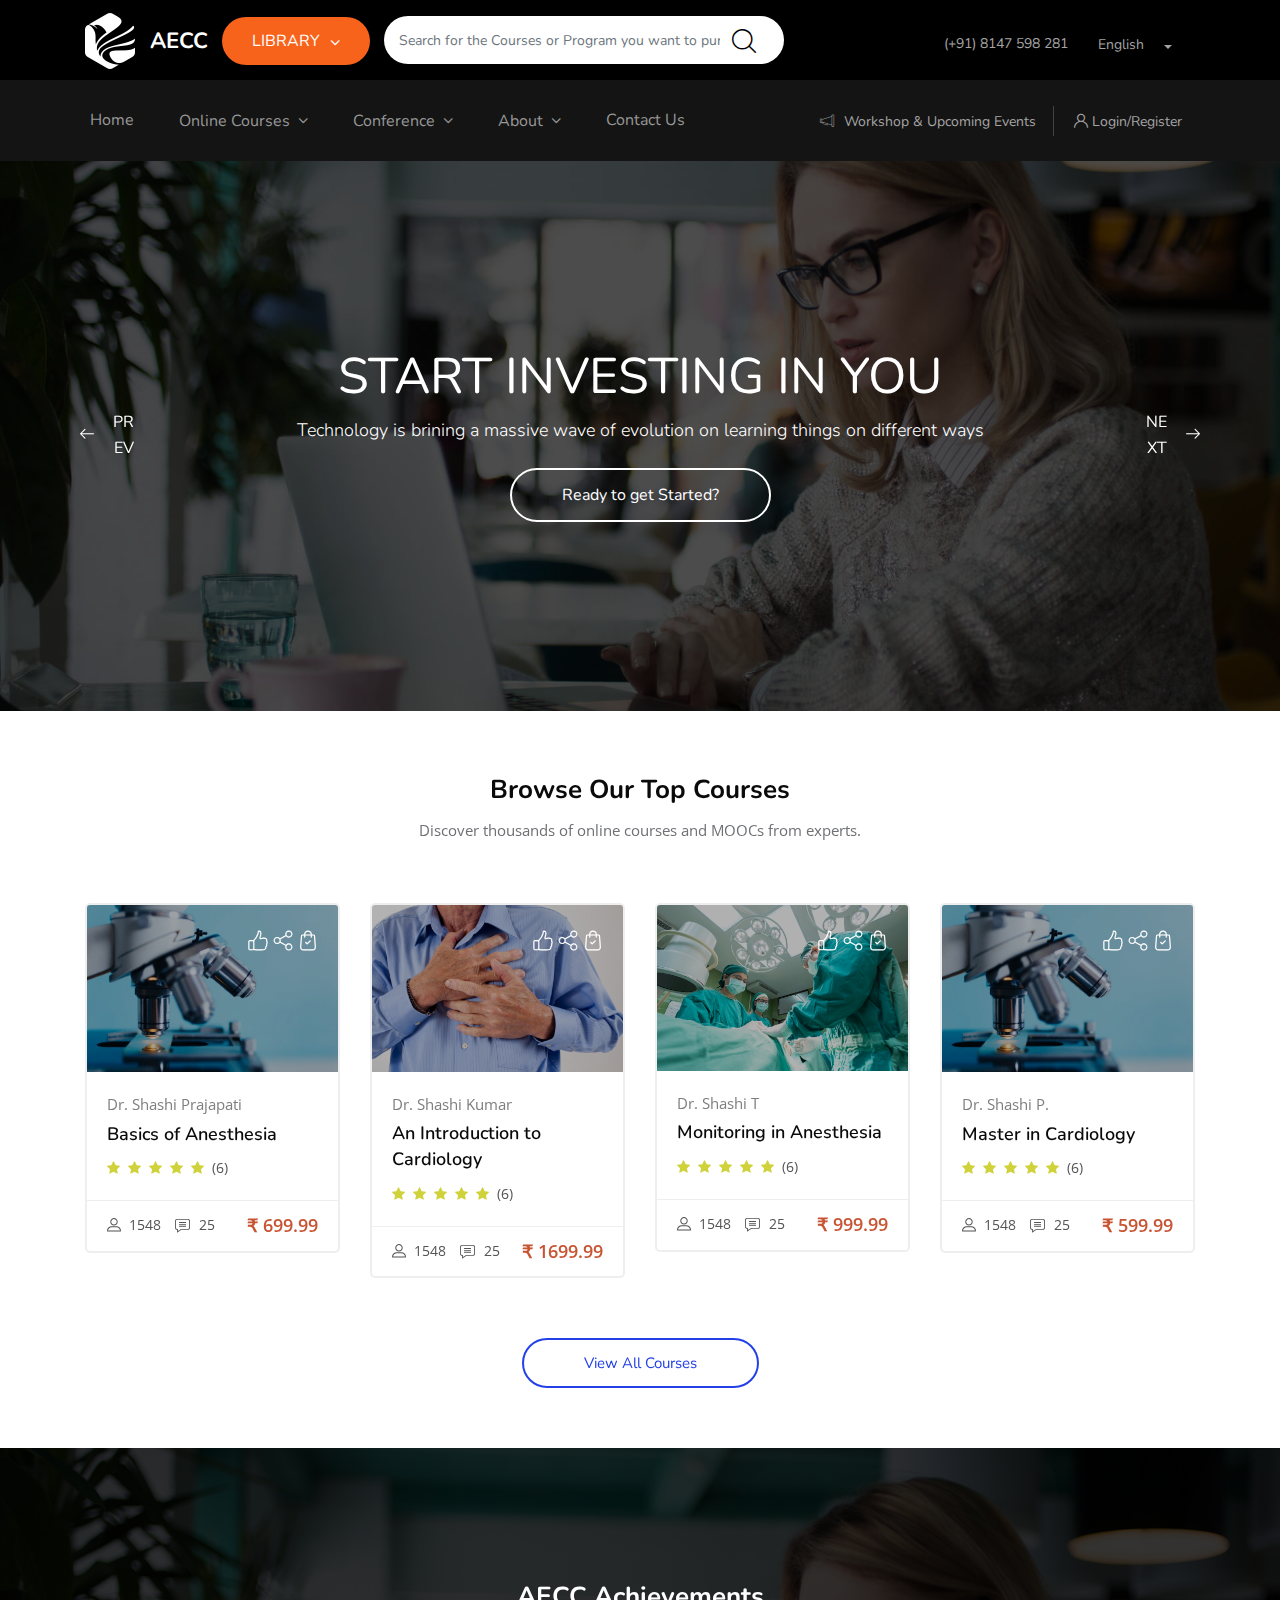
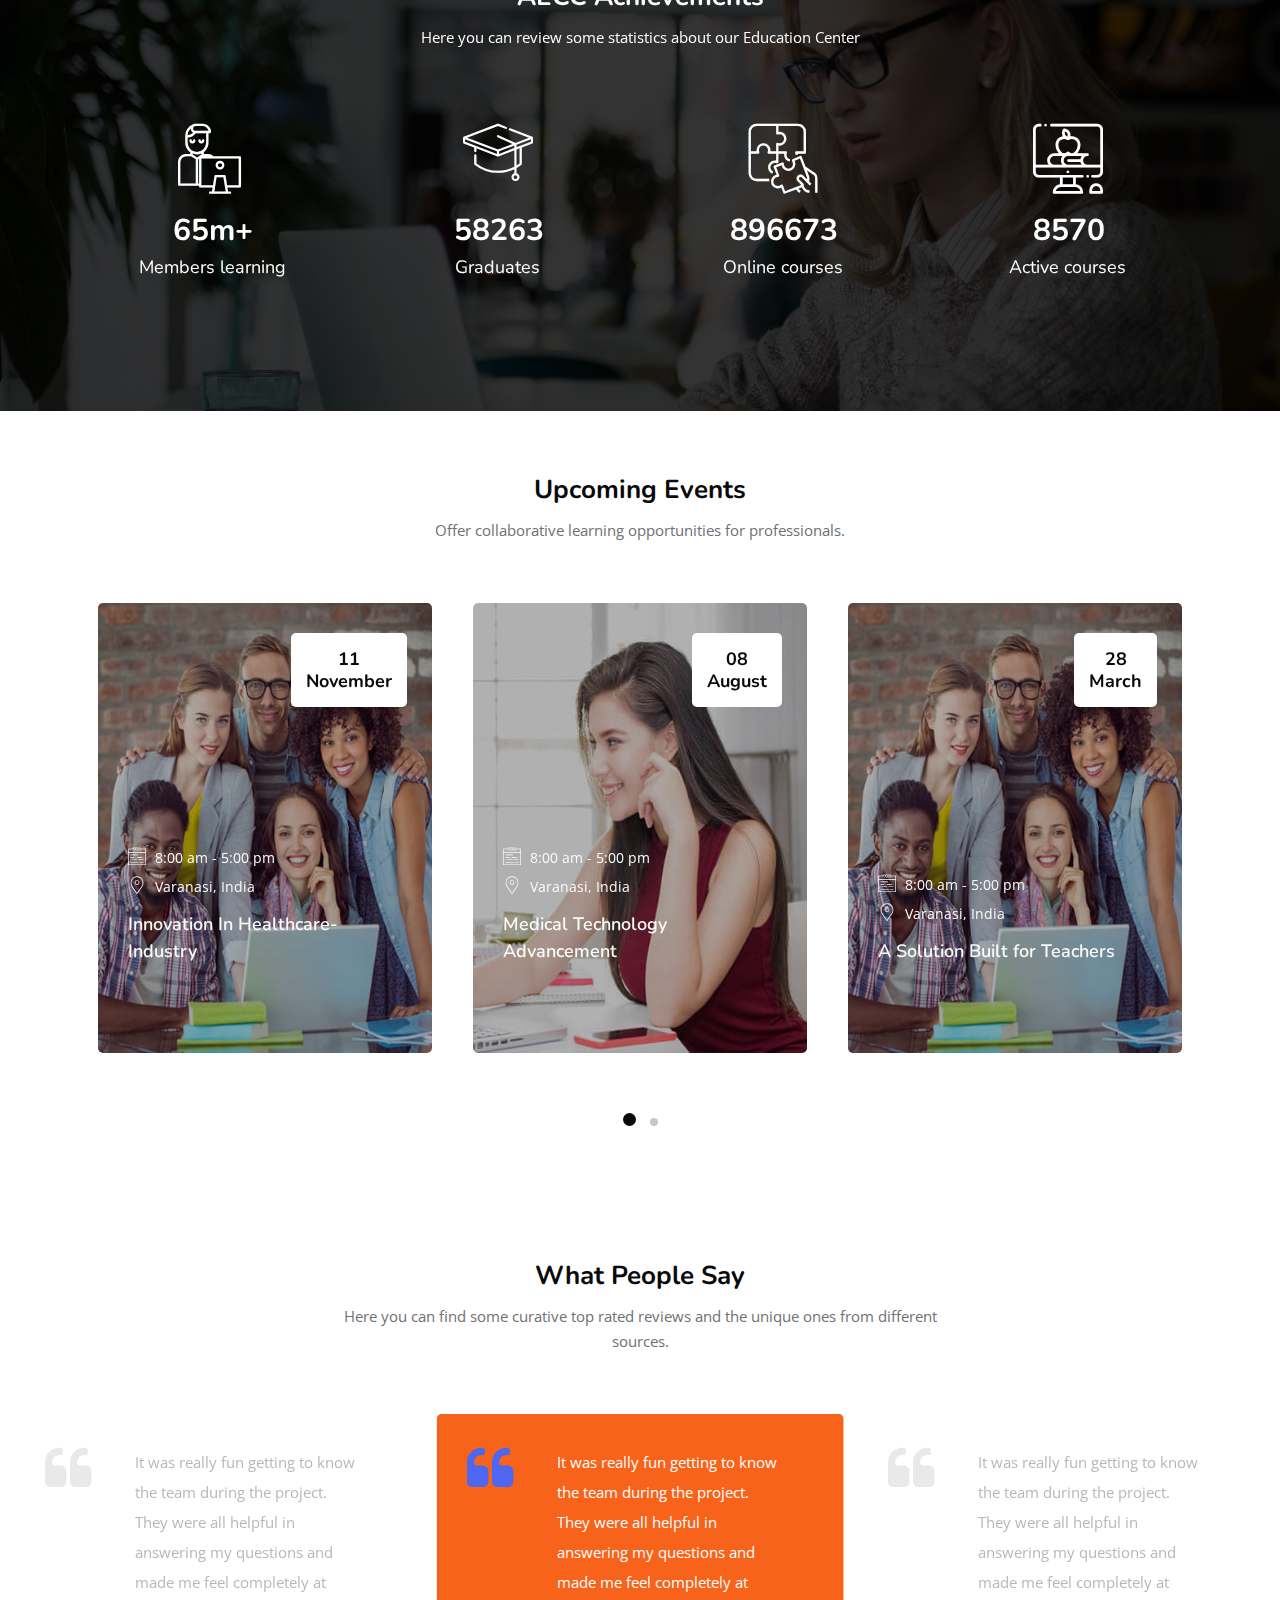
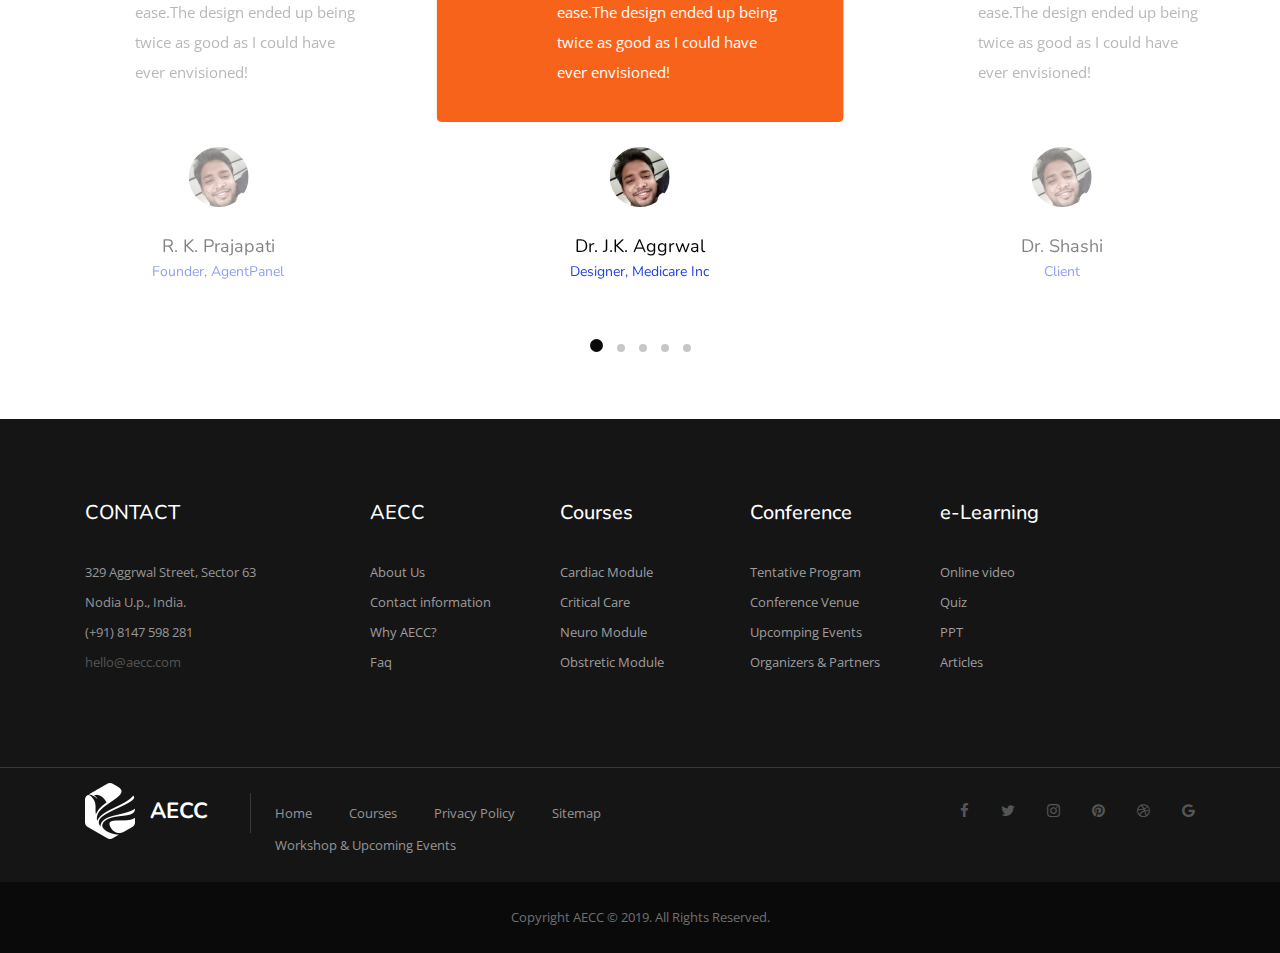
<file: index.html>
﻿<!DOCTYPE html>
<html dir="ltr" lang="en">
<head>
    <meta charset="utf-8">
    <meta http-equiv="X-UA-Compatible" content="IE=edge">
    <meta name="viewport" content="width=device-width, initial-scale=1">
    <meta name="keywords" content="">
    <meta name="description" content="AECC Education - Anaesthesia, Emergency & Critical Care Education">
    <meta name="author" content="agentpanel.co.in">
    <!-- css file -->
    <link rel="stylesheet" href="css/bootstrap.min.css">
    <link rel="stylesheet" href="css/style.css">
    <!-- Responsive stylesheet -->
    <link rel="stylesheet" href="css/responsive.css">
    <!-- Title -->
    <title>AECC Education - Anaesthesia, Emergency &amp; Critical Care Education</title>
    <!-- Favicon -->
    <link href="images/favicon.ico" sizes="128x128" rel="shortcut icon" type="image/x-icon" />
    <link href="images/favicon.ico" sizes="128x128" rel="shortcut icon" />

    <!-- HTML5 shim and Respond.js for IE8 support of HTML5 elements and media queries -->
    <!-- WARNING: Respond.js doesn't work if you view the page via file:// -->
    <!--[if lt IE 9]>
      <script src="https://oss.maxcdn.com/html5shiv/3.7.3/html5shiv.min.js"></script>
      <script src="https://oss.maxcdn.com/respond/1.4.2/respond.min.js"></script>
    <![endif]-->
</head>
<body>
    <div class="wrapper">
        <div class="preloader"></div>
        <div class="header_top home2">
            <div class="container">
                <div class="row">
                    <div class="col-xl-12">
                        <div class="ht_left_widget home2 float-left">
                            <ul>
                                <li class="list-inline-item">
                                    <div class="logo-widget">
                                        <img class="img-fluid" src="images/header-logo.png" alt="header-logo.png">
                                        <span>AECC</span>
                                    </div>
                                </li>
                                <li class="list-inline-item">
                                    <div class="header_top_lang_widget">
                                        <div class="ht-widget-container">
                                            <div class="vertical-wrapper">
                                                <h2 class="title-vertical">
                                                    <span class="text-title">Library</span> <i class="fa fa-angle-down show-down" aria-hidden="true"></i>
                                                </h2>
                                                <div class="content-vertical">
                                                    <ul id="vertical-menu" class="mega-vertical-menu nav navbar-nav">
                                                        <li>
                                                            <a href="#" class="dropdown-toggle" data-hover="dropdown" data-toggle="dropdown">Education + Elearning <b class="caret"></b></a>
                                                            <div class="dropdown-menu vertical-megamenu" style="width: 748px;">
                                                                <div class="dropdown-menu-inner">
                                                                    <div class="element-inner">
                                                                        <div class="element-section-wrap">
                                                                            <div class="element-container">
                                                                                <div class="element-row">
                                                                                    <div class="col-lg-7">
                                                                                        <div class="row">
                                                                                            <div class="col-lg-6">
                                                                                                <div class="element-wrapper">
                                                                                                    <div class="title-wrapper">
                                                                                                        <div class="element-wrapper-title">Topics</div>
                                                                                                    </div>
                                                                                                    <div class="widget-nav-menu">
                                                                                                        <div class="element-list-wrapper wn-menu">
                                                                                                            <ul class="element-menu-list">
                                                                                                                <li><a href="#">Human Anatomy</a></li>
                                                                                                                <li><a href="#">Radiotherapy</a></li>
                                                                                                                <li><a href="#">Orthopaedics</a></li>
                                                                                                            </ul>
                                                                                                        </div>
                                                                                                    </div>
                                                                                                    <div class="element-warapper-btn">
                                                                                                        <a href="#"><div class="element-wrapper-sub-title">See All <i class="flaticon-right-arrow-1"></i></div></a>
                                                                                                    </div>
                                                                                                </div>
                                                                                            </div>
                                                                                            <div class="col-lg-6">
                                                                                                <div class="element-wrapper">
                                                                                                    <div class="title-wrapper">
                                                                                                        <div class="element-wrapper-title">Popular</div>
                                                                                                    </div>
                                                                                                    <div class="widget-nav-menu">
                                                                                                        <div class="element-list-wrapper wn-menu">
                                                                                                            <ul class="element-menu-list">
                                                                                                                <li><a href="#">Lectures</a></li>
                                                                                                                <li><a href="#">Online Assesments & Quiz</a></li>
                                                                                                                <li><a href="#">Illustration</a></li>
                                                                                                            </ul>
                                                                                                        </div>
                                                                                                    </div>
                                                                                                    <div class="element-warapper-btn">
                                                                                                        <a href="#"><div class="element-wrapper-sub-title">See All <i class="flaticon-right-arrow-1"></i></div></a>
                                                                                                    </div>
                                                                                                </div>
                                                                                            </div>
                                                                                        </div>
                                                                                    </div>
                                                                                    <div class="col-lg-5 p0">
                                                                                        <div class="element-img-widget-wrapper">
                                                                                            <div class="element-widget-thumb">
                                                                                                <a href="#"><img class="img-fluid" src="images/resource/1.png" alt="1.png"></a>
                                                                                            </div>
                                                                                        </div>
                                                                                    </div>
                                                                                </div>
                                                                            </div>
                                                                        </div>
                                                                    </div>
                                                                </div>
                                                            </div>
                                                        </li>
                                                    </ul>
                                                </div>
                                            </div>
                                        </div>
                                    </div>
                                </li>
                                <li class="list-inline-item">
                                    <div class="ht_search_widget">
                                        <div class="header_search_widget home2">
                                            <form class="form-inline mailchimp_form">
                                                <input type="email" class="form-control mb-2 mr-sm-2" id="inlineFormInputMail2" placeholder="Search for the Courses or Program you want to pursue">
                                                <button type="submit" class="btn btn-primary mb-2"><span class="flaticon-magnifying-glass"></span></button>
                                            </form>
                                        </div>
                                    </div>
                                </li>
                            </ul>
                        </div>
                        <div class="ht_right_widget float-right">
                            <ul class="text-right">
                                <li class="list-inline-item"><a href="#">(+91) 8147 598 281</a></li>
                                <li class="list-inline-item">
                                    <div class="header_top_lang_widget">
                                        <select class="selectpicker show-tick">
                                            <option>English</option>
                                        </select>
                                    </div>
                                </li>
                            </ul>
                        </div>
                    </div>
                </div>
            </div>
        </div>

        <!-- Main Header Nav -->
        <header class="header-nav home2 style_one navbar-scrolltofixed main-menu">
            <div class="container">
                <!-- Ace Responsive Menu -->
                <nav>
                    <!-- Menu Toggle btn-->
                    <div class="menu-toggle">
                        <button type="button" id="menu-btn">
                            <span class="icon-bar"></span>
                            <span class="icon-bar"></span>
                            <span class="icon-bar"></span>
                        </button>
                    </div>
                    <!-- Responsive Menu Structure-->
                    <!--Note: declare the Menu style in the data-menu-style="horizontal" (options: horizontal, vertical, accordion) -->
                    <ul id="respMenu" class="ace-responsive-menu" data-menu-style="horizontal">
                        <li class="menu-active">
                            <a href="javascript:void(0);"><span class="title">Home</span></a>
                        </li>
                        <li>
                            <a href="javascript:void(0);"><span class="title">Online Courses</span></a>
                            <ul>
                                <li>
                                <a href="javascript:void(0);">Cardiac Module</a>
                                <ul class="sub-menu">
                                    <li><a href="Cardiac-Module-Online-Video.html">Online Video</a></li>
                                    <li><a href="https://docs.google.com/presentation/d/1QSYkgnuS72IpLwDNjX9e1S3ytqtB7jLU/" target="_blank">PPT</a></li>
                                    <li><a href="javascript:void(0);">Quiz</a></li>
                                </ul>
                                </li>

                                <li><a href="javascript:void(0);">Critical Care Medicine Module</a></li>
                                <li><a href="javascript:void(0);">Neuro Module</a></li>
                                <li><a href="javascript:void(0);">Obstretic Module</a></li>
                                <li><a href="javascript:void(0);">Paediatiric Module</a></li>
                                <li><a href="javascript:void(0);">Respiratory Module</a></li>
                            </ul>
                        </li>
                        <li>
                            <a href="javascript:void(0);"><span class="title">Conference</span></a>
                            <ul>
                                <li><a href="javascript:void(0);">Tentative Program</a></li>
                                <li><a href="javascript:void(0);">Conference Code of Conduct</a></li>
                                <li><a href="javascript:void(0);">Conference Venue</a></li>
                                <li><a href="javascript:void(0);">Events, Organizers & Partners</a></li>
                            </ul>
                        </li>
                        <li>
                            <a href="javascript:void(0);"><span class="title">About</span></a>
                            <ul>
                                <li><a href="javascript:void(0);">Contact information</a></li>
                                <li><a href="javascript:void(0);">About Us</a></li>
                                <li><a href="javascript:void(0);">Why AECC?</a></li>
                                <li><a href="javascript:void(0);">Privacy Policy</a></li>
                                <li><a href="javascript:void(0);">Gallery</a></li>
                                <li><a href="javascript:void(0);">Faq</a></li>
                            </ul>
                        </li>
                        <li class="last">
                            <a href="javascript:void(0);"><span class="title">Contact Us</span></a>
                        </li>
                    </ul>
                    <ul class="sign_up_btn pull-right dn-smd mt20">
                        <li class="list-inline-item"><a href="javascript:void(0);" class="btn btn-md"><i class="flaticon-megaphone"></i><span class="dn-md">Workshop & Upcoming Events</span></a></li>
                        <li class="list-inline-item"><a href="javascript:void(0);" class="btn btn-md" data-toggle="modal" data-target="#exampleModalCenter"><i class="flaticon-user"></i> <span class="dn-md">Login/Register</span></a></li>
                    </ul><!-- Button trigger modal -->
                </nav>
                <!-- End of Responsive Menu -->
            </div>
        </header>
        <!-- Modal -->
        <div class="sign_up_modal modal fade" id="exampleModalCenter" tabindex="-1" role="dialog" aria-hidden="true">
            <div class="modal-dialog modal-dialog-centered" role="document">
                <div class="modal-content">
                    <div class="modal-header">
                        <button type="button" class="close" data-dismiss="modal" aria-label="Close"><span aria-hidden="true">&times;</span></button>
                    </div>
                    <ul class="sign_up_tab nav nav-tabs" id="myTab" role="tablist">
                        <li class="nav-item">
                            <a class="nav-link active" id="home-tab" data-toggle="tab" href="#home" role="tab" aria-controls="home" aria-selected="true">Login</a>
                        </li>
                        <li class="nav-item">
                            <a class="nav-link" id="profile-tab" data-toggle="tab" href="#profile" role="tab" aria-controls="profile" aria-selected="false">Register</a>
                        </li>
                    </ul>
                    <div class="tab-content" id="myTabContent">
                        <div class="tab-pane fade show active" id="home" role="tabpanel" aria-labelledby="home-tab">
                            <div class="login_form">
                                <form action="#">
                                    <div class="heading">
                                        <h3 class="text-center">Login to your account</h3>
                                        <p class="text-center">Don't have an account? <a class="text-thm" href="#">Sign Up!</a></p>
                                    </div>
                                    <div class="form-group">
                                        <input type="email" class="form-control" id="exampleInputEmail1" placeholder="Email Address">
                                    </div>
                                    <div class="form-group">
                                        <input type="password" class="form-control" id="exampleInputPassword1" placeholder="Password">
                                    </div>
                                    <div class="form-group form-check">
                                        <input type="checkbox" class="form-check-input" id="exampleCheck1">
                                        <label class="form-check-label" for="exampleCheck1">Remember me</label>
                                        <a class="tdu text-thm float-right" href="#">Forgot Password?</a>
                                    </div>
                                    <button type="submit" class="btn btn-log btn-block btn-thm2">Login</button>
                                    <hr>
                                    <div class="row mt40">
                                        <div class="col-lg">
                                            <button type="submit" class="btn btn-block color-white bgc-fb"><i class="fa fa-facebook float-left mt5"></i> Facebook</button>
                                        </div>
                                        <div class="col-lg">
                                            <button type="submit" class="btn btn-block color-white bgc-gogle"><i class="fa fa-google float-left mt5"></i> Google</button>
                                        </div>
                                    </div>
                                </form>
                            </div>
                        </div>
                        <div class="tab-pane fade" id="profile" role="tabpanel" aria-labelledby="profile-tab">
                            <div class="sign_up_form">
                                <div class="heading">
                                    <h3 class="text-center">Create New Account</h3>
                                    <p class="text-center">Have an account? <a class="text-thm" href="#">Login</a></p>
                                </div>
                                <form action="#">
                                    <div class="form-group">
                                        <input type="text" class="form-control" id="exampleInputName1" placeholder="Username">
                                    </div>
                                    <div class="form-group">
                                        <input type="email" class="form-control" id="exampleInputEmail2" placeholder="Email Address">
                                    </div>
                                    <div class="form-group">
                                        <input type="password" class="form-control" id="exampleInputPassword2" placeholder="Password">
                                    </div>
                                    <div class="form-group">
                                        <input type="password" class="form-control" id="exampleInputPassword3" placeholder="Confirm Password">
                                    </div>
                                    <div class="form-group form-check">
                                        <input type="checkbox" class="form-check-input" id="exampleCheck2">
                                        <label class="form-check-label" for="exampleCheck2">Want to become an instructor?</label>
                                    </div>
                                    <button type="submit" class="btn btn-log btn-block btn-thm2">Register</button>
                                    <hr>
                                    <div class="row mt40">
                                        <div class="col-lg">
                                            <button type="submit" class="btn btn-block color-white bgc-fb"><i class="fa fa-facebook float-left mt5"></i> Facebook</button>
                                        </div>
                                        <div class="col-lg">
                                            <button type="submit" class="btn btn-block color-white bgc-gogle"><i class="fa fa-google float-left mt5"></i> Google</button>
                                        </div>
                                    </div>
                                </form>
                            </div>
                        </div>
                    </div>
                </div>
            </div>
        </div>

        <!-- Main Header Nav For Mobile -->
        <div id="page" class="stylehome1 home2 h0">
            <div class="mobile-menu">
                <div class="header stylehome1">
                    <div class="main_logo_home2">
                        <img class="nav_logo_img img-fluid float-left mt20" src="images/header-logo.png" alt="header-logo.png">
                        <span>AECC</span>
                    </div>
                    <ul class="menu_bar_home2">
                        <li class="list-inline-item">
                            <div class="search_overlay">
                                <a id="search-button-listener" class="mk-search-trigger mk-fullscreen-trigger" href="#">
                                    <div id="search-button"><i class="flaticon-magnifying-glass"></i></div>
                                </a>
                                <div class="mk-fullscreen-search-overlay" id="mk-search-overlay">
                                    <a href="#" class="mk-fullscreen-close" id="mk-fullscreen-close-button"><i class="fa fa-times"></i></a>
                                    <div id="mk-fullscreen-search-wrapper">
                                        <form method="get" id="mk-fullscreen-searchform">
                                            <input type="text" value="" placeholder="Search courses..." id="mk-fullscreen-search-input">
                                            <i class="flaticon-magnifying-glass fullscreen-search-icon"><input value="" type="submit"></i>
                                        </form>
                                    </div>
                                </div>
                            </div>
                        </li>
                        <li class="list-inline-item"><a href="#menu"><span></span></a></li>
                    </ul>
                </div>
            </div><!-- /.mobile-menu -->
            <nav id="menu" class="stylehome1">
                <ul>
                    <li>
                        <span>Home</span>
                        <ul>
                            <li><a href="javascript:void(0);">Home</a></li>
                        </ul>
                    </li>
                    <li>
                        <span>Online Courses</span>
                        <ul>
                            <li><a href="javascript:void(0);">Cardiac Module</a></li>
                            <li><a href="javascript:void(0);">Critical Care Medicine Module</a></li>
                            <li><a href="javascript:void(0);">Neuro Module</a></li>
                            <li><a href="javascript:void(0);">Obstretic Module</a></li>
                            <li><a href="javascript:void(0);">Paediatiric Module</a></li>
                            <li><a href="javascript:void(0);">Respiratory Module</a></li>
                        </ul>
                    </li>
                    <li>
                        <span>Conference</span>
                        <ul>
                            <li><a href="javascript:void(0);">Tentative Program</a></li>
                            <li><a href="javascript:void(0);">Conference Code of Conduct</a></li>
                            <li><a href="javascript:void(0);">Conference Venue</a></li>
                            <li><a href="javascript:void(0);">Events, Organizers & Partners</a></li>
                        </ul>
                    </li>
                    <li>
                        <span>About</span>
                        <ul>
                            <li><a href="javascript:void(0);">Contact information</a></li>
                            <li><a href="javascript:void(0);">About Us</a></li>
                            <li><a href="javascript:void(0);">Why AECC?</a></li>
                            <li><a href="javascript:void(0);">Privacy Policy</a></li>
                            <li><a href="javascript:void(0);">Gallery</a></li>
                            <li><a href="javascript:void(0);">Faq</a></li>
                        </ul>
                    </li>
                    <li><a href="javascript:void(0);">Contact</a></li>
                    <li><a href="javascript:void(0);"><span class="flaticon-user"></span> Login</a></li>
                    <li><a href="javascript:void(0);"><span class="flaticon-edit"></span> Register</a></li>
                </ul>
            </nav>
        </div>

        <!-- 2nd Home Slider -->
        <div class="home2-slider">
            <div class="container-fluid p0">
                <div class="row">
                    <div class="col-lg-12">
                        <div class="main-banner-wrapper">
                            <div class="banner-style-one owl-theme owl-carousel">
                                <div class="slide slide-one sh2" style="background-image: url(images/home/4.jpg);">
                                    <div class="container">
                                        <div class="row">
                                            <div class="col-lg-12 text-center">
                                                <h3 class="banner-title">Start Investing in You</h3>
                                                <p>Technology is brining a massive wave of evolution on learning things on different ways</p>
                                                <div class="btn-block">
                                                    <a href="#" class="banner-btn">Ready to get Started?</a>
                                                </div>
                                            </div>
                                        </div>
                                    </div>
                                </div>
                                <div class="slide slide-one sh2" style="background-image: url(images/home/5.jpg);">
                                    <div class="container">
                                        <div class="row">
                                            <div class="col-lg-12 text-center">
                                                <h3 class="banner-title">Self EducatIon Resources and Infos</h3>
                                                <p>Technology is brining a massive wave of evolution on learning things on different ways</p>
                                                <div class="btn-block">
                                                    <a href="#" class="banner-btn">Ready to get Started?</a>
                                                </div>
                                            </div>
                                        </div>
                                    </div>
                                </div>
                                <div class="slide slide-one sh2" style="background-image: url(images/home/6.jpg);">
                                    <div class="container">
                                        <div class="row">
                                            <div class="col-lg-12 text-center">
                                                <h3 class="banner-title">Start Investing in You</h3>
                                                <p>Technology is brining a massive wave of evolution on learning things on different ways</p>
                                                <div class="btn-block">
                                                    <a href="#" class="banner-btn">Ready to get Started?</a>
                                                </div>
                                            </div>
                                        </div>
                                    </div>
                                </div>
                            </div>
                            <div class="carousel-btn-block banner-carousel-btn">
                                <span class="carousel-btn left-btn"><i class="flaticon-left-arrow left"></i> <span class="left">PR <br> EV</span></span>
                                <span class="carousel-btn right-btn"><span class="right">NE <br> XT</span> <i class="flaticon-right-arrow-1 right"></i></span>
                            </div><!-- /.carousel-btn-block banner-carousel-btn -->
                        </div><!-- /.main-banner-wrapper -->
                    </div>
                </div>
            </div>
        </div>

        <!-- School Category Courses -->
        <section id="our-top-courses" class="our-courses">
            <div class="container">
                <div class="row">
                    <div class="col-lg-6 offset-lg-3">
                        <div class="main-title text-center">
                            <h3 class="mt0">Browse Our Top Courses</h3>
                            <p>Discover thousands of online courses and MOOCs from experts.</p>
                        </div>
                    </div>
                </div>
                <div class="row">
                    <div class="col-md-6 col-lg-4 col-xl-3">
                        <div class="top_courses">
                            <div class="thumb">
                                <img class="img-whp" src="images/courses/analysis.jpg" alt="analysis.jpg">
                                <div class="overlay">
                                    <div class="tag">Best Seller</div>
                                    <div class="icon">
                                        <span title="Like" class="flaticon-like-1"></span>
                                        <span title="Share" class="flaticon-share"></span>
                                        <span title="Cart" class="flaticon-shopping-bag-1"></span>
                                    </div>
                                    <a class="tc_preview_course" href="javascript:void(0);">Preview Course</a>
                                </div>
                            </div>
                            <div class="details">
                                <div class="tc_content">
                                    <p>Dr. Shashi Prajapati</p>
                                    <h5>Basics of Anesthesia</h5>
                                    <ul class="tc_review">
                                        <li class="list-inline-item"><a href="#"><i class="fa fa-star"></i></a></li>
                                        <li class="list-inline-item"><a href="#"><i class="fa fa-star"></i></a></li>
                                        <li class="list-inline-item"><a href="#"><i class="fa fa-star"></i></a></li>
                                        <li class="list-inline-item"><a href="#"><i class="fa fa-star"></i></a></li>
                                        <li class="list-inline-item"><a href="#"><i class="fa fa-star"></i></a></li>
                                        <li class="list-inline-item"><a href="#">(6)</a></li>
                                    </ul>
                                </div>
                                <div class="tc_footer">
                                    <ul class="tc_meta float-left">
                                        <li class="list-inline-item"><a href="#"><i class="flaticon-profile"></i></a></li>
                                        <li class="list-inline-item"><a href="#">1548</a></li>
                                        <li class="list-inline-item"><a href="#"><i class="flaticon-comment"></i></a></li>
                                        <li class="list-inline-item"><a href="#">25</a></li>
                                    </ul>
                                    <div class="tc_price float-right">&#8377; 699.99</div>
                                </div>
                            </div>
                        </div>
                    </div>
                    <div class="col-md-6 col-lg-4 col-xl-3">
                        <div class="top_courses">
                            <div class="thumb">
                                <img class="img-whp" src="images/courses/cardiology.jpg" alt="cardiology.jpg">
                                <div class="overlay">
                                    <div class="tag">Top Seller</div>
                                    <div class="icon">
                                        <span title="Like" class="flaticon-like-1"></span>
                                        <span title="Share" class="flaticon-share"></span>
                                        <span title="Cart" class="flaticon-shopping-bag-1"></span>
                                    </div>
                                    <a class="tc_preview_course" href="#">Preview Course</a>
                                </div>
                            </div>
                            <div class="details">
                                <div class="tc_content">
                                    <p>Dr. Shashi Kumar</p>
                                    <h5>An Introduction to Cardiology</h5>
                                    <ul class="tc_review">
                                        <li class="list-inline-item"><a href="#"><i class="fa fa-star"></i></a></li>
                                        <li class="list-inline-item"><a href="#"><i class="fa fa-star"></i></a></li>
                                        <li class="list-inline-item"><a href="#"><i class="fa fa-star"></i></a></li>
                                        <li class="list-inline-item"><a href="#"><i class="fa fa-star"></i></a></li>
                                        <li class="list-inline-item"><a href="#"><i class="fa fa-star"></i></a></li>
                                        <li class="list-inline-item"><a href="#">(6)</a></li>
                                    </ul>
                                </div>
                                <div class="tc_footer">
                                    <ul class="tc_meta float-left">
                                        <li class="list-inline-item"><a href="#"><i class="flaticon-profile"></i></a></li>
                                        <li class="list-inline-item"><a href="#">1548</a></li>
                                        <li class="list-inline-item"><a href="#"><i class="flaticon-comment"></i></a></li>
                                        <li class="list-inline-item"><a href="#">25</a></li>
                                    </ul>
                                    <div class="tc_price float-right">&#8377; 1699.99</div>
                                </div>
                            </div>
                        </div>
                    </div>
                    <div class="col-md-6 col-lg-4 col-xl-3">
                        <div class="top_courses">
                            <div class="thumb">
                                <img class="img-whp" src="images/courses/surgery.jpg" alt="surgery.jpg">
                                <div class="overlay">
                                    <div class="tag">Top Seller</div>
                                    <div class="icon">
                                        <span title="Like" class="flaticon-like-1"></span>
                                        <span title="Share" class="flaticon-share"></span>
                                        <span title="Cart" class="flaticon-shopping-bag-1"></span>
                                    </div>
                                    <a class="tc_preview_course" href="#">Preview Course</a>
                                </div>
                            </div>
                            <div class="details">
                                <div class="tc_content">
                                    <p>Dr. Shashi T</p>
                                    <h5>Monitoring in Anesthesia</h5>
                                    <ul class="tc_review">
                                        <li class="list-inline-item"><a href="#"><i class="fa fa-star"></i></a></li>
                                        <li class="list-inline-item"><a href="#"><i class="fa fa-star"></i></a></li>
                                        <li class="list-inline-item"><a href="#"><i class="fa fa-star"></i></a></li>
                                        <li class="list-inline-item"><a href="#"><i class="fa fa-star"></i></a></li>
                                        <li class="list-inline-item"><a href="#"><i class="fa fa-star"></i></a></li>
                                        <li class="list-inline-item"><a href="#">(6)</a></li>
                                    </ul>
                                </div>
                                <div class="tc_footer">
                                    <ul class="tc_meta float-left">
                                        <li class="list-inline-item"><a href="#"><i class="flaticon-profile"></i></a></li>
                                        <li class="list-inline-item"><a href="#">1548</a></li>
                                        <li class="list-inline-item"><a href="#"><i class="flaticon-comment"></i></a></li>
                                        <li class="list-inline-item"><a href="#">25</a></li>
                                    </ul>
                                    <div class="tc_price float-right">&#8377; 999.99</div>
                                </div>
                            </div>
                        </div>
                    </div>
                    <div class="col-md-6 col-lg-4 col-xl-3">
                        <div class="top_courses">
                            <div class="thumb">
                                <img class="img-whp" src="images/courses/analysis.jpg" alt="analysis.jpg">
                                <div class="overlay">
                                    <div class="tag">Best Seller</div>
                                    <div class="icon">
                                        <span title="Like" class="flaticon-like-1"></span>
                                        <span title="Share" class="flaticon-share"></span>
                                        <span title="Cart" class="flaticon-shopping-bag-1"></span>
                                    </div>
                                    <a class="tc_preview_course" href="#">Preview Course</a>
                                </div>
                            </div>
                            <div class="details">
                                <div class="tc_content">
                                    <p>Dr. Shashi P.</p>
                                    <h5>Master in Cardiology</h5>
                                    <ul class="tc_review">
                                        <li class="list-inline-item"><a href="#"><i class="fa fa-star"></i></a></li>
                                        <li class="list-inline-item"><a href="#"><i class="fa fa-star"></i></a></li>
                                        <li class="list-inline-item"><a href="#"><i class="fa fa-star"></i></a></li>
                                        <li class="list-inline-item"><a href="#"><i class="fa fa-star"></i></a></li>
                                        <li class="list-inline-item"><a href="#"><i class="fa fa-star"></i></a></li>
                                        <li class="list-inline-item"><a href="#">(6)</a></li>
                                    </ul>
                                </div>
                                <div class="tc_footer">
                                    <ul class="tc_meta float-left">
                                        <li class="list-inline-item"><a href="#"><i class="flaticon-profile"></i></a></li>
                                        <li class="list-inline-item"><a href="#">1548</a></li>
                                        <li class="list-inline-item"><a href="#"><i class="flaticon-comment"></i></a></li>
                                        <li class="list-inline-item"><a href="#">25</a></li>
                                    </ul>
                                    <div class="tc_price float-right">&#8377; 599.99</div>
                                </div>
                            </div>
                        </div>
                    </div>
                    <div class="col-lg-6 offset-lg-3">
                        <div class="courses_all_btn text-center">
                            <a class="btn btn-transparent" href="javascript:void(0);">View All Courses</a>
                        </div>
                    </div>
                </div>
            </div>
        </section>

        <!-- Divider -->
        <section class="divider_home2 parallax bg-img2" data-stellar-background-ratio="0.3">
            <div class="container">
                <div class="row">
                    <div class="col-lg-6 offset-lg-3">
                        <div class="main-title text-center">
                            <h3 class="color-white mt0">AECC Achievements</h3>
                            <p class="color-white">Here you can review some statistics about our Education Center</p>
                        </div>
                    </div>
                </div>
                <div class="row">
                    <div class="col-sm-6 col-lg-3 text-center">
                        <div class="funfact_one">
                            <div class="icon"><span class="flaticon-student-3"></span></div>
                            <div class="details">
                                <ul>
                                    <li class="list-inline-item"><div class="timer">65</div></li>
                                    <li class="list-inline-item"><span>m+</span></li>
                                </ul>
                                <h5>Members learning</h5>
                            </div>
                        </div>
                    </div>
                    <div class="col-sm-6 col-lg-3 text-center">
                        <div class="funfact_one">
                            <div class="icon"><span class="flaticon-cap"></span></div>
                            <div class="details">
                                <div class="timer">58263</div>
                                <h5>Graduates</h5>
                            </div>
                        </div>
                    </div>
                    <div class="col-sm-6 col-lg-3 text-center">
                        <div class="funfact_one">
                            <div class="icon"><span class="flaticon-jigsaw"></span></div>
                            <div class="details">
                                <div class="timer">896673</div>
                                <h5>Online courses</h5>
                            </div>
                        </div>
                    </div>
                    <div class="col-sm-6 col-lg-3 text-center">
                        <div class="funfact_one">
                            <div class="icon"><span class="flaticon-online-learning"></span></div>
                            <div class="details">
                                <div class="timer">8570</div>
                                <h5>Active courses</h5>
                            </div>
                        </div>
                    </div>
                </div>
            </div>
        </section>

        <!-- Our Blog Post -->
        <section class="our-blog">
            <div class="container">
                <div class="row">
                    <div class="col-lg-6 offset-lg-3">
                        <div class="main-title text-center">
                            <h3 class="mt0">Upcoming Events</h3>
                            <p>Offer collaborative learning opportunities for professionals.</p>
                        </div>
                    </div>
                </div>
                <div class="row">
                    <div class="col-lg-12">
                        <div class="blog_post_slider_home2">
                            <div class="item">
                                <div class="blog_post_home2">
                                    <div class="bph2_header">
                                        <img class="img-fluid" src="images/blog/4.jpg" alt="4.jpg">
                                        <a href="#" class="bph2_date_meta">
                                            <span class="year">11 <br> November</span>
                                        </a>
                                    </div>
                                    <div class="details">
                                        <div class="post_meta">
                                            <ul>
                                                <li class="list-inline-item"><a href="#"><i class="flaticon-calendar"></i> 8:00 am - 5:00 pm</a></li>
                                                <li class="list-inline-item"><a href="#"><i class="flaticon-placeholder"></i> Varanasi, India</a></li>
                                            </ul>
                                        </div>
                                        <h4>Innovation In Healthcare-Industry</h4>
                                    </div>
                                </div>
                            </div>
                            <div class="item">
                                <div class="blog_post_home2">
                                    <div class="bph2_header">
                                        <img class="img-fluid" src="images/blog/5.jpg" alt="5.jpg">
                                        <a href="#" class="bph2_date_meta">
                                            <span class="year">08 <br> August</span>
                                        </a>
                                    </div>
                                    <div class="details">
                                        <div class="post_meta">
                                            <ul>
                                                <li class="list-inline-item"><a href="#"><i class="flaticon-calendar"></i> 8:00 am - 5:00 pm</a></li>
                                                <li class="list-inline-item"><a href="#"><i class="flaticon-placeholder"></i> Varanasi, India</a></li>
                                            </ul>
                                        </div>
                                        <h4>Medical Technology Advancement</h4>
                                    </div>
                                </div>
                            </div>
                            <div class="item">
                                <div class="blog_post_home2">
                                    <div class="bph2_header">
                                        <img class="img-fluid" src="images/blog/4.jpg" alt="4.jpg">
                                        <a href="#" class="bph2_date_meta">
                                            <span class="year">28 <br> March</span>
                                        </a>
                                    </div>
                                    <div class="details">
                                        <div class="post_meta">
                                            <ul>
                                                <li class="list-inline-item"><a href="#"><i class="flaticon-calendar"></i> 8:00 am - 5:00 pm</a></li>
                                                <li class="list-inline-item"><a href="#"><i class="flaticon-placeholder"></i> Varanasi, India</a></li>
                                            </ul>
                                        </div>
                                        <h4>A Solution Built for Teachers</h4>
                                    </div>
                                </div>
                            </div>
                            <div class="item">
                                <div class="blog_post_home2">
                                    <div class="bph2_header">
                                        <img class="img-fluid" src="images/blog/5.jpg" alt="5.jpg">
                                        <a href="#" class="bph2_date_meta">
                                            <span class="year">28 <br> March</span>
                                        </a>
                                    </div>
                                    <div class="details">
                                        <div class="post_meta">
                                            <ul>
                                                <li class="list-inline-item"><a href="#"><i class="flaticon-calendar"></i> 8:00 am - 5:00 pm</a></li>
                                                <li class="list-inline-item"><a href="#"><i class="flaticon-placeholder"></i> Varanasi, India</a></li>
                                            </ul>
                                        </div>
                                        <h4>An Overworked Newspaper Editor</h4>
                                    </div>
                                </div>
                            </div>
                            <div class="item">
                                <div class="blog_post_home2">
                                    <div class="bph2_header">
                                        <img class="img-fluid" src="images/blog/4.jpg" alt="4.jpg">
                                        <a href="#" class="bph2_date_meta">
                                            <span class="year">28 <br> March</span>
                                        </a>
                                    </div>
                                    <div class="details">
                                        <div class="post_meta">
                                            <ul>
                                                <li class="list-inline-item"><a href="#"><i class="flaticon-calendar"></i> 8:00 am - 5:00 pm</a></li>
                                                <li class="list-inline-item"><a href="#"><i class="flaticon-placeholder"></i> Varanasi, India</a></li>
                                            </ul>
                                        </div>
                                        <h4>A Solution Built for Teachers</h4>
                                    </div>
                                </div>
                            </div>
                            <div class="item">
                                <div class="blog_post_home2">
                                    <div class="bph2_header">
                                        <img class="img-fluid" src="images/blog/5.jpg" alt="5.jpg">
                                        <a href="#" class="bph2_date_meta">
                                            <span class="year">28 <br> March</span>
                                        </a>
                                    </div>
                                    <div class="details">
                                        <div class="post_meta">
                                            <ul>
                                                <li class="list-inline-item"><a href="#"><i class="flaticon-calendar"></i> 8:00 am - 5:00 pm</a></li>
                                                <li class="list-inline-item"><a href="#"><i class="flaticon-placeholder"></i> Varanasi, India</a></li>
                                            </ul>
                                        </div>
                                        <h4>An Overworked Newspaper Editor</h4>
                                    </div>
                                </div>
                            </div>
                        </div>
                    </div>
                </div>
            </div>
        </section>


        <!-- Our Testimonials -->
        <section id="our-testimonials" class="our-testimonial">
            <div class="container-fluid">
                <div class="row">
                    <div class="col-lg-6 offset-lg-3">
                        <div class="main-title text-center">
                            <h3 class="mt0">What People Say</h3>
                            <p>Here you can find some curative top rated reviews and the unique ones from different sources.</p>
                        </div>
                    </div>
                </div>
                <div class="row">
                    <div class="col-lg-12">
                        <div class="testimonial_slider_home2">
                            <div class="item">
                                <div class="testimonial_item home2">
                                    <div class="details">
                                        <div class="icon"><span class="fa fa-quote-left"></span></div>
                                        <p>It was really fun getting to know the team during the project. They were all helpful in answering my questions and made me feel completely at ease.The design ended up being twice as good as I could have ever envisioned!</p>
                                    </div>
                                    <div class="thumb">
                                        <img class="img-fluid rounded-circle" src="images/testimonial/rk-prajapati.jpg" alt="rk-prajapati.jpg">
                                        <div class="title">Dr. J.K. Aggrwal</div>
                                        <div class="subtitle">Designer, Medicare Inc</div>
                                    </div>
                                </div>
                            </div>
                            <div class="item">
                                <div class="testimonial_item home2">
                                    <div class="details">
                                        <div class="icon"><span class="fa fa-quote-left"></span></div>
                                        <p>It was really fun getting to know the team during the project. They were all helpful in answering my questions and made me feel completely at ease.The design ended up being twice as good as I could have ever envisioned!</p>
                                    </div>
                                    <div class="thumb">
                                        <img class="img-fluid rounded-circle" src="images/testimonial/rk-prajapati.jpg" alt="rk-prajapati.jpg">
                                        <div class="title">Dr. Shashi</div>
                                        <div class="subtitle">Client</div>
                                    </div>
                                </div>
                            </div>
                            <div class="item">
                                <div class="testimonial_item home2">
                                    <div class="details">
                                        <div class="icon"><span class="fa fa-quote-left"></span></div>
                                        <p>It was really fun getting to know the team during the project. They were all helpful in answering my questions and made me feel completely at ease.The design ended up being twice as good as I could have ever envisioned!</p>
                                    </div>
                                    <div class="thumb">
                                        <img class="img-fluid rounded-circle" src="images/testimonial/rk-prajapati.jpg" alt="rk-prajapati.jpg">
                                        <div class="title">Dr. O.P.</div>
                                        <div class="subtitle">Co founder, Medicare Inc</div>
                                    </div>
                                </div>
                            </div>
                            <div class="item">
                                <div class="testimonial_item home2">
                                    <div class="details">
                                        <div class="icon"><span class="fa fa-quote-left"></span></div>
                                        <p>It was really fun getting to know the team during the project. They were all helpful in answering my questions and made me feel completely at ease.The design ended up being twice as good as I could have ever envisioned!</p>
                                    </div>
                                    <div class="thumb">
                                        <img class="img-fluid rounded-circle" src="images/testimonial/rk-prajapati.jpg" alt="rk-prajapati.jpg">
                                        <div class="title">Shashi P.</div>
                                        <div class="subtitle">Client</div>
                                    </div>
                                </div>
                            </div>
                            <div class="item">
                                <div class="testimonial_item home2">
                                    <div class="details">
                                        <div class="icon"><span class="fa fa-quote-left"></span></div>
                                        <p>It was really fun getting to know the team during the project. They were all helpful in answering my questions and made me feel completely at ease.The design ended up being twice as good as I could have ever envisioned!</p>
                                    </div>
                                    <div class="thumb">
                                        <img class="img-fluid rounded-circle" src="images/testimonial/rk-prajapati.jpg" alt="rk-prajapati.jpg">
                                        <div class="title">R. K. Prajapati</div>
                                        <div class="subtitle">Founder, AgentPanel</div>
                                    </div>
                                </div>
                            </div>
                        </div>
                    </div>
                </div>
            </div>
        </section>

        <!-- Our Footer -->
        <section class="footer_one">
            <div class="container">
                <div class="row">
                    <div class="col-sm-6 col-md-4 col-md-3 col-lg-3">
                        <div class="footer_contact_widget">
                            <h4>CONTACT</h4>
                            <p>329 Aggrwal Street, Sector 63</p>
                            <p>Nodia U.p., India.</p>
                            <p>(+91) 8147 598 281</p>
                            <p><a href="mailto:hello@aecc.com" title="email">hello@aecc.com</a></p>
                        </div>
                    </div>
                    <div class="col-sm-6 col-md-4 col-md-3 col-lg-2">
                        <div class="footer_company_widget">
                            <h4>AECC</h4>
                            <ul class="list-unstyled">
                                <li><a href="javascript:void(0);">About Us</a></li>
                                <li><a href="javascript:void(0);">Contact information</a></li>
                                <li><a href="javascript:void(0);">Why AECC?</a></li>
                                <li><a href="javascript:void(0);">Faq</a></li>
                            </ul>
                        </div>
                    </div>
                    <div class="col-sm-6 col-md-4 col-md-3 col-lg-2">
                        <div class="footer_program_widget">
                            <h4>Courses</h4>
                            <ul class="list-unstyled">
                                <li><a href="javascript:void(0);">Cardiac Module</a></li>
                                <li><a href="javascript:void(0);">Critical Care</a></li>
                                <li><a href="javascript:void(0);">Neuro Module</a></li>
                                <li><a href="javascript:void(0);">Obstretic Module</a></li>
                            </ul>
                        </div>
                    </div>
                    <div class="col-sm-6 col-md-4 col-md-3 col-lg-2">
                        <div class="footer_support_widget">
                            <h4>Conference</h4>
                            <ul class="list-unstyled">
                                <li><a href="javascript:void(0);">Tentative Program</a></li>
                                <li><a href="javascript:void(0);">Conference Venue</a></li>
                                <li><a href="javascript:void(0);">Upcomping Events</a></li>
                                <li><a href="javascript:void(0);">Organizers & Partners</a></li>
                            </ul>
                        </div>
                    </div>
                    <div class="col-sm-6 col-md-6 col-md-3 col-lg-3">
                        <div class="footer_support_widget">
                            <h4>e-Learning</h4>
                            <ul class="list-unstyled">
                                <li><a href="javascript:void(0);">Online video</a></li>
                                <li><a href="javascript:void(0);">Quiz</a></li>
                                <li><a href="javascript:void(0);">PPT</a></li>
                                <li><a href="javascript:void(0);">Articles</a></li>
                            </ul>
                        </div>
                    </div>
                    <!--<div class="col-sm-6 col-md-6 col-md-3 col-lg-3">
        <div class="footer_apps_widget">
            <h4>MOBILE</h4>
            <div class="app_grid">
                <button class="apple_btn btn-dark">
                    <span class="icon">
                        <span class="flaticon-apple"></span>
                    </span>
                    <span class="title">App Store</span>
                    <span class="subtitle">Available now on the</span>
                </button>
                <button class="play_store_btn btn-dark">
                    <span class="icon">
                        <span class="flaticon-google-play"></span>
                    </span>
                    <span class="title">Google Play</span>
                    <span class="subtitle">Get in on</span>
                </button>
            </div>
        </div>
    </div>-->
                </div>
            </div>
        </section>

        <!-- Our Footer Middle Area -->
        <section class="footer_middle_area p0">
            <div class="container">
                <div class="row">
                    <div class="col-sm-4 col-md-3 col-lg-3 col-xl-2 pb15 pt15">
                        <div class="logo-widget home2">
                            <img class="img-fluid" src="images/header-logo.png" alt="header-logo.png">
                            <span>AECC</span>
                        </div>
                    </div>
                    <div class="col-sm-8 col-md-5 col-lg-6 col-xl-6 pb25 pt25 brdr_left_right">
                        <div class="footer_menu_widget">
                            <ul>
                                <li class="list-inline-item"><a href="javascript:void(0);">Home</a></li>
                                <li class="list-inline-item"><a href="javascript:void(0);">Courses</a></li>
                                <li class="list-inline-item"><a href="javascript:void(0);">Privacy Policy</a></li>
                                <li class="list-inline-item"><a href="javascript:void(0);">Sitemap</a></li>
                                <li class="list-inline-item"><a href="javascript:void(0);">Workshop &amp; Upcoming Events</a></li>
                            </ul>
                        </div>
                    </div>
                    <div class="col-sm-12 col-md-4 col-lg-3 col-xl-4 pb15 pt15">
                        <div class="footer_social_widget mt15">
                            <ul>
                                <li class="list-inline-item"><a href="javascript:void(0);"><i class="fa fa-facebook"></i></a></li>
                                <li class="list-inline-item"><a href="javascript:void(0);"><i class="fa fa-twitter"></i></a></li>
                                <li class="list-inline-item"><a href="javascript:void(0);"><i class="fa fa-instagram"></i></a></li>
                                <li class="list-inline-item"><a href="javascript:void(0);"><i class="fa fa-pinterest"></i></a></li>
                                <li class="list-inline-item"><a href="javascript:void(0);"><i class="fa fa-dribbble"></i></a></li>
                                <li class="list-inline-item"><a href="javascript:void(0);"><i class="fa fa-google"></i></a></li>
                            </ul>
                        </div>
                    </div>
                </div>
            </div>
        </section>

        <!-- Our Footer Bottom Area -->
        <section class="footer_bottom_area pt25 pb25">
            <div class="container">
                <div class="row">
                    <div class="col-lg-6 offset-lg-3">
                        <div class="copyright-widget text-center">
                            <p>Copyright AECC © 2019. All Rights Reserved.</p>
                        </div>
                    </div>
                </div>
            </div>
        </section>
        <a class="scrollToHome" href="javascript:void(0);"><i class="flaticon-up-arrow-1"></i></a>
    </div>
    <!-- Wrapper End -->
    <script type="text/javascript" src="js/jquery-3.3.1.js"></script>
    <script type="text/javascript" src="js/jquery-migrate-3.0.0.min.js"></script>
    <script type="text/javascript" src="js/popper.min.js"></script>
    <script type="text/javascript" src="js/bootstrap.min.js"></script>
    <script type="text/javascript" src="js/jquery.mmenu.all.js"></script>
    <script type="text/javascript" src="js/ace-responsive-menu.js"></script>
    <script type="text/javascript" src="js/bootstrap-select.min.js"></script>
    <script type="text/javascript" src="js/snackbar.min.js"></script>
    <script type="text/javascript" src="js/simplebar.js"></script>
    <script type="text/javascript" src="js/parallax.js"></script>
    <script type="text/javascript" src="js/scrollto.js"></script>
    <script type="text/javascript" src="js/jquery-scrolltofixed-min.js"></script>
    <script type="text/javascript" src="js/jquery.counterup.js"></script>
    <script type="text/javascript" src="js/wow.min.js"></script>
    <script type="text/javascript" src="js/progressbar.js"></script>
    <script type="text/javascript" src="js/slider.js"></script>
    <script type="text/javascript" src="js/timepicker.js"></script>
    <!-- Custom script for all pages -->
    <script type="text/javascript" src="js/script.js"></script>
</body>
</html>
</file>
<file: css/style.css>
/*******
Project/Template Name:  Edumy - LMS Online Education Course & School HTML Template
Template Url:  
Author: CreativeLayers
Author Url: https://themeforest.net/user/creativelayers/portfolio
Version: 1.0
Description: Edumy - LMS Online Education Course & School HTML Template
Tag:    academy, college, coursera, courses, education, elearning, kindergarten, lms, lynda, online course, online education, school, training, udemy, university

********/
/* CSS Document */
@import url(../css/jquery-ui.min.css);
@import url(../css/font-awesome.min.css);
@import url(../css/font-awesome-animation.min.css);
@import url(../css/menu.css);
@import url(../css/ace-responsive-menu.css);
@import url(../css/megadropdown.css);
@import url(../css/bootstrap-select.min.css);
@import url(../css/simplebar.min.css);
@import url(../css/progressbar.css);
@import url(../css/flaticon.css);
@import url(../css/animate.css);
@import url(../css/slider.css);
@import url(../css/magnific-popup.css);
@import url(../css/timecounter.css);
@import url(https://fonts.googleapis.com/css?family=Nunito:400,500,600,700|Open+Sans);
/* Table of contents */


/*== Typography ==*/
/* Search Overlay */
/*== Header Top Style ==*/
/* Header Top Search Field css home2 */
/*== Menu Style For Home V1 & V2 ==*/
/*== Menu Style For Home V2 ==*/
/*== Menu Style For Home V3 ==*/
/*== Menu Style For Home V4 ==*/
/*== Menu Style For Home V5 ==*/
/*== Menu Style For Home V6 ==*/
/*== Menu Style For Home V7 ==*/
/*== Mobile Menu Css ==*/
/*== Home Css ==*/
/* ==== Home 2 Main Sliders === */
/*== Home Icon Box ==*/
/*== Home Five Overlay Slider ==*/
/*== School Category Courses ==*/
/*== School Category Top Courses ==*/
/*== Popular Job Categories => Icon Hover Image Box ==*/
/*== Funfact Counter ==*/
/*== Footer Social Widget ==*/
/*== 1st Layout Footer ==*/
/*== Footer Widget ==*/
/*== Inner Pages Breadcrumb ==*/
/*== About Page About Content ==*/
/*== About home3 ==*/
/*== Testimonials Grid ==*/
/*== Blog Post Home V1 ==*/
/*== Team Slider Code ==*/
/*== Pricing Table Four ==*/
/*== Our Partners ==*/
/*== Error/404 Page ==*/
/*== Invoice Page ==*/
/*== LogIn Register Page ==*/
/*== SignUP Form ==*/
/* Create a custom checkbox */
/*== Search Widget Faq Page ==*/
/*== Question Widget Faq Page ==*/
/*== Tab Widget UI Page ==*/
/*== Table Widget UI Page ==*/
/*== Message Box Widget UI Page ==*/
/*== Form Input Widget UI Page ==*/
/*== Form Textarea Widget UI Page ==*/
/*== Form Tooltip Widget UI Page ==*/
/*== Select Search Box Widget UI Page ==*/
/*== Radiobox, Checkbox, Switch Widget UI Page ==*/
/*== CheckBox Widget UI Page ==*/
/*== SwithcBox Widget UI Page ==*/
/*== Select Box Widget UI Page ==*/
/*== MultiSelect CheckBox Widget UI Page ==*/
/*== Blog Post Main Page ==*/
/*== Blog Grid Post ==*/
/*== Search Widget Blog Page ==*/
/*== Category Widget Blog Page ==*/
/*== Recent Post Widget Blog Page ==*/
/*== Tag Widget Blog Page ==*/
/*== BlokQuote Blog Sinlge Page ==*/
/*== Next Prev Pagination Blog Sinlge Page ==*/
/*== Commenting Blog Sinlge Page ==*/
/*== Commenting Form Blog Sinlge Page ==*/
/*== Dashbord details Page ==*/
/*== Header User Notification & User ID ==*/
/*== Header User Setting ID ==*/
/*== Candidate Job Review Page Table ==*/
/*== My Resume Page ==*/
/*== Message Page ==*/
/*== DashBoard Pages ==*/
/*== sidebar about widget ==*/
/*== Pricing SLider ==*/
/*== Profile Avatar ==*/
/*== UI Page Elements ==*/
/*== Alpha v2 Page ==*/
/*== Testimonials Slider ==*/
/*== Testimonials Home V3 ==*/
/*== Contact Page ==*/
/*== Maximage_slider ==*/
/*== Color Area ==*/
/*== Button Area ==*/
/*== Fonts Size, Font Weights, Height, Display & Position ==*/
/*== Custome Margin Padding ==*/
/*== BackGround Images ==*/
/*== BackGround Color White Overlay ==*/
/*== Parallax Css ==*/
/*== Divider Css ==*/
/*== Chart Js Css ==*/
/*== Tags Bar Css ==*/
/*== arrow fontawesome icon to the right */
/*== Shop Page Style ==*/
/*== Shop Order Page Style ==*/
/*== Shop Chaeckout Page Style ==*/
/*== Shop Single Page Style ==*/

/*== Typography ==*/
html {
  font-size: 100%; }
html::-webkit-scrollbar{
  margin-top: 15px;
  margin-right: 10px;
  width: 10px;
  z-index: 3;
}
html::-webkit-scrollbar *{
  background:transparent;
}
html::-webkit-scrollbar-track{
  display: none;
}
html::-webkit-scrollbar-thumb{
  background-color: #dfdfdf !important;
  border-radius: 5px;
}
body {
  background-attachment: fixed;
  background-color: #ffffff;
  color: #6f7074;
  font-family: 'Open Sans', sans-serif;
  font-size: 15px;
  font-weight: 400;
  line-height: 1.642;
  overflow-x: hidden;
  transition: inherit;
  -webkit-font-smoothing: antialiased; }
img {
  max-width: 100%; }

p {
  font-size: 15px;
  font-weight: 400; }

ul,
ol {
  list-style: none;
  margin: 0;
  padding: 0; }

iframe {
  border: none;
  width: 100%; }

a {
  color: #555555;
  text-decoration: none;
  -webkit-font-smoothing: antialiased; }
  a:hover, a:focus {
    color: #333333;
    text-decoration: none;
    outline: none; }
  a img {
    border: none; }

iframe {
  border: none; }

::selection {
  background: #222222;
  color: #ffffff;
  text-shadow: none; }

::-moz-selection {
  /* Firefox */
  background: #222222;
  color: #ffffff;
  text-shadow: none; }

::-webkit-selection {
  /* Safari */
  background: #222222;
  color: #ffffff;
  text-shadow: none; }

h1, h2, h3, h4, h5, h6,
.h1, .h2, .h3, .h4, .h5, .h6 {
  font-family: 'Nunito', sans-serif;
  line-height: 1.42857;
  color: #0a0a0a; }
  h1 small,
  h1 .small, h2 small,
  h2 .small, h3 small,
  h3 .small, h4 small,
  h4 .small, h5 small,
  h5 .small, h6 small,
  h6 .small,
  .h1 small,
  .h1 .small, .h2 small,
  .h2 .small, .h3 small,
  .h3 .small, .h4 small,
  .h4 .small, .h5 small,
  .h5 .small, .h6 small,
  .h6 .small {
    font-weight: normal;
    line-height: 1;
    color: #0a0a0a;
    font-weight: 400; }
  h1 a, h2 a, h3 a, h4 a, h5 a, h6 a,
  .h1 a, .h2 a, .h3 a, .h4 a, .h5 a, .h6 a {
    color: #0a0a0a;
    font-weight: 400; }

h1, h2, h3, h4
.h1, .h2, .h3, .h4 {
  font-weight: 700; }

h5, h6,
.h5, .h6 {
  font-weight: 400; }

h1, .h1 {
  font-size: 36px; }

h2, .h2 {
  font-size: 30px; }

h3, .h3 {
  font-size: 24px; }

h4, .h4 {
  font-size: 18px; }

h5, .h5 {
  font-size: 15px; }

h6, .h6 {
  font-size: 12px; }
p,
ul,
ol,
dl,
dt,
dd,
blockquote,
address {
  margin: 0 0 10px; }


.form-control{
  font-size: 14px;
  font-family: 'Nunito', sans-serif;
  padding: 0 20px;
}


.ff-ubuntu {
  font-family: 'Nunito', sans-serif; }

.sign_up_modal:before {
  background-color: rgba(0, 0, 0, .9);
  bottom: 0;
  content: "";
  left: 0;
  position: absolute;
  right: 0;
  top: 0;
}
.modal-backdrop{
  display: none;
}
.sign_up_modal .modal-header {
  background-color: #3452ff;
  border-radius: 50%;
  border: none;
  height: 50px;
  position: absolute;
  right: -20px;
  text-align: center;
  top: -20px;
  width: 50px;
}
.sign_up_modal .modal-header button.close{
  margin-top: -5px;
  margin-right: 0;
  margin-left: 4px;
  opacity: 1;
  padding: 0;
}
.sign_up_modal .modal-header button.close span{
  color: #ffffff;
}
.sign_up_modal .modal-header button.close span:focus{
  border: none;
  outline: none;
  text-shadow: none;
}
.sign_up_tab li.nav-item{
  text-align: center;
  width: 50%;
}
.sign_up_tab li.nav-item .nav-link{
  background-color: #f9fafc;
  height: 70px;
  line-height: 65px;
  margin: 0;
  padding: 0;
}
.sign_up_tab li.nav-item .nav-link{
  border: none;
  color: #0a0a0a;
  font-family: 'Nunito', sans-serif;
  font-size: 18px;
  font-weight: bold;
}
.sign_up_tab li.nav-item .nav-link.active{
  background-color: #ffffff;
  border: none;
}
.cart {
  align-items: center;
  display: flex;
  flex-direction: row;
  margin: 0 auto;
  padding: 0;
  position: relative;
}
.cart > li {
  cursor: pointer;
  font-size: 14px;
  flex-grow: 1;
  flex-shrink: 0;
  position: relative;
}
.cart > li:hover .dropdown_content {
  opacity: 1;
  visibility: visible;
  z-index: 0;
  -webkit-transform: translate(0, 0);
  -moz-transform: translate(0, 0);
  -o-transform: translate(0, 0);
  transform: translate(0, 0);
}
.cart > li:hover .dropdown_content:before{
  background-color: #ffffff;
  content: "";
  height: 17px;
  position: absolute;
  top: -7px;
  width: 17px;
  right: 15px;
  -webkit-transform: rotate(45deg);
  -moz-transform: rotate(45deg);
  -o-transform: rotate(45deg);
  transform: rotate(45deg);
}
.dropdown_content {
  background: #ffffff;
  border-radius: 5px;
  -webkit-box-shadow: 0px 0px 50px 0px rgba(32, 32, 32, 0.15);  /* Safari 3-4, iOS 4.0.2 - 4.2, Android 2.3+ */
  -moz-box-shadow: 0px 0px 50px 0px rgba(32, 32, 32, 0.15);  /* Firefox 3.5 - 3.6 */
  box-shadow: 0px 0px 50px 0px rgba(32, 32, 32, 0.15);
  display: flex;
  flex-direction: column;
  margin: 0;
  opacity: 0;
  padding: 30px 30px 10px 30px;
  position: absolute;
  right: 0;
  top: 50px;
  -webkit-transform: translate(0, -60px);
  -moz-transform: translate(0, -60px);
  -o-transform: translate(0, -60px);
  transform: translate(0, -60px);
  transition: opacity 0.2s, z-index 0s 0.2s, -webkit-transform 0.2s ease-out;
  transition: transform 0.2s ease-out, opacity 0.2s, z-index 0s 0.2s;
  transition: transform 0.2s ease-out, opacity 0.2s, z-index 0s 0.2s, -webkit-transform 0.2s ease-out;
  visibility: hidden;
  width: 414px;
  z-index: -1;
}
.dropdown_content > li:first-child{
  padding-top: 0;
}
.dropdown_content > li {
  border-bottom: 1px solid #dedede;
  cursor: pointer;
  font-size: 14px;
  padding: 20px 0;
}
.dropdown_content > li:last-child{
  border-bottom: none;
}
.dropdown_content .list_content a img{
  border-radius: 50%;
  margin-right: 20px;
}
.dropdown_content .list_content a p{
  color: #0a0a0a;
  font-family: 'Nunito', sans-serif;
  margin: 0;
}
.dropdown_content .list_content a small{
  font-size: 14px;
  margin: 0;
}
.dropdown_content .list_content a .close_icon{
  font-size: 16px;
  margin: -10px 0;
  -webkit-transform: rotate(45deg);
  -moz-transform: rotate(45deg);
  -o-transform: rotate(45deg);
  transform: rotate(45deg);
}
.dropdown_content .list_content h5{
  color: #212121;
  font-weight: bold;
  font-size: 18px;
  margin-bottom: 15px;
}
.dropdown_content .list_content .cart_btns{
  border: 1px solid transparent;
  margin-right: 10px;
}
.dropdown_content .list_content .cart_btns:hover {
  background-color: #2ac4ea;
  border: 1px solid #2ac4ea;
}
.dropdown_content .list_content .cart_btns,
.dropdown_content .list_content .checkout_btns{
  border-radius: 25px;
  color: #ffffff !important;
  height: 50px;
  line-height: 40px;
  width: 170px;
}
.dropdown_content .list_content .checkout_btns:hover{
  background-color: #ff4d7f;
}
/* Search Overlay */
.search_overlay{
  height: 100%;
  width: 100%;
}
.mk-search-trigger {
  margin-left: 15px;
  position: absolute;
  top: 25px;
}
.search_overlay.home3 .mk-search-trigger,
.search_overlay.home5 .mk-search-trigger{
  position: relative;
  top: 0;
}
.search_overlay.home5 .mk-search-trigger{
  margin-left: 0;
}
.mk-fullscreen-search-overlay #mk-fullscreen-search-wrapper #mk-fullscreen-searchform input[type=submit],
.mk-fullscreen-search-overlay #mk-fullscreen-search-wrapper2 #mk-fullscreen-searchform2 input[type=submit] {
  position: absolute;
  width: 100px;
  height: 100%;
  background-color: transparent;
  border: 0;
  right: 0;
  top: 0;
}
#mk-fullscreen-searchform:focus,
#mk-fullscreen-searchform2:focus{
  outline: none;
  border: none;
}
.mk-fullscreen-search-overlay #mk-fullscreen-search-wrapper #mk-fullscreen-searchform .fullscreen-search-icon,
.mk-fullscreen-search-overlay #mk-fullscreen-search-wrapper2 #mk-fullscreen-searchform2 .fullscreen-search-icon {
  font-size: 25px;
  position: absolute;
  right: 15px;
  width: 25px;
  top: 15px;
  color: #0a0a0a;
  -webkit-transition: all .2s ease-out;
  -moz-transition: all .2s ease-out;
  -ms-transition: all .2s ease-out;
  -o-transition: all .2s ease-out;
  transition: all .2s ease-out;
}
.fullscreen-search-icon:hover,
.fullscreen-search-icon:focus{
  border: none;
  outline: none;
  -webkit-transition: transform ease-out .2s;
  -moz-transition: transform ease-out .2s;
  -ms-transition: transform ease-out .2s;
  -o-transition: transform ease-out .2s;
  transition: transform ease-out .2s;
}
#mk-fullscreen-searchform,
#mk-fullscreen-searchform2 {
  position: relative;
  vertical-align: middle;
}
.mk-fullscreen-search-overlay #mk-fullscreen-search-wrapper #mk-fullscreen-searchform #mk-fullscreen-search-input,
.mk-fullscreen-search-overlay #mk-fullscreen-search-wrapper2 #mk-fullscreen-searchform2 #mk-fullscreen-search-input2 {
  background-color: #ffffff;
  border: 0;
  border-radius: 5px;
  color: #262626;
  font-size: 17px;
  padding: 20px;
  width: 800px;
  -webkit-transition: all .3s ease-out;
  -moz-transition: all .3s ease-out;
  -ms-transition: all .3s ease-out;
  -o-transition: all .3s ease-out;
  transition: all .3s ease-out;
}
.mk-fullscreen-search-overlay #mk-fullscreen-search-wrapper #mk-fullscreen-searchform #mk-fullscreen-search-input:focus,
.mk-fullscreen-search-overlay #mk-fullscreen-search-wrapper2 #mk-fullscreen-searchform2 #mk-fullscreen-search-input2:focus{
  border: none;
  outline: none;
}
.mk-fullscreen-search-overlay.mk-fullscreen-search-overlay-show {
  visibility: visible;
  opacity: 1;
}
.mk-fullscreen-search-overlay {
  width: 100%;
  height: 100%;
  position: fixed;
  top: 0;
  left: 0;
  opacity: 0;
  visibility: hidden;
  background-color: rgba(0, 0, 0, .94);
  text-align: center;
  -webkit-transition: all ease-in-out .25s;
  -moz-transition: all ease-in-out .25s;
  -ms-transition: all ease-in-out .25s;
  -o-transition: all ease-in-out .25s;
  transition: all ease-in-out .25s;
}
.mk-animate-element,
.mk-effect-bg-layer,
.mk-fullscreen-search-overlay {
  -webkit-transform: translateZ(0);
  -ms-transform: translateZ(0);
  transform: translateZ(0);
}
.mk-fullscreen-search-overlay {
  z-index: 99999;
}
.mk-fullscreen-search-overlay .mk-fullscreen-close:link,
.mk-fullscreen-search-overlay .mk-fullscreen-close:visited {
  color: #fff;
}
.mk-fullscreen-search-overlay .mk-fullscreen-close {
  position: absolute;
  right: 50px;
  top: 70px;
  font-size: 26px;
  -webkit-transition: transform ease-out .2s;
  -moz-transition: transform ease-out .2s;
  -ms-transition: transform ease-out .2s;
  -o-transition: transform ease-out .2s;
  transition: transform ease-out .2s;
}
.mk-fullscreen-search-overlay.mk-fullscreen-search-overlay-show #mk-fullscreen-search-wrapper,
.mk-fullscreen-search-overlay.mk-fullscreen-search-overlay-show #mk-fullscreen-search-wrapper2 {
  opacity: 1;
  visibility: visible;
  -webkit-transform: scale(1);
  -moz-transform: scale(1);
  -ms-transform: scale(1);
  -o-transform: scale(1);
  transform: scale(1);
  ms-transform: scale(1);
}
.mk-fullscreen-search-overlay #mk-fullscreen-search-wrapper,
.mk-fullscreen-search-overlay #mk-fullscreen-search-wrapper2 {
  display: inline-block;
  max-width: 1000px;
  vertical-align: middle;
  text-align: center;
  font-size: 18px;
  -webkit-transform: scale(0.9);
  -moz-transform: scale(0.9);
  -ms-transform: scale(0.9);
  -o-transform: scale(0.9);
  transform: scale(0.9);
  ms-transform: scale(0.9);
  opacity: 0;
  visibility: hidden;
  -webkit-transition: all ease-in-out .3s;
  -moz-transition: all ease-in-out .3s;
  -ms-transition: all ease-in-out .3s;
  -o-transition: all ease-in-out .3s;
  transition: all ease-in-out .3s;
}
.mk-search-trigger {
  -webkit-transition: color .2s ease-in-out;
  -moz-transition: color .2s ease-in-out;
  -ms-transition: color .2s ease-in-out;
  -o-transition: color .2s ease-in-out;
  transition: color .2s ease-in-out
}
#search-button,
#search-button2 {
  cursor: pointer;
  opacity: 1;
  position: relative;
  vertical-align: middle;
  -webkit-transition: all 400ms;
  -moz-transition: all 400ms;
  -ms-transition: all 400ms;
  -o-transition: all 400ms;
}
#search-button i,
#search-button2 i{
  color: #ffffff;
  font-size: 22px;
}
.search_overlay.home5 #search-button i,
.search_overlay.home5 #search-button2 i{
  color: #0a0a0a;
}
/*== Header Top Style ==*/
.header_top.home2{
  background-color: #000000;
  height: 80px;
  position: relative;
  z-index: 999;
}
.header_top.home3{
  height: 70px;
}
.header_top.home3 .container-fluid{
  padding: 0 70px;
  position: relative;
  z-index: 9;
}
.home3_header_top_contact{
  margin-bottom: 0;
  margin-top: 25px;
}
.home3_header_top_contact li:first-child,
.home4_header_top_contact li:first-child{
  margin-right: 35px;
}
.home3_header_top_contact li a,
.home4_header_top_contact li a{
  color: #ffffff;
}
.home4_header_top_contact li a,
ul.sign_up_btn.home4 li a,
ul.sign_up_btn.home6 a{
  font-family: 'Nunito', sans-serif;
  font-size: 14px;
  line-height: initial;
  border-radius: 0px;
}
.header_top.home4,
.header_top.home6{
  background-color: #3452ff;
  height: 40px;
  position: relative;
}
.home4_header_top_contact{
  margin-bottom: 0;
  margin-top: 5px;
}
.sign_up_btn.home4 .btn{
  height: auto;
  line-height: inherit;
}
.header_top.home6{
  background-color: #192675;
}
.header_top.home7{
  background-color: transparent;
  height: 40px;
  padding: 10px 0;
  position: relative;
  z-index: 1;
}
.header_top.home7 .header_top_lang_widget_home6 button.btn.dropdown-toggle{
  font-size: 14px;
  font-family: "Nunito";
  color: rgba(255, 255, 255, 0.502);
  height: auto;
  line-height: 1.2;
}
.header_top.home7 .header_top_lang_widget_home6 button.btn.dropdown-toggle::after{
  margin-top: 5px;
}
ul.sign_up_btn.home7 a{
  font-size: 14px;
  font-family: "Nunito";
  border-radius: 0px;
}
.light_white,
.light_white:hover{
  color: rgba(255,255,255, 0.5);
}
/* Header Top Search Field css home2 */
.header_search_widget .mailchimp_form .form-control{
  background-color: #ffffff;
  border-radius: 25px;
  font-family: "Nunito";
  font-size: 14px;
  height: 48px;
  padding-left: 30px;
  margin-top: 6px;
  width: 450px;
  border: none;
}
.header_search_widget .mailchimp_form button{
  background-color: #ffffff;
  border: none;
  border-radius: 50%;
  color: #000000;
  font-size: 24px;
  height: 45px;
  margin-left: -72px;
  margin-top: 5px;
}
.header_search_widget .mailchimp_form button:active,
.header_search_widget .mailchimp_form button:focus{
  color: #000000 !important;
  background: #FFF !important;
  border: none;
  box-shadow: none !important;
  outline: none;
}
.ht_left_widget,
.ht_right_widget{
  margin-top: 10px;
}
.ht_left_widget ul,
.ht_right_widget ul{
  margin-bottom: 0;
}
.ht_left_widget ul li{
  position: relative;
  vertical-align: middle;
}
.ht_right_widget ul li.list-inline-item:nth-child(2){
  margin-left: 10px;
  margin-top: 4px;
  padding-right: 15px;
  text-align: center;
}
.ht_left_widget ul li.list-inline-item:first-child{
  margin-right: 25px;
}
.ht_left_widget ul li.list-inline-item:nth-child(2){
  margin-right: 20px;
}
.ht_right_widget ul{
  margin-bottom: 0;
}
.ht_right_widget ul li a,
.ht_right_widget a.btn.cart_btn,
.header_top_lang_widget ul li .btn.cart_btn{
  color: #a4a4a4;
  font-size: 14px;
}
.ht_right_widget ul li a,
.home3_header_top_contact li a{
  font-family: "Nunito";
}
header.header-nav.menu_style_home_three.navbar-scrolltofixed .ht_left_widget.home3 .header_top_lang_widget{
  margin-top: 5px;
}
.ht_left_widget.home3 .cd-dropdown-trigger,
.ht_left_widget.home3 .no-touch .cd-dropdown-trigger.dropdown-is-active:hover,
.ht_left_widget.home3 .no-touch .cd-dropdown-trigger:hover{
  background-color: #ffffff !important;
  color: #0a0a0a;
}
.ht_left_widget.home3 .cd-dropdown-trigger{
  text-transform: capitalize;
}
.ht_left_widget.home3 .cd-dropdown-trigger::before,
.ht_left_widget.home3 .cd-dropdown-trigger::after{
  background-color: #0a0a0a;
}
.ht_right_widget a.btn.cart_btn span{
  background-color: #ffffff;
}
.header_top_lang_widget ul li a{
  color: #a4a4a4;
  font-size: 14px;
  -webkit-transition: all 0.3s ease 0s;
  -moz-transition: all 0.3s ease 0s;
  -o-transition: all 0.3s ease 0s;
  transition: all 0.3s ease 0s;
}
.header_top_lang_widget ul li a.dropdown-item.active,
.header_top_lang_widget ul li a.dropdown-item:active{
  background-color: #2441e7;
  border-radius: 0px;
}
.header_top_lang_widget button.btn.dropdown-toggle{
  background-color: transparent;
  border: none;
  bottom: -8px;
  color: #a4a4a4;
  float: right;
  margin-top: 10px;
  padding: 0 8px;
  width: 90px;
}
.header_top_lang_widget_home4 button.btn.dropdown-toggle,
.header_top_lang_widget_home6 button.btn.dropdown-toggle{
  background-color: transparent;
  border: none;
  color: #ffffff;
  line-height: inherit;
  width: 90px;
  font-size: 14px;
}
.header_top_lang_widget_home6 .dropdown.bootstrap-select.show-tick.show .dropdown-menu{
  display: inline;
  margin-top: -17px;
}
.header_top_lang_widget_home6.home7 .dropdown.bootstrap-select.show-tick.show .dropdown-menu{
  margin-top: 0;
}
.header_top_lang_widget_home6 .dropdown.bootstrap-select.show-tick.show .dropdown-menu .dropdown-item.active,
.header_top_lang_widget_home6 .dropdown.bootstrap-select.show-tick.show .dropdown-menu .dropdown-item:active{
  background-color: #192675;
}
.menu6_search.home6 .mk-search-trigger,
.menu7_search.home7 .mk-search-trigger{
  margin-left: -25px;
  top: 22px;
}
.menu6_search.home6 .mk-search-trigger{
  top: 17px;
}
.header_top_lang_widget_home6 button.btn.dropdown-toggle::after{
  vertical-align: middle;
}
.header_top_lang_widget_home6.home7 button.btn.dropdown-toggle::after{
  vertical-align: top;
}
.header_top_lang_widget_home4 .bootstrap-select:not([class*=col-]):not([class*=form-control]):not(.input-group-btn),
.header_top_lang_widget_home6 .bootstrap-select:not([class*=col-]):not([class*=form-control]):not(.input-group-btn){
  width: auto;
}
.header_top_lang_widget_home4 button .btn-light:not(:disabled):not(.disabled).active:focus,
.header_top_lang_widget_home4 button .btn-light:not(:disabled):not(.disabled):active:focus,
.header_top_lang_widget_home4 button .show>.btn-light.dropdown-toggle:focus,
.header_top_lang_widget_home4 button.btn.dropdown-toggle:active,
.header_top_lang_widget_home4 button.btn.dropdown-toggle:focus{
  background-color: transparent !important;
  outline: none;
  box-shadow: none;
}
.header_top_lang_widget_home4 button.btn.dropdown-toggle:active,
.header_top_lang_widget_home4 button.btn.dropdown-toggle:focus,
.header_top_lang_widget_home6 button.btn.dropdown-toggle:active,
.header_top_lang_widget_home6 button.btn.dropdown-toggle:focus,
.header_top_lang_widget .btn-light:not(:disabled):not(.disabled).active:focus,
.header_top_lang_widget .btn-light:not(:disabled):not(.disabled):active:focus,
.header_top_lang_widget .show>.btn-light.dropdown-toggle:focus,
.header_top_lang_widget button.btn:active,
.header_top_lang_widget button.btn:focus,
.header_top_lang_widget button.btn.dropdown-toggle:focus,
.header_top_lang_widget button.btn.dropdown-toggle .filter-option:focus,
.header_top_lang_widget .dropdown.bootstrap-select.show-tick:focus{
  box-shadow: none !important;
  outline: none !important;
}
.header_top_lang_widget .dropdown.bootstrap-select.show-tick{
  width: auto;
}
.cd-dropdown-content .cd-secondary-dropdown a{
  font-family: 'Nunito', sans-serif;
}
li.has-children a{
  line-height: 51px;
}
/*== Menu Style For Home V1 & V2 ==*/
.menu-style-one nav.transparent,
.menu-style-one nav.transparent .wrap-core-nav-list, 
.menu-style-one nav.transparent .nav-header {
  background-color: transparent;
}
nav .wrap-core-nav-list,
nav .nav-header {
  background: #fff;
}
nav .brand {
  display: block;
  position: relative;
  width: 170px;
  top: 20px;
}
nav .brand img {
  width: 100%;
}
nav .menu li a {
  display: block;
  padding: 20px 25px;
  text-decoration: none;
  color: #3a3a3a;
}
nav .menu li.active > a,
nav .menu li a:hover {
  color: #e74c3c;
}
nav button {
  background: transparent;
  border: none;
  outline: none;
}
header.header-nav {
  padding: 0 50px;
}
header.header-nav.dashbord_pages {
  padding: 0 5px 0 15px;
}
header.header-nav a.navbar_brand {
  display: -webkit-flex;
  display: -moz-flex;
  display: -ms-flex;
  display: -o-flex;
  display: flex;
  margin-right: 37px;
  margin-top: 20px;
  position: relative;
}
header.header-nav a.navbar_brand:before {
  background-color: rgba(255, 255, 255, 0.2);
  bottom: 0;
  content: "";
  height: 50px;
  position: absolute;
  right: -25px;
  top: 0;
  width: 1px;
}
.menu_style_home_one.stricky-fixed{
  background-color: #ffffff;
  -webkit-box-shadow: 0px 0px 30px rgba(0,0,0,0.1);
    -moz-box-shadow: 0px 0px 30px rgba(0,0,0,0.1);
    -ms-box-shadow: 0px 0px 30px rgba(0,0,0,0.1);
    -o-box-shadow: 0px 0px 30px rgba(0,0,0,0.1);
    box-shadow: 0px 0px 30px rgba(0,0,0,0.1);
}
header.header-nav a.navbar_brand .logo2{
  display: none;
}
header.header-nav.menu_style_home_one.dashbord_pages{
  background-image: -moz-linear-gradient( 0deg, rgb(52,82,255) 0%, rgb(255,16,83) 100%);
  background-image: -webkit-linear-gradient( 0deg, rgb(52,82,255) 0%, rgb(255,16,83) 100%);
  background-image: -ms-linear-gradient( 0deg, rgb(52,82,255) 0%, rgb(255,16,83) 100%);
}
header.header-nav.menu_style_home_one{
  border-bottom: 1px solid rgba(255, 255, 255, 0.2);
}
header.header-nav.menu_style_home_one.navbar-scrolltofixed.stricky.animated,
header.header-nav.home2.style_one.navbar-scrolltofixed.stricky.animated,
header.header-nav.menu_style_home_three.navbar-scrolltofixed.stricky.animated,
header.header-nav.menu_style_home_four.navbar-scrolltofixed.stricky.animated,
header.header-nav.menu_style_home_five.navbar-scrolltofixed.stricky.animated,
header.header-nav.menu_style_home_six.navbar-scrolltofixed.stricky.animated,
header.header-nav.menu_style_home_seven.navbar-scrolltofixed.stricky.animated,
header.header-nav.menu_style_home_eight.navbar-scrolltofixed.stricky.animated{
  -webkit-animation-duration: .5s;
  animation-duration: .5s;
  -webkit-animation-delay: 500ms;
  animation-delay: 500ms;
}
header.header-nav.menu_style_home_one  a.navbar_brand{
  margin-top: 15px;
}
header.header-nav.menu_style_home_one.stricky-fixed a.navbar_brand .logo1,
header.header-nav.menu_style_home_four.stricky-fixed a.navbar_brand .logo1{
  display: none;
}
header.header-nav.menu_style_home_one.stricky-fixed a.navbar_brand .logo2,
header.header-nav.menu_style_home_four.stricky-fixed a.navbar_brand .logo2{
  display: inline-block;
}
header.header-nav.menu_style_home_one a.navbar_brand span,
header.header-nav.menu_style_home_three a.navbar_brand span,
header.header-nav.menu_style_home_five a.navbar_brand span{
  color: #ffffff;
  font-weight: bold;
  font-size: 22px;
  margin-top: 10px;
  padding-left: 15px;
  text-transform: uppercase;
  vertical-align: middle;
}
header.header-nav.menu_style_home_one.stricky-fixed a.navbar_brand:before {
  background-color: #dadada;
}
header.header-nav.menu_style_home_one.stricky-fixed .ace-responsive-menu > li > a.active span,
header.header-nav.menu_style_home_one.stricky-fixed .ace-responsive-menu li a.active span,
header.header-nav.menu_style_home_one.stricky-fixed .ace-responsive-menu li a,
header.header-nav.menu_style_home_one.stricky-fixed a.navbar_brand span,
header.header-nav.menu_style_home_one.stricky-fixed .sign_up_btn .btn,
header.header-nav.menu_style_home_one.stricky-fixed #search-button i{
  color: #0a0a0a;
}

header.header-nav.menu_style_home_one.stricky-fixed .sign_up_btn .cart_btn .flaticon-shopping-bag span{
  color: #fff;
}


header.header-nav.menu_style_home_one.dashbord_pages.stricky-fixed a.navbar_brand span,
header.header-nav.menu_style_home_one.dashbord_pages.stricky-fixed li a{
  color: #ffffff;
}

header.header-nav.menu_style_home_one.dashbord_pages.stricky-fixed .user_setting_content a{
  color: #0a0a0a;
}


header.header-nav.menu_style_home_one .ace-responsive-menu li a{
  color: #ffffff;
  font-family: 'Nunito', sans-serif;
}
header.header-nav.menu_style_home_one .ace-responsive-menu li ul.sub-menu,
header.header-nav.menu_style_home_three .ace-responsive-menu li ul.sub-menu,
header.header-nav.menu_style_home_four .ace-responsive-menu li ul.sub-menu,
header.header-nav.menu_style_home_five .ace-responsive-menu li ul.sub-menu,
header.header-nav.menu_style_home_six .ace-responsive-menu li ul.sub-menu,
header.header-nav.menu_style_home_seven .ace-responsive-menu li ul.sub-menu,
header.header-nav.menu_style_home_eight .ace-responsive-menu li ul.sub-menu{
  background-color: #ffffff;
  border-radius: 5px;
  padding: 15px 0;
  -webkit-box-shadow: 0px 0px 50px 0px rgba(32, 32, 32, 0.15);
  -moz-box-shadow: 0px 0px 50px 0px rgba(32, 32, 32, 0.15);
  -o-box-shadow: 0px 0px 50px 0px rgba(32, 32, 32, 0.15);
  box-shadow: 0px 0px 50px 0px rgba(32, 32, 32, 0.15);
}
header.header-nav.menu_style_home_one .ace-responsive-menu > li:first-child ul.sub-menu,
header.header-nav.menu_style_home_one .ace-responsive-menu > li:nth-child(2) ul.sub-menu,
header.header-nav.home2.style_one .ace-responsive-menu > li:first-child ul.sub-menu,
header.header-nav.home2.style_one .ace-responsive-menu > li:nth-child(2) ul.sub-menu{
  margin-left: 0;
}
header.header-nav.menu_style_home_one .ace-responsive-menu > li:first-child ul.sub-menu:before,
header.header-nav.menu_style_home_one .ace-responsive-menu > li:nth-child(2) ul.sub-menu:before,
header.header-nav.home2.style_one .ace-responsive-menu > li:first-child ul.sub-menu:before,
header.header-nav.home2.style_one .ace-responsive-menu > li:nth-child(2) ul.sub-menu:before{
  left: 25px;
}
header.header-nav.menu_style_home_one .ace-responsive-menu li:nth-child(2) ul.sub-menu li ul.sub-menu,
header.header-nav.menu_style_home_one .ace-responsive-menu li:nth-child(3) ul.sub-menu li ul.sub-menu,
header.header-nav.menu_style_home_one .ace-responsive-menu li:nth-child(4) ul.sub-menu li ul.sub-menu,
header.header-nav.menu_style_home_one .ace-responsive-menu li:nth-child(5) ul.sub-menu li ul.sub-menu,
header.header-nav.home2.style_one .ace-responsive-menu li:nth-child(2) ul.sub-menu li ul.sub-menu,
header.header-nav.home2.style_one .ace-responsive-menu li:nth-child(3) ul.sub-menu li ul.sub-menu,
header.header-nav.home2.style_one .ace-responsive-menu li:nth-child(4) ul.sub-menu li ul.sub-menu,
header.header-nav.home2.style_one .ace-responsive-menu li:nth-child(5) ul.sub-menu li ul.sub-menu,
header.header-nav.menu_style_home_three .ace-responsive-menu li:nth-child(4) ul.sub-menu li ul.sub-menu,
header.header-nav.menu_style_home_three .ace-responsive-menu li:nth-child(5) ul.sub-menu li ul.sub-menu,
header.header-nav.menu_style_home_three .ace-responsive-menu li:nth-child(6) ul.sub-menu li ul.sub-menu,
header.header-nav.menu_style_home_four .ace-responsive-menu li:nth-child(4) ul.sub-menu li ul.sub-menu,
header.header-nav.menu_style_home_four .ace-responsive-menu li:nth-child(5) ul.sub-menu li ul.sub-menu,
header.header-nav.menu_style_home_four .ace-responsive-menu li:nth-child(6) ul.sub-menu li ul.sub-menu,
header.header-nav.menu_style_home_five .ace-responsive-menu li:nth-child(4) ul.sub-menu li ul.sub-menu,
header.header-nav.menu_style_home_five .ace-responsive-menu li:nth-child(5) ul.sub-menu li ul.sub-menu,
header.header-nav.menu_style_home_five .ace-responsive-menu li:nth-child(6) ul.sub-menu li ul.sub-menu,
header.header-nav.menu_style_home_six .ace-responsive-menu li:nth-child(4) ul.sub-menu li ul.sub-menu,
header.header-nav.menu_style_home_six .ace-responsive-menu li:nth-child(5) ul.sub-menu li ul.sub-menu,
header.header-nav.menu_style_home_six .ace-responsive-menu li:nth-child(6) ul.sub-menu li ul.sub-menu,
header.header-nav.menu_style_home_seven .ace-responsive-menu li:nth-child(4) ul.sub-menu li ul.sub-menu,
header.header-nav.menu_style_home_seven .ace-responsive-menu li:nth-child(5) ul.sub-menu li ul.sub-menu,
header.header-nav.menu_style_home_seven .ace-responsive-menu li:nth-child(6) ul.sub-menu li ul.sub-menu,
header.header-nav.menu_style_home_eight .ace-responsive-menu li:nth-child(4) ul.sub-menu li ul.sub-menu,
header.header-nav.menu_style_home_eight .ace-responsive-menu li:nth-child(5) ul.sub-menu li ul.sub-menu,
header.header-nav.menu_style_home_eight .ace-responsive-menu li:nth-child(6) ul.sub-menu li ul.sub-menu{
  left: 260px;
}
header.header-nav.menu_style_home_one .ace-responsive-menu > li > ul.sub-menu,
header.header-nav.home2.style_one .ace-responsive-menu > li > ul.sub-menu{
  margin-left: -180px;
}
header.header-nav.menu_style_home_one .ace-responsive-menu li ul.sub-menu,
header.header-nav.home2.style_one .ace-responsive-menu li ul.sub-menu{
  padding-left: 0 !important;
}
header.header-nav.menu_style_home_one .ace-responsive-menu li ul.sub-menu:before,
header.header-nav.home2.style_one .ace-responsive-menu li ul.sub-menu:before,
header.header-nav.menu_style_home_three .ace-responsive-menu li ul.sub-menu:before,
header.header-nav.menu_style_home_four .ace-responsive-menu li ul.sub-menu:before,
header.header-nav.menu_style_home_five .ace-responsive-menu li ul.sub-menu:before,
header.header-nav.menu_style_home_six .ace-responsive-menu li ul.sub-menu:before,
header.header-nav.menu_style_home_seven .ace-responsive-menu li ul.sub-menu:before,
header.header-nav.menu_style_home_eight .ace-responsive-menu li ul.sub-menu:before{
  background-color: #ffffff;
  content: "";
  height: 17px;
  right: 25px;
  position: absolute;
  top: -7px;
  -webkit-transform: rotate(45deg);
  -moz-transform: rotate(45deg);
  -o-transform: rotate(45deg);
  transform: rotate(45deg);
  width: 17px;
  -webkit-transition: all 0.1s ease 0s;
  -moz-transition: all 0.1s ease 0s;
  -o-transition: all 0.1s ease 0s;
  transition: all 0.1s ease 0s;
}
header.header-nav.home2.style_one .ace-responsive-menu li ul.sub-menu:before{
  background-color: #191919;
}
header.header-nav.menu_style_home_three .ace-responsive-menu li ul.sub-menu:before{
  background-color: #051925;
}
header.header-nav.menu_style_home_four .ace-responsive-menu li ul.sub-menu:before{
  background-color: #ffffff;
}
header.header-nav.menu_style_home_five .ace-responsive-menu li ul.sub-menu:before{
  left: 25px;
}
header.header-nav.menu_style_home_three .ace-responsive-menu li:nth-child(2) ul.sub-menu li ul.sub-menu,
header.header-nav.menu_style_home_three .ace-responsive-menu li:nth-child(3) ul.sub-menu li ul.sub-menu,
header.header-nav.menu_style_home_four .ace-responsive-menu li:nth-child(2) ul.sub-menu li ul.sub-menu,
header.header-nav.menu_style_home_four .ace-responsive-menu li:nth-child(3) ul.sub-menu li ul.sub-menu,
header.header-nav.menu_style_home_five .ace-responsive-menu li:nth-child(2) ul.sub-menu li ul.sub-menu,
header.header-nav.menu_style_home_five .ace-responsive-menu li:nth-child(3) ul.sub-menu li ul.sub-menu,
header.header-nav.menu_style_home_six .ace-responsive-menu li:nth-child(2) ul.sub-menu li ul.sub-menu,
header.header-nav.menu_style_home_six .ace-responsive-menu li:nth-child(3) ul.sub-menu li ul.sub-menu,
header.header-nav.menu_style_home_seven .ace-responsive-menu li:nth-child(2) ul.sub-menu li ul.sub-menu,
header.header-nav.menu_style_home_seven .ace-responsive-menu li:nth-child(3) ul.sub-menu li ul.sub-menu,
header.header-nav.menu_style_home_eight .ace-responsive-menu li:nth-child(2) ul.sub-menu li ul.sub-menu,
header.header-nav.menu_style_home_eight .ace-responsive-menu li:nth-child(3) ul.sub-menu li ul.sub-menu{
  margin-left: 0;
}
header.header-nav.menu_style_home_three .ace-responsive-menu li:nth-child(2) ul.sub-menu:before,
header.header-nav.menu_style_home_three .ace-responsive-menu li:nth-child(3) ul.sub-menu:before,
header.header-nav.menu_style_home_three .ace-responsive-menu li:nth-child(4) ul.sub-menu:before,
header.header-nav.menu_style_home_three .ace-responsive-menu li:nth-child(5) ul.sub-menu:before,
header.header-nav.menu_style_home_three .ace-responsive-menu li:nth-child(6) ul.sub-menu:before,
header.header-nav.menu_style_home_four .ace-responsive-menu li:nth-child(2) ul.sub-menu:before,
header.header-nav.menu_style_home_four .ace-responsive-menu li:nth-child(3) ul.sub-menu:before,
header.header-nav.menu_style_home_four .ace-responsive-menu li:nth-child(4) ul.sub-menu:before,
header.header-nav.menu_style_home_four .ace-responsive-menu li:nth-child(5) ul.sub-menu:before,
header.header-nav.menu_style_home_four .ace-responsive-menu li:nth-child(6) ul.sub-menu:before,
header.header-nav.menu_style_home_five .ace-responsive-menu li:nth-child(2) ul.sub-menu:before,
header.header-nav.menu_style_home_five .ace-responsive-menu li:nth-child(3) ul.sub-menu:before,
header.header-nav.menu_style_home_five .ace-responsive-menu li:nth-child(4) ul.sub-menu:before,
header.header-nav.menu_style_home_five .ace-responsive-menu li:nth-child(5) ul.sub-menu:before,
header.header-nav.menu_style_home_five .ace-responsive-menu li:nth-child(6) ul.sub-menu:before,
header.header-nav.menu_style_home_six .ace-responsive-menu li:nth-child(2) ul.sub-menu:before,
header.header-nav.menu_style_home_six .ace-responsive-menu li:nth-child(3) ul.sub-menu:before,
header.header-nav.menu_style_home_six .ace-responsive-menu li:nth-child(4) ul.sub-menu:before,
header.header-nav.menu_style_home_six .ace-responsive-menu li:nth-child(5) ul.sub-menu:before,
header.header-nav.menu_style_home_six .ace-responsive-menu li:nth-child(6) ul.sub-menu:before,
header.header-nav.menu_style_home_seven .ace-responsive-menu li:nth-child(2) ul.sub-menu:before,
header.header-nav.menu_style_home_seven .ace-responsive-menu li:nth-child(3) ul.sub-menu:before,
header.header-nav.menu_style_home_seven .ace-responsive-menu li:nth-child(4) ul.sub-menu:before,
header.header-nav.menu_style_home_seven .ace-responsive-menu li:nth-child(5) ul.sub-menu:before,
header.header-nav.menu_style_home_seven .ace-responsive-menu li:nth-child(6) ul.sub-menu:before,
header.header-nav.menu_style_home_eight .ace-responsive-menu li:nth-child(2) ul.sub-menu:before,
header.header-nav.menu_style_home_eight .ace-responsive-menu li:nth-child(3) ul.sub-menu:before,
header.header-nav.menu_style_home_eight .ace-responsive-menu li:nth-child(4) ul.sub-menu:before,
header.header-nav.menu_style_home_eight .ace-responsive-menu li:nth-child(5) ul.sub-menu:before,
header.header-nav.menu_style_home_eight .ace-responsive-menu li:nth-child(6) ul.sub-menu:before{
  left: 25px;
}
header.header-nav.menu_style_home_three .ace-responsive-menu li:nth-child(2) ul.sub-menu li ul.sub-menu,
header.header-nav.menu_style_home_three .ace-responsive-menu li:nth-child(3) ul.sub-menu li ul.sub-menu,
header.header-nav.menu_style_home_four .ace-responsive-menu li:nth-child(2) ul.sub-menu li ul.sub-menu,
header.header-nav.menu_style_home_four .ace-responsive-menu li:nth-child(3) ul.sub-menu li ul.sub-menu,
header.header-nav.menu_style_home_five .ace-responsive-menu li:nth-child(2) ul.sub-menu li ul.sub-menu,
header.header-nav.menu_style_home_five .ace-responsive-menu li:nth-child(3) ul.sub-menu li ul.sub-menu,
header.header-nav.menu_style_home_six .ace-responsive-menu li:nth-child(2) ul.sub-menu li ul.sub-menu,
header.header-nav.menu_style_home_six .ace-responsive-menu li:nth-child(3) ul.sub-menu li ul.sub-menu,
header.header-nav.menu_style_home_seven .ace-responsive-menu li:nth-child(2) ul.sub-menu li ul.sub-menu,
header.header-nav.menu_style_home_seven .ace-responsive-menu li:nth-child(3) ul.sub-menu li ul.sub-menu,
header.header-nav.menu_style_home_eight .ace-responsive-menu li:nth-child(2) ul.sub-menu li ul.sub-menu,
header.header-nav.menu_style_home_eight .ace-responsive-menu li:nth-child(3) ul.sub-menu li ul.sub-menu{
  margin-left: -445px;
}
header.header-nav.menu_style_home_three .ace-responsive-menu li ul.sub-menu li ul.sub-menu li:hover a,
header.header-nav.menu_style_home_four .ace-responsive-menu li ul.sub-menu li ul.sub-menu li:hover a,
header.header-nav.menu_style_home_five .ace-responsive-menu li ul.sub-menu li ul.sub-menu li:hover a,
header.header-nav.menu_style_home_six .ace-responsive-menu li ul.sub-menu li ul.sub-menu li:hover a,
header.header-nav.menu_style_home_seven .ace-responsive-menu li ul.sub-menu li ul.sub-menu li:hover a,
header.header-nav.menu_style_home_eight .ace-responsive-menu li ul.sub-menu li ul.sub-menu li:hover a{
  padding-left: 30px;
  -webkit-transition: all 0.3s ease 0s;
  -moz-transition: all 0.3s ease 0s;
  -o-transition: all 0.3s ease 0s;
  transition: all 0.3s ease 0s;
}
header.header-nav.menu_style_home_one .ace-responsive-menu li ul.sub-menu li,
header.header-nav.home2.style_one .ace-responsive-menu li ul.sub-menu li,
header.header-nav.menu_style_home_three .ace-responsive-menu li ul.sub-menu li,
header.header-nav.menu_style_home_four .ace-responsive-menu li ul.sub-menu li,
header.header-nav.menu_style_home_five .ace-responsive-menu li ul.sub-menu li,
header.header-nav.menu_style_home_six .ace-responsive-menu li ul.sub-menu li,
header.header-nav.menu_style_home_seven .ace-responsive-menu li ul.sub-menu li,
header.header-nav.menu_style_home_eight .ace-responsive-menu li ul.sub-menu li{
  background-color: #ffffff;
  border-radius: 5px;
  padding: 0 30px;
  width: 260px;
}
header.header-nav.menu_style_home_four .ace-responsive-menu li ul.sub-menu li,
header.header-nav.menu_style_home_five .ace-responsive-menu li ul.sub-menu li,
header.header-nav.menu_style_home_six .ace-responsive-menu li ul.sub-menu li,
header.header-nav.menu_style_home_seven .ace-responsive-menu li ul.sub-menu li,
header.header-nav.menu_style_home_eight .ace-responsive-menu li ul.sub-menu li{
  background-color: transparent;
}
header.header-nav.home2.style_one .ace-responsive-menu li ul.sub-menu li,
header.header-nav.home2.style_one .ace-responsive-menu li ul.sub-menu{
  background-color: #191919;
}
header.header-nav.menu_style_home_three .ace-responsive-menu li ul.sub-menu li,
header.header-nav.menu_style_home_three .ace-responsive-menu li ul.sub-menu{
  background-color: #051925;
}
header.header-nav.menu_style_home_one .ace-responsive-menu li ul.sub-menu li ul.sub-menu:before,
header.header-nav.menu_style_home_three .ace-responsive-menu li ul.sub-menu li ul.sub-menu:before,
header.header-nav.menu_style_home_four .ace-responsive-menu li ul.sub-menu li ul.sub-menu:before,
header.header-nav.menu_style_home_five .ace-responsive-menu li ul.sub-menu li ul.sub-menu:before,
header.header-nav.menu_style_home_six .ace-responsive-menu li ul.sub-menu li ul.sub-menu:before,
header.header-nav.menu_style_home_seven .ace-responsive-menu li ul.sub-menu li ul.sub-menu:before,
header.header-nav.menu_style_home_eight .ace-responsive-menu li ul.sub-menu li ul.sub-menu:before{
  display: none;
}
header.header-nav.menu_style_home_one .ace-responsive-menu li ul.sub-menu li a,
header.header-nav.menu_style_home_four .ace-responsive-menu li ul.sub-menu li a,
header.header-nav.menu_style_home_five .ace-responsive-menu li ul.sub-menu li a,
header.header-nav.menu_style_home_six .ace-responsive-menu li ul.sub-menu li a,
header.header-nav.menu_style_home_seven .ace-responsive-menu li ul.sub-menu li a,
header.header-nav.menu_style_home_eight .ace-responsive-menu li ul.sub-menu li a{
  border-bottom: 1px solid #dedede;
  color: #0a0a0a;
  font-size: 16px;
  -webkit-transition: all 0.3s ease 0s;
  -moz-transition: all 0.3s ease 0s;
  -o-transition: all 0.3s ease 0s;
  transition: all 0.3s ease 0s;
}
header.header-nav.menu_style_home_one .ace-responsive-menu li ul.sub-menu li:last-child a,
header.header-nav.menu_style_home_four .ace-responsive-menu li ul.sub-menu li:last-child a,
header.header-nav.menu_style_home_five .ace-responsive-menu li ul.sub-menu li:last-child a,
header.header-nav.menu_style_home_six .ace-responsive-menu li ul.sub-menu li:last-child a,
header.header-nav.menu_style_home_seven .ace-responsive-menu li ul.sub-menu li:last-child a,
header.header-nav.menu_style_home_eight .ace-responsive-menu li ul.sub-menu li:last-child a{
  border-bottom: none;
}
header.header-nav.menu_style_home_one .ace-responsive-menu li ul.sub-menu li a:hover,
header.header-nav.menu_style_home_one .ace-responsive-menu li ul.sub-menu li ul.sub-menu {
  color: #c75533;
  padding-left: 7px;
  box-shadow: none !important;
}
header.header-nav.menu_style_home_one ul.sign_up_btn{
  margin-right: 35px;
}
header.header-nav.menu_style_home_one .ace-responsive-menu > li > a,
header.header-nav.menu_style_home_three .ace-responsive-menu > li > a,
header.header-nav.menu_style_home_four .ace-responsive-menu > li > a,
header.header-nav.menu_style_home_five .ace-responsive-menu > li > a,
header.header-nav.menu_style_home_six .ace-responsive-menu > li > a,
header.header-nav.menu_style_home_seven .ace-responsive-menu > li > a,
header.header-nav.menu_style_home_eight .ace-responsive-menu > li > a{
  font-family: 'Nunito', sans-serif;
  padding: 30px 35px 30px 10px;
  text-transform: uppercase;
}
header.header-nav.menu_style_home_three .ace-responsive-menu > li > a,
header.header-nav.menu_style_home_four .ace-responsive-menu > li > a,
header.header-nav.menu_style_home_five .ace-responsive-menu > li > a,
header.header-nav.menu_style_home_six .ace-responsive-menu > li > a,
header.header-nav.menu_style_home_seven .ace-responsive-menu > li > a,
header.header-nav.menu_style_home_eight .ace-responsive-menu > li > a{
  padding: 27px 35px 30px 10px;
}
header.header-nav.menu_style_home_five .ace-responsive-menu > li > a{
  padding: 27px 20px 30px 10px;
}
/*== Menu Style For Home V2 ==*/
header.header-nav.home2.style_one {
  display: -webkit-box;
  background-color: #141414;
  position: relative;
  z-index: 99 !important;
}
header.header-nav.home2.style_one .ace-responsive-menu > li > a{
  padding: 27px 40px 27px 5px;
}
header.header-nav.home2.style_one ul.sign_up_btn li{
  position: relative;
  margin-top: 6px;
}
header.header-nav.home2.style_one ul.sign_up_btn li:first-child:before{
  background-color: #434343;
  content: "";
  height: 30px;
  right: -5px;
  position: absolute;
  top: 0px;
  width: 1px;
}
header.header-nav.home2.style_one ul.sign_up_btn li a{
  color: #a4a4a4;
  font-family: "Nunito";
  font-size: 14px;
  line-height: 1.2;
}
header.header-nav.home2.style_one ul.sign_up_btn li a:hover{
  color: #ffffff;
}
header.header-nav.home2.style_one .ace-responsive-menu li ul.sub-menu{
  border-radius: 5px;
  padding: 15px 0;
  -webkit-box-shadow: 0px 0px 50px 0px rgba(32, 32, 32, 0.15);
  -moz-box-shadow: 0px 0px 50px 0px rgba(32, 32, 32, 0.15);
  -o-box-shadow: 0px 0px 50px 0px rgba(32, 32, 32, 0.15);
  box-shadow: 0px 0px 50px 0px rgba(32, 32, 32, 0.15);
}
header.header-nav.home2.style_one .ace-responsive-menu li ul.sub-menu li a{
  border-bottom: 1px solid #dedede;
  color: #a4a4a4;
  font-size: 16px;
  -webkit-transition: all 0.3s ease 0s;
  -moz-transition: all 0.3s ease 0s;
  -o-transition: all 0.3s ease 0s;
  transition: all 0.3s ease 0s;
}
header.header-nav.home2.style_one .ace-responsive-menu li ul.sub-menu li a:hover,
header.header-nav.home2.style_one .ace-responsive-menu li ul.sub-menu li ul.sub-menu {
  color: #ffffff;
  padding-left: 20px;
  box-shadow: none !important;
}
header.header-nav.home2.style_one .ace-responsive-menu li ul.sub-menu li ul.sub-menu:before{
  display: none;
}
header.header-nav.home2.style_one .ace-responsive-menu li ul.sub-menu li a{
  border-bottom: 1px solid #555;
  color: #a4a4a4;
  font-family: "Nunito";
  font-size: 16px;
  -webkit-transition: all 0.3s ease 0s;
  -moz-transition: all 0.3s ease 0s;
  -o-transition: all 0.3s ease 0s;
  transition: all 0.3s ease 0s;
}
header.header-nav.home2.style_one .ace-responsive-menu li ul.sub-menu li:last-child a,
header.header-nav.home2.style_one .ace-responsive-menu li ul.sub-menu li:last-child a{
  border-bottom: none;
}
header.header-nav.home2.style_one .ace-responsive-menu li ul.sub-menu li a:hover,
header.header-nav.home2.style_one .ace-responsive-menu li ul.sub-menu li ul.sub-menu{
  box-shadow: none !important;
  color: #ffffff;
  padding-left: 7px;
}
header.header-nav.menu_style_home_three a.navbar_brand{
  margin-top: 10px;
}
header.header-nav.menu_style_home_three .ht_left_widget.home3 ul li:last-child{
  margin-top: 5px;
}
header.header-nav.menu_style_home_three .header_search_widget .mailchimp_form .form-control{
  margin-top: 10px;
}
header.header-nav.menu_style_home_three .header_search_widget .mailchimp_form button{
  background-color: transparent;
  margin-top: 10px;
}
/*== Menu Style For Home V3 ==*/
header.header-nav.menu_style_home_three{
  background-color: #051925;
  padding: 0;
}
header.header-nav.menu_style_home_three a.navbar_brand:before{
  background-color: #6077dd;
  height: 80px;
}
header.header-nav.menu_style_home_three .ace-responsive-menu > li{
  float: right;
}
header.header-nav.menu_style_home_three .ace-responsive-menu li ul.sub-menu{
  background-color: #051925;
}
header.header-nav.menu_style_home_three .ace-responsive-menu li ul.sub-menu:nth-child(3){
  left: 0;
  margin-left: 0;
}
header.header-nav.menu_style_home_three .ace-responsive-menu li a,
header.header-nav.menu_style_home_three .ace-responsive-menu li ul.sub-menu li a{
  color: #ffffff;
  font-family: 'Nunito', sans-serif;
  -webkit-transition: all 0.3s ease 0s;
  -moz-transition: all 0.3s ease 0s;
  -o-transition: all 0.3s ease 0s;
  transition: all 0.3s ease 0s;
}
header.header-nav.menu_style_home_three .ace-responsive-menu li ul.sub-menu li a{
  border-bottom: 1px solid #2e2e2e;
}
header.header-nav.menu_style_home_three .ace-responsive-menu li ul.sub-menu li:last-child a{
  border-bottom: none;
}
header.header-nav.menu_style_home_three .ace-responsive-menu > li.last a{
  padding-right: 5px;
}
header.header-nav.menu_style_home_three .ace-responsive-menu > li .sub-menu li:hover a,
header.header-nav.menu_style_home_four .ace-responsive-menu > li .sub-menu li:hover a,
header.header-nav.menu_style_home_five .ace-responsive-menu > li .sub-menu li:hover a,
header.header-nav.menu_style_home_six .ace-responsive-menu > li .sub-menu li:hover a{
  padding-left: 20px;
}
header.header-nav.menu_style_home_three .container-fluid{
  padding: 0 70px;
}
header.header-nav.menu_style_home_three a.navbar_brand:before{
  display: none;
}
.sign_up_btn .btn{
  box-shadow: none;
  font-family: 'Nunito', sans-serif;
  border-radius: 4px;
  color: #ffffff;
  height: auto;
  -webkit-transition: all 0.3s ease 0s;
  -moz-transition: all 0.3s ease 0s;
  -o-transition: all 0.3s ease 0s;
  transition: all 0.3s ease 0s;
}
.sign_up_btn.home3 .btn{
  font-family: "Nunito";
  font-size: 14px;
  line-height: 1.2;
}
.sign_up_btn.home3 .btn i{
  font-size: 18px;
  margin-right: 5px;
}
/*
header.header-nav.menu_style_home_one.stricky-fixed .sign_up_btn li{
  border-right: 1px solid #dadada; 
}*/
.sign_up_btn li:first-child .btn span{
  padding-left: 10px;
}
.sign_up_btn a.btn.cart_btn,
.sign_up_btn a.btn.search_btn,
.cart_btnes.home4 a.btn.cart_btn{
  font-size: 24px;
  line-height: normal;
}
.cart_btnes.home4 a.btn.cart_btn{
  color: #ffffff;
  margin-top: 15px;
}
.sign_up_btn a.btn.cart_btn span,
.cart_btnes.home4 a.btn.cart_btn span,
.cart_btn.home5 a.btn.cart_btn span{
  background-color: #192675;
  margin: 0 auto 0 -10px;
}
.sign_up_btn a.btn.cart_btn span sup,
.cart_btnes.home4 a.btn.cart_btn span sup{
  color: #ffffff;
}
.sign_up_btn a.btn.cart_btn span,
.ht_right_widget .cart_btn a.btn span,
.cart_btnes.home4 a.btn.cart_btn span,
.cart_btnes.home4 a.btn.cart_btn span,
.cart_btn.home5 a.btn.cart_btn span{
  border-radius: 50%;
  font-size: 11px;
  height: 17px;
  line-height: 15px;
  position: absolute;
  text-align: center;
  width: 17px;
  padding-left: 0px;
}
.sign_up_btn.home3 a.btn.cart_btn span{
  line-height: 17px;
}
.ht_right_widget .cart_btn a.btn span{
  line-height: 20px;
}
.cart_btn.home5 a.btn.cart_btn span{
  color: #ffffff;
  margin-top: -5px;
  z-index: 9;
}
.cart_btn.home5 a.btn.cart_btn span sup{
  font-size: 10px;
  line-height: 1.7rem;
  margin-left: 0;
}
.ht_right_widget .cart_btn a.btn span{
  margin: -5px auto 0 -5px;
}
.sign_up_btn a.btn.cart_btn span sup,
.cart_btnes.home4 a.btn.cart_btn span sup{
  font-size: 12px;
  margin-left: -10px;
  vertical-align: baseline;
}
.cart_btnes.home4 a.btn.cart_btn span sup{
  margin-left: 0;
  top: 1px;
  font-size: 11px;
}
.ht_right_widget .cart_btn a.btn span sup{
  color: #141414;
  font-size: 10px;
  margin-left: 0;
  vertical-align: sub;
}
header.header-nav.menu_style_home_one .sign_up_btn li.list_s{
  border-right: 1px solid rgba(255, 255, 255, 0.2);
  margin-right: 0 !important;
}
header.header-nav.menu_style_home_one .sign_up_btn li.list_s a.btn.flaticon-user{
  line-height: 30px;
}
header.header-nav.menu_style_home_one.stricky-fixed .sign_up_btn li.list_s{
  border-right: 1px solid #dadada;
}
.sign_up_btn li.list_s:last-child{
  border: none;
}
.sign_up_btn li .btn .cart_btn{
  background-color: #192675;
  font-size: 10px;
  height: 17px;
  width: 17px;
  text-align: center;
}
/*== Menu Style For Home V4 ==*/
header.header-nav.menu_style_home_four{
  background: transparent;
  border-bottom: none;
  padding: 10px 0;
}
header.header-nav.menu_style_home_four a.navbar_brand{
  margin-top: 10px;
}
header.header-nav.menu_style_home_four.stricky-fixed .cart_btnes.home4 a.btn.cart_btn{
  color: #0a0a0a;
}
header.header-nav.menu_style_home_four a.navbar_brand span{
  color: #ffffff;
  font-weight: bold;
  font-size: 22px;
  margin-top: 10px;
  padding-left: 15px;
  text-transform: uppercase;
  vertical-align: middle;
}
header.header-nav.menu_style_home_four.stricky-fixed{
  background-color: #ffffff;
  border-bottom: none;
  padding: 10px 0;
  -webkit-box-shadow: 0px 0px 30px rgba(0,0,0,0.1);
    -moz-box-shadow: 0px 0px 30px rgba(0,0,0,0.1);
    -ms-box-shadow: 0px 0px 30px rgba(0,0,0,0.1);
    -o-box-shadow: 0px 0px 30px rgba(0,0,0,0.1);
    box-shadow: 0px 0px 30px rgba(0,0,0,0.1);
}
}
header.header-nav.menu_style_home_four.stricky-fixed a.navbar_brand span{
  color: #0a0a0a;
}
header.header-nav.menu_style_home_four a.navbar_brand:before{
  background-color: transparent !important;
}
header.header-nav.menu_style_home_four .ace-responsive-menu > li > a{
  color: #ffffff;
}
header.header-nav.menu_style_home_four .ace-responsive-menu li ul.sub-menu,
header.header-nav.menu_style_home_four .ace-responsive-menu li ul.sub-menu li a{
  color: #0a0a0a;
  background-color: #ffffff;
}
header.header-nav.menu_style_home_four .ace-responsive-menu > li{
  float: right;
}
header.header-nav.menu_style_home_four  .ace-responsive-menu li a{
  color: #ffffff;
  font-family: 'Nunito', sans-serif;
}
header.header-nav.menu_style_home_four .sign_up_btn .btn{
  background-color: transparent;
  border: 1px solid #ffffff;
  border-radius: 20px;
  color: #ffffff;
  height: 45px;
  line-height: 30px;
  margin-top: 10px;
}
header.header-nav.menu_style_home_four .sign_up_btn .btn:hover,
.sign_up_btn .btn:hover{
  color: #ffffff;
}
header.header-nav.menu_style_home_four.stricky-fixed .ace-responsive-menu li a{
  color: #0a0a0a;
}

header.header-nav.menu_style_home_four.stricky-fixed a.navbar_brand span{
  color: #0a0a0a;
}

/*== Menu Style For Home V5 ==*/
header.header-nav.menu_style_home_five{
  background-color: #ffffff;
  height: 98px;
  padding: 10px 0;
  -webkit-box-shadow: 0px 0px 10px 0px rgba(0, 0, 0, 0.1);
  -moz-box-shadow: 0px 0px 10px 0px rgba(0, 0, 0, 0.1);
  box-shadow: 0px 0px 10px 0px rgba(0, 0, 0, 0.1);
}
header.header-nav.menu_style_home_five a.navbar_brand{
  margin-top: 8px;
}
header.header-nav.menu_style_home_five a.navbar_brand:before{
  background-color: #6077dd;
  height: 80px;
}
header.header-nav.menu_style_home_five .ace-responsive-menu li ul.cart.sub-menu{
  background-color: transparent;
  box-shadow: none;
  padding: 0;
}
header.header-nav.menu_style_home_five .ace-responsive-menu li ul.sub-menu{
  background-color: #ffffff;
}
header.header-nav.menu_style_home_five .ace-responsive-menu li ul.cart.sub-menu{
  display: block;
}
header.header-nav.menu_style_home_five .ace-responsive-menu li ul.cart.sub-menu li{
  width: auto;
}
header.header-nav.menu_style_home_five .ace-responsive-menu li ul.cart.sub-menu .dropdown_content{
  height: auto;
  right: 10px;
  top: 110%;
}
header.header-nav.menu_style_home_five .ace-responsive-menu li ul.cart.sub-menu .dropdown_content .list_content .cart_btns{
  background-color: #2441e7;
  border: 1px solid #2441e7;
  float: left;
  line-height: 20px;
}
header.header-nav.menu_style_home_five .ace-responsive-menu li ul.cart.sub-menu .dropdown_content .list_content .checkout_btns{
  background-color: #ff1053;
  border: 1px solid #ff1053;
  float: right;
  line-height: 0;
  line-height: 20px;
}
header.header-nav.menu_style_home_five .ace-responsive-menu li ul.cart a.btn.cart_btn{
  font-size: 22px;
  padding-top: 21px;
}
header.header-nav.menu_style_home_five .ace-responsive-menu li ul.cart a.btn.cart_btn span{
  background-color: #192675;
  border-radius: 50%;
  height: 17px;
  line-height: 17px;
  margin: -2px auto 0 -10px;
  position: absolute;
  text-align: center;
  width: 17px;
}
header.header-nav.menu_style_home_five .ace-responsive-menu li ul.cart a.btn.cart_btn span:before{
  display: none;
}
header.header-nav.menu_style_home_five .ace-responsive-menu li ul.cart a.btn.cart_btn span sup{
  color: #ffffff;
  font-size: 10px;
  z-index: 9;
}
header.header-nav.menu_style_home_five a.navbar_brand span,
header.header-nav.menu_style_home_five .ace-responsive-menu li a{
  color: #0a0a0a;
}
header.header-nav.menu_style_home_five .ace-responsive-menu li a{
  padding-top: 27px;
  font-family: 'Nunito', sans-serif;
  text-transform: capitalize;
}
header.header-nav.menu_style_home_five .ace-responsive-menu li ul.sub-menu li a{
  padding: 12px 20px 12px 15px;
}
header.header-nav.menu_style_home_five .ace-responsive-menu > li{
  float: right;
}
header.header-nav.menu_style_home_five .ace-responsive-menu > li:first-child{
  padding-left: 10px;
}
header.header-nav.menu_style_home_five .container-fluid{
  padding: 0 70px;
}
header.header-nav.menu_style_home_five a.navbar_brand:before{
  display: none;
}
header.header-nav.menu_style_home_five .header_search_widget .mailchimp_form button{
  background-color: transparent;
  border: none;
  border-radius: 50%;
  color: #0a0a0a;
  font-size: 24px;
  height: 45px;
  margin-left: -65px;
}
header.header-nav.menu_style_home_five .header_search_widget .mailchimp_form button:active,
header.header-nav.menu_style_home_five .header_search_widget .mailchimp_form button:focus{
  color: #000000 !important;
  border: none;
  box-shadow: none !important;
  outline: none;
}
header.header-nav.menu_style_home_five .sign_up_btn{
  margin-bottom: 0;
}
header.header-nav.menu_style_home_five .sign_up_btn .btn{
  color: #0a0a0a;
  margin-top: 10px;
}
.ht_left_widget.home5 .cd-dropdown-trigger::before,
.ht_left_widget.home5 .cd-dropdown-trigger::after{
  background-color: #ffffff;
}
header.header-nav.menu_style_home_five .header_search_widget .mailchimp_form .form-control{
  background-color: #edeff7;
  border: 1px solid #edeff7;
  border-radius: 25px;
  color: #555555;
  font-size: 14px;
  height: 45px;
  margin-top: 5px;
  padding-left: 30px;
  width: 450px;
}
header.header-nav.menu_style_home_five .header_search_widget .mailchimp_form .form-control:focus{
  border: 1px solid #edeff7;
  box-shadow: none;
  outline: none;
}
header.header-nav.menu_style_home_five .ht_left_widget.home5 .cd-dropdown-trigger{
  background-color: #0a0a0a;
  color: #ffffff;
}
.home5_shop_reg_widget li:first-child{
  margin-right: 0;
}
/*== Menu Style For Home V4 ==*/
header.header-nav.menu_style_home_six {
  display: -webkit-box;
  background: #ffffff;
  height: 80px;
  padding: 10px 0;
  position: relative;
  z-index: 99 !important;
  -webkit-box-shadow: 0px 0px 30px rgba(0,0,0,0.1);
    -moz-box-shadow: 0px 0px 30px rgba(0,0,0,0.1);
    -ms-box-shadow: 0px 0px 30px rgba(0,0,0,0.1);
    -o-box-shadow: 0px 0px 30px rgba(0,0,0,0.1);
    box-shadow: 0px 0px 30px rgba(0,0,0,0.1);
}
header.header-nav.menu_style_home_six a.navbar_brand{
  margin-top: 10px;
}
header.header-nav.menu_style_home_six.stricky-fixed .cart_btnes.home4 a.btn.cart_btn{
  color: #0a0a0a;
}
header.header-nav.menu_style_home_six a.navbar_brand span{
  color: #0a0a0a;
  font-weight: bold;
  font-size: 22px;
  margin-top: 10px;
  padding-left: 15px;
  text-transform: uppercase;
  vertical-align: middle;
}
header.header-nav.menu_style_home_six.stricky-fixed{
  background-color: #ffffff;
  border-bottom: none;
  padding: 10px 0;
}
header.header-nav.menu_style_home_six.stricky-fixed a.navbar_brand span{
  color: #0a0a0a;
}
header.header-nav.menu_style_home_six a.navbar_brand:before{
  background-color: transparent !important;
}
header.header-nav.menu_style_home_six .ace-responsive-menu > li > a{
  color: #ffffff;
}
header.header-nav.menu_style_home_six .ace-responsive-menu li ul.sub-menu,
header.header-nav.menu_style_home_six .ace-responsive-menu li ul.sub-menu li a{
  color: #0a0a0a;
  background-color: #ffffff;
}
header.header-nav.menu_style_home_six .ace-responsive-menu > li{
  float: right;
}
header.header-nav.menu_style_home_six  .ace-responsive-menu li a{
  color: #ffffff;
  font-family: 'Nunito', sans-serif;
}
header.header-nav.menu_style_home_six .sign_up_btn .btn{
  background-color: transparent;
  border: 1px solid #ffffff;
  border-radius: 20px;
  color: #ffffff;
  height: 45px;
  line-height: 30px;
  margin-top: 10px;
}
header.header-nav.menu_style_home_six .sign_up_btn .btn:hover,
.sign_up_btn .btn:hover{
  color: #ffffff;
}
header.header-nav.menu_style_home_six .ace-responsive-menu > li.last{
  margin-right: 40px;
}
header.header-nav.menu_style_home_six.stricky-fixed .ace-responsive-menu li a{
  color: #0a0a0a;
}
.menu6_search.home6 #search-button i{
  color: #0a0a0a;
}
.home7_search.home7 #search-button i{
  color: #ffffff;
}
header.header-nav.menu_style_home_four.home8 .container-fluid{
  padding: 0 70px;
}
header.header-nav.menu_style_home_four.home8.stricky-fixed a.navbar_brand span{
  background: linear-gradient(to right, #835bb4 0%, #d7cf96 100%);
  -webkit-background-clip: text;
  -webkit-text-fill-color: transparent;
}
/*== Menu Style For Home V6 ==*/
header.header-nav.menu_style_home_six{
  background-color: #ffffff;
  border-bottom: none;
  padding: 0;

}
header.header-nav.menu_style_home_six .ace-responsive-menu > li > a{
  padding: 25px 25px 25px 5px;
}
header.header-nav.menu_style_home_six .ace-responsive-menu li ul.sub-menu{
  background-color: #ffffff;
}
header.header-nav.menu_style_home_six  .ace-responsive-menu li a{
  color: #251730;
}
header.header-nav.menu_style_home_six a.navbar_brand:before{
  background-color: transparent;
}
header.header-nav.menu_style_home_six .sign_up_btn .btn{
  border: none;
  color: #ffffff;
  margin-top: 10px;
}
/*== Menu Style For Home V7 ==*/
header.header-nav.menu_style_home_seven {
  display: -webkit-box;
  background-color: transparent;
  height: 80px;
  padding: 10px 0;
  position: relative;
  z-index: 1 !important;
}
header.header-nav.menu_style_home_seven.navbar-scrolltofixed.main-menu.scroll-to-fixed-fixed{
  background-color: #ffffff;
}
header.header-nav.menu_style_home_seven a.navbar_brand{
  margin-top: 0;
  position: relative;
}
header.header-nav.menu_style_home_seven a.navbar_brand:before{
  display: none;
}
header.header-nav.menu_style_home_seven a.navbar_brand .logo1.home7{
  border-radius: 0 0 5px 5px;
  margin-top: -50px;
}
header.header-nav.menu_style_home_seven.stricky-fixed .cart_btnes.home4 a.btn.cart_btn{
  color: #0a0a0a;
}
header.header-nav.menu_style_home_seven .ace-responsive-menu > li > a{
  color: #ffffff;
}
header.header-nav.menu_style_home_seven .ace-responsive-menu li ul.sub-menu,
header.header-nav.menu_style_home_seven .ace-responsive-menu li ul.sub-menu li a{
  color: #0a0a0a;
  background-color: #ffffff;
}
header.header-nav.menu_style_home_seven .ace-responsive-menu > li{
  float: right;
}
header.header-nav.menu_style_home_seven  .ace-responsive-menu li a{
  color: #ffffff;
  font-family: 'Nunito', sans-serif;
  padding: 18px 20px 18px 15px;
}
header.header-nav.menu_style_home_seven .ace-responsive-menu li ul.sub-menu li a:hover{
  padding-left: 20px;
}
header.header-nav.menu_style_home_seven .sign_up_btn .btn{
  background-color: transparent;
  border: 1px solid #ffffff;
  border-radius: 20px;
  color: #ffffff;
  height: 45px;
  line-height: 30px;
  margin-top: 10px;
}
header.header-nav.menu_style_home_seven .sign_up_btn .btn:hover,
.sign_up_btn .btn:hover{
  color: #ffffff;
}
header.header-nav.menu_style_home_seven .ace-responsive-menu > li.last{
  margin-right: 40px;
}
/*== Mobile Menu Css ==*/
.stylehome1 .mm-navbar{
  font-family: 'Nunito', sans-serif;
  color: #fff;
  font-weight: 600;
  font-size: 16px;
  text-transform: uppercase;
}
.stylehome1 .mm-navbar,
.stylehome1 .mm-panel{
  background-color: #0a0a0a;
}
.stylehome1 a.mm-listitem__text,
.stylehome1 a.mm-btn.mm-btn_next.mm-listitem__btn.mm-listitem__text{
  font-family: 'Nunito', sans-serif;
  color: #fff;
  font-weight: 400;
  font-size: 14px;
  text-transform: uppercase;
}
.stylehome1 a.mm-listitem__text:hover,
.stylehome1 a.mm-btn.mm-btn_next.mm-listitem__btn.mm-listitem__text:hover{
  background-color: #1c1c1c;
  color: #ffffff;
}
.stylehome1.home3 a.mm-listitem__text,
.stylehome1.home3 a.mm-btn.mm-btn_next.mm-listitem__btn.mm-listitem__text{
  color: #cecff9;
}
.stylehome1.home3 a.mm-listitem__text:hover,
.stylehome1.home3 a.mm-btn.mm-btn_next.mm-listitem__btn.mm-listitem__text:hover{
  background-color: #1c1c1c;
  color: #ffffff;
}
.stylehome1.home4 .mm-navbar,
.stylehome1.home4 .mm-panel{
  background-color: #201b72;
}
.stylehome1.home4 a.mm-listitem__text,
.stylehome1.home4 a.mm-btn.mm-btn_next.mm-listitem__btn.mm-listitem__text{
  color: #cecff9;
}
.stylehome1.home4 a.mm-listitem__text:hover,
.stylehome1.home4 a.mm-btn.mm-btn_next.mm-listitem__btn.mm-listitem__text:hover{
  background-color: #151156;
  color: #ffffff;
}
.stylehome1.home6 .mm-navbar{
  background-color: #ffffff;
}
.stylehome1.home6 .mm-panel{
  background-color: #ebf9f4;
}
.stylehome1.home6 a.mm-listitem__text,
.stylehome1.home6 a.mm-btn.mm-btn_next.mm-listitem__btn.mm-listitem__text{
  color: #252834;
}
.stylehome1.home6 a.mm-listitem__text:hover,
.stylehome1.home6 a.mm-btn.mm-btn_next.mm-listitem__btn.mm-listitem__text:hover{
  background-color: #43d4b6;
  color: #ffffff;
}
.stylehome1.home6 .mm-navbar{
  color: #252834;
}
.stylehome1.home6 .mm-btn_next::after{
  border-color: #252834;
}
.stylehome1 li.mm-listitem:hover,
.stylehome1 li.mm-listitem:active,
.stylehome1 li.mm-listitem:focus{
  color: #ffffff;
}
.stylehome1 .mm-navbar{
  border-color: #545454;
  background-color: #2d2d2d;
  height: 60px;
  line-height: 40px;
}
.stylehome1 .mm-btn_prev:before,
.stylehome1 .mm-btn_next:after{
  border-color: rgba(255,255,255,.8);
}
/*== Home Css ==*/
.home1-mainslider {
  margin-top: -1px;
  width: 100%;

}
.home1-mainslider .banner-style-one .slide:before,.home1-mainslider .banner-style-two .slide:before{
  background-image: -moz-linear-gradient( 135deg, rgb(255,16,83) 0%, rgb(52,82,255) 100%);
  background-image: -webkit-linear-gradient( 135deg, rgb(255,16,83) 0%, rgb(52,82,255) 100%);
  background-image: -ms-linear-gradient( 135deg, rgb(255,16,83) 0%, rgb(52,82,255) 100%);
  bottom: 0;
  content: "";
  left: 0;
  opacity: 0.8;
  position: absolute;
  right: 0;
  top: 0;
}
.home1-mainslider .banner-style-one .banner-title{
  font-size: 50px;
  font-weight: bold;
  line-height: 1.5;
  text-transform: uppercase;
}
.home1-mainslider .home-content{
  padding-top: 150px;
}
.home_iconbox_container{
  margin-bottom: 120px;
  margin-top: -240px;
}
.home-four{
  margin-top: 77px !important;
}
.home-four:before {
  background-color: rgba(10, 10, 10, .5);
  bottom: 98px;
  content: "";
  left: 0;
  position: absolute;
  top: -98px;
  width: 100%;
}
.animated  {
  -webkit-animation-duration :3s;
  animation-duration :3s;
  -webkit-animation-delay :500ms;
  animation-delay :500ms;
}
.animate-out {
  -webkit-animation-delay : 0ms  ;
  animation-delay : 0ms  ;
}
.search_box_home4 form.form-inline.mailchimp_form{
  display: inline-block;
  margin-top: 25px;
  position: relative;
}
.search_box_home4 .header_search_widget .mailchimp_form .form-control{
  border-radius: 30px;
  border: none;
  height: 60px;
  padding-left: 30px;
  width: 600px;
}
.search_box_home4 .header_search_widget .mailchimp_form button{
  position: absolute;
  right: 20px;
  top: 7px;
}
.home5_slider.owl-carousel.owl-theme .owl-dots .owl-dot span{
  background-color: #e4e3e1;
  display: none;
  height: 8px;
  width: 8px;
}
.home5_slider.owl-carousel.owl-theme .owl-dots .owl-dot.active span{
  background-color: #ffffff;
  height: 15px;
  width: 15px;
}
.home-text h1,
.home-text h2,
.home-text h3 {
  color: #ffffff;
  margin-top: 0;
}
.mouse_scroll {
  position: relative;
}
.mouse_scroll:before {
  border-radius: 50%;
  border: 2px solid #ffffff;
  bottom: 43px;
  content: "";
  height: 92px;
  left: 0;
  margin: 0 auto;
  position: absolute;
  right: 0;
  width: 92px;
  z-index: 0;
}
.mouse_scroll:after {
  border-radius: 50%;
  border: 2px solid #ffffff;
  bottom: 25px;
  content: "";
  height: 129px;
  left: 0;
  margin: 0 auto;
  position: absolute;
  right: 0;
  width: 129px;
  z-index: 9;
}
.mouse_scroll .icon {
  background-color: #ffffff;
  border-radius: 50%;
  cursor: pointer;
  display: block;
  height: 60px;
  left: 50%;
  line-height: 60px;
  margin: 0 auto;
  position: absolute;
  text-align: center;
  top: -90px;
  transform: translate(-50%, -50%);
  width: 60px;
  z-index: 3 !important;
  -webkit-box-shadow:0px 0px 50px 0px rgba(32, 32, 32, 0.15);
  -moz-box-shadow:0px 0px 50px 0px rgba(32, 32, 32, 0.15);
  box-shadow:0px 0px 50px 0px rgba(32, 32, 32, 0.15);
}
.mouse_scroll .icon span{
  color: #ff1053;
  font-size: 16px;
}
.home-seven{
  position: relative;
  margin-top: -120px;
}
.home-seven:before{
  background-color: rgba(0, 0, 0, .7);
  bottom: 10px;
  content: "";
  left: 0;
  position: absolute;
  right: 0;
  top: 0;
  width: 100%;
}
/* ==== Home 2 Main Sliders === */
.main-banner-wrapper {
  position: relative;
}
@media screen and (-ms-high-contrast: active), (-ms-high-contrast: none) {
  .main-banner-wrapper {
    overflow: hidden;
  }
}
.main-banner-wrapper .carousel-btn-block {
  cursor: pointer;
  position: absolute;
  top: 45%;
  width: 100%;
  z-index: 0;
}
.main-banner-wrapper .carousel-btn-block .carousel-btn {
  color: #fff;
  cursor: pointer;
  display: inline-block;
  font-size: 14px;
  text-align: center;
  -webkit-transition: all .4s ease;
  -moz-transition: all .4s ease;
  -o-transition: all .4s ease;
  transition: all .4s ease;
  vertical-align: middle;
  z-index: 9;
}
.main-banner-wrapper .carousel-btn-block .carousel-btn:hover {
  opacity: 1;
}
.main-banner-wrapper .carousel-btn-block .carousel-btn.left-btn {
  margin-left: 10px;
  position: absolute;
  left: 70px;
}
.main-banner-wrapper .carousel-btn-block .carousel-btn.left-btn i {
  margin-right: 15px;
}
.main-banner-wrapper .carousel-btn-block .carousel-btn.right-btn {
  margin-right: 10px;
  position: absolute;
  right: 70px;
}
.main-banner-wrapper .carousel-btn-block .carousel-btn.right-btn i {
  margin-left: 15px;
}
.main-banner-wrapper .carousel-btn-block .carousel-btn span.left,
.main-banner-wrapper .carousel-btn-block .carousel-btn span.right{
  font-size: 16px;
  display: -webkit-inline-box;
  position: relative;
  vertical-align: middle;
      font-family: 'Nunito', sans-serif;
}
.banner-style-one .slide,
.banner-style-two .slide{
  padding: 165px 0;
  background-repeat: no-repeat;
  background-position: center center;
  background-size: cover;
}
.home2-slider .banner-style-one .slide,
.home2-slider .banner-style-two .slide{
  padding: 180px 0;
}
.banner-style-two .slide{
  padding: 430px 0 290px;
}
.banner-style-one .slide:before,
.banner-style-two .slide:before{
  background-color: rgba(0,0,0,.7);
  bottom: 0;
  content: "";
  left: 0;
  position: absolute;
  right: 0;
  top: 0;
}
.banner-style-one .owl-nav,
.banner-style-two .owl-nav{
  display: none;
}
.banner-style-one h3,
.banner-style-one p,
.banner-style-two h3,
.banner-style-two p {
  margin: 0;
}
.banner-style-one .banner-title,
.banner-style-two .banner-title{
  color: #FFFFFF;
  font-size: 50px;
  font-weight: 700;
  -webkit-animation-duration: 2s;
  animation-duration: 2s;
  -webkit-animation-fill-mode: both;
  animation-fill-mode: both;
  -webkit-backface-visibility: visible !important;
  backface-visibility: visible !important;
}
.banner-style-one .banner-title,
.banner-style-two .banner-title{
  font-weight: normal;
  text-transform: uppercase;
}
.main-banner-wrapper.home7 .carousel-btn-block .carousel-btn{
  top: 70px;
}
.banner-style-one p,
.banner-style-two p{
  font-size: 18px;
  line-height: 35px;
  color: #ffffff;
  font-weight: 300;
  -webkit-animation-duration: 2s;
  animation-duration: 2s;
  -webkit-animation-fill-mode: both;
  animation-fill-mode: both;
  -webkit-backface-visibility: visible !important;
  backface-visibility: visible !important;
  font-family: 'Nunito', sans-serif;
}
.banner-style-two p{
  margin: 0 auto;
  max-width: 410px;
}
.banner-style-one .banner-btn{
  display: inline-block;
  vertical-align: middle;
  color: #FFFFFF;
  font-size: 18px;
  padding: 19.5px 50px;
  -webkit-transition: all .4s ease;
  -moz-transition: all .4s ease;
  -o-transition: all .4s ease;
  transition: all .4s ease;
  margin-top: 20px;
  -webkit-animation-duration: 2s;
  animation-duration: 2s;
  -webkit-animation-fill-mode: both;
  animation-fill-mode: both;
  -webkit-backface-visibility: visible !important;
  backface-visibility: visible !important;
}
.banner-style-one .banner-btn:hover{
  background-color: #ffffff;
  color: #2D174F;
}
.banner-style-one .active .banner-title,
.banner-style-two .active .banner-title{
  -webkit-animation-name: fadeInUp;
  animation-name: fadeInUp;
  -webkit-animation-delay: .5s;
  animation-delay: .5s;
}
.banner-style-one .active p,
.banner-style-two .active p{
  -webkit-animation-name: fadeInDown;
  animation-name: fadeInDown;
  -webkit-animation-delay: 1s;
  animation-delay: 1s;
}
.banner-style-one .active .banner-btn{
  border:2px solid #ffffff;
  border-radius:27px;
  color:#ffffff;
  font-family: 'Nunito', sans-serif;
  font-size:16px;
  padding:12px 50px;
  -webkit-transition: all 0.3s ease 0s;
  -moz-transition: all 0.3s ease 0s;
  -o-transition: all 0.3s ease 0s;
  transition: all 0.3s ease 0s;
  -webkit-animation-name: fadeInUp;
  animation-name: fadeInUp;
  -webkit-animation-delay: 1.5s;
  animation-delay: 1.5s;
}
.banner-style-one .active .banner-btn:hover,
.banner-style-one .active .banner-btn:active,
.banner-style-one .active .banner-btn:focus{
  background-color:#ffffff;
  color:#2441e7;
}
.banner-style-one .owl-dots,
.banner-style-two .owl-dots{
  display: none !important;
  margin: 0;
  position: absolute;
  bottom: 110px;
  left: 50%;
  -webkit-transform: translateX(-50%);
  transform: translateX(-50%);
  width: 100%;
  max-width: 1170px;
  text-align: center;
}
.banner-style-one .owl-dots .owl-dot span,
.banner-style-two .owl-dots .owl-dot span{
  background-color: #949493;
  width: 8px;
  height: 8px;
  margin: 0;
  -webkit-transition: all .4s ease;
  -moz-transition: all .4s ease;
  -o-transition: all .4s ease;
  transition: all .4s ease;
}
.banner-style-one .owl-dots .owl-dot + .owl-dot,
.banner-style-two .owl-dots .owl-dot + .owl-dot{
  margin-left: 7px;
}
.banner-style-one .owl-dots .owl-dot.active span,
.banner-style-two .owl-dots .owl-dot.active span{
  height: 13px;
  width: 13px;
  background-color: #ffffff;
}
.banner-style-one.no-dots .owl-dots,
.banner-style-two.no-dots .owl-dots{
  display: none !important;
}
.home-three,
.home-four,
.home-five{
  margin-top: -95px;
  padding: 0;
  position: relative;
  z-index: -1;
}
.home3_bgi6{
  background-image: url(../images/background/6.jpg);
  -webkit-background-size: cover;
  background-size: cover;
  background-position: center center;
  height: 1006px;
}
.home3-overlay:before {
  background-image: -moz-linear-gradient( 135deg, rgb(54,159,219) 0%, rgb(5,25,37) 100%);
  background-image: -webkit-linear-gradient( 135deg, rgb(54,159,219) 0%, rgb(5,25,37) 100%);
  background-image: -ms-linear-gradient( 135deg, rgb(54,159,219) 0%, rgb(5,25,37) 100%);
  content: "";
  left: 0;
  opacity: 0.851;
  position: absolute;
  right: 0;
  top: 0;
  bottom: 0;
}
.home3_wave{
  position: relative;
}
.home3_wave:before {
  background-image: url(../images/home/wave2.png);
  background-position: center center;
  background-size: cover;
  content: "";
  height: 250px;
  left: 0;
  position: absolute;
  right: 0;
  top: -200px;
  width: 100%;
}
.home3_wave:after {
  background-image: url(../images/home/wave3.png);
  background-position: center center;
  background-size: cover;
  content: "";
  height: 400px;
  left: 0;
  position: absolute;
  right: 0;
  top: -300px;
  width: 100%;
}
.home-three .home-text{
  margin: 0 auto;
  left: 0;
  padding: 400px 0;
  position: absolute;
  right: 0;
}
.home-three .home-text a.btn {
  border: 2px solid #ffffff;
  border-radius: 27px;
  font-family: 'Nunito', sans-serif;
  color: #ffffff;
  font-size: 14px;
  margin-top: 15px;
  padding: 10px 50px;
  -webkit-transition: all .4s ease;
  -moz-transition: all .4s ease;
  -o-transition: all .4s ease;
  transition: all .4s ease;
}
.home-three .home-text a.btn:hover {
  background-color: #ffffff;
  color: #2D174F;
}
.row_style {
  bottom: 0;
  width: 100%;
  left: 0;
  position: absolute!important;
  right: 0;
  z-index: 4!important;
}
.row_style svg.waves {
  height: 250px;
}
.row_style svg {
  bottom: -10px;
  fill: #fff;
  height: auto;
  position: absolute!important;
  width: 100%;
}
.row_style.home8{
  bottom: -8px;
  left: -15px;
  width: 105%;
}
.home4_overlay:before{
  background-color: rgba(10,10,10, .5);
  bottom: 97px;
  content: "";
  left: 0;
  position: absolute;
  right: 0;
  top: 0;
}
.home-five{
  margin-top: 0;
}
.home-five .home-text{
  padding: 230px 0 210px;
}
.home-five .home-text h2{
  color: #0a0a0a;
  font-size: 45px;
}
.home-five .home-text p{
  font-family: 'Nunito', sans-serif;
  font-size: 18px;
  line-height: 30px;
  max-width: 495px;
}
.home-five .home-text a.btn {
  border: 2px solid #0a0a0a;
  border-radius: 27px;
  color: #0a0a0a;
  font-size: 18px;
  margin-top: 15px;
  padding: 10px 50px;
  -webkit-transition: all .4s ease;
  -moz-transition: all .4s ease;
  -o-transition: all .4s ease;
  transition: all .4s ease;
}
.home-five .home-text a.btn:hover {
  background-color: #ffffff;
  border: 2px solid #ffffff;
  color: #2D174F;
}
.slide.slide-one.home6{
  height: 730px;
}
.banner-style-one .slide.slide-one.home6 .banner-title{
  font-size: 50px;
  font-weight: normal;
  line-height: initial;
  text-transform: uppercase;
}
.banner-style-one .slide.slide-one.home6 p{
  margin: 0 auto;
  max-width: 450px;
}
.banner-style-one .slide.home6 {
  padding: 295px 0;
}
.banner-style-one .slide.home6:before{
  background-color: rgba(0,0,0,.5);
  bottom: 0;
  content: "";
  left: 0;
  position: absolute;
  right: 0;
  top: 0;
}
.home8_bgi7{
  background-image: url(../images/background/7.jpg);
  -webkit-background-size: cover;
  background-size: cover;
  background-position: center center;
  height: 950px;
}
.home8-overlay{
  position: relative;
}
.home8-overlay:before {
  content: "";
  background-image: -moz-linear-gradient( 105deg, rgb(219,214,92) 0%, rgb(86,20,176) 100%);
  background-image: -webkit-linear-gradient( 105deg, rgb(219,214,92) 0%, rgb(86,20,176) 100%);
  background-image: -ms-linear-gradient( 105deg, rgb(219,214,92) 0%, rgb(86,20,176) 100%);
  opacity: 0.851;
  position: absolute;
  bottom: 0;
  left: 0;
  right: 0;
  top: 0;
  width: 100%;
}
.home8_wave{
  position: relative;
}
.home8_wave:before {
  background-image: url(../images/home/wave4.png);
  background-repeat: no-repeat;
  content: "";
  height: 250px;
  left: -375px;
  opacity: .5;
  position: absolute;
  right: 0;
  top: 25px;
  width: 100%;
  z-index: -1;
}
.home8_wave:after {
  background-image: url(../images/home/wave5.png);
  background-repeat: no-repeat;
  content: "";
  height: 1300px;
  position: absolute;
  right: -70.5%;
  top: 0;
  width: 100%;
  opacity: .3;
  bottom: 0;
  z-index: -1;
}
.header_top.home8{
  height: 25px;
}
/*== Home Icon Box ==*/
.home_icon_box{
  position: relative;
  cursor: pointer;
  opacity: 1;
  -webkit-transition: all 0.3s ease;
    -moz-transition: all 0.3s ease;
    -o-transition: all 0.3s ease;
    transition: all 0.3s ease;
}
.home_icon_box .icon{
  margin-bottom: 10px;
  
}
.home_icon_box:hover {
  opacity: .5;
  margin-top: -10px;
}
.home_icon_box p{
  color: #ffffff;
  font-family: "Nunito";
  font-size: 16px;
  margin-bottom: 0;
}
.row_home4{
  margin-top: -250px;
  margin-bottom: 75px;
}
.home_icon_box.home4 .icon{
  color: #ffffff;
  opacity: 1;
}
.home_icon_box.home4 .icon span{
  float: left;
  font-size: 40px;
  margin-right: 20px;
  opacity: 1;
}
.home_icon_box.home4 .details h4{
  color: #ffffff;
  font-size: 18px;
  line-height: normal;
}
.home_icon_box.home4 .details p{
  line-height: normal;
}
.home_icon_box.home6,
.home_icon_box.home8{
  margin-bottom: 60px;
}
.home_icon_box.home6 .icon {
  font-size: 60px;
}
.home_icon_box.home6 .icon span{
  color: #192675;
}
.home_icon_box.home6:hover .icon span{
  color: #ff1053;
}
.home_icon_box.home6 p{
  color: #0a0a0a;
}
.home_icon_box.home8 .icon{
  font-size: 80px;
  line-height: 1;
  margin-bottom: 15px;
}
.home_icon_box.home8.one .icon span{
  color: #ecd06f;
}
.home_icon_box.home8.one p{
  color: #ecd06f;
}
.home_icon_box.home8.two .icon span{
  color: #df6c4f;
}
.home_icon_box.home8.two p{
  color: #df6c4f;
}
.home_icon_box.home8.three .icon span{
  color: #00a78e;
}
.home_icon_box.home8.three p{
  color: #00a78e;
}
.home_icon_box.home8.four .icon span{
  color: #00bce4;
}
.home_icon_box.home8.four p{
  color: #00bce4;
}
/*== Home Five Overlay Slider ==*/
.divider.home5 {
  padding: 170px 135px;
}
.divider-btn {
  line-height: 40px;
}
.home1-divider2 {
  background-image: url(../images/background/3.jpg);
  -webkit-background-size: cover;
  background-position: center center;
  background-size: cover;
  overflow: hidden;
  padding: 145px 0 145px;
  position: relative;
}
.home1-divider2:before {
  background-color: rgba(36, 65, 231, .7);
  bottom: 0;
  content: "";
  left: 0;
  position: absolute;
  right: 0;
  top: 0;
}
.app_grid h1{
  margin-bottom: 5px;
  font-size: 26px;
}
.app_grid h1,
.app_grid p{
  color: #ffffff;
}
.app_grid p{
  margin-bottom: 40px;
}
.app_grid button:last-child{
  margin-right: 0;
}
.app_grid .apple_btn,
.app_grid .play_store_btn{
  background-color: transparent;
  border-radius: 5px;
  border: 2px solid rgba(255,255,255, .4);
  color: #ffffff;
  height: 75px;
  line-height: normal;
  margin-right: 30px;
  position: relative;
  -ms-text-align-last: auto;
  text-align: left;
  width: 210px;
}
.app_grid .apple_btn{
  width: 230px;
}
.app_grid .apple_btn:hover,
.app_grid .play_store_btn:hover{
  border: 2px solid transparent;
  cursor: pointer;
}
.app_grid .apple_btn .icon,
.app_grid .play_store_btn .icon{
  font-size: 36px;
  float: left;
  margin-right: 20px;
  margin-left: 15px;
}
.app_grid .apple_btn .title,
.play_store_btn .title{
  display: block;
  font-size: 16px;
  font-family: "Nunito";
  margin-top: 3px;
}
.app_grid .apple_btn .subtitle,
.play_store_btn .subtitle{
  font-size: 13px;
  font-family: "Nunito";
}
.phone_img{
  position: absolute;
  right: 0;
  top: -80px;
}
/*== School Category Courses ==*/
.img_hvr_box{
  -webkit-background-size: cover;
  background-size: cover;
  border-radius: 5px;
  overflow: hidden;
  margin-bottom: 30px;
  padding: 60px 30px 55px;
  position: relative;
  text-align: center;
  -webkit-transition: all 0.3s ease;
    -moz-transition: all 0.3s ease;
    -o-transition: all 0.3s ease;
    transition: all 0.3s ease;
}
.img_hvr_box:before {
  background-color: rgba(10, 10, 10, .5);
  bottom: 0;
  content: "";
  left: 0;
  position: absolute;
  right: 0;
  top: 0;
  -webkit-transition: all 0.3s ease;
  -moz-transition: all 0.3s ease;
  -o-transition: all 0.3s ease;
  transition: all 0.3s ease;
}
.img_hvr_box:hover{
  cursor: pointer;
  margin-top: -10px;
}
.img_hvr_box:hover:before {
  background-color: rgba(36, 65, 231, .8);
}
.img_hvr_box.home3:hover:before {
  background-color: rgba(54, 159, 219, .8);
}
.img_hvr_box .overlay .details{
  display: block;
  position: relative;
}
.img_hvr_box .overlay .details h5,
.img_hvr_box .overlay .details p{
  color: #ffffff;
  margin-bottom: 0;
}
.img_hvr_box .overlay .details h5{
  font-size: 18px;
  font-weight: bold;
}
.img_hvr_box .overlay .details p{
  font-size: 15px;
}
.home7_row{
  margin-top: -105px;
}
.img_hvr_box.home7{
  height: 200px;
  -webkit-box-shadow:0px 1px 4px 0px rgba(0, 0, 0, 0.09);
  -moz-box-shadow:0px 1px 4px 0px rgba(0, 0, 0, 0.09);
  -o-box-shadow:0px 1px 4px 0px rgba(0, 0, 0, 0.09);
  box-shadow:0px 1px 4px 0px rgba(0, 0, 0, 0.09);
  width: 307px;
}
.img_hvr_box.home7 .overlay{
  margin-top: 30px;
}
.img_hvr_box.home7 .overlay .details h4{
  color: #ffffff;
  font-size: 20px;
  line-height: 1.2;
  text-transform: uppercase;
}
.img_hvr_box.home7:before {
  background-color: rgba(236, 208, 111, .9);
}
.img_hvr_box.home7.two:before {
  background-color: rgba(255, 16, 83, .9);
}
.img_hvr_box.home7.three:before {
  background-color: rgba(0, 167, 142, .9);
}
.img_hvr_box.home7.four:before {
  background-color: rgba(0, 188, 228, .9);
}
.courses_all_btn .btn{
  border: 2px solid;
  border-radius: 25px;
  font-size: 15px;
  height: 50px;
  line-height: 47px;
  margin-top: 30px;
  padding: 0 60px;
}
.courses_all_btn.home3 .btn{
  border-color: #369fdb;
  color: #369fdb;
}
.courses_all_btn.home3 .btn:hover,
.courses_all_btn.home3 .btn:active,
.courses_all_btn.home3 .btn:focus{
  background-color: #369fdb;
  color: #ffffff;
}
.course-single2{
  background-color: #f9fafc;
}
.courses_single_container{
  position: relative;
  width: 100%;
}
.cs_row_one .cs_instructor{
  clear: both;
  display: inline-block;
  position: relative;
  width: 100%;
}
.cs_row_one .cs_instructor .cs_instrct_list li{
  margin-right: 15px;
}
.cs_row_one .cs_instructor .cs_instrct_list li .thumb{
  height: 50px;
  width: 50px;
}
.cs_row_one .cs_instructor .cs_instrct_list li a{
  font-size: 15px;
  font-family: "Open Sans";
  color: rgb(126, 126, 126);
  line-height: 1.2;
}
.cs_row_one .cs_instructor .cs_instrct_list li a{
  font-size: 15px;
  font-family: "Open Sans";
  color: rgb(126, 126, 126);
  line-height: 1.2;
}
.cs_row_one .cs_instructor .cs_watch_list li a,
.cs_row_one.csv3 .cs_watch_list li a{
  font-size: 15px;
  font-family: "Open Sans";
  color: #0a0a0a;
  line-height: 1.2;
}
.cs_row_one .cs_instructor .cs_watch_list li:first-child a{
  font-size: 20px;
}
.cs_row_one .cs_instructor .cs_watch_list li:last-child a,
.cs_row_one.csv3 .cs_watch_list li:last-child a{
  border-radius: 5px;
  background-color: rgb(36, 65, 231);
  color: #ffffff;
  display: block;
  height: 30px;
  text-align: center;
  width: 90px;
}
.cs_row_one .cs_instructor .cs_watch_list li:last-child a span,
.cs_row_one.csv3 .cs_watch_list li:last-child a span{
  font-size: 13px;
  font-family: "Open Sans";
  color: rgb(255, 255, 255);
  line-height: 2.2;
}
.cs_row_one .cs_title{
  font-size: 26px;
  color: #0a0a0a;
  line-height: 1.2;
}
.cs_row_one .cs_review_seller{
  margin-bottom: 15px;
}
.cs_row_one .cs_review_seller li{
  margin-right: 4px;
}
.cs_row_one .cs_review_seller li a{
  font-size: 13px;
  font-family: "FontAwesome";
  color: rgb(208, 210, 60);
  line-height: 1.2;
}
.cs_row_one .cs_review_seller li:first-child{
  margin-right: 15px;
}
.cs_row_one .cs_review_seller li:first-child a{
  border-radius: 5px;
  background-color: rgb(255, 16, 83);
  color: #ffffff;
  display: block;
  height: 30px;
  text-align: center;
  width: 90px;  
}
.cs_row_one .cs_review_seller li:first-child a span{
  font-size: 13px;
  font-family: "Open Sans";
  color: rgb(255, 255, 255);
  line-height: 2.2;
}
.cs_row_one .cs_review_seller li:last-child a{
  font-size: 14px;
  font-family: "Open Sans";
  color: rgb(126, 126, 126);
  line-height: 1.2;
}
.cs_row_one .cs_review_enroll{
  margin-bottom: 30px;
}
.cs_row_one .cs_review_enroll li{
  margin-right: 15px;
}
.cs_row_one .cs_review_enroll li a{
  font-size: 14px;
  font-family: "Open Sans";
  color: rgb(126, 126, 126);
  line-height: 1.2;
}
.cs_row_one .cs_review_enroll li a span{
  padding-right: 6px;
}
.cs_row_one .courses_big_thumb{
  margin-bottom: 30px;
}
.cs_row_one .courses_big_thumb .thumb{
  display: -webkit-flex;
  display: -moz-flex;
  display: -ms-flex;
  display: -o-flex;
  display: flex;
  overflow: hidden;
  position: relative;
}
.cs_ins_container .courses_big_thumb .iframe_video{
  border-radius: 5px;
  min-height: 540px;
  max-width: 960px;
}
.cs_row_one .courses_big_thumb .thumb img{
  border-radius: 5px;
}
.cs_row_one .courses_big_thumb .thumb .overlay_icon:before{
  bottom: 0;
  background-color: rgba(0,0,0, .3);
  content:"";
  position: absolute;
  left: 0;
  right: 0;
  top: 0;
  width: 100%;
}
.cs_row_one .courses_big_thumb .thumb .overlay_icon a,
.cs_row_one .courses_big_thumb .thumb .overlay_icon .title{
  color: #ffffff;
  left: 0;
  margin: 0 auto;
  position: absolute;
  right: 0;
  text-align: center;
  top: 40%;
}
.cs_row_one .courses_big_thumb .thumb .overlay_icon .title{
  top: 58%;
}
.cs_row_one.csv3 .cs_review_enroll{
  display: inline;
}
.cs_row_two .cs_overview{
  border-style: solid;
  border-width: 2px;
  border-color: rgb(237, 239, 247);
  border-radius: 5px;
  background-color: rgba(42, 53, 59, 0);
  margin-bottom: 30px;
  padding: 30px;
}
.cs_row_two.csv2 .cs_overview,
.cs_row_three.csv2 .course_content,
.cs_row_four.csv2 .about_ins_container,
.cs_row_five.csv2 .student_feedback_container,
.cs_row_six.csv2 .sfeedbacks,
.cs_row_seven.csv2 .sfeedbacks{
  border-radius: 5px;
  background-color: #ffffff;
  box-shadow: 0 1px 4px 0 rgba(0,0,0,.12);
  border-width: 0px;
  margin-top: 30px;
}
.cs_row_two .cs_overview .title{
  font-size: 20px;
  font-weight: 600;
  color: #0a0a0a;
  line-height: 1.2;
  margin-bottom: 22px;
}
.cs_row_two .cs_overview h4{
  font-family: "Nunito";
  font-size: 18px;
  color: rgb(59, 59, 59);
  line-height: 1.333;
  margin-bottom: 10px;
}
.cs_row_two .cs_overview p{
  font-family: "Open Sans";
  font-size: 15px;
  color: rgb(126, 126, 126);
  line-height: 1.6;
}
.cs_row_two .cs_overview ul.cs_course_syslebus{
  margin-bottom: 17px;
  margin-right: 100px;
}
.cs_row_two .cs_overview ul.cs_course_syslebus,
.cs_row_two .cs_overview ul.cs_course_syslebus2{
  display: inline-block;
}
.cs_row_two .cs_overview ul.cs_course_syslebus li p,
.cs_row_two .cs_overview ul.cs_course_syslebus2 li p{
  font-family: "Open Sans";
  font-size: 15px;
  color: rgb(126, 126, 126);
  display: inline;
  line-height: 2.8;
  margin-bottom: 0;
  padding-left: 10px;
}
.cs_row_two .cs_overview ul.list_requiremetn li i{
  font-size: 10px;
  color: rgb(126, 126, 126);
}
.cs_row_two .cs_overview ul.list_requiremetn li p{
  color: rgb(126, 126, 126);
  font-family: "Open Sans";
  font-size: 15px;
  display: inline;
  line-height: 2.667;
  margin-bottom: 0;
  padding-left: 13px;
}
.cs_row_three .course_content{
  border-style: solid;
  border-width: 2px;
  border-color: rgb(237, 239, 247);
  border-radius: 5px;
  background-color: rgba(42, 53, 59, 0);
  margin-bottom: 30px;
  position: relative;
  padding: 30px;
}
.cs_row_three .course_content .cc_headers{
  position: relative;
}
.cs_row_three .course_content h4.title{
  font-size: 20px;
  color: #0a0a0a;
  float: left;
  line-height: 1.2;
  font-weight: 600;
}
.cs_row_three .course_content .details{
  display: inline-block;
  position: relative;
  width: 100%;
}
.cs_row_three .course_content .details .cc_tab{
  margin-top: 10px;
}
.cs_row_three .course_content .details .cc_tab h4.panel-title{
  font-size: 18px;
  font-family: "Nunito";
  color: rgb(59, 59, 59);
  line-height: 1.7;
  border-radius: 5px;
  background-color: rgb(237, 239, 247);
  height: 50px;
  padding: 10px 20px;
}
.cs_row_three .course_content .details .cc_tab .panel-body .cs_list li{
  border-bottom: 1px solid #eeeeee;
  padding: 20px 25px;  
}
.cs_row_three .course_content .details .cc_tab .panel-body .cs_list li:last-child{
  border-bottom: none;
}
.cs_row_three .course_content .details .cc_tab .panel-body .cs_list li a{
  font-size: 15px;
  font-family: "Open Sans";
  color: rgb(79, 79, 79);
  line-height: 1.6;
}
.cs_row_three .course_content .details .cc_tab .panel-body .cs_list li a span{
  padding-right: 4px;
}
.cs_row_three .course_content .details .cc_tab .panel-body .cs_list li a span.cs_preiew{
  float: right;
  margin-right: 50px;
}
.cs_row_three .course_content .details .cc_tab .panel-body .cs_list li:hover a{
  color: #2441e7;
}
.cs_row_three .course_content .details .cc_tab .panel-body .cs_list li a span.cs_time{
  float: right;
}
.cs_row_four .about_ins_container,
.cs_row_five .student_feedback_container,
.cs_row_six .sfeedbacks,
.cs_row_seven .sfeedbacks{
  border-style: solid;
  border-width: 2px;
  border-color: rgb(237, 239, 247);
  border-radius: 5px;
  background-color: rgba(42, 53, 59, 0);
  margin-bottom: 30px;
  padding: 30px;
  position: relative;
}
.cs_row_six .sfeedbacks .sspd_review_liked{
  background-color: rgb(237, 239, 247);
  border-radius: 20px;
  height: 40px;
  text-align: center;
  max-width: 200px;
}
.cs_row_six .sfeedbacks .sspd_review_liked a{
  font-size: 14px;
  font-family: "Open Sans";
  line-height: 2.714;
}
.cs_row_six.csv2.style2{
  overflow: hidden;
}
.cs_row_four .about_ins_container .aii_title,
.cs_row_five .student_feedback_container .aii_title{
  font-size: 20px;
  font-weight: 600;
  color: #0a0a0a;
  margin-bottom: 25px;
  line-height: 1.2;
}
.cs_row_four .about_ins_container .about_ins_info{
  float: left;
}
.cs_row_four .about_ins_container .details{
  padding-left: 160px;
}
.cs_row_four .about_ins_container .details h4{
  font-size: 20px;
  font-family: "Nunito";
  color: #0a0a0a;
  margin-bottom: 0;
  line-height: 1.5;
}
.cs_row_four .about_ins_container .details .subtitle{
  font-size: 14px;
  font-family: "Open Sans";
  color: rgb(137, 137, 137);
  margin-bottom: 15px;
  line-height: 1.714;
}
.cs_row_four .about_ins_container .details p{
  font-size: 15px;
  font-family: "Open Sans";
  color: rgb(79, 79, 79);
  line-height: 1.6;
}
.cs_row_four .about_ins_container .details .about_ins_list li:first-child p{
  font-size: 15px;
  font-family: "Open Sans";
  color: rgb(79, 79, 79);
  margin-bottom: 0;
  line-height: 1.6;
}
.cs_row_four .about_ins_container .details .about_ins_list li a{
  font-size: 15px;
  font-family: "Open Sans";
  color: rgb(79, 79, 79);
  line-height: 1.6;
}
.cs_row_four .about_ins_container .details .review_list{
  float: left;
  margin-right: 80px;
}
.cs_row_four.csv2 .about_ins_container .details .review_list{
  margin-right: 50px;
}
.cs_row_four.csv2 .about_ins_container .details .about_info_list li{
  margin-right: 15px;
}
.cs_row_four .about_ins_container .details .review_list li{
  margin-right: 4px;
}
.cs_row_four .about_ins_container .details .review_list li i{
  font-size: 13px;
  color: rgb(208, 210, 60);
  line-height: 1.2;
}
.cs_row_four .about_ins_container .details .about_info_list li{
  font-size: 14px;
  font-family: "Open Sans";
  color: rgb(126, 126, 126);
  line-height: 1.2;
  margin-right: 30px;
}
.cs_row_four .about_ins_container .details .about_info_list li:last-child{
  margin-right: 0;
}
.cs_row_four .about_ins_container .details .about_info_list li span{
  padding-right: 10px;
}
.cs_row_five .student_feedback_container .s_feeback_content .sonny_progressbar{
  border-radius: 5px;
  max-width: 470px;
  padding-left: 100px;
}
.cs_row_five .student_feedback_container .s_feeback_content ul.skills{
  margin-bottom: 30px;
}
.cs_row_five .student_feedback_container .s_feeback_content ul.skills li{
  color: rgb(79, 79, 79);
  font-size: 14px;
  font-family: "Open Sans";
  float: left;
  line-height: 1.2;
}
.cs_row_five .student_feedback_container .s_feeback_content .sonny_progressbar .bar{
  background-color: #d0d23c !important;
}
.cs_row_five .student_feedback_container .s_feeback_content .sonny_progressbar .bar-container{
  border-radius: 5px;
  height: 10px !important;
  overflow: hidden;
}
.cs_row_five .student_feedback_container .s_feeback_content .sonny_progressbar p.title{
  float: right;
  margin-right: -50px;
  margin-top: -10px;
}
.my_course_content_list .mc_content_list .s_feeback_content .sonny_progressbar{
  border-radius: 5px;
  max-width: 170px;
  padding-left: 100px;
}
.my_course_content_list .mc_content_list .sonny_progressbar .bar-container{
  margin-left: -190px;
  margin-right: 130px;
  margin-top: 10px;
}
.my_course_content_list .mc_content_list .sonny_progressbar p.title{
  float: right;
  margin-bottom: 0;
  margin-right: 0;
  margin-top: -10px;
}
.cs_row_five .student_feedback_container .aii_average_review{
  border-radius: 5px;
  background-color: rgb(237, 239, 247);
  height: 180px;
  position: absolute;
  right: 30px;
  top: 45px;
  width: 230px;
}
.cs_row_five .student_feedback_container .aii_average_review .av_content{
  margin-top: 45px;
}
.cs_row_five .student_feedback_container .aii_average_review .av_content h2{
  font-size: 50px;
  font-family: "Nunito";
  color: #0a0a0a;
  line-height: 0.6;
}
.cs_row_five .student_feedback_container .aii_average_review .av_content .aii_rive_list li{
  font-size: 13px;
  font-family: "FontAwesome5FreeSolid";
  color: rgb(208, 210, 60);
  margin-right: 3px;
  line-height: 1.2;
}
.cs_row_five .student_feedback_container .aii_average_review .av_content p{
  font-size: 15px;
  font-family: "Open Sans";
  color: rgb(79, 79, 79);
  line-height: 1.2;
}
.r_course_title{
  font-size: 26px;
  color: #0a0a0a;
  line-height: 1.2;
  margin-bottom: 30px;
}
.mbp_first.media.csv1.style2{
  position: relative;
}
.mbp_first.media.csv1.style2:before{
  bottom: -30px;
  background-color: #dedede;
  content: "";
  position: absolute;
  height: 1px;
  left: -30px;
  right: -30px;
  width: 105%;
}
/*== School Category Top Courses ==*/
.top_courses {
  background-color: #ffffff;
  border: 2px solid #eeeeee;
  border-radius: 5px;
  margin-bottom: 30px;
  overflow: hidden;
  position: relative;
  -webkit-transition: all 0.3s ease;
  -moz-transition: all 0.3s ease;
  -o-transition: all 0.3s ease;
  transition: all 0.3s ease;
}

.top_courses.home2 {
  
  border:none;
}

.top_courses.home2 .details .tc_content h5{
  height: 46px;
}


.top_courses .thumb{
  display: -webkit-flex;
  display: -moz-flex;
  display: -ms-flex;
  display: -o-flex;
  display: flex;
  position: relative;
}
.top_courses .thumb:before{
  background-color: rgba(0,0,0, .3);
  bottom: 0;
  content: "";
  left: 0;
  position: absolute;
  right: 0;
  top: 0;
}
.top_courses .thumb .overlay{
  bottom: 0;
  left: 0;
  position: absolute;
  right: 0;
  top: 0;
}
.top_courses .thumb .overlay .tag{
  background-color: #c75533;
  border-radius: 5px;
  color: #ffffff;
  font-size: 13px;
  height: 30px;
  line-height: 10px;
  margin-top: 15px;
  margin-left: 20px;
  padding: 10px;
  text-align: center;
  width: 90px;
}
.top_courses .thumb .overlay .icon{
  color: #ffffff;
  font-size: 20px;
  position: absolute;
  right: 20px;
  top: 20px;
}
.top_courses .thumb .overlay .tag,
.top_courses .thumb .overlay a.tc_preview_course{
  -webkit-transform:scale(0);
  -moz-transform:scale(0);
  -ms-transform:scale(0);
  -o-transform:scale(0);
  transform:scale(0);  
  -webkit-transition: all 0.3s ease 0s;
  -moz-transition: all 0.3s ease 0s;
  -o-transition: all 0.3s ease 0s;
  transition: all 0.3s ease 0s;
}
.top_courses:hover{
  cursor: pointer;
  -webkit-box-shadow: 0px 0px 30px 0px rgba(32, 32, 32, 0.15);
  -moz-box-shadow: 0px 0px 30px 0px rgba(32, 32, 32, 0.15);
  -o-box-shadow: 0px 0px 30px 0px rgba(32, 32, 32, 0.15);
  box-shadow: 0px 0px 30px 0px rgba(32, 32, 32, 0.15);
  -webkit-transition: all 0.3s ease;
  -moz-transition: all 0.3s ease;
  -o-transition: all 0.3s ease;
  transition: all 0.3s ease;
}
.top_courses:hover .thumb .overlay:before{
  background-color: rgba(0,0,0,.4);
  bottom: 0;
  content:"";
  left: 0;
  position: absolute;
  right: 0;
  top: 0;
  -webkit-transition: all 0.3s ease;
  -moz-transition: all 0.3s ease;
  -o-transition: all 0.3s ease;
  transition: all 0.3s ease;
}
.top_courses.home8:hover .thumb .overlay:before{
  background-color: rgba(25, 38, 117, .7);
}
.top_courses.home8 .wc_age_seat li a {
  color: #7e7e7e;
  font-size: 13px;
}
.top_courses:hover .thumb .overlay .tag,
.top_courses:hover .thumb .overlay a.tc_preview_course{
  -webkit-transform:scale(1);
  -moz-transform:scale(1);
  -ms-transform:scale(1);
  -o-transform:scale(1);
  transform:scale(1);
  -webkit-transition: all 0.3s ease;
  -moz-transition: all 0.3s ease;
  -o-transition: all 0.3s ease;
  transition: all 0.3s ease;
}
.top_courses .thumb .overlay a.tc_preview_course {
  bottom: 0;
  color: #ffffff;
  left: 0;
  margin: 0 auto;
  position: absolute;
  right: 0;
  text-align: center;
  top: 50%;
}
.top_courses .details{
  position: relative;
}
.top_courses .details .tc_content{
  padding: 20px;
}
.top_courses .details .tc_content p{
  color: #7e7e7e;
  font-size: 15px;
  margin-bottom: 5px;
}
.top_courses .details .tc_content h5{
  font-size: 18px;
  font-weight: 600;
}
.top_courses.home2 .details .tc_content h5{
  color: #0a0a0a;
  font-family: "Nunito";
  line-height: 1.333;
}
.top_courses .details .tc_content .tc_review{
  margin-bottom: 0;
}
.top_courses .details .tc_content .tc_review li a i{
  color: #d0d23c
}
.top_courses .details .tc_content .tc_review li{
  margin-right: 4px;
  font-size: 14px;
}
.top_courses .details .tc_footer {
  border-top: 1px solid #eeeeee;
  display: flow-root;
  padding: 10px 20px;
  position: relative;
}
.top_courses .details .tc_footer .tc_meta{
  margin-bottom: 0;
}
.top_courses .details .tc_footer .tc_meta li {
  margin-right: 4px;
}
.top_courses .details .tc_footer .tc_meta li a {
  font-size: 14px;
}
.top_courses .details .tc_footer .tc_meta li:nth-child(2){
  margin-right: 10px;
}

.top_courses .details .tc_footer .tc_meta li .flaticon-comment{
  position: relative; 
  top: 3px;
  font-size: 16px;
}

.top_courses .details .tc_footer .tc_price{
  color: #c75533;
  font-size: 18px;
  font-weight: 600;
}
.top_courses.home2 .details .tc_footer .tc_price{
  color: #192675;
}
.container-fluid.style2{
  max-width: 1720px;
  width: 90%;
}
.courses-list{
  background-color: #f9fafc;  
}
.my_course_content{
  border-radius: 5px;
  background-color: rgb(255, 255, 255);
  -webkit-box-shadow:0px 1px 4px 0px rgba(0, 0, 0, 0.09);
  -moz-box-shadow:0px 1px 4px 0px rgba(0, 0, 0, 0.09);
  box-shadow:0px 1px 4px 0px rgba(0, 0, 0, 0.09);
  position: relative;
  padding: 20px 0 0;
}
.courses_list_heading,
.my_course_content_header{
  border-bottom: 1px solid #eeeeee;
  padding: 20px;
}
.my_course_content_header{
  box-shadow: none;
  display: -webkit-flex;
  display: -moz-flex;
  display: -ms-flex;
  display: -o-flex;
  display: flex;
  padding: 20px 20px 30px;
}
.my_course_content_list{
  position: relative;
}

.my_course_content_list h5.title{
  font-size: 18px;
    font-weight: 600;
        font-family: 'Nunito', sans-serif;
}

.my_course_content_list .mc_content_list{
  border-bottom: 1px solid #eeeeee;
  display: -webkit-flex;
  display: -moz-flex;
  display: -ms-flex;
  display: -o-flex;
  display: flex;
  padding: 30px;
}
.my_course_content_list .mc_content_list:hover{
  background-color: #f9fafc;
}
.my_course_content_list .mc_content_list:hover .view_edit_delete_list{
  opacity: 1;
}
.my_course_content_list .mc_content_list:last-child{
  border-bottom: none;
}
.my_course_content_list .mc_content_list .thumb{
  display: -webkit-inline-flex;
  display: -moz-inline-flex;
  display: -ms-inline-flex;
  display: -o-inline-flex;
  display: inline-flex;
  margin-right: 20px;
  min-height: 150px;
  min-width: 250px;
  overflow: hidden;
  position: relative;
}
.my_course_content_list .mc_content_list .thumb .overlay{
  background-color: rgba(0,0,0, .5);
  border-radius: 5px;
  bottom: 0;
  position: absolute;
  left: 0;
  right: 0;
  top: 0;
  width: 100%;
  -webkit-transform: scale(0);
  -moz-transform: scale(0);
  -o-transform: scale(0);
  transform: scale(0);
  -webkit-transition: all 0.3s ease 0s;
  -moz-transition: all 0.3s ease 0s;
  -o-transition: all 0.3s ease 0s;
  transition: all 0.3s ease 0s;
}
.my_course_content_list .mc_content_list:hover .thumb .overlay{
  -webkit-transform: scale(1);
  -moz-transform: scale(1);
  -o-transform: scale(1);
  transform: scale(1);
  text-align: center;
}
.my_course_content_list .mc_content_list .thumb .overlay ul{
  margin-top: 110px;
}
.my_course_content_list .mc_content_list .thumb .overlay ul li{
  border-radius: 17.5em;
  border-style: solid;
  border-width: 2px;
  border-color: rgb(255, 255, 255);
  background-color: transparent;
  height: 35px;
  text-align: center;
  width: 100px;
}
.my_course_content_list .mc_content_list .thumb .overlay ul li a{
  color: #ffffff;
  font-size: 14px;
  line-height: 2.2;
}
.my_course_content_list .mc_content_list .thumb img{
  border-radius: 5px;
}
.my_course_content_list .mc_content_list .details .mc_footer ul{
  display: inline;
}
.my_course_content_list .mc_content_list .details .mc_footer ul:first-child{
  margin-right: 25px;
}
.my_course_content_list .mc_content_list .details .mc_footer ul.mc_review li{
  margin-right: 3px;
}
.my_course_content_list .mc_content_list .details .mc_footer ul.mc_review li.tc_price{
  font-size: 18px;
  font-family: "Nunito";
  color: rgb(199, 85, 51);
  font-weight: bold;
  line-height: 1.2;
  margin-left: 15px;
}
.my_course_content_list .mc_content_list .details .mc_footer{
  margin-top: 23px;
}
.my_course_content_list .mc_content_list .details .mc_footer ul.mc_review li.tc_price a{
  color: rgb(199, 85, 51);
}
.my_course_content_list .mc_content_list .details .mc_footer ul.mc_review li:nth-child(6) a{
  font-size: 14px;
  font-family: "Open Sans";
  color: rgb(126, 126, 126);
  line-height: 1.2;
}
.my_course_content_list .mc_content_list .details .mc_footer ul.mc_review li a i{
  color: rgb(208, 210, 60);
  line-height: 1.2;
}
.my_course_content_list .mc_content_list .details .mc_content .subtitle{
  font-size: 15px;
  font-family: "Open Sans";
  color: rgb(126, 126, 126);
  line-height: 1.2;
  margin-bottom: 5px;
}
.my_course_content_list .mc_content_list .details .mc_content .subtitle .title{
  font-size: 18px;
  font-family: "Nunito";
  color: rgb(10, 10, 10);
  line-height: 1.333;
}
.my_course_content_list .mc_content_list .details .mc_content h5.title span{
  border-radius: 5px;
  background-color: rgb(27, 213, 75);
  display: inline-block;
  height: 30px;
  margin-left: 10px;
  text-align: center;
  width: 90px;
}
.my_course_content_list .mc_content_list .details .mc_content h5.title span.style2{
  background-color: #ff1053;
}
.my_course_content_list .mc_content_list .details .mc_content h5.title span .tag{
  color: #ffffff;
  font-size: 13px;
  font-family: "Open Sans";
  line-height: 2.2;
}
.my_course_content_list .mc_content_list .details .mc_content p{
  font-size: 14px;
  font-family: "Open Sans";
  color: rgb(126, 126, 126);
  line-height: 1.714;
}
.my_setting_content{
  border-radius: 5px;
  background-color: rgb(255, 255, 255);
  -webkit-box-shadow:0px 1px 4px 0px rgba(0, 0, 0, 0.09);
  -moz-box-shadow:0px 1px 4px 0px rgba(0, 0, 0, 0.09);
  box-shadow:0px 1px 4px 0px rgba(0, 0, 0, 0.09);
  position: relative;
}
.my_setting_content_header{
  border-bottom: 1px solid #eeeeee;
  padding: 30px;
}
.my_setting_content_details{
  padding: 30px;
}
.my_profile_setting_input label,
.my_profile_setting_input2 label{
  font-size: 14px;
  font-family: "Open Sans";
  color: rgb(10, 10, 10);
  line-height: 1.2;
}
.my_profile_setting_input .form-control,
.my_profile_setting_input2 .form-control{
  border-style: solid;
  border-width: 1px;
  border-color: rgb(221, 221, 221);
  border-radius: 5px;
  background-color: rgba(196, 14, 117, 0);
  box-shadow: 0px 1px 4px 0px rgba(0, 0, 0, 0.09);
  height: 48px;
  margin-bottom: 30px;
}
.my_profile_setting_input .form-control:focus,
.my_profile_setting_input2 .form-control:focus{
  outline: none;
}
.my_setting_savechange_btn{
  border-radius: 5px;
  background-color: rgb(36, 65, 231);
  font-size: 15px;
  font-family: "Open Sans";
  color: rgb(255, 255, 255);
  line-height: 1.2;
  height: 55px;
  width: 150px;
}
.view_edit_delete_list {
  margin-bottom: 0;
  opacity: 0;
  -webkit-transition: all 0.3s ease 0s;
  -moz-transition: all 0.3s ease 0s;
  -o-transition: all 0.3s ease 0s;
  transition: all 0.3s ease 0s;
}
.view_edit_delete_list li:hover{
  cursor: pointer;
}
.view_edit_delete_list li:first-child {
  background-color: #8e9298;
}
.view_edit_delete_list li:nth-child(2) {
  background-color: #2441e7;
}
.view_edit_delete_list li:last-child {
  background-color: #ff1053;
}
.view_edit_delete_list li {
  border-radius: 5px;
  height: 40px;
  line-height: 40px;
  text-align: center;
  width: 40px;
  -webkit-box-shadow:0px 1px 4px 0px rgba(0, 0, 0, 0.09);
  -moz-box-shadow:0px 1px 4px 0px rgba(0, 0, 0, 0.09);
  -o-box-shadow:0px 1px 4px 0px rgba(0, 0, 0, 0.09);
  box-shadow:0px 1px 4px 0px rgba(0, 0, 0, 0.09);
}
.view_edit_delete_list li a span{
  color: #ffffff;
  font-size: 20px;
}
.courses_list_heading.style2{
  box-shadow: none;
}
.courses_container{
  position: relative;
}
.courses_container.style2{
  box-shadow: none;
}
.courses_container .courses_list_content{
  border-bottom: 1px solid #eeeeee;
  padding: 20px;
  position: relative;
}
.courses_container .courses_list_content:hover{
  background-color: #f9fafc;
}
.courses_list_content .top_courses.list{
  border: none;
  display: -webkit-flex;
  display: -moz-flex;
  display: -ms-flex;
  display: -o-flex;
  display: flex;
  margin-bottom: 0;
}
.courses_list_content .top_courses.list{
  background-color: transparent;
}
.courses_list_content .top_courses.list:hover{
  box-shadow: none;
}
.courses_list_content .top_courses.list .details .tc_content p{
  font-size: 14px;
  font-family: "Open Sans";
  color: rgb(126, 126, 126);
  line-height: 1.714;
}
.courses_list_content .top_courses.list:hover .details .tc_content h5{
  color: #2441e7;
}
.original_price{
  font-size: 13px;
  font-family: "Nunito";
  color: rgb(126, 126, 126);
  line-height: 1.2;
}
.courses_list_content .top_courses.list .details .tc_footer ul.tc_review{
  margin-bottom: 0;
  margin-right: 20px;
}
.courses_list_content .top_courses.list .details .tc_footer ul.tc_review li{
  margin-right: 4px;
}
.courses_list_content .top_courses.list .details .tc_footer ul.tc_review li a{
  font-size: 13px;
  color: rgb(208, 210, 60);
  line-height: 1.2;
}
.courses_list_content .top_courses.list .details .tc_footer ul.tc_review li:last-child a{
  color: #7e7e7e;
}
.courses_list_content .top_courses.list .details .tc_content{
  padding: 0px 0px 20px 15px;
}
.courses_list_content .top_courses.list .details .tc_footer{
  padding: 0 20px;
}
.courses_list_content .top_courses.list .thumb{
  border-radius: 5px;
  overflow: hidden;
  width: 450px;
}
.courses_list_content .top_courses.list .details .tc_footer{
  border: none;
}
/*== Popular Job Categories => Icon Hover Image Box ==*/
.hvr_img_box_container{
  -webkit-background-size: cover;
  background-size: cover;
  border-radius: 5px;
  cursor: pointer;
  margin-bottom: 35px;
  overflow: hidden;
  position: relative;
  -webkit-box-shadow: 1px 1px 5px 2px rgba(0, 0, 0, 0.09);
  -moz-box-shadow: 1px 1px 5px 2px rgba(0, 0, 0, 0.09);
  box-shadow: 1px 1px 5px 2px rgba(0, 0, 0, 0.09);
  -webkit-transition: all 0.3s ease;
  -moz-transition: all 0.3s ease;
  -o-transition: all 0.3s ease;
  transition: all 0.3s ease;
  z-index: 0;
}
.hvr_img_box_container:before {
  background-color: #ffffff;
  bottom: 0;
  content: "";
  left: 0;
  position: absolute;
  right: 0;
  top: 0;
  -webkit-transition: all 0.3s ease;
  -moz-transition: all 0.3s ease;
  -o-transition: all 0.3s ease;
  transition: all 0.3s ease;
  z-index: 1;
}
.hvr_img_box_container .hvr_img_box{
  -webkit-transform: scale(1);
  -moz-transform: scale(1);
  -o-transform: scale(1);
  transform: scale(1);
  -webkit-transition: all 0.3s ease;
  -moz-transition: all 0.3s ease;
  -o-transition: all 0.3s ease;
  transition: all 0.3s ease;
}
.hvr_img_box_container:hover .hvr_img_box{
  -webkit-transform: scale(1.2);
  -moz-transform: scale(1.2);
  -o-transform: scale(1.2);
  transform: scale(1.2);
}
.hvr_img_box{
  position: relative;
  padding: 60px 50px;
}
.hvr_img_box.imgs{
  height: 100%;
  position: absolute;
  width: 100%;
}
.hvr_img_box_container:hover:before {
  background-color: rgba(0,0,0, .5);
  -webkit-transition: all 0.3s ease;
  -moz-transition: all 0.3s ease;
  -o-transition: all 0.3s ease;
  transition: all 0.3s ease;
}
.hvr_img_box_container .overlay .details{
  display: block;
  height: 250px;
  padding: 60px 50px;
  position: relative;
  width: 300px;
  z-index: 9;
}
.hvr_img_box_container .overlay .details h5 {
  color: #0a0a0a;
  font-family: "Nunito";
  font-weight: 600;
  font-size: 18px;
  margin-bottom: 20px;
  text-transform: uppercase;
}
.hvr_img_box_container .overlay .details p {
  color: #7e7e7e;
  font-size: 15px;
  line-height: 24px;
  margin-bottom: 20px;
}
.hvr_img_box_container .overlay .details a {
  color: #192675;
  font-size: 14px;
  line-height: 24px;
}
.hvr_img_box_container .overlay .details a span.span{
  padding-left: 15px;
}
.hvr_img_box_container:hover .overlay .details h5,
.hvr_img_box_container:hover .overlay .details p,
.hvr_img_box_container:hover .overlay .details a{
  color: #ffffff;
}
.pjc_all_btn {
  margin-top: 25px;
}
.pjc_all_btn a.btn{
  border-radius: 4px;
  line-height: 45px;
  padding: 5px 40px;
}
.pjc_all_btn.home5 a.btn{
  border: 1px solid #262626; 
  color: #262626;
}
.pjc_all_btn.home5 a.btn:hover{
  border: 1px solid #2441e7; 
  color: #ffffff;
}
/*== Funfact Counter ==*/
.funfact_one .icon{
  color: #ffffff;
  font-size: 70px;
  line-height: initial;
}
.funfact_one .details ul{
  margin-bottom: 0;
}
.funfact_one .details .timer,
.funfact_one .details ul li{
  color: #ffffff;
  font-family: 'Nunito', sans-serif;
  font-size: 30px;
  font-weight: bold;
  margin-right: -2px;
}
.funfact_one .details ul li:last-child{
  margin: 0;
}
.funfact_one .details h5{
  color: #ffffff;
  font-size: 18px;
  margin-bottom: 0;
}
.funfact_two_details li{
  margin-right: 100px !important;
}
.funfact_two .details .timer{
  color: #0a0a0a;
  font-size: 22px;
  font-family: "Nunito";
  font-weight: 600;
  line-height: 1.2;
}
.funfact_two .details h5{
  font-size: 15px;
  font-family: "Open Sans";
  color: rgb(126, 126, 126);
  line-height: 2.667;
}
.about_whoweare h4{
  color: #0a0a0a;
  font-size: 20px;
  font-family: "Nunito";
  font-weight: 600;
  line-height: 1.2;
}
.about_whoweare p{
  margin-bottom: 0;
}
.funfact_one .timer {
  color: #ffffff;
  font-size: 25px;
}
.funfact_one p {
  margin-bottom: 0;
}
.funfact_one.home6 {
  text-align: center;
}
.funfact_one.home6 .icon{
  color: #1fbda5;
  font-size: 60px;
  line-height: normal;
  margin-bottom: 30px;
  margin-top: 6px;
}
.funfact_one.home6 .timer{
  color: #252834;
  font-size: 50px;
  font-weight: bold;
  line-height: normal;
}
.funfact_one.home6:hover .icon{
  color: #252834;
}
.brdr_left_right {
  position: relative;
}
.brdr_left_right:before { 
  background-color: #383838;
  bottom: 0;
  content: "";
  height: 40px;
  left: -30px;
  position: absolute;
  top: 25px;
  width: 1px;
}
.brdr_left_right.home6:before{
  left: -15px;
}
.brdr_left_right.home3:before {
  background-color: #d5d6d8;
}
.footer_middle_area.home6 {
  background-color: #ffffff;
  position: relative;
}
/*== Footer Social Widget ==*/
.footer_social_widget {
  position: relative;
  text-align: right;
}
.footer_middle_area.home3 .footer_social_widget p {
  color: #969ca9;
}
.footer_social_widget ul{
  margin-bottom: 0;
}
.footer_social_widget li{
  color: #969696;
  padding-left: 20px;
  text-align: center;
  -webkit-transition: all 0.3s ease 0s;
  -moz-transition: all 0.3s ease 0s;
  -o-transition: all 0.3s ease 0s;
  transition: all 0.3s ease 0s;
}

.footer_social_widget li a{
  -webkit-transition: all 0.3s ease 0s;
  -moz-transition: all 0.3s ease 0s;
  -o-transition: all 0.3s ease 0s;
  transition: all 0.3s ease 0s;
}

.footer_social_widget li:hover a{
  color: #ffffff;
}
.footer_middle_area.home3 .footer_social_widget li a {
  color: #969696;
}
.footer_middle_area.home3 .footer_social_widget li:hover a,
.footer_middle_area.home4 .footer_social_widget li:hover a {
  color: #0a0a0a;
}
.footer_social_widget.home8 li a{
  color: #969696;
}
.footer_social_widget.home8 li:hover a{
  color: #0a0a0a;
}
/*== 1st Layout Footer ==*/
.footer_one{
  padding: 80px 0;
}
.footer_middle_area {
  border-top: 1px solid #383838;
}
.footer_middle_area,
.footer_one {
  background-color: #151515;
}
.footer_bottom_area {
  background-color: #0a0a0a;
}
.copyright-widget p {
  margin-bottom: 0;
  font-size: 13px;
}
.footer_one.home3,
.footer_one.home4{
  background-color: #f9fafc;
}
.footer_one.home3:before {
  background-image: url(../images/background/1.png);
  bottom: 0;
  content: "";
  left: 0;
  position: absolute;
  right: 0;
  top: -75px;
  z-index: -1;
}
.footer_middle_area.home3{
  border-top: 1px solid #e5e8ef;
  background-color: #f9fafc;
}
.footer_bottom_area.home3{
  background-color: #ebeef4;
}
.footer_bottom_area.home3 .copyright-widget p,
.footer_bottom_area.home4 .copyright-widget p {
  color: #969696;
}
.footer_bottom_area.home4{
  background-color: #fafafa;
}
.footer_middle_area.home4{
  border-top: 1px solid #f0f0f0;
  background-color: #ffffff;
}
.footer_one.home8{
  background-color: transparent;
}
.footer_one.home8:before{
  background-image: url(../images/background/3.png);
  -webkit-background-size: cover;
  background-size: cover;
  background-position: center center;
  bottom: 0;
  content: "";
  left: 0;
  position: absolute;
  right: 0;
  top: -75px;
  z-index: -1;
}
.footer_one.home5{
  background-color: #ffffff;
  border: 1px solid #f0f0f0;
}
/*== Footer Widget ==*/
.footer_contact_widget p{
  color: #969696;
  font-size: 13px;
  line-height: 30px;
  margin-bottom: 0;
}
.footer_contact_widget h4,
.footer_company_widget h4,
.footer_program_widget h4,
.footer_support_widget h4,
.footer_apps_widget h4{
  color: #ffffff;
  font-size: 20px;
  margin-bottom: 30px;
}
.footer_contact_widget li a,
.footer_company_widget li a,
.footer_program_widget li a,
.footer_support_widget li a {
  color: #9e9e9e;
  font-size: 13px;
  line-height: 30px;
  -webkit-transition: all 0.3s ease 0s;
  -moz-transition: all 0.3s ease 0s;
  -o-transition: all 0.3s ease 0s;
  transition: all 0.3s ease 0s;
}
.footer_contact_widget li:hover a,
.footer_company_widget li:hover a,
.footer_program_widget li:hover a,
.footer_support_widget li:hover a {
  color: #ffffff;
  padding-left: 10px;
}
.footer_apps_widget .app_grid .apple_btn,
.footer_apps_widget .app_grid .play_store_btn{
  background-color: #0a0a0a;
  border: none;
  border-radius: 4px;
  height: 75px;
  margin-bottom: 15px;
  margin-right: 0;
  width: 100%;
}
.footer_apps_widget .app_grid .apple_btn:hover,
.footer_apps_widget .app_grid .play_store_btn:hover{
  background-color: #3452ff;
}
.footer_apps_widget .app_grid .play_store_btn{
  margin-bottom: 0;
}
.footer_apps_widget .app_grid .apple_btn span,
.footer_apps_widget .app_grid .play_store_btn span{
  margin-right: 5px;
}
.footer_apps_widget .app_grid .apple_btn span.title,
.footer_apps_widget .app_grid .play_store_btn span.title{
  color: #ffffff;
}
.footer_apps_widget .app_grid .apple_btn span,
.footer_apps_widget .app_grid .apple_btn span.subtitle,
.footer_apps_widget .app_grid .play_store_btn span,
.footer_apps_widget .app_grid .play_store_btn span.subtitle{
  color: #969696;
}
.footer_apps_widget .app_grid .apple_btn:hover span,
.footer_apps_widget .app_grid .apple_btn:hover span.subtitle,
.footer_apps_widget .app_grid .play_store_btn:hover span,
.footer_apps_widget .app_grid .play_store_btn:hover span.subtitle{
  color: #ffffff;
}
.footer_apps_widget.home3 .app_grid .apple_btn:hover,
.footer_apps_widget.home3 .app_grid .play_store_btn:hover{
  background-color: #369fdb;
}
.footer_apps_widget .app_grid .apple_btn:focus,
.footer_apps_widget.home3 .app_grid .apple_btn:active,
.footer_apps_widget.home3 .app_grid .apple_btn:focus,
.footer_apps_widget.home3 .app_grid .play_store_btn:active,
.footer_apps_widget.home3 .app_grid .play_store_btn:focus{
  box-shadow: none;
  outline: none;  
}
.logo-widget{
  position: relative;
  display: -webkit-flex;
  display: -moz-flex;
  display: -ms-flex;
  display: -o-flex;
  display: flex;
}
.logo-widget span{
  color: #ffffff;
  font-family: 'Nunito', sans-serif;
  font-size: 22px;
  font-weight: bold;
  padding-left: 15px;
  margin-top: 10px;
  text-transform: uppercase;
  vertical-align: middle;
}
.logo-widget.home3 span{
  color: #051925;
}
.logo-widget.home8 span{
  background: linear-gradient(to right, #835bb4 0%, #d7cf96 100%);
  -webkit-background-clip: text;
  -webkit-text-fill-color: transparent;
}
.footer_menu_widget ul{
  margin-bottom: 0;
}
.footer_menu_widget ul li{
  padding-right: 25px;
  vertical-align: middle;
  padding-top: 7px;
}
.footer_menu_widget ul li a{
  color: #969696;
  font-size: 13px;
      -webkit-transition: all 0.3s ease 0s;
    -moz-transition: all 0.3s ease 0s;
    -o-transition: all 0.3s ease 0s;
    transition: all 0.3s ease 0s;
}
.footer_menu_widget ul li a:hover{
  color: #ffffff;
}
.footer_menu_widget.home3 ul li a:hover{
  color: #0a0a0a;
}
.footer_contact_widget.home3 h4,
.footer_company_widget.home3 h4,
.footer_program_widget.home3 h4,
.footer_support_widget.home3 h4,
.footer_apps_widget.home3 h4,
.footer_contact_widget.home4 h4,
.footer_company_widget.home4 h4,
.footer_program_widget.home4 h4,
.footer_support_widget.home4 h4,
.footer_apps_widget.home4 h4,
.footer_one.home3 .footer_company_widget li:hover a,
.footer_one.home3 .footer_contact_widget li:hover a,
.footer_one.home3 .footer_program_widget li:hover a,
.footer_one.home3 .footer_support_widget li:hover a,
.footer_one.home4 .footer_company_widget li:hover a,
.footer_one.home4 .footer_contact_widget li:hover a,
.footer_one.home4 .footer_program_widget li:hover a,
.footer_one.home4 .footer_support_widget li:hover a{
  color: #051925;
}
.footer_contact_widget.home8 p{
  line-height: 30px;
  color: #6f7074;
}

.footer_one.home8 .footer_menu_widget ul li a{
  color: #6f7074;
}


.footer_one.home8:after{
  background-color: #e2e9f0;
  bottom: 80px;
  content: "";
  height: 1px;
  left: 0;
  position: absolute;
  right: 0;
  width: 100%;
}
.logo-widget.home8{
  margin-left: 150px;
}
.footer_apps_widget .mailchimp_form .form-control {
  background-color: #1a1a1a;
  border: 1px solid transparent;
  border-radius: 4px;
  box-shadow: none;
  color: #707070;
  height: 52px;
  width: 80%;
}
.footer_apps_widget .mailchimp_form button{
  background-color: #2441e7;
  border: transparent;
  height: 52px;
  width: 52px;
}
.footer_company_widget.home5 h4,
.footer_program_widget.home5 h4,
.footer_apps_widget.home5 h4{ 
  color: #262626;
}
.footer_one.home3 .footer_contact_widget li a,
.footer_one.home3 .footer_company_widget li a {
  color: #969ca9;
}
.footer_one.home3 .footer_apps_widget .mailchimp_form button{
  background-color: #1c327e;
}
.footer_one.home6 .footer_apps_widget .mailchimp_form button{
  background-color: #333745;
}
.mailchimp_form.home5 .form-control {
  background-color: #fafafa;
}
.footer_apps_widget.home6 .mailchimp_form .form-control{
  background-color: #101219;
}
.footer_menu {
  padding-left: 60px;
}
.footer_menu ul li:last-child {
  border-radius: 4px;
}
.footer_menu ul li:last-child a{
  background-color: transparent !important;
  color: #7c7c7c;
  padding-left: 20px;
}
.footer_menu ul li:last-child:hover a{
  color: #7c7c7c;
}
.footer_menu ul li .bootstrap-select>.dropdown-toggle {
  background-color: #2f2b2b;
  box-shadow: none !important;
  border: transparent;
  color: #ffffff;
  height: 45px;
  line-height: 35px;
  margin-left: 15px;
  outline: none !important;
  padding-left: 25px;
  padding-right: 20px;
  position: relative;
  text-align: right;
  white-space: nowrap;
  width: 130px;
  z-index: 1;
}
.btn-light:not(:disabled):not(.disabled).active, 
.btn-light:not(:disabled):not(.disabled):active, 
.show>.btn-light.dropdown-toggle {  
  background-color: transparent;
  box-shadow: none;
  color: #ffffff;
}
.footer_menu ul li .bootstrap-select .dropdown-toggle .filter-option {
  outline: none;
}
.footer_menu ul li .bootstrap-select {
  width: auto !important;
}
.footer_bottom_area.home3 .footer_menu ul li .bootstrap-select>.dropdown-toggle {
  background-color: #1f2532;
}
.footer_bottom_area.home4 .footer_menu ul li .bootstrap-select>.dropdown-toggle{
  background-color: #ededed;
  border-radius: 22.5px;
  color: #8b8b8b;
}
.footer_bottom_area.home5{
  background-color: #ffffff;
}
.footer_bottom_area.home5 .footer_menu ul li .bootstrap-select>.dropdown-toggle{
  background-color: #e6e6e6;
  color: #8b8b8b;
}
.footer_one.home6{
  background-color: #1b1e28;
}
.footer_one.home6{
  border-bottom: 1px solid #363a48;
}
/*== Inner Pages Breadcrumb ==*/
.inner_page_breadcrumb {
  background-image: url(../images/background/inner-pagebg.jpg);
  background-repeat: no-repeat;
  height: 400px;
  margin-top: -1px;
  position: relative;
}
.inner_page_breadcrumb:before{
  content: "";
  background-image: -moz-linear-gradient( 135deg, rgb(255,16,83) 0%, rgb(52,82,255) 100%);
  background-image: -webkit-linear-gradient( 135deg, rgb(255,16,83) 0%, rgb(52,82,255) 100%);
  background-image: -ms-linear-gradient( 135deg, rgb(255,16,83) 0%, rgb(52,82,255) 100%);
  height: 100%;
  left: 0px;
  opacity: 0.8;
  position: absolute;
  right: 0;
  top: 0px;
}
.inner_page_breadcrumb .breadcrumb_content{
  margin-top: 150px;
}
.inner_page_breadcrumb.csv2 .breadcrumb_content,
.inner_page_breadcrumb.csv3 .breadcrumb_content{
  margin-top: 100px;
}
.inner_page_breadcrumb .breadcrumb_content .breadcrumb {
  background-color: transparent;
  display: -webkit-inline-flex;
  display: -moz-inline-flex;
  display: -ms-inline-flex;
  display: -o-inline-flex;
  display: inline-flex;
  padding-top: 5px;
}
.inner_page_breadcrumb .breadcrumb_title {
  color: #ffffff;
  font-size: 35px;
  margin-bottom: 0;
  text-transform: uppercase;
}
.inner_page_breadcrumb .breadcrumb_title li:first-child{
  color: #7f7f7f;
}
.inner_page_breadcrumb .breadcrumb_title li:last-child{
  color: #221f1f;
}
.inner_page_breadcrumb .breadcrumb-item a,
.inner_page_breadcrumb .breadcrumb-item.active,
.inner_page_breadcrumb .breadcrumb-item+.breadcrumb-item::before{
  color: #ffffff;
  text-transform: capitalize;
}
/*== About Page About Content ==*/
.about_content p {
  line-height: 30px
}
.about_content .btn{
  border-radius: 4px;
  font-size: 16px;
  width: 188px;
}
/*== About home3 ==*/
.home3_about,
.home3_about2{
  overflow: hidden;
}
.about_home3{
  margin-top: 100px;
}
.about_home3 h3{
  font-size: 26px;
  margin-bottom: 10px;
}
.about_home3 h5{
  font-size: 16px;
  font-weight: bold;
  margin-bottom: 40px;
}
.about_home3 p{
  margin-bottom: 0;
  max-width: 560px;
}
.about_home3 a.about_btn_home3{
  background-color: #ffffff;
  border: 2px solid #369fdb;
  border-radius: 25px;
  color: #369fdb;
  height: 50px;
  line-height: 35px;
  margin-top: 40px;
  width: 180px;
}
.about_home3 a.about_btn_home3:hover,
.about_home3 a.about_btn_home3:active,
.about_home3 a.about_btn_home3:focus{
  background-color: #369fdb;
  color: #ffffff;
}
.about_home3 .partners_thumb_list {
  margin-bottom: 0;
  margin-top: 50px;
}
.about_home3 .partners_thumb_list li{
  margin-right: 55px;
}
.about_home3 .partners_thumb_list li:last-child{
  margin-right: 0;
}
.home3_about_icon_box{
  border-radius: 5px;
  display: block;
  margin-bottom: 45px;
  padding: 30px 60px 35px 40px;
  position: relative;
  z-index: 1;
}
.home3_about_icon_box.home8{
  padding: 70px 60px 60px 45px;
}
.home3_about_icon_box .icon{
  font-size: 70px;
}
.home3_about_icon_box .icon span{
  color: #ffffff;
}
.home3_about_icon_box h4{
  font-size: 18px;
  margin-bottom: 10px;
}
.home3_about_icon_box h4,
.home3_about_icon_box p {
  color: #ffffff;
  font-weight: 700;
}
.home3_about_icon_box p {
  font-size: 15px;
  line-height: 30px;
  font-weight: 400;
}
.home3_about_icon_box.one{
  background-color: #ecd06f;
  margin-top: -50px;
}
.home3_about_icon_box.two{
  background-color: #ff1053;
  margin-top: -80px;
}
.home3_about_icon_box.three{
  background-color: #00a78e;
  margin-bottom: 0;
}
.home3_about_icon_box.four{
  background-color: #00bce4;
  margin-bottom: 0;
  margin-top: -25px;
}
.home3_about_icon_box.five{
  background-color: #2ac4ea;
  margin-top: -50px;
}
.home3_about_icon_box.six{
  background-color: #3452ff;
  margin-bottom: 0;
}
.home3_about_icon_box.seven{
  background-color: #fbbc05;
  margin-bottom: 0;
  margin-top: -25px;
}
.about_home3_shape_container{
  position: relative;
}
.about_home3_shape {
  bottom: -210px;
  position: absolute;
  right: -306px;
}
.about_home3_shape2 {
  bottom: -500px;
  left: -306px;
  position: absolute;
  z-index: -1;
}
.about_home3_shape3 {
  bottom: -160px;
  position: absolute;
  right: -306px;
  z-index: -1;
}
.about_home4_shape4 {
  bottom: 550px;
  position: absolute;
  left: -225px;
  z-index: -1;
}
.about_home3_shape.home8{
  bottom: 70px;
  z-index: -1;
}
.about_home3_shape2.home8{
  bottom: -300px;
}
.about_home3_shape3.home8{
  bottom: 350px;
}
.about2_home3{
  margin-top: 100px;
}
.about2_home3 h3{
  font-size: 30px;
  margin-bottom: 10px;
}
.about2_home3 p{
  font-size: 16px;
  margin-bottom: 0;
}
.about2_home3 a.about_btn_home3{
  background-color: #ffffff;
  border: 2px solid #051925;
  border-radius: 25px;
  color: #051925;
  height: 50px;
  line-height: 35px;
  margin-top: 30px;
  width: 180px;
}
.about2_home3 a.about_btn_home3:hover,
.about2_home3 a.about_btn_home3:active,
.about2_home3 a.about_btn_home3:focus{
  background-color: #051925;
  color: #ffffff;
}
.instructor_col{
  text-align: center;
  margin-bottom: 40px;
}
.instructor_col .thumb img{
  height: 150px;
  margin: 0 auto;
  width: 150px;
}
.instructor_col .details p{
  font-size: 14px;
  margin-bottom: 0;
}
.instructor_col .details ul {
  margin-top: 10px;
}
.instructor_col .details ul li{
  margin-right: 4px;
}
.instructor_col .details ul li a {
  color: #d0d23c;
}
.instructor_col .details ul li:last-child a {
  color: #7e7e7e;
}
.instructor_personal_infor{
  position: relative;
}
.instructor_personal_infor .instructor_thumb{
  margin-bottom: 70px;
  margin-top: -140px;
}
.instructor_personal_infor .instructor_thumb img{
  border-radius: 50%;
  -webkit-box-shadow:0px 0px 30px 0px rgba(32, 32, 32, 0.15);
  -moz-box-shadow:0px 0px 30px 0px rgba(32, 32, 32, 0.15);
  box-shadow:0px 0px 30px 0px rgba(32, 32, 32, 0.15);
}
.instructor_personal_infor h4{
  font-size: 20px;
  font-weight: 600;
  color: #0a0a0a;
  line-height: 1.2;
  margin-bottom: 20px;
}
.instructor_personal_infor p{
  font-size: 15px;
  font-family: "Open Sans";
  color: rgb(126, 126, 126);
  line-height: 1.6;
  margin-bottom: 20px;
}
.instructor_personal_infor .instructor_estimate{
  margin-bottom: 30px;
}
.instructor_personal_infor .instructor_estimate li{
  font-size: 15px;
  font-family: "Open Sans";
  color: rgb(126, 126, 126);
  line-height: 1.6;
}
.about_box_home6 .details{
  position: relative;
}
.about_box_home6 .details h3{
  font-size: 26px;
  margin-bottom: 20px;
}
.about_box_home6 .details p{
  font-size: 15px;
  line-height: 2;
  margin-bottom: 35px;
  max-width: 540px;
}
.about_box_home6 .details a{
  border-radius: 5px;
  box-shadow: none;
  font-size: 15px;
  height: 50px;
  line-height: 30px;
  width: 200px;
}
.about_box_home6 .thumb,
.about_box_home7 .thumb{
  margin-bottom: 20px;
  position: relative;
  z-index: 9;
}
.about_box_home6 .thumb:before,
.about_box_home7 .thumb:before{
  background-color: #ffffff;
  border-radius: 5px;
  content: "";
  height: 410px;
  left: 20px;
  position: absolute;
  top: 22px;
  width: 630px;
  z-index: -1;
}
.about_box_home7 .thumb:before{
  background-color: #f9f9f9;
}
.smp_icon_box{
  position: relative;
}
.smp_icon_box .icon{
  margin-bottom: 15px;
}
.smp_icon_box .details h4{
  font-size: 18px;
  font-family: "Nunito";
  font-weight: bold;
  line-height: 1.2;
  margin-bottom: 10px;
}
.smp_icon_box .details p{
  color: #131313;
  font-size: 15px;
  line-height: 30px;
}
.smp_icon_box.box1 .details h4{
  color: #f25141;
}
.smp_icon_box.box2 .details h4{
  color: #93c524;
}
.smp_icon_box.box3 .details h4{
  color: #28a8e3;
}
.smp_icon_box.box4 .details h4{
  color: #00a78e;
}
.about_home3.home8{
  margin-top: 30px;
}
.our-team.instructor-page{
  background-color: #f9fafc;
}

.our-team.instructor-page .owl-carousel .owl-stage-outer{
  padding: 30px 0px;
}


.team_member{
  background-color: #ffffff;
  border: 2px solid #edeff7;
  border-radius: 5px;
  padding-top: 20px;
  -webkit-transition: all 0.3s ease 0s;
  -moz-transition: all 0.3s ease 0s;
  -o-transition: all 0.3s ease 0s;
  transition: all 0.3s ease 0s;
}
.team_member.style2{
    box-shadow: 0 1px 4px 0 rgba(0,0,0,.12);
    border: none;
}
.team_member.style3:hover{
  -webkit-box-shadow:0px 0px 30px 0px rgba(32, 32, 32, 0.15);
  -moz-box-shadow:0px 0px 30px 0px rgba(32, 32, 32, 0.15);
  box-shadow:0px 0px 30px 0px rgba(32, 32, 32, 0.15);
}
.team_member .instructor_col{
  margin-bottom: 15px;
}
.team_member .instructor_col .thumb img{
  height: 120px;
  margin: 0 auto 20px;
  width: 120px;
}
.team_member .instructor_col .details p{
  font-size: 15px;
}
.team_member .tm_footer{
  border-top: 1px solid #eeeeee;
}
.team_member .tm_footer ul{
  margin-bottom: 0;
  padding: 10px 0 10px;
}
.team_member .tm_footer ul li:first-child{
  padding-right: 10px;
}
.team_member .tm_footer ul li a{
  font-size: 14px;
}
/*== Testimonials Grid ==*/
.our-testimonials{
  background-color: #f9fafc;
}
.testimonial_item .thumb{
  margin-bottom: 30px;
  text-align: center;
}
.testimonial_item .thumb img{
  height: 60px;
  width: 60px;
}
.testimonial_item .details {
  text-align: center;
}
.testimonial_item .details h5{
  font-size: 18px;
  font-weight: 600;
  margin-bottom: 0;
  text-transform: uppercase;
}
.testimonial_item .details .small{
  font-size: 13px;
}
.testimonial_item .details p {
  font-size: 15px;
  line-height: 30px;
  margin-bottom: 0;
  margin-top: 20px;
}
.testimonialsec {
  float: left;
  width: 100%;
}
.tes-for {
  float: left;
  margin: 0;
  padding-top: 30px;
  position: relative;
  text-align: center;
  width: 100%;
}
.tes-nav {
  float: left;
  width: 100%;
  text-align: center;
  padding: 0;
  margin: 0;
  width: 300px;
  position: relative;
  left: 50%;
  margin-left: -150px;
}
.tes-nav img {
  float: none;
  display: inline-block;    
  -webkit-border-radius: 50%;
  -moz-border-radius: 50%;
  -ms-border-radius: 50%;
  -o-border-radius: 50%;
  border-radius: 50%;
  width: 60px;
  height: 60px;
  margin: 10px 0;
}
.tes-nav .slick-slide.slick-current.slick-active.slick-center img {
  width: 80px;
  height: 80px;
  margin: 0;
  border: 3px solid #ffffff;
  -webkit-transition: all 0.3s ease 0s;
  -moz-transition: all 0.3s ease 0s;
  -o-transition: all 0.3s ease 0s;
  transition: all 0.3s ease 0s;
}
.testimonial_item.home2{
  position: relative;
  text-align: center;
  opacity: .5;
  -webkit-transition: all 0.3s ease 0s;
  -moz-transition: all 0.3s ease 0s;
  -o-transition: all 0.3s ease 0s;
  transition: all 0.3s ease 0s;
}
.testimonial_item.home2 .details{
  border-radius: 5px;
  margin-bottom: 25px;
  padding: 13px 60px 35px;
  padding-left: 120px;
  text-align: left;
  -webkit-transition: all 0.3s ease;
  -moz-transition: all 0.3s ease;
  -o-transition: all 0.3s ease;
  transition: all 0.3s ease;
}
.testimonial_item.home2 .thumb .title{
  color: #060606;
  font-family: 'Nunito', sans-serif;
  font-size: 18px;
}
.testimonial_item.home2 .thumb .subtitle{
  color: #2441e7;
  font-family: 'Nunito', sans-serif;
  font-size: 14px;
  margin-bottom: 40px;
}
.testimonial_slider_home2 .testimonial_item.home2{
  opacity: .5;
}
.testimonial_slider_home2 .owl-item.active.center .testimonial_item.home2 {
  margin: 0 auto;
  max-width: 555px;
  opacity: 1;
}
.testimonial_slider_home2 .owl-item.active.center .testimonial_item.home2 .details {
    /*background-color: #2441e7;*/
    background-color: #f7631b;
}
.testimonial_slider_home2 .owl-item.active.center .testimonial_item.home2 .details .icon{
  color: #4e66f0;
}
.testimonial_slider_home2 .owl-item.active.center .testimonial_item.home2 .details p{
  color: #ffffff;
}
.testimonial_slider_home2.owl-theme .owl-dots .owl-dot span{
  background-color: #c7c7c7;
  border-radius: 50%;
  height: 8px;
  margin-bottom: 0;
  width: 8px;
}
.testimonial_slider_home2.owl-theme .owl-dots .owl-dot.active span{
  background-color: #0a0a0a;
  border-radius: 50%;
  height: 13px;
  width: 13px;
}
.testimonial_slider_home2.home8 .owl-item.active.center .testimonial_item.home2 .details{
  background-color: #debf52;
}
.testimonial_slider_home2.home8 .owl-item.active.center .testimonial_item.home2 .details .icon{
  color: #eacc61;
}
.testimonial_slider_home2.home8.owl-theme .owl-dots .owl-dot.active span{
  background-color: #debf52;
}
.testimonial_slider_home2 .testimonial_item.home2 .details .icon{
  color: #d4d4d4;
  font-size: 50px;
  left: 30px;
  line-height: normal;
  position: absolute;
  top: 20px;
}
.testimonial_item.home2 .details .icon{
  font-size: 40px;
  left: 50px;
  line-height: normal;
  position: absolute;
  top: 70px;
}
.testimonial_item.home2 .thumb img{
  display: inline-block;
  margin-bottom: 25px;
}
.becomea_instructor{
  border-radius: 5px;
  background-color: #f9f9f9;
  padding: 65px 15px 55px 200px;
}
.becomea_instructor.style2{
  background-color: #f9f9f9;
  padding: 65px 200px 55px 15px;
}
.becomea_instructor h3{
  font-size: 26px;
  margin-bottom: 25px;
}
.becomea_instructor p{
  margin-bottom: 30px;
}
.becomea_instructor a{
  border-radius: 5px;
  font-size: 14px;
  padding: 15px 25px 15px 40px;
  -webkit-box-shadow:0px 1px 4px 0px rgba(36, 65, 231, 0.3);
  -moz-box-shadow:0px 1px 4px 0px rgba(36, 65, 231, 0.3);
  box-shadow:0px 1px 4px 0px rgba(36, 65, 231, 0.3);
}
.becomea_instructor a span{
  padding-left: 15px;
}
.becomea_instructor_home3 {
  border-radius: 5px;
  padding: 65px 0 55px 35px;
}
.becomea_instructor_home3 h3 {
  color: #ffffff;
  font-size: 26px;
  margin-bottom: 15px;
}
.becomea_instructor_home3 p {
  color: #ffffff;
  font-size: 16px;
}
.becomea_instructor_home3.style1{
  background-color: #369fdb;
}
.becomea_instructor_home3.style2{
  background-color: #051925;
}
.becomea_instructor_home3 a{
  border: none;
  border-radius: 5px;
  font-size: 14px;
  height: 50px;
  line-height: 35px;
  margin-top: 20px;
  width: 198px;
  -webkit-transition: all 0.3s ease 0s;
  -moz-transition: all 0.3s ease 0s;
  -o-transition: all 0.3s ease 0s;
  transition: all 0.3s ease 0s;
}
.becomea_instructor_home3.style1 a{
  color: #369fdb;
}
.becomea_instructor_home3.style1 a:hover,
.becomea_instructor_home3.style1 a:active,
.becomea_instructor_home3.style1 a:focus{
  background-color: #051925;
  color: #ffffff;
}
.becomea_instructor_home3.style2 a{
  color: #051925;
}
.becomea_instructor_home3.style2 a:hover,
.becomea_instructor_home3.style2 a:active,
.becomea_instructor_home3.style2 a:focus{
  background-color: #369fdb;
  color: #ffffff;
}
.becomea_instructor_home3 a span{
  padding-left: 15px;
}
/*== Blog Post Home V1 ==*/
.blog_post{
  border-radius: 5px;
  overflow: hidden;
  position: relative;
}
.blog_post .thumb{
  display: grid;
  overflow: hidden;
  position: relative;
}
.blog_post .thumb img{
  -webkit-transition: all 0.3s ease;
  -moz-transition: all 0.3s ease;
  -o-transition: all 0.3s ease;
  transition: all 0.3s ease;
}
.blog_post:hover .thumb img{
  -webkit-transform: scale(1.1);
  -moz-transform: scale(1.1);
  -o-transform: scale(1.1);
  transform: scale(1.1);
  z-index: 0;
}
.blog_post.one .thumb .post_title{
  font-size: 5vw;
  color: #ffffff;
  left: 20px;
  opacity: .15;
  position: absolute;
  top: 0;
}
.blog_post_home2 .bph2_header .bph2_date_meta,
.blog_post.one .thumb .post_date{
  background-color: #ffffff;
  border-radius: 5px;
  left: auto;
  padding: 15px;
  right: 30px;
  text-align: center;
}
.blog_post_home2 .bph2_header .bph2_date_meta span,
.blog_post.one .thumb .post_date span{
  color: #0a0a0a;
  font-family: 'Nunito', sans-serif;
  font-size: 18px;
  font-weight: bold;
  display: table-caption;
  line-height: 22px;
}
.blog_post .thumb .post_date{
  color: rgba(255,255,255, .8);
  font-size: 13px;
  left: 30px;
  position: absolute;
  top: 30px;
  z-index: 9;
}
.blog_post.one .thumb:before{
  background-color: rgba(25, 38, 117, .7);
  bottom: 0;
  content: "";
  position: absolute;
  right: 0;
  top: 0;
  left: 0;
}
.blog_post .thumb:before{
  background-color: rgba(0,0,0, .6);
  bottom: 0;
  content: "";
  position: absolute;
  right: 0;
  top: 0;
  left: 0;
  z-index: 1;
}
.blog_post.one .details .post_meta{
  position: relative;
}
.blog_post.one .details .post_meta ul li{
  margin-right: 30px;
}
.blog_post.one .details .post_meta ul li:last-child{
  margin-right: 0;
}
.blog_post.one .details .post_meta ul li a{
  color: #ffffff;
  font-size: 14px;
}
.blog_post.one .details .post_meta ul li a i {
  font-size: 16px;
  margin-right: 10px;
}
.blog_post .details{
  bottom: 20px;
  left: 30px;
  position: absolute;
  z-index: 9;
}
.blog_post .details h4{
  font-size: 18px;
  font-weight: 600;
  margin-top: 8px;
  width: 90%;
}
.blog_post .details h4{
  color: #ffffff;
}
.blog_post .details h5{
  color: rgba(255,255,255, .8);
  font-size: 14px;
}
.blog_slider_home1.owl-carousel.owl-theme.owl-loaded .owl-prev{
  background-color: transparent;
  color: #ffffff;
  font-size: 24px;
  left: 20px;
  position: absolute;
  top: 40%;
}
.blog_slider_home1.owl-carousel.owl-theme.owl-loaded .owl-next{
  background-color: transparent;
  color: #ffffff;
  font-size: 24px;
  right: 20px;
  position: absolute;
  top: 40%;
}
.read_more_home a{
  color: #c75533;
}
.blog_post_home4 {
  position: relative;
}
.blog_post_home4 .bph4_thumb{
  border-radius: 4px;
  -webkit-box-shadow: 0px 3px 10px 0px rgba(0, 214, 100, 0.2);
  -moz-box-shadow: 0px 3px 10px 0px rgba(0, 214, 100, 0.2);
  box-shadow: 0px 3px 10px 0px rgba(0, 214, 100, 0.2);
  display: -webkit-flex;
  display: -moz-flex;
  display: -ms-flex;
  display: -o-flex;
  display: flex;
  overflow: hidden;
  position: relative;
}
.blog_post_home4 .bph4_thumb:before{
  background-color: rgba(0, 0, 0, .4);
  bottom: 0;
  content: "";
  left: 0;
  position: absolute;
  right: 0;
  top: 0;
  width: 100%;
}
.blog_post_home4 .bph4_thumb .bph4_date_meta{
  border-radius: 4px;
  left: 30px;
  overflow: hidden;
  position: absolute;
  top: 30px;
  text-align: center;
}
.blog_post_home4 .bph4_thumb .bph4_date_meta .year {
  background-color: #f8faf9;
  color: #221f1f;
  font-size: 17px;
  font-weight: bold;  
  padding: 5px 20px 3px;
}
.blog_post_home4 .bph4_thumb .bph4_date_meta .year,
.blog_post_home4 .bph4_thumb .bph4_date_meta .date{
  margin-bottom: 0;
}
.blog_post_home4 .bph4_thumb .bph4_date_meta .date{
  background-color: #ffffff;
  color: #221f1f;
  font-size: 15px;
  font-weight: normal;
  padding: 3px 13px 5px;
}
.blog_post_home4.home8 .bph4_thumb{
  box-shadow: none;
}
.blog_post_home4.home8 .bph4_thumb:before{
  background-color: transparent;
}
.blog_post_home4.home8 .bph4_thumb .bph4_date_meta .year{
  background-color: #2441e7;
  color: #ffffff;
}
.blog_post_home4.home8 .bph4_thumb .bph4_date_meta .date{
  background-color: #192675;
  color: #ffffff;
}
.blog_post_home4 .details{
  padding-top: 25px;
}
.blog_post_home4 .details h4{
  font-size: 18px;
  line-height: 30px;
  font-weight: 600;
}
.blog_post_home4 .details p{
  font-size: 15px;
  line-height: 28px;
  max-width: 342px;
}
.blog_post_home6 {
  position: relative;
}
.blog_post_home6 h3.title{
  font-size: 26px;
  margin-bottom: 50px;
}
.blog_post_home6 .thumb h4{
  font-size: 18px;
  line-height: 24px;
  margin-bottom: 5px;
  margin-top: 20px;
}
.blog_post_home6 .thumb a{
  font-size: 15px;
  line-height: 30px;
}
.blog_post_home6_media_objects .title{
  font-size: 15px;
  margin-bottom: 60px;
  padding-top: 5px;
  position: relative;
  text-align: right;
}
.blog_post_home6_media_objects .title a{
  color: #0a0a0a;
  font-size: 15px;
}
.blog_post_home6_date{
  cursor: pointer;
  position: relative;
}
.blog_post_home6_date .title{
  display: -webkit-flex;
  display: -moz-flex;
  display: -ms-flex;
  display: -o-flex;
  display: flex;
}
.blog_post_home6_date .post_grid{
  background-color: #f9f9f9;
  border-radius: 5px;
  display: -webkit-flex;
  display: -moz-flex;
  display: -ms-flex;
  display: -o-flex;
  display: flex;
  padding: 30px 15px 30px 15px;
  position: relative;
}
.blog_post_home6_date .post_grid.home7{
  background-color: #ffffff;
}
.blog_post_home6_date .post_grid:hover .post_date {
  background-color: #192675;
}
.blog_post_home6_media_objects .title a span,
.blog_post_home6_date .title a span{
  padding-left: 15px;
}
.blog_post_home6_date .title h3{
  float: left;
  font-size: 26px;
  margin-bottom: 50px;
}
.blog_post_home6_date .title a{
  font-size: 15px;
  position: absolute;
  right: 0;
  top: 5px;
}
.blog_post_home6_date .post_grid .post_date {
  border-radius: 5px;
  background-color: #ff1053;
  color: #ffffff;
  float: left;
  height: 60px;
  line-height: normal;
  margin-right: 15px;
  padding-top: 7px;
  position: relative;
  text-align: center;
  width: 70px;
  -webkit-transition: all 0.3s ease 0s;
  -moz-transition: all 0.3s ease 0s;
  -o-transition: all 0.3s ease 0s;
  transition: all 0.3s ease 0s;
}
.blog_post_home6_date .post_grid .post_meta ul{
  margin-bottom: 0;
}
.blog_post_home6_date .post_grid .post_meta ul li a{
  font-size: 13px;
}
.blog_post_home6_date .post_grid .post_meta ul li a span{
  font-size: 16px;
  padding-right: 5px;
}
.about_home6 .partners_thumb_list {
  margin-bottom: 0;
  margin-top: 70px;
}
.about_home6 .partners_thumb_list li{
  margin-right: 55px;
}
.about_home6 .partners_thumb_list li:last-child{
  margin-right: 0;
}
.footer_apps_widget_home1.home6 input.form-control{
  margin: 0 45px 0 0;
}
.footer_apps_widget_home1.home6 button.btn,
.footer_apps_widget_home1.home7 button.btn{
  border-radius: 5px;
}
.footer_apps_widget_home1.home7 input.form-control{
  background-color: #f9f9f9;
}
/*== Team Slider Code ==*/
.team_slider.owl-carousel.owl-theme.owl-loaded .owl-prev,
.shop_product_slider.owl-carousel.owl-theme.owl-loaded .owl-prev,
.feature_post_slider.owl-carousel.owl-theme.owl-loaded .owl-prev,
.single_product_slider.owl-carousel.owl-theme.owl-loaded .owl-prev{
  left: -85px;
}
.single_product_slider.owl-carousel.owl-theme.owl-loaded .owl-prev{
  left: 20px;
}
.team_slider.owl-carousel.owl-theme.owl-loaded .owl-next,
.shop_product_slider.owl-carousel.owl-theme.owl-loaded .owl-next,
.feature_post_slider.owl-carousel.owl-theme.owl-loaded .owl-next{
  right: -85px;
}
.single_product_slider.owl-carousel.owl-theme.owl-loaded .owl-next{
  right: 20px;
}
.team_slider.owl-carousel.owl-theme.owl-loaded .owl-prev,
.team_slider.owl-carousel.owl-theme.owl-loaded .owl-next,
.shop_product_slider.owl-carousel.owl-theme.owl-loaded .owl-prev,
.shop_product_slider.owl-carousel.owl-theme.owl-loaded .owl-next,
.feature_post_slider.owl-carousel.owl-theme.owl-loaded .owl-prev,
.feature_post_slider.owl-carousel.owl-theme.owl-loaded .owl-next,
.single_product_slider.owl-carousel.owl-theme.owl-loaded .owl-prev,
.single_product_slider.owl-carousel.owl-theme.owl-loaded .owl-next {
  background-color: #ffffff !important;
  color: #2441e7;
  height: 50px;
  line-height: 45px;
  position: absolute;
  top: 40%;
  width: 50px;
  -webkit-box-shadow: 2px 2px 5px 1px rgba(0, 0, 0, 0.1);  /* Safari 3-4, iOS 4.0.2 - 4.2, Android 2.3+ */
  -moz-box-shadow: 2px 2px 5px 1px rgba(0, 0, 0, 0.1);  /* Firefox 3.5 - 3.6 */
  box-shadow: 2px 2px 5px 1px rgba(0, 0, 0, 0.1);
  -webkit-transition: all 0.3s ease 0s;
  -moz-transition: all 0.3s ease 0s;
  -o-transition: all 0.3s ease 0s;
  transition: all 0.3s ease 0s;
}
.team_slider.owl-carousel.owl-theme.owl-loaded .owl-prev:hover,
.team_slider.owl-carousel.owl-theme.owl-loaded .owl-next:hover,
.shop_product_slider.owl-carousel.owl-theme.owl-loaded .owl-prev:hover,
.shop_product_slider.owl-carousel.owl-theme.owl-loaded .owl-next:hover,
.feature_post_slider.owl-carousel.owl-theme.owl-loaded .owl-prev:hover,
.feature_post_slider.owl-carousel.owl-theme.owl-loaded .owl-next:hover,
.single_product_slider.owl-carousel.owl-theme.owl-loaded .owl-prev:hover,
.single_product_slider.owl-carousel.owl-theme.owl-loaded .owl-next:hover{
  background-color: #2441e7 !important;
  color: #ffffff;
}
.shop_product_slider .shop_grid .thumb img,
.feature_post_slider .shop_grid .thumb img,
.single_product_slider .single_product .single_item .thumb img{
  margin: 0 auto;
  width: auto;
}
/*== Pricing Table Four ==*/
.membership_container{
  position: relative;
  background-color: #ffffff;
  padding: 30px 0;
}
.membership_container ul.mc_parent_list ul.mc_child_list .membership_header{
  border-radius: 5px;
  background-color: rgb(249, 250, 252);
  height: 210px;
  width: 250px;
}
ul.mc_parent_list li{
  margin-right: -3px !important;
}
ul.mc_parent_list ul.mc_child_list.one li{
  padding: 10px 200px 10px 50px;  
}
ul.mc_parent_list ul.mc_child_list.one li,
ul.mc_parent_list ul.mc_child_list.two li,
ul.mc_parent_list ul.mc_child_list.three li,
ul.mc_parent_list ul.mc_child_list.four li{
  border-bottom: 1px solid #eeeeee;
  color: rgb(79, 79, 79);
  font-size: 15px;
  font-family: "Open Sans";
  line-height: 3.333;
}
ul.mc_parent_list ul.mc_child_list.two li,
ul.mc_parent_list ul.mc_child_list.three li,
ul.mc_parent_list ul.mc_child_list.four li{
  padding: 10px 20px;
}
ul.mc_parent_list ul.mc_child_list.one li:first-child,
ul.mc_parent_list ul.mc_child_list.two li:first-child,
ul.mc_parent_list ul.mc_child_list.three li:first-child,
ul.mc_parent_list ul.mc_child_list.four li:first-child,
ul.mc_parent_list ul.mc_child_list.one li:last-child,
ul.mc_parent_list ul.mc_child_list.two li:last-child,
ul.mc_parent_list ul.mc_child_list.three li:last-child,
ul.mc_parent_list ul.mc_child_list.four li:last-child{
  border-bottom: none;
  padding-bottom: 0;
  padding-top: 25px;
}
ul.mc_parent_list ul.mc_child_list .membership_header{
  padding: 60px 50px;
}
ul.mc_parent_list ul.mc_child_list .membership_header .price{
  font-size: 30px;
  font-family: "Nunito";
  color: rgb(199, 85, 51);
  font-weight: bold;
  line-height: 1.2;
  margin-bottom: 12px;
}
ul.mc_parent_list ul.mc_child_list .membership_header h4{
  font-size: 18px;
  font-family: "Nunito";
  color: #0a0a0a;
  line-height: 1.333;
  margin: 0;
}
ul.mc_parent_list ul.mc_child_list .membership_header p{
  font-size: 15px;
  font-family: "Open Sans";
  color: rgb(126, 126, 126);
  line-height: 1.2;
}
ul.mc_parent_list ul.mc_child_list.one:hover .membership_header,
ul.mc_parent_list ul.mc_child_list.two:hover .membership_header,
ul.mc_parent_list ul.mc_child_list.three:hover .membership_header,
ul.mc_parent_list ul.mc_child_list.four:hover .membership_header{
  background-color: #2441e7;
}
ul.mc_parent_list ul.mc_child_list:hover .membership_header .price,
ul.mc_parent_list ul.mc_child_list:hover .membership_header h4,
ul.mc_parent_list ul.mc_child_list:hover .membership_header p{
  background-color: #2441e7;
}
ul.mc_parent_list ul.mc_child_list:hover .membership_header .price,
ul.mc_parent_list ul.mc_child_list:hover .membership_header h4,
ul.mc_parent_list ul.mc_child_list:hover .membership_header p{
  color: #ffffff;
}
ul.mc_parent_list ul.mc_child_list .pricing_btn{
  border-radius: 25px;
  border:1px solid #d0d4dc;
  background-color: #ffffff;
  color: #0a0a0a;
  font-size: 15px;
  font-family: "Open Sans";
  height: 50px;
  line-height: 2.2;
  width: 200px;
}
ul.mc_parent_list ul.mc_child_list:hover .pricing_btn{
  background-color: #2441e7;
  color: #ffffff;
}
/*== Our Partners ==*/
.our-partner {
  padding: 40px 0;
}
.our_partner{
  text-align: center;
}
/*== Our Newslatters ==*/
.our-newslatters{
  background-color: #f9fafc;
}

.footer_apps_widget_home1 input.form-control{
  border: none;
  border-radius: 5px;
  height: 50px;
  margin: 0 auto;
  width: 65%;
  -webkit-box-shadow:0px 1px 4px 0px rgba(0, 0, 0, 0.09);  /* Safari 3-4, iOS 4.0.2 - 4.2, Android 2.3+ */
  -moz-box-shadow:0px 1px 4px 0px rgba(0, 0, 0, 0.09);  /* Firefox 3.5 - 3.6 */
  box-shadow:0px 1px 4px 0px rgba(0, 0, 0, 0.09);
}
.footer_apps_widget_home1 input.form-control:focus{
  border: none;
  -webkit-box-shadow:0px 1px 4px 0px rgba(0, 0, 0, 0.09);  /* Safari 3-4, iOS 4.0.2 - 4.2, Android 2.3+ */
  -moz-box-shadow:0px 1px 4px 0px rgba(0, 0, 0, 0.09);  /* Firefox 3.5 - 3.6 */
  box-shadow:0px 1px 4px 0px rgba(0, 0, 0, 0.09);
}
.footer_apps_widget_home1 button.btn{
  font-size: 14px;
  height: 50px;
  margin-left: -15px;
  width: 150px;
}
.footer_apps_widget_home1 button.btn span{
  margin-left: 10px;
}
.our-newslatters.home7{
  background-color: #ffffff;
}
/*== Error/404 Page ==*/
.our-error{
  position: relative;
  padding: 80px 0 127px;
  height: 100vh !important;
  background-size: cover;
}
.our-error:before{
  background-image: -moz-linear-gradient( 135deg, rgb(255,16,83) 0%, rgb(52,82,255) 100%);
  background-image: -webkit-linear-gradient( 135deg, rgb(255,16,83) 0%, rgb(52,82,255) 100%);
  background-image: -ms-linear-gradient( 135deg, rgb(255,16,83) 0%, rgb(52,82,255) 100%);
  bottom: 0;
  content: "";
  left: 0;
  opacity: 0.851;
  position: absolute;
  right: 0;
  top: 0;
}
.logo-widget.error_paged{
  padding-left: 30px;
}
.erro_code h1{
  color: #ffffff;
  font-family: "Nunito";
  font-weight: 600;
  font-size: 10.450vw;
  line-height: 1.2;
  margin-bottom: -10px;
  text-transform: uppercase;
}
.error_page.footer_apps_widget {
  position: relative;
  margin-bottom: 25px;
  margin-top: 130px;
}
.error_page.footer_apps_widget h4 {
  font-size: 35px;
  font-family: "Nunito";
  font-weight: 600;
  text-transform: uppercase;
  line-height: 1.2;
  margin-bottom: 15px;
}
.error_page.footer_apps_widget p{
  color: #ffffff;
  line-height: 30px;
  margin: 0 auto 50px;
  max-width: 885px;
  font-family: Nunito;
  font-size: 16px;
}
.error_page.footer_apps_widget .form-inline {
  display: inline-block;
}
.error_page.footer_apps_widget .mailchimp_form .form-control {
  background-color: #ffffff;
  width: 400px;
}
/*== LogIn Register Page ==*/
.our-log {
  background-color: #f9fafc;
}
.login_form {
  padding: 40px 40px 0;
}
.sign_up_form .divide,
.login_form .divide{
  position: relative;
}
.sign_up_form .divide .lf_divider,
.login_form .divide .lf_divider{
  background-color: #f9fafc;
  height: 20px;
  left: 0;
  line-height: 20px;
  margin: 0 auto;
  position: absolute;
  right: 0;
  text-align: center;
  top: -10px;
  width: 62px;
}
.sign_up_form.inner_page,
.login_form.inner_page {
  padding: 0 80px 0;
}

.sign_up_form.inner_page .custom-control-label::before,
.login_form.inner_page .custom-control-label::before{
  top: 4px;
}


.modal-content .custom-control-label::before{
  top: 4px;
}


.login_form.inner_page .heading h3{
  font-size: 25px;
  font-weight: bold;
  margin-bottom: 5px;
}
.login_form .heading {
  margin-bottom: 40px;
}
.login_form .heading h3 {
  font-family: 'Nunito', sans-serif;
  font-size: 25px;
  font-weight: bold;
}
.login_form.inner_page .heading p {
  margin-bottom: 0;
}
.login_form.inner_page .form-control{
  border-style: solid;
  border-width: 1px;
  border-color: rgb(221, 221, 221);
  border-radius: 5px;
  background-color: rgb(255, 255, 255);
  
}
.login_form .form-control{
  border: 1px solid #dddddd;
  color: #6f7074;
  border-radius: 5px;
  
  color: #6f7074;
  height: 50px;
  margin-bottom: 20px;
}
.login_form .form-control:focus{
  border: 1px solid #dddddd;
  -webkit-box-shadow:0px 1px 4px 0px rgba(0, 0, 0, 0.09);  /* Safari 3-4, iOS 4.0.2 - 4.2, Android 2.3+ */
  -moz-box-shadow:0px 1px 4px 0px rgba(0, 0, 0, 0.09);  /* Firefox 3.5 - 3.6 */
  box-shadow:0px 1px 4px 0px rgba(0, 0, 0, 0.09);
}
.login_form .form-check-input {
  height: 17px;
  width: 17px;
}
.login_form .form-check-label{
  color: #0a0a0a;
  font-size: 14px;
  padding-left: 8px;
}
.login_form button {
  border-radius: 4px;
  height: 50px;
  margin-bottom: 40px;
}
.login_form .btn-log {
  font-family: 'Nunito', sans-serif;
  font-size: 19px;
  font-weight: bold;
  height: 55px;
}
.login_form .btn-fpswd{
  color: #c75533;
  font-size: 14px;
}
/*== SignUP Form ==*/
.sign_up_form {
  padding: 40px 40px 0;
}
.sign_up_form .heading {
  margin-bottom: 40px;
}
.sign_up_form .form-control{
  border: 1px solid #dddddd;
  border-radius: 4px;
  color: #7f7f7f;
  height: 50px;
  margin-bottom: 20px;
  -webkit-box-shadow:0px 1px 4px 0px rgba(0, 0, 0, 0.09);  /* Safari 3-4, iOS 4.0.2 - 4.2, Android 2.3+ */
  -moz-box-shadow:0px 1px 4px 0px rgba(0, 0, 0, 0.09);  /* Firefox 3.5 - 3.6 */
  box-shadow:0px 1px 4px 0px rgba(0, 0, 0, 0.09);
}
.sign_up_form .form-control:focus{
  outline: none;
}
.sign_up_form.inner_page .form-control{
  border-style: solid;
  border-width: 1px;
  border-color: rgb(221, 221, 221);
  border-radius: 5px;
  background-color: rgb(255, 255, 255);
  -webkit-box-shadow:0px 1px 4px 0px rgba(0, 0, 0, 0.09);  /* Safari 3-4, iOS 4.0.2 - 4.2, Android 2.3+ */
  -moz-box-shadow:0px 1px 4px 0px rgba(0, 0, 0, 0.09);  /* Firefox 3.5 - 3.6 */
  box-shadow:0px 1px 4px 0px rgba(0, 0, 0, 0.09);
}
.sign_up_form .form-check-input {
  border-radius: 2px;
  height: 15px;
  width: 15px;
}
/* Create a custom checkbox */
.sign_up_form .checkmark {
  background-color: #ffffff;
  border: 1px solid #dddddd;
  border-radius: 2px;
  height: 15px;
  position: absolute;
  top: 0;
  left: 0;
  width: 15px;
  -webkit-box-shadow:0px 1px 4px 0px rgba(0, 0, 0, 0.09);  /* Safari 3-4, iOS 4.0.2 - 4.2, Android 2.3+ */
  -moz-box-shadow:0px 1px 4px 0px rgba(0, 0, 0, 0.09);  /* Firefox 3.5 - 3.6 */
  box-shadow:0px 1px 4px 0px rgba(0, 0, 0, 0.09);
}
.sign_up_form .form-check-label{
  color: #0a0a0a;
  font-size: 14px;
  padding-left: 7px;
}
.sign_up_form button {
  border-radius: 4px;
  height: 50px;
  margin-bottom: 40px;
}
.sign_up_form .btn-log {
  font-family: 'Nunito', sans-serif;
  font-size: 19px;
  font-weight: bold;
  height: 55px;
}
/*== Question Widget Faq Page ==*/
.shortcode_widget_accprdons,
.shortcode_widget_tab,
.shortcode_widget_table,
.shortcode_widget_message_box,
.shortcode_widget_buttons{
  margin-bottom: 50px;
}
.shortcode_widget_buttons .ui_kit_button button{
  margin-right: 10px;
}
.shortcode_widget_buttons .ui_kit_button button:last-child{
  margin-right: 0;
}
.shortcode_widget_accprdons h4,
.shortcode_widget_tab h4,
.shortcode_widget_table h4,
.shortcode_widget_message_box h4,
.shortcode_widget_buttons h4,
.shortcode_widget_form h4,
.shortcode_widget_multiselect h4,
.ui_kit_select_box h4,
.shortcode_widget_radiobox h4,
.shortcode_widget_checkbox h4,
.shortcode_widget_switch h4,
.shortcode_widget_form h4,
.shortcode_widget_progressbar h4,
.shortcode_form_title h4{
  font-size: 20px;
  font-weight: bold;
  margin-bottom: 30px;
}
.faq_question_widget {
  background-color: rgba(243, 243, 246, 0);
  border-style: solid;
  border-width: 2px;
  border-color: rgb(237, 239, 247);
  border-radius: 5px;
  padding: 30px 30px 15px 30px;
}
.faq_question_widget .title {
  font-size: 20px;
  font-family: "Nunito";
  font-weight: 600;
  color: #0a0a0a;
  line-height: 1.2;
}
.faq_question_widget ul{
  margin-bottom: 0;
}
.faq_question_widget ul li a {
  font-size: 15px;
  color: rgb(79, 79, 79);
  line-height: 2.667;
  color: #4f4f4f;
  -webkit-transition: all 0.3s ease 0s;
  -moz-transition: all 0.3s ease 0s;
  -o-transition: all 0.3s ease 0s;
  transition: all 0.3s ease 0s;
}
.faq_question_widget ul li:hover a {
  color: #2441e7;
  padding-left: 15px;
}
.faq_according .panel .panel-body{
  padding: 15px 25px;
}
.faq_according .panel .panel-body p{
  font-size: 15px;
  font-family: "Open Sans";
  color: rgb(126, 126, 126);
  line-height: 1.6;
}
.faq_according .panel .panel-body h4{
  font-size: 18px;
  font-family: "Nunito";
  color: rgb(59, 59, 59);
  line-height: 1.333;
}
.faq_according .panel-heading{
  background-color: rgb(237, 239, 247);
  border-radius: 5px;
}
.faq_according .panel-heading .panel-title{
  font-size: 18px;
  font-family: "Nunito";
  color: rgb(59, 59, 59);
  line-height: 1.333;
}
.faq_according .panel-heading .panel-title a{
  padding: 15px 25px;
}
/*== Tab Widget UI Page ==*/
.ui_kit_tab .nav.nav-tabs {
  background-color: #2441e7;
  border-radius: 4px;
}
.ui_kit_tab .nav.nav-tabs {
  padding: 10px 15px;
}
.ui_kit_tab .nav.nav-tabs .nav-link {
  color: #ffffff;
  height: 43px;
  line-height: 27px;
  text-align: center;
  width: 104px;
}
.ui_kit_tab .nav.nav-tabs .nav-link:hover {
  border: 1px solid transparent;
}
.ui_kit_tab .nav.nav-tabs .nav-link.active {
  border-radius: 5px;
  color: #2441e7;
  border: none;
}
.ui_kit_tab .tab-content .tab-pane {
  font-size: 15px;
  padding: 35px 20px;
}
/*== Table Widget UI Page ==*/
.ui_kit_table .table {
  background-color: #ffffff;
  border-radius: 4px 4px 0 0;
  overflow: hidden;
}


.ui_kit_table .table th {
  background-color: #2441e7;
  padding: 20px;
  border-bottom: transparent;
  color: #ffffff;
  font-weight: normal;
}
.ui_kit_table .table th,
.ui_kit_table .table td {
  padding-left: 30px;
}
/*== Message Box Widget UI Page ==*/
.ui_kit_message_box .alert{
  height: 70px;
  line-height: 50px;
}
.ui_kit_button .btn {
  border-radius: 4px;
  height: 55px;
  width: 170px;
}
/*== Form Input Widget UI Page ==*/
.ui_kit_input .form-control {
  padding-left: 20px;
}
.ui_kit_input .form-control:focus {
  box-shadow: none;
  border-color: #dddddd;
}
/*== Form Textarea Widget UI Page ==*/
.ui_kit_textarea h5{
  margin-bottom: 18px;
}
.ui_kit_textarea .form-control:focus {
  box-shadow: none;
  border-color: #dddddd;
}
/*== Form Tooltip Widget UI Page ==*/
.ui_kit_tooltip .btn {
  border-radius: 4px;
  color: #7f7f7f;
  height: 50px;
  margin-right: 5px;
  width: 100px;
}
.ui_kit_tooltip .btn:hover {
  color: 
}
.ui_kit_tooltip .btn:focus {
  box-shadow: none;
  border-color: #dddddd;
}
/*== Select Search Box Widget UI Page ==*/
.ui_kit_select_search button.btn{
  background-color: #ffffff !important;
  border-color: #dddddd !important;
  color: #6d6d6d !important;
  height: 50px;
  line-height: 35px;
  padding-left: 20px;
  -webkit-transition: all 0.3s ease 0s;
  -moz-transition: all 0.3s ease 0s;
  -o-transition: all 0.3s ease 0s;
  transition: all 0.3s ease 0s;
}
.ui_kit_select_search button.btn:focus{
  box-shadow: none !important;
  border-color: #dddddd;
  outline: none !important;
}
.ui_kit_select_search .bs-searchbox .form-control {
  height: 50px;
}
.ui_kit_select_search .bs-searchbox .form-control:focus {
  box-shadow: none;
  border-color: #dddddd;
}
.ui_kit_select_search .bs-searchbox:before {
  color: #d0d1d3;
  content: "\f002";
  font-family: FontAwesome;
  font-size: 20px;
  line-height: 45px;
  position: absolute;
  right: 25px;
  z-index: 999;
}
.ui_kit_select_search .dropdown-item {
  color: #7f7f7f;
  font-size: 14px;
  font-family: 'Nunito', sans-serif;
}
.ui_kit_select_search .dropdown-item:hover {
  background-color: transparent;
  color: #221f1f;
}
.ui_kit_select_search .dropdown-item.active,
.ui_kit_select_search .dropdown-item:active {
  background-color: transparent;
  color: #7f7f7f;

}
/*== Radiobox, Checkbox, Switch Widget UI Page ==*/
.ui_kit_radiobox .radio {
  display: inline-block;
  vertical-align: top;
}
.ui_kit_radiobox .radio input[type=radio] {
  position: absolute;
  opacity: 0;
}
.ui_kit_radiobox input[type=radio] {
  box-shadow: none;
  cursor: pointer;
  width: 16px;
  height: 16px;
}
.ui_kit_radiobox .radio label {
  cursor: pointer;
  line-height: 25px;
  margin: 0px 0 10px;
  padding-left: 29px;
  position: relative;
}
.ui_kit_radiobox label, legend {
  display: block;
  font-size: 16px;
  font-family: 'Nunito', sans-serif;
  margin-bottom: 8px;
}
.ui_kit_radiobox .radio input[type=radio]:checked+label .radio-label {
  background-color: #2441e7;
  box-shadow: inset 0 0 0 5px #fff;
}
.ui_kit_radiobox .radio input[type=radio]+label .radio-label {
  content: '';
  background-color: #fff;
  border-radius: 100%;
  border: 1px solid #dedede;
  display: inline-block;
  width: 18px;
  height: 18px;
  margin-right: 5px;
  vertical-align: top;
  cursor: pointer;
  text-align: center;
  -webkit-transition: all 0.3s ease 0s;
  -moz-transition: all 0.3s ease 0s;
  -o-transition: all 0.3s ease 0s;
  transition: all 0.3s ease 0s;
  box-shadow: inset 0 0 0 8px #fff;
  z-index: 100;
  position: absolute;
  top: 2px;
  left: 0;
}
.ui_kit_radiobox label span, legend span {
  font-weight: 400;
  font-size: 14px;
  color: #444;
}
.ui_kit_radiobox .radio-label:before {
  content: "";
  position: absolute;
  top: 0;
  left: 0;
  height: 100%;
  width: 100%;
  border-radius: 50%;
  background-color: transparent;
  display: block;
}
.ui_kit_radiobox .radio input[type=radio]+label .radio-label:after {
  background-color: #2441e7;
  box-sizing: border-box;
  border-radius: 50%;
  content: "";
  height: 100%;
  left: 0;
  opacity: 1;
  margin: 0 auto;
  position: absolute;
  right: 0;
  top: 0;
  -webkit-transition: all 0.3s ease 0s;
  -moz-transition: all 0.3s ease 0s;
  -o-transition: all 0.3s ease 0s;
  transition: all 0.3s ease 0s;
  transform: scale(0);
  width: 100%;
  z-index: 99;
}
/*== CheckBox Widget UI Page ==*/
.ui_kit_checkbox input[type=checkbox],
.ui_kit_checkbox input[type=radio] {
  height: 17px;
  width: 17px;
}
.ui_kit_checkbox.style2 .custom-control-label::before{
  border-radius: 8.5px;
}
.ui_kit_checkbox .custom-control-label::after{
  top: .5rem;
}
.custom-control-label:focus,
.custom-control:focus{
  outline: none;
}
.custom-control-label::before{
  background-color: #ffffff;
  border: 1px solid #dddddd;
  -webkit-box-shadow:0px 1px 4px 0px rgba(0, 0, 0, 0.09);  /* Safari 3-4, iOS 4.0.2 - 4.2, Android 2.3+ */
  -moz-box-shadow:0px 1px 4px 0px rgba(0, 0, 0, 0.09);  /* Firefox 3.5 - 3.6 */
  box-shadow:0px 1px 4px 0px rgba(0, 0, 0, 0.09);
  top: .50rem;
}
.ui_kit_checkbox .custom-control-input:checked~.custom-control-label::before {
  background-color: #2441e7;
  border-color: #2441e7;
}
.ui_kit_checkbox .custom-control-label {
  color: #4f4f4f;
  font-size: 15px;
  line-height: 33px;
  margin: 0 0 10px;
  outline: none;
  padding-left: 7px;
  padding-right: 15px;
  width: 100%;
}
.ui_kit_checkbox .custom-control-label span{
  color: #c1c1c1;
  font-size: 14px;
}
.ui_kit_checkbox .custom-control-input:focus~.custom-control-label::before {
  box-shadow: none;
}
/*== SwithcBox Widget UI Page ==*/
.ui_kit_whitchbox .custom-control-label {
  line-height: 2;
  margin: 0 0 10px;
  outline: none;
  padding-left: 25px;
}
.ui_kit_whitchbox .custom-control-input:checked~.custom-control-label::before{
  background-color: #2441e7;
}
.ui_kit_whitchbox .custom-switch .custom-control-label::before {
  height: 1.25rem;
  border: 1px solid #dddddd;
  width: 3.15rem;
}
.ui_kit_whitchbox .custom-control-input:focus~.custom-control-label::before {
  box-shadow: none;
}
.ui_kit_whitchbox .custom-switch .custom-control-input:checked~.custom-control-label::after {
  -webkit-transform: translateX(2.0rem);
  transform: translateX(2.0rem);
}
.ui_kit_whitchbox .custom-switch .custom-control-label::after {
  height: 14px;
  top: 11px;
  width: 14px;
}
/*== Select Box Widget UI Page ==*/
.ui_kit_select_box .custom-select:focus{
  box-shadow: none;
  border-color: #dddddd;
}
.ui_kit_select_box .dropdown.bootstrap-select.custom-select-lg {
  padding-left: 0;
  padding-top: 0;
}
.ui_kit_progress_bar .skills li span {
  color: #262626;
}
.ui_kit_select_box .bootstrap-select .dropdown-menu {
  margin-top: 10px;
}
/*== MultiSelect CheckBox Widget UI Page ==*/
.ui_kit_multi_select_box .dropdown-menu {
  margin-top: 10px;
  padding: 20px;
}
.ui_kit_select_box .bootstrap-select:not([class*=col-]):not([class*=form-control]):not(.input-group-btn),
.ui_kit_multi_select_box .bootstrap-select:not([class*=col-]):not([class*=form-control]):not(.input-group-btn) {
  width: 100%;
}
.ui_kit_select_box .bootstrap-select>.dropdown-toggle,
.ui_kit_multi_select_box .bootstrap-select>.dropdown-toggle {
  background-color: #ffffff;
  border: 1px solid #dddddd;
  color: #7f7f7f;
  height: 50px;
  line-height: 40px;
  padding-left: 20px;
}
.ui_kit_select_box .bootstrap-select>.dropdown-toggle:focus,
.ui_kit_multi_select_box .bootstrap-select>.dropdown-toggle:focus {
  box-shadow: none;
  outline: none !important;
}
.ui_kit_select_box .filter-option-inner-inner:focus,
.ui_kit_multi_select_box .filter-option-inner-inner:focus {
  outline: none;
}
.ui_kit_select_box .btn-light:not(:disabled):not(.disabled).active,
.ui_kit_select_box .btn-light:not(:disabled):not(.disabled):active,
.ui_kit_select_box .show>.btn-light.dropdown-toggle,
.ui_kit_multi_select_box .btn-light:not(:disabled):not(.disabled).active,
.ui_kit_multi_select_box .btn-light:not(:disabled):not(.disabled):active,
.ui_kit_multi_select_box .show>.btn-light.dropdown-toggle {
  background-color: #ffffff;
  color: #7f7f7f;
}
/*== Blog Post Main Page ==*/
.mbp_pagination {
  display: inline-block;
  position: relative;
  width: 100%;
}
.mbp_thumb_post .thumb{
  border-radius: 5px;
  overflow: hidden;
  position: relative;
}
.mbp_thumb_post .thumb:before{
  background-color: rgba(0,0,0, .5);
  content: "";
  position: absolute;
  bottom: 0;
  left: 0;
  right: 0;
  top: 0;
  width: 100%;
}
.mbp_thumb_post .thumb .tag{
  font-size: 14px;
  font-family: "Open Sans";
  color: rgb(250, 250, 250);
  line-height: 1.2;
  bottom: 30px;
  left: 30px;
  position: absolute;
}
.mbp_thumb_post .thumb .post_date{
  bottom: 30px;
  font-weight: bold;
  max-width: 95px;
  position: absolute;
  right: 30px;
  text-align: center;
}
.mbp_thumb_post .thumb .post_date h2{
  font-size: 50px;
  font-family: "Nunito";
  color: rgb(255, 255, 255);
  margin-bottom: 0;
}
.mbp_thumb_post .thumb .post_date span{
  font-size: 18px;
  font-family: "Nunito";
  color: rgb(255, 255, 255);
}
.main_blog_post_content .mbp_thumb_post .details {
  padding-top: 20px;
}
.main_blog_post_content .mbp_thumb_post .details p{
  font-size: 15px;
}
.main_blog_post_content .mbp_thumb_post .details ul.post_meta{
  margin-bottom: 20px;
}
.main_blog_post_content .mbp_thumb_post .details h4{
  font-size: 18px;
}
.main_blog_post_content .mbp_thumb_post .details ul.bs_content_list li{
  display: block;
}
.main_blog_post_content .mbp_thumb_post .details ul.bs_content_list li:before{
  content: "\f111";
  font-family: fontawesome;
  font-size: 10px;
  left: 15px;
  margin-top: 12px;
  position: absolute;
}
.main_blog_post_content .mbp_thumb_post .details ul.bs_content_list li p{
  font-size: 15px;
  font-family: "Open Sans";
  color: rgb(126, 126, 126);
  line-height: 2.667;
  margin-bottom: 0;
  padding-left: 20px;
}
.mbp_thumb_post .details h3{
  font-size: 20px;
  font-weight: 600;
  margin-bottom: 12px;
}
.mbp_thumb_post .details h4{
  font-size: 18px;
}
.mbp_thumb_post .details .post_meta li:nth-child(2) {
  margin-right: 20px;
  margin-left: 8px;
}
.mbp_thumb_post .details .post_meta li:nth-child(4) {
  margin-left: 8px;
}
.mbp_thumb_post li {
  display: inline-block;
}
.mbp_pagination ul.page_navigation {
  height: 70px;
  margin-bottom: 0;
  text-align: center;
  width: 100%;
}
.mbp_pagination ul.page_navigation li.page-item {
  display: inline-block;
  margin-top: 12px;
}
.mbp_pagination ul.page_navigation li.page-item:first-child .page-link,
.mbp_pagination ul.page_navigation li.page-item:last-child .page-link {
  border: 2px solid #eeeeee;
  border-radius: 22.5px;
  color: #4f4f4f;
  height: 45px;
  line-height: 25px;
  width: 104px;
      -webkit-transition: all 0.3s ease;
    -moz-transition: all 0.3s ease;
    -o-transition: all 0.3s ease;
    transition: all 0.3s ease;
}

.mbp_pagination ul.page_navigation li.page-item:first-child .page-link:hover {
  border: 2px solid #eeeeee;
  background-color: #eeeeee;
  border-radius: 22.5px;
  color: #4f4f4f;
  height: 45px;
  line-height: 25px;
  width: 104px;
}

.mbp_pagination ul.page_navigation li.page-item:last-child .page-link:hover {
  border: 2px solid #eeeeee;
  background-color: #eeeeee;
  border-radius: 22.5px;
  color: #4f4f4f;
  height: 45px;
  line-height: 25px;
  width: 104px;
}


.mbp_pagination ul.page_navigation li.page-item:first-child .page-link span{
  color: #fb3274;
  padding-right: 5px;
}
.mbp_pagination ul.page_navigation li.page-item:last-child .page-link span{
  color: #fb3274;
  padding-left: 5px;
}
.mbp_pagination ul.page_navigation li.page-item:last-child:focus{
  box-shadow: none;
}
.mbp_pagination ul.page_navigation li .page-link {
  background-color: transparent;
  border-radius: 50%;
  border: none;
  color: #7f7f7f;
  height: 45px;
  line-height: 30px;
  overflow: hidden;
  text-align: center;
  width: 45px;
}
.mbp_pagination ul.page_navigation li.active .page-link {
  background-color: #2441e7;
  color: #ffffff;
}
.event_counter_plugin_container{
  border-radius: 5px;
  background-image: -moz-linear-gradient( 0deg, rgb(52,82,255) 0%, rgb(255,16,83) 100%);
  background-image: -webkit-linear-gradient( 0deg, rgb(52,82,255) 0%, rgb(255,16,83) 100%);
  background-image: -ms-linear-gradient( 0deg, rgb(52,82,255) 0%, rgb(255,16,83) 100%);
  height: 100px;
  margin-bottom: 15px;
  margin-top: 30px;
  position: relative;
}
.event_counter_plugin_content{
  text-align: center;
}
.event_counter_plugin_content ul{
  margin-bottom: 0;
  text-align: center;
}
.event_counter_plugin_content ul li {
  color: #ffffff;
  display: inline-block;
  font-size: 15px;
  font-family: "Open Sans";
  color: rgb(255, 255, 255);
  line-height: 2.667;
  margin-top: 10px;
  text-align: left;
  text-transform: capitalize;
  width: 22%;
}
.event_counter_plugin_content ul li:last-child{
  width: auto;
}
.event_counter_plugin_content ul li span {
  display: block;
  font-size: 26px;
  font-family: "Nunito";
  color: rgb(255, 255, 255);
  line-height: 1.2;
}
/*== Blog Grid Post ==*/
.blog_grid_post{
  background-color: rgb(255, 255, 255);
  overflow: hidden;
  border-radius: 5px;
  
}

.blog_grid_post .thumb{
  position: relative;
  overflow: hidden;
  
}
.blog_grid_post .thumb:before{
  background-color: rgba(0,0,0, .3);
  bottom: 0;
  content: "";
  left: 0;
  position: absolute;
  right: 0;
  top: 0;
  width: 100%;
}
.blog_grid_post .thumb .tag{
  font-size: 14px;
  font-family: "Open Sans";
  color: rgb(250, 250, 250);
  line-height: 1.2;
  left: 30px;
  line-height: 40px;
  position: absolute;
  top: 30px;
}
.blog_grid_post .thumb .post_date{
  bottom: 30px;
  font-weight: bold;
  max-width: 95px;
  position: absolute;
  right: 30px;
  text-align: center;
}
.blog_grid_post .thumb .post_date h2{
  font-size: 50px;
  font-family: "Nunito";
  color: rgb(255, 255, 255);
  margin-bottom: 0;
}
.blog_grid_post .thumb .post_date span{
  font-size: 18px;
  font-family: "Nunito";
  color: rgb(255, 255, 255);
}
.blog_grid_post .details h3{
  font-size: 20px;
  font-family: "Nunito";
  font-weight: 600;
  color: #0a0a0a;
  line-height: 1.2;
  margin-bottom: 15px;
}
.blog_grid_post .details{
  padding: 20px 25px 30px 30px;
}
.blog_grid_post .details ul.post_meta{
  margin-bottom: 18px;
}
.blog_grid_post .details ul.post_meta li a span{
  font-size: 15px;
  font-family: "Open Sans";
  color: rgb(126, 126, 126);
  line-height: 1.6;
}
.blog_grid_post .details p{
  font-size: 15px;
  font-family: "Open Sans";
  color: rgb(126, 126, 126);
  line-height: 1.6;
  margin-bottom: 0;
}
.blog_grid_post.style2 .details{
  border-radius: 0 5px 5px 0;
  padding: 60px 45px 55px 40px;
}
.blog_grid_post.style2 .details p{
  font-size: 15px;
  font-family: "Open Sans";
  color: rgb(126, 126, 126);
  line-height: 1.6;
}
.blog_grid_post .details .post_meta li:nth-child(2){
  margin-right: 20px;
  margin-left: 8px;
}
.blog_grid_post .details .post_meta li:nth-child(4){
  margin-left: 8px;
}
.blog_grid_post li{
  display: inline-block;
}
.blog_grid_post.style2.event_lists{
  border-left: none;
  -webkit-transition: all 0.3s ease 0s;
  -moz-transition: all 0.3s ease 0s;
  -o-transition: all 0.3s ease 0s;
  transition: all 0.3s ease 0s; 
  border-top-left-radius: 0px !important;
  border-bottom-left-radius: 0px !important;
  border-top-right-radius: 5px !important;
  border-bottom-right-radius: 5px !important;
}
.main_blog_post_content .event_lists:hover .blog_grid_post.event_lists{
  -webkit-box-shadow: 0px 0px 30px 0px rgba(32, 32, 32, 0.15);
  -moz-box-shadow: 0px 0px 30px 0px rgba(32, 32, 32, 0.15);
  box-shadow: 0px 0px 30px 0px rgba(32, 32, 32, 0.15);
}
.blog_grid_post.style2.event_lists .thumb img{
  max-width: 600px;
  max-height: 385px;
}
.blog_grid_post.style2.event_lists ul li{
  display: list-item;
}
.blog_grid_post.style2.event_lists .details{
  padding: 59px 75px 60px 50px;
}
.blog_grid_post.style2.event_lists .details h3{
  font-size: 22px;
  font-family: "Nunito";
  color: #0a0a0a;
  line-height: 1.091;
}
.blog_grid_post.style2.event_lists .details p{
  font-size: 15px;
  font-family: "Open Sans";
  color: rgb(126, 126, 126);
  line-height: 1.6;  
}
.blog_grid_post.style2.event_lists .details ul{
  margin-top: 25px;
}
.blog_grid_post.style2.event_lists .details ul li{
  margin-bottom: 20px;
}
.blog_grid_post.style2.event_lists .details ul li:last-child{
  margin-bottom: 0;
}
.blog_grid_post.style2.event_lists .details ul li a{
  font-size: 14px;
  font-family: "Open Sans";
  color: rgb(126, 126, 126);
  line-height: 1.2;
}
.blog_grid_post.style2.event_lists .details ul li a span{
  font-size: 18px;
  padding-right: 10px;
}
.event_participator_tile{
  font-size: 20px;
  font-family: "Nunito";
  font-weight: 600;
  color: #0a0a0a;
  line-height: 1.2;
  margin-bottom: 50px;
}
.participator_team .thumb img{
  height: 100px;
  width: 100px;
}
.participator_team .details h4{
  font-size: 18px;
  font-family: "Nunito";
  color: #0a0a0a;
  line-height: 1.333;
  margin-bottom: 0;
  margin-top: 20px;
}
.participator_team .details p{
  font-size: 15px;
  font-family: "Open Sans";
  color: rgb(126, 126, 126);
  line-height: 1.2;
}
/*== Search Widget Blog Page ==*/
.blog_search_widget{
  margin-bottom: 30px;
}
.blog_search_widget button.btn{
  height: 48px;
}
.blog_search_widget input.form-control{
  border-style: solid;
  border-width: 1px;
  border-color: rgb(221, 221, 221);
  border-radius: 5px;
  background-color: rgb(255, 255, 255);
  flex: 1;
  height: 48px;
  padding-left: 20px;
  width: 100%;
  -webkit-box-shadow:0px 1px 4px 0px rgba(0, 0, 0, 0.09);
  -moz-box-shadow:0px 1px 4px 0px rgba(0, 0, 0, 0.09);
  box-shadow:0px 1px 4px 0px rgba(0, 0, 0, 0.09);
  -webkit-transition: all 0.3s ease 0s;
  -moz-transition: all 0.3s ease 0s;
  -o-transition: all 0.3s ease 0s;
  transition: all 0.3s ease 0s;
}
.blog_search_widget input.form-control:focus{
  border-right: none;
  -webkit-box-shadow:0px 1px 4px 0px rgba(0, 0, 0, 0.09);
  -moz-box-shadow:0px 1px 4px 0px rgba(0, 0, 0, 0.09);
  box-shadow:0px 1px 4px 0px rgba(0, 0, 0, 0.09);
}
.blog_search_widget button#button-addon2{
  background-color: #fff;
  border-bottom: 1px solid #dddddd;
  border-left: transparent !important;
  border-right: 1px solid #dddddd;
  border-top: 1px solid #dddddd;
  -webkit-box-shadow: 1px 2px 1px 0 rgba(0, 0, 0, 0.1);  /* Safari 3-4, iOS 4.0.2 - 4.2, Android 2.3+ */
  -moz-box-shadow: 1px 2px 1px 0 rgba(0, 0, 0, 0.1);  /* Firefox 3.5 - 3.6 */
  box-shadow: 1px 2px 1px 0 rgba(0, 0, 0, 0.1);
}
.blog_search_widget button#button-addon2:focus{
  box-shadow: none;
}
.blog_search_widget button#button-addon2:hover{
  color: #6c757d;
}
/*== Category Widget Blog Page ==*/
.blog_category_widget{
  margin-bottom: 30px;
}
.blog_recent_post_widget .title,
.blog_category_widget .title{
  font-size: 20px;
  font-family: "Nunito";
  font-weight: 600;
  color: #0a0a0a;
  line-height: 1.2;
  margin-bottom: 0;
}
.blog_category_widget ul.list-group{
  border-style: solid;
  border-width: 2px;
  border-color: rgb(238, 238, 238);
  border-radius: 5px;
  background-color: rgba(243, 243, 246, 0);
  padding: 30px;
}
.blog_category_widget ul li.list-group-item{
  background-color: transparent;
  border: none;
  font-size: 15px;
  font-family: "Open Sans";
  color: #0a0a0a;
  padding: 10px 0;
}
.blog_category_widget ul li.list-group-item span{
  font-size: 15px;
  font-family: "Open Sans";
  color: rgb(126, 126, 126);
  font-weight: normal;
}
.event_details_widget{
  border-style: solid;
  border-width: 2px;
  border-color: rgb(238, 238, 238);
  border-radius: 5px;
  background-color: rgba(243, 243, 246, 0);
  margin-bottom: 30px;
  padding: 30px;
}
.event_details_widget .title{
  font-size: 20px;
  font-family: "Nunito";
  font-weight: 600;
  color: #0a0a0a;
  line-height: 1.2;
  margin-bottom: 25px;
}
.event_details_widget ul{
  margin-bottom: 0;
}
.event_details_widget ul li{
  font-size: 14px;
  font-family: "Open Sans";
  color: rgb(126, 126, 126);
  line-height: 1.5;
  margin-bottom: 20px;
}
.event_details_widget ul li:last-child{
  margin-bottom: 0;
}
.event_details_widget ul li span{
  font-size: 18px;
  padding-right: 10px;
}
.category_sidebar_widget{
  position: relative;
}
.category_sidebar_widget .category_list{
  margin-bottom: 0;
}
.category_sidebar_widget .category_list li a{
  font-family: "Open Sans";
  font-size: 15px;
  color: rgb(79, 79, 79);
  line-height: 2.667;
}
.category_sidebar_widget .category_list li a span{
  font-family: "Open Sans";
  font-size: 14px;
  color: rgb(193, 193, 193);
  line-height: 2.857;
}
.feature_course_widget{
  border-style: solid;
  border-width: 2px;
  border-color: rgb(238, 238, 238);
  border-radius: 5px;
  background-color: rgba(243, 243, 246, 0);
  padding: 30px 0 15px;
  margin-bottom: 30px;
}
.feature_course_widget h4{
  font-size: 20px;
  font-weight: 600;
  color: #0a0a0a;
  line-height: 1.2;
  padding-left: 30px;
}
.feature_course_widget ul li{
  border-bottom: 1px solid #eeeeee;
  color: #0a0a0a;
  font-family: "Open Sans";
  font-size: 15px;
  line-height: 2.667;
  padding: 0 30px;
}
.feature_course_widget ul li span{
  font-size: 15px;
  font-family: "Open Sans";
  color: rgb(126, 126, 126);
  line-height: 2.667;
}
.feature_course_widget ul li:last-child{
  border-bottom: none;
  padding: 0 30px;
}
.instructor_pricing_widget{
  border-style: solid;
  border-width: 2px;
  border-color: rgb(237, 239, 247);
  border-radius: 5px;
  background-color: #ffffff;
  margin-bottom: 30px;
  padding: 30px;
  text-align: center;
  
}
.instructor_pricing_widget.csv2{
  margin-top: -300px;
  box-shadow: 0 1px 4px 0 rgba(0,0,0,.12);
  border-width: 0px;
}

.feature_course_widget.csv1,
.blog_tag_widget.csv1{
  box-shadow: 0 1px 4px 0 rgba(0,0,0,.12);
  border-width: 0px;
  background-color: #FFF;
}

.instructor_pricing_widget .price{
  font-size: 30px;
  font-family: "Nunito";
  color: #0a0a0a;
  font-weight: bold;
  line-height: 1.2;
}
.instructor_pricing_widget .price span{
  font-size: 15px;
  font-family: "Open Sans";
  color: rgb(79, 79, 79);
  line-height: 2.667;
}
.instructor_pricing_widget .price small{
  font-size: 14px;
  font-family: "Open Sans";
  color: rgb(193, 193, 193);
  line-height: 2.857;
}
.instructor_pricing_widget h5{
  font-size: 15px;
  font-family: "Open Sans";
  color: rgb(79, 79, 79);
  line-height: 2.667;
}
.instructor_pricing_widget .price_quere_list li a{
  font-size: 15px;
  font-family: "Open Sans";
  color: rgb(126, 126, 126);
  line-height: 2.667;
}
.instructor_pricing_widget .price_quere_list li a span{
  color: #0a0a0a;
  font-size: 18px;
  padding-right: 5px;
}
.cart_btnss{
  border-radius: 27px;
  background-color: rgb(255, 16, 83);
  display: block;
  font-size: 15px;
  font-family: "Open Sans";
  color: rgb(255, 255, 255);
  height: 50px;
  line-height: 3.2;
  margin-bottom: 23px;
  margin-top: 23px;
  max-width: 234px;
  border: 2px solid #ff1053;
  -webkit-transition: all 0.3s ease;
    -moz-transition: all 0.3s ease;
    -o-transition: all 0.3s ease;
    transition: all 0.3s ease;
}
.cart_btnss:hover{
  background-color: #ffffff;
  border: 2px solid #ff1053;
  color: #ff1053;
}
.cart_btnss_white{
  background-color: #ffffff;
  border: 2px solid #ff1053;
  border-radius: 27px;
  color: #ff1053;
  display: block;
  font-size: 15px;
  font-family: "Open Sans";
  line-height: 3.2;
  margin-bottom: 23px;
  height: 50px;
  max-width: 234px;
  -webkit-transition: all 0.3s ease;
    -moz-transition: all 0.3s ease;
    -o-transition: all 0.3s ease;
    transition: all 0.3s ease;
}
.cart_btnss_white:hover{
  background-color: #ff1053;
  color: #ffffff;
}
/*== Recent Post Widget Blog Page ==*/
.blog_recent_post_widget{
  margin-bottom: 30px;
}
.blog_recent_post_widget .title{
  font-size: 20px;
  margin-bottom: 20px;
}
.blog_recent_post_widget.media_widget{
  border-style: solid;
  border-width: 2px;
  border-color: rgb(238, 238, 238);
  border-radius: 5px;
  background-color: rgba(243, 243, 246, 0);
  padding: 30px 20px 30px 30px;
}
.blog_recent_post_widget.media_widget .media{
  margin-bottom: 30px;
}
.blog_recent_post_widget.media_widget .media:last-child{
  margin-bottom: 0;
}
.blog_recent_post_widget.media_widget .media img{
  border-radius: 8px;
  max-width: 90px;
}
.blog_recent_post_widget .media-body .post_title{
  font-size: 16px;
  font-family: "Nunito";
  color: #212121;
  line-height: 1.5;
  margin-bottom: 0;
}
.blog_recent_post_widget .media-body a{
  font-size: 14px;
  font-family: "Open Sans";
  color: rgb(123, 123, 123);
  line-height: 1.2;
}
/*== Tag Widget Blog Page ==*/
.blog_tag_widget {
  border-style: solid;
  border-width: 2px;
  border-color: rgb(237, 239, 247);
  border-radius: 5px;
  background-color: rgba(243, 243, 246, 0);
  margin-bottom: 30px;
  padding: 30px;
}
.blog_tag_widget .title {
  font-size: 20px;
  font-weight: 600;
  color: #0a0a0a;
  line-height: 1.2;
  margin-bottom: 20px;
}
.blog_tag_widget .tag_list li {
  border-radius: 15px;
  background-color: rgb(237, 239, 247);
  height: 30px;
  margin-bottom: 15px;
  padding: 0px 25px;
}
.blog_tag_widget .tag_list li a{
  font-size: 13px;
  font-family: "Open Sans";
  color: rgb(79, 79, 79);
}
.blog_tag_widget .tag_list li:nth-child(3),
.blog_tag_widget .tag_list li:nth-child(4) {
  margin-bottom: 0;
}
/*== BlokQuote Blog Sinlge Page ==*/
.mbp_blockquote{
  padding: 13px 0px 20px 0px;
}
.mbp_blockquote .blockquote{
  position: relative;
}
.mbp_blockquote .blockquote:before{
  background-color: transparent;
}
.mbp_blockquote .blockquote span{
  color: #3b3b3b;
  font-size: 36px;
  float: left;
  line-height: 0.85;
  padding-right: 15px;
}
.mbp_blockquote .blockquote em{
  font-size: 15px;
  font-family: "Open Sans";
  color: rgb(59, 59, 59);
  font-style: italic;
  line-height: 1.6;
}
.blog_post_share li{
  border-radius: 4px;
  height: 40px;
  line-height: 40px;
  text-align: center;
  width: 40px;
  -webkit-transition: all 0.3s ease 0s;
  -moz-transition: all 0.3s ease 0s;
  -o-transition: all 0.3s ease 0s;
  transition: all 0.3s ease 0s;
}
.blog_post_share li:first-child{
  width: auto;
}
.blog_post_share li:first-child:hover{
  background-color: transparent;
}
.blog_post_share li:hover{
  cursor: pointer;
}
.blog_post_share li a{
  font-size: 16px;
  line-height: 1.2;
}
.blog_post_share li:hover a{
  color: rgb(72, 73, 77);
}
.blog_post_share li p{
  font-size: 18px;
  font-family: "Nunito";
  color: rgb(59, 59, 59);
  line-height: 1.333;
}
.blog_post_share li a{
  font-size: 16px;
  font-family: "FontAwesome";
  color: rgb(182, 185, 199);
  line-height: 1.2;
      -webkit-transition: all 0.3s ease;
    -moz-transition: all 0.3s ease;
    -o-transition: all 0.3s ease;
    transition: all 0.3s ease;
}
/*== Next Prev Pagination Blog Sinlge Page ==*/
.mbp_pagination_tab{
  background-color: #ffffff;
  padding: 30px 0;
  position: relative;
}
.mbp_pagination_tab .pag_prev a{
  padding-left: 0;
}
.mbp_pagination_tab .pag_prev a span{
  margin-right: 15px;
}
.mbp_pagination_tab .pag_prev p{
  padding-left: 30px;
}
.mbp_pagination_tab .pag_next a{
  padding-right: 0;
}
.mbp_pagination_tab .pag_next a span{
  margin-left: 15px;
}
.mbp_pagination_tab .pag_next p{
  padding-right: 30px;
}
.mbp_pagination_tab .pag_prev p,
.mbp_pagination_tab .pag_next p{
  font-size: 16px;
  font-family: "Nunito";
  color: #0a0a0a;
  line-height: 1.75;
  margin-bottom: 0;
  margin-top: 10px;
}
.mbp_pagination_tab .pag_prev p:hover,
.mbp_pagination_tab .pag_next p:hover,
.mbp_pagination_tab .pag_prev a:hover,
.mbp_pagination_tab .pag_next a:hover{
  color: #2441e7;
}
/*== Commenting Blog Sinlge Page ==*/
.mbp_pagination_comments{
  position: relative;
  margin-top: 30px;
}
.mbp_pagination_comments .title{
  font-size: 20px;
  margin-bottom: 30px;
}
.mbp_pagination_comments .mbp_first img,
.mbp_pagination_comments .mbp_second img{
  margin-right: 2.16rem !important;
  width: 80px;
}
.mbp_pagination_comments .mbp_first .mbp_sub{
  margin: 55px 0;
}
.mbp_pagination_comments .mbp_first .mbp_sub img{
  margin-right: 1.16rem !important;
}
/*== Commenting Form Blog Sinlge Page ==*/
.mbp_comment_form{
  margin-top: 20px;
}
.mbp_comment_form h4{
  font-size: 20px;
  margin-bottom: 30px;
}
.mbp_comment_form .comments_form{
  background-color: #f1f1f1;
  padding: 30px 50px 50px;
}
.mbp_comment_form .comments_form input{
  border: 1px solid #dddddd;
  height: 50px;
}
.mbp_comment_form .comments_form input:focus,
.mbp_comment_form .comments_form button.btn:focus,
.mbp_comment_form .comments_form textarea:focus{
  box-shadow: none;
}
.mbp_comment_form .comments_form textarea{
  border: 1px solid #dddddd;
  height: auto;
}
.mbp_comment_form .comments_form .form-group label {
  color: #221f1f;
}
.mbp_comment_form .comments_form button.btn {
  border-radius: 4px;
  font-size: 16px;
  height: 55px;
  margin-top: 10px;
  padding: 0 80px;
}
.mbp_comment_form .comments_form button span {
  padding-left: 10px;
}
/*== Dashbord details Page ==*/
.our-dashbord {
  background-color: #f9fafc;
  margin-top: 60px;
  position: relative;
}
.breadcrumb_widgets{
  border-radius: 5px;
  background-color: rgb(225, 230, 239);
  height: 70px;
  margin-bottom: 30px;
  padding: 20px 30px;
  position: relative;
}
.breadcrumb_widgets .title{
  font-size: 22px;
  font-family: "Nunito";
  font-weight: 600;
  color: rgb(10, 10, 10);
  line-height: 1.2;
  margin-bottom: 0;
}
.breadcrumb_widgets .breadcrumb{
  background-color: transparent;
  padding: 0;
  position: relative;
}
.breadcrumb_widgets .breadcrumb .breadcrumb-item{
  font-family: "Open Sans";
  font-size: 15px;
  color: #7e7e7e;
}
.breadcrumb_widgets .breadcrumb .breadcrumb-item.active{
  color: rgb(126, 126, 126);
  line-height: 1.6;
}
.user_board{
  position: relative;
} 
.dashboard_sidebar{
  bottom: 0;
  margin-top: 60px;
  left: 0;
  position: absolute;
  top: 60px;
  width: 280px;
  z-index: 9;
}
.dashboard_sidebar:before{
  background-color: rgb(255, 255, 255);
  bottom: 0;
  content: "";
  left: 0;
  right: 0;
  top:-60px;
  -webkit-box-shadow: 0px 1px 4px 0px rgba(0, 0, 0, 0.09);
  -moz-box-shadow: 0px 1px 4px 0px rgba(0, 0, 0, 0.09);
  box-shadow: 0px 1px 4px 0px rgba(0, 0, 0, 0.09);
  position: absolute;
}
.dashboard_main_content{
  max-width: 100%;
  max-height: 900px;
  padding-left: 17%;
  padding-right: 1.5%;
  position: relative;
  overflow-x: hidden;
  overflow-y: scroll !important;
}
.dashboard_main_content .main_content_container{
  padding: 120px 0 0;
}
.main_content_container::-webkit-scrollbar {
  display: none;
}
.dashboard_main_content::-webkit-scrollbar,
.dashboard_main_content::-webkit-scrollbar{
  display: none;
}
.dashboard_main_content::-webkit-scrollbar *{
  background:transparent;
}
.dashboard_main_content::-webkit-scrollbar-track{
  display: none;
}
.dashboard_main_content::-webkit-scrollbar-thumb{
  background-color: transparent;
}
.user_profile {
  margin-bottom: 10px;
  position: relative;
}
.user_profile .media .media-body h4{
  font-size: 18px;
  font-family: "Nunito";
  color: #0a0a0a;
  line-height: 1.2;
  padding-left: 30px;
}
.user_profile .media .media-body h5,
.user_profile .media .media-body p {
  margin-bottom: 0;
}
.user_profile .media img {
  width: 65px;
}
.dashbord_nav_list h4{
  position: relative;
  padding-left: 30px;
}
.dashbord_nav_list li {
  height: 50px;
  line-height: 45px;
  padding-left: 30px;
  position: relative;
  -webkit-transition: all 0.3s ease 0s;
  -moz-transition: all 0.3s ease 0s;
  -o-transition: all 0.3s ease 0s;
  transition: all 0.3s ease 0s;
}
.dashbord_nav_list li a{
  font-family: "Nunito";
  color: #7f7f7f;
  font-size: 16px;
}
.dashbord_nav_list li:hover a,
.dashbord_nav_list li:hover a span{
  color: #2441e7;
}
.dashbord_nav_list li.active{
  background-color: #f9fafc;
}
.dashbord_nav_list li.active a{
  color: #2441e7;
}
.dashbord_nav_list li.active:before {
  background-color: #2441e7;
  bottom: 0;
  content: "";
  height: 50px;
  position: absolute;
  right: 0px;
  top: 0;
  width: 2px;
}
.dashbord_nav_list li a span {
  font-size: 23px;
  margin-right: 15px;
}
.skill_sidebar_widget {
  margin-top: 40px;
  margin-left: 15px;
  padding-right: 50px;
}
.skill_sidebar_widget h4 {
  font-size: 17px;
  margin-bottom: 20px;
}
.skill_sidebar_widget .sonny_progressbar .bar{
  border-radius: 5px;
  height: 10px;
}
.skill_sidebar_widget .sonny_progressbar .bar-container {
  border-radius: 5px;
  height: 10px !important;
  overflow: hidden;
}
.password_change_form form input {
  border-style: solid;
  border-width: 1px;
  border-color: rgb(221, 221, 221);
  border-radius: 5px;
  background-color: rgba(196, 14, 117, 0);
  height: 48px;
  margin-bottom: 30px;
  padding-left: 20px;
  -webkit-box-shadow:0px 1px 4px 0px rgba(0, 0, 0, 0.09);
  -moz-box-shadow:0px 1px 4px 0px rgba(0, 0, 0, 0.09);
  box-shadow:0px 1px 4px 0px rgba(0, 0, 0, 0.09);
}
.password_change_form form input:focus {
  -webkit-box-shadow:0px 1px 4px 0px rgba(0, 0, 0, 0.09);
  -moz-box-shadow:0px 1px 4px 0px rgba(0, 0, 0, 0.09);
  box-shadow:0px 1px 4px 0px rgba(0, 0, 0, 0.09);
  outline: none;
}
.password_change_form form button {
  border-radius: 4px;
  height: 55px;
  padding: 0 35px;
}
.password_change_form form button:focus {
  box-shadow: none;
  outline: none;  
}
/*== Header User Notification & User ID ==*/
.header_user_notif {
  margin-bottom: 0;
  margin-top: 10px;
  position: relative;
  -webkit-transition: all 0.3s ease 0s;
  -moz-transition: all 0.3s ease 0s;
  -o-transition: all 0.3s ease 0s;
  transition: all 0.3s ease 0s;
}
.header_user_notif li{
  display: inline-block;
  vertical-align: middle;
}
.header_user_notif li:first-child{
  margin-right: 20px;
}
.header_user_notif li:nth-child(2){
  margin-right: 15px;
}
.header_user_notif li span{
  color: #ffffff;
  font-size: 20px;
  line-height: 2;
}
.header_user_notif li .dropdown .notification_icon{
  border-radius: 50%;
  background-color: #e35a9a;
  display: block;
  height: 43px;
  line-height: 40px;
  text-align: center;
  width: 43px;
}
.header_user_notif li img {
  width: 50px;
}
.header_user_notif .user_notif {
  position: relative;
}
.header_user_notif .user_notif .dropdown-menu.notification_dropdown_content.show{
  border: none;
  border-radius: 5px;
  margin-top: 25px;
  margin-left: -270px !important;
  padding: 30px 10px 25px 30px;
  -webkit-box-shadow:0px 0px 50px 0px rgba(32, 32, 32, 0.15);
  -moz-box-shadow:0px 0px 50px 0px rgba(32, 32, 32, 0.15);
  box-shadow:0px 0px 50px 0px rgba(32, 32, 32, 0.15);
  max-width: 340px;
}
.header_user_notif li.user_setting .dropdown-menu.notification_dropdown_content.show:before {
  background-color: #ffffff;
  content: "";
  height: 37px;
  position: absolute;
  right: 40px;
  width: 37px;
  top: -7px;
  -webkit-transform: rotate(45deg);
  -moz-transform: rotate(45deg);
  -o-transform: rotate(45deg);
  transform: rotate(45deg);
}
.header_user_notif .user_notif .dropdown-menu.notification_dropdown_content.show .view_all_noti{
  display: block;
  padding: 20px 0 0;
}
.header_user_notif .user_notif .so_heading:before {
  background-color: #ffffff;
  content: "";
  height: 37px;
  position: absolute;
  right: 30px;
  width: 37px;
  top: -7px;
  -webkit-transform: rotate(45deg);
  -moz-transform: rotate(45deg);
  -o-transform: rotate(45deg);
  transform: rotate(45deg);
}
.header_user_notif .user_notif .so_heading p{
  border-bottom: 1px solid #dedede;
  color: #0a0a0a;
  font-size: 18px;
  font-family: "Nunito";
  line-height: 1.333;
  margin-bottom: 0;
  padding-bottom: 20px;
}
.header_user_notif .user_notif .so_content {
  max-height: 200px;
}
.header_user_notif .user_notif .so_content .simplebar-offset{
  width: auto;
}
.header_user_notif .user_notif .so_content ul{
  margin-bottom: 0;
}
.header_user_notif .user_notif .so_content ul li {
  border-bottom: 1px solid #dedede;
  padding: 20px 0 20px;
}
.header_user_notif .user_notif .so_content ul li h5,
.header_user_notif .user_notif .so_content ul li p{
  font-size: 15px;
  margin-bottom: 0;
}
.header_user_notif .user_notif .so_content ul li p{
  color: #7f7f7f;
}
.header_user_notif .user_notif .so_content ul li:first-child {
  margin-right: 0;
}
.header_user_notif .user_notif .so_content ul li:last-child {
  border-bottom: none;
}
.header_user_notif .user_notif {
  padding: 0;
}
.header_user_notif .user_notif .simplebar-offset:focus {
  outline: none;
}
.header_user_notif .user_notif .simplebar-offset::-webkit-scrollbar {
  margin-top: 15px;
  margin-right: 10px;
  width: 6px;
  z-index: 3;
}
.header_user_notif .user_notif .simplebar-offset::-webkit-scrollbar * {
  background:transparent;
}
.header_user_notif .user_notif .simplebar-offset::-webkit-scrollbar-track {
  display: none;
}
.header_user_notif .user_notif .simplebar-offset::-webkit-scrollbar-thumb {
  background-color: #dfdfdf !important; // manage scrollbar thumb background color here
  border-radius: 6px;
}
.simplebar-placeholder {
  max-height: 355px !important;
  width: 325px !important;
}
/*== Header User Setting ID ==*/
.header_user_notif li.user_setting {
  position: relative;
}
.header_user_notif li.user_setting .btn{
  border: 1px solid transparent;
  color: #ffffff;
}
.header_user_notif li.user_setting a.btn.dropdown-toggle:after{
  display: none;
}
.header_user_notif li.user_setting .btn:focus {
  border: 1px solid transparent;
  box-shadow: none;
}
.header_user_notif li.user_setting .dropdown-menu.show {
  border: none;
  border-radius: 5px;
  margin-top: 19px;
  margin-left: -200px !important;
  padding: 30px 30px 10px;
  -webkit-box-shadow:0px 0px 50px 0px rgba(32, 32, 32, 0.15);
  -moz-box-shadow:0px 0px 50px 0px rgba(32, 32, 32, 0.15);
  box-shadow:0px 0px 50px 0px rgba(32, 32, 32, 0.15);
  width: 300px;
}
.header_user_notif li.user_setting .dropdown-menu.show:before {
  background-color: #ffffff;
  content: "";
  height: 37px;
  position: absolute;
  right: 40px;
  width: 37px;
  top: -7px;
  -webkit-transform: rotate(45deg);
  -moz-transform: rotate(45deg);
  -o-transform: rotate(45deg);
  transform: rotate(45deg);
}
.header_user_notif li.user_setting .dropdown-menu.show .user_set_header{
  padding: 10px 0;
}
.header_user_notif li.user_setting .dropdown-menu.show .user_set_header img{
  margin-right: 15px;
}
.header_user_notif li.user_setting .dropdown-menu .user_set_header p{
  font-size: 16px;
  font-family: "Nunito";
  color: #0a0a0a;
  line-height: 1.2;
}
.header_user_notif li.user_setting .dropdown-menu .user_set_header p span{
  font-size: 14px;
  font-family: "Open Sans";
  color: rgb(126, 126, 126);
  line-height: 1.2;
}
.header_user_notif li.user_setting .dropdown-menu .user_setting_content {
  padding: 15px 0 0;
}
.header_user_notif li.user_setting .dropdown-menu .user_setting_content a {
  border-bottom: 1px solid #dedede;
  color: #0a0a0a;
  font-size: 16px;
  font-family: "Nunito";
  line-height: 3.125;
  padding-left: 0;
  -webkit-transition: all 0.3s ease 0s;
  -moz-transition: all 0.3s ease 0s;
  -o-transition: all 0.3s ease 0s;
  transition: all 0.3s ease 0s;
}
.header_user_notif li.user_setting .dropdown-menu .user_setting_content a:last-child{
  border-bottom: none;
}
.header_user_notif li.user_setting .dropdown-menu .user_setting_content a:hover{
  color: #c75533;
  padding-left: 12px;
}
.header_user_notif li.user_setting .dropdown-menu .user_setting_content a.active,
.header_user_notif li.user_setting .dropdown-menu .user_setting_content a.active span,
.header_user_notif li.user_setting .dropdown-menu .user_setting_content a:hover,
.header_user_notif li.user_setting .dropdown-menu .user_setting_content a:hover span {
  background-color: transparent;
}
.header_user_notif li.user_setting .dropdown-menu .user_setting_content a span {
  margin-right: 10px;
}
/*== Candidate Job Review Page Table ==*/
.candidate_revew_search_box input.form-control{
  background-color: #ffffff;
  border: 1px solid #dddddd;
  border-right: none;
  border-radius: 5px 0px 0px 5px;
  
  height: 48px;
  margin-right: 0 !important;
  padding-left: 20px;
  padding-right: 0;
  width: 258px;
  font-size: 14px;
  font-family: 'Nunito', sans-serif;
}
.candidate_revew_search_box button{
  background-color: #ffffff;
  border: 1px solid #dddddd;
  border-left: none;
  border-radius: 0 5px 5px 0;
  height: 48px;
  padding-top: 8px;
}
.candidate_revew_search_box button:hover{
  color: #eeeeee;
}
.candidate_revew_search_box input.form-control:focus,
.candidate_revew_search_box button:focus{
  box-shadow: none;
  outline: none;
}
.candidate_revew_select .bootstrap-select>.dropdown-toggle{
  background-color: #ffffff;
  border: 1px solid #dddddd;
  border-radius: 4px;
  color: #495057;
  height: 50px;
  line-height: 35px;
}
.candidate_revew_select .bootstrap-select>.dropdown-toggle:hover,
.candidate_revew_select .bootstrap-select>.dropdown-toggle:focus,
.candidate_revew_select .bootstrap-select>.dropdown-toggle:active{
  background-color: #ffffff;
  color: #7f7f7f;
  box-shadow: none;
  outline: none !important;
}
.candidate_revew_select .dropdown-item.active,
.candidate_revew_select .dropdown-item:active{
  background-color: transparent;
  color: #2441e7;
}
/*== My Resume Page ==*/
.my_resume_textarea label{
  color: #221f1f;
}
.my_resume_textarea textarea{
  border: 1px solid #dddddd;
  color: #7f7f7f;
  padding: 20px;
  -webkit-box-shadow: 1px 1px 3px 0px rgba(0, 0, 0, 0.1);  /* Safari 3-4, iOS 4.0.2 - 4.2, Android 2.3+ */
  -moz-box-shadow: 1px 1px 3px 0px rgba(0, 0, 0, 0.1);  /* Firefox 3.5 - 3.6 */
  box-shadow: 1px 1px 3px 0px rgba(0, 0, 0, 0.1);
}
.my_resume_textarea textarea:focus{
  border: 1px solid #dddddd;
  box-shadow: none;
  outline: none;
}
.my_resume_eduarea{
  margin-top: 10px;
}
.my_resume_eduarea .title{
  font-size: 20px;
}
.my_resume_eduarea .title a{
  color: #00d664;
  font-size: 16px;
}
.my_resume_eduarea .title a span{
  margin-left: 10px;
}
.my_resume_eduarea .details{
  padding: 15px 15px 15px 80px;
  position: relative;
}
.my_resume_eduarea .content{
  margin-bottom: 30px;
  padding: 15px 15px 15px 50px;
  position: relative;
  text-align: left;
}
.my_resume_eduarea .content:nth-child(3){
  padding-bottom: 0;
  margin-bottom: 0;
}
.my_resume_eduarea .content:nth-child(3),
.my_resume_eduarea .content:nth-child(4){
  padding-top: 0;
  position: relative;
}
.my_resume_eduarea .content:nth-child(3) .circle,
.my_resume_eduarea .content:nth-child(4) .circle{
  top: 0;
}
.my_resume_eduarea .content:nth-child(3):before,
.my_resume_eduarea .content:nth-child(4):before{
  top: 9px;
}
.my_resume_eduarea .content:nth-child(3):after{
  top: -90px;
}
.my_resume_eduarea .content:nth-child(4):after{
  display: none;
}
.my_resume_eduarea .content.style2:nth-child(3):after{
  display: none;
}
.my_resume_eduarea .content:after {
  background-color: #f9fafc;
  content: "";
  height: 112px;
  left: 8px;
  position: absolute;
  top: 33px;
  width: 4px;
  z-index: -9;
}
.my_resume_eduarea .content.style2:after{
  display: none;
}
.my_resume_eduarea .content .circle {
  background-color: #2441e7;
  border-radius: 50%;
  height: 10px;
  left: 5px;
  position: absolute;
  top: 25px;
  width: 10px;
}
.my_resume_eduarea .content .circle:before{
  background-color: #ffffff;
  border: 2px solid #2441e7;
  border-radius: 50%;
  content: "";
  height: 18px;
  left: -4px;
  position: absolute;
  top: -4px;
  width: 18px;
  z-index: -1;
}
.my_resume_eduarea .content.style2{
  margin-bottom: 45px;
}
.my_resume_eduarea .content.style2 .circle {
  background-color: #c75533;
  border-radius: 50%;
  height: 10px;
  left: 5px;
  position: absolute;
  top: 25px;
  width: 10px;
}
.my_resume_eduarea .content.style2 .circle:before{
  background-color: #ffffff;
  border: 2px solid #c75533;
  border-radius: 50%;
  content: "";
  height: 18px;
  left: -4px;
  position: absolute;
  top: -4px;
  width: 18px;
  z-index: -1;
}
.my_resume_eduarea .content.style3 .circle{
  background-color: #192675;
  border-radius: 50%;
  height: 10px;
  left: 5px;
  position: absolute;
  top: 10px;
  width: 10px;
}
.my_resume_eduarea .content.style3 .circle:before{
  background-color: #ffffff;
  border: 2px solid #192675;
  border-radius: 50%;
  content: "";
  height: 18px;
  left: -4px;
  position: absolute;
  top: -4px;
  width: 18px;
  z-index: -1;
}
.my_resume_eduarea .content .edu_center{
  color: #2441e7;
  margin-bottom: 0;
}
.my_resume_eduarea .content .edu_stats{
  font-size: 18px;
  font-weight: normal;
  margin-bottom: 0;
}
.my_resume_eduarea .content .edu_stats small{
  font-size: 15px;
  font-family: "Open Sans";
  color: rgb(126, 126, 126);
  line-height: 1.6;
}
.my_resume_eduarea .content .edu_center{
  font-size: 15px;
  font-family: "Open Sans";
  color: rgb(126, 126, 126);
  line-height: 1.6;
}
.my_resume_eduarea .edu_stats_list li:first-child {
  background-color: #d1eaff;
}
.my_resume_eduarea .edu_stats_list li:nth-child(2) {
  background-color: #bae5d7;
}
.my_resume_eduarea .edu_stats_list li:last-child {
  background-color: #c1ebc9;
}
.my_resume_eduarea .edu_stats_list li {
  border-radius: 4px;
  height: 30px;
  line-height: 30px;
  text-align: center;
  width: 30px;
}
/*== Message Page ==*/
.message_container {
  background-color: rgb(255, 255, 255);
  border-radius: 5px;
  -webkit-box-shadow:0px 1px 4px 0px rgba(0, 0, 0, 0.09);
  -moz-box-shadow:0px 1px 4px 0px rgba(0, 0, 0, 0.09);
  box-shadow:0px 1px 4px 0px rgba(0, 0, 0, 0.09);
  margin: 0;
}
.inbox_user_list {
  background-color: #ffffff;
  border-right: 1px solid #eeeeee;
  display: inline-block;
  padding: 30px 30px 40px;
  width: 100%;
}
.inbox_user_list .wrap{
  position: relative;
}
.inbox_user_list .wrap img{
  border-radius: 50%;
  float: left;
  margin-right: 15px;
}
.inbox_user_list .wrap .meta h5.name{
  font-size: 16px;
  margin-bottom: 0;
}
.inbox_user_list .wrap .meta p.preview{
  color: #7f7f7f;
  font-size: 14px;
}
.inbox_user_list ul li {
  padding: 15px 0;
}
.inbox_user_list .iu_heading {
  padding-bottom: 45px;
}
.inbox_user_list ul li.contact .wrap .meta{
  display: inline-block;
  margin-top: 10px;
}
.iu_heading .candidate_revew_search_box input.form-control{
  width: 80%;
}
.iu_heading .candidate_revew_search_box .candidate_revew_search_box button{
  background-color: transparent;
}
.inbox_user_list ul li.contact .wrap span {
  background-color: #95a5a6;
  border: 1px solid #ffffff;
  border-radius: 50%;
  height: 13px;
  left: 50px;
  margin: 0px 0 0 1px;
  position: absolute;
  width: 13px;
}
.inbox_user_list ul li.contact .wrap span.online {
  background-color: #2ecc71;
}
.inbox_user_list ul li.contact .wrap span.away {
  background-color: #f1c40f;
}
.inbox_user_list ul li.contact .wrap span.busy {
  background-color: #e74c3c;
}
.inbox_user_list ul li.contact .wrap img {
  border-radius: 50%;
  float: left;
  margin-right: 10px;
  width: 60px;
}
.message_container .inbox_chatting_box {
  background-color: #ffffff;
  position: relative;
  max-height: 575px !important;
  height: auto;
  margin-right: 10px;
  max-height: calc(100% - 93px);
  overflow-y: scroll;
  overflow-x: hidden;
}
.message_container .inbox_chatting_box::-webkit-scrollbar {
  background: transparent;
  border-radius: 3px;
  padding-right: 10px;
  width: 8px;
}
.message_container .inbox_chatting_box::-webkit-scrollbar-thumb {
  background-color: #ededed;
  border-radius: 3px;
}
.message_container .user_heading{
  background-color: #ffffff;
  border-bottom: 1px solid #eeeeee;
  padding: 30px;
  position: relative;
}
.message_container .user_heading:before{
  background-color: #eeeeee;
  content: "";
  height: 1px;
  left: -50%;
  position: absolute;
  top: 107px;
  width: 463px;
}
.inbox_chatting_box .chatting_content{
  display: inline-block;
  padding: 30px 30px 0 30px;
  position: relative;
  width: 100%;
}
.message_container .user_heading .wrap img {
  float: left;
  margin-right: 10px;
  border-radius: 50%;
}
.message_container .user_heading .wrap h5.name {
  font-size: 16px;
  font-family: "Nunito";
  color: rgb(10, 10, 10);
  line-height: 1.2;
  margin-bottom: 0;
}
.message_container .user_heading .wrap p.preview {
  font-size: 15px;
  font-family: "Open Sans";
  color: rgb(127, 127, 127);
  line-height: 1.867;
  margin-bottom: 0;
}
.message_container .last_seen_time {
  background-color: #ffffff;
  padding: 35px 0 0;
}
.message_container .last_seen_time a{
  font-size: 17px;
  font-family: "Open Sans";
  color: rgb(127, 127, 127);
  line-height: 1.647;
  margin-bottom: 0;
}
.inbox_chatting_box .chatting_content li {
  padding: 20px 0;
  margin-bottom: 0;
}
.inbox_chatting_box .chatting_content li.media.sent {
  float: left;
  clear: both;
}
.inbox_chatting_box .chatting_content li.media img{
  border-radius: 50px;
  margin-bottom: 10px;
}
.inbox_chatting_box .chatting_content li.media .media-body {
  display: block;
}
.inbox_chatting_box .chatting_content li.media span {
  background-color: #95a5a6;
  border: 1px solid #ffffff;
  border-radius: 50%;
  height: 13px;
  left: 80px;
  margin: 2px 0 0 -2px;
  position: absolute;
  width: 13px;
}
.inbox_chatting_box .chatting_content li.media span.busy {
  background-color: #e74c3c;
}
.inbox_chatting_box .chatting_content li.media .media-body .date_time{
  font-size: 14px;
}
.inbox_chatting_box .chatting_content li.media .media-body p{
  background-color: #2441e7;
  border: 1px solid #ffffff;
  border-radius: 5px;
  color: #ffffff;
  font-size: 14px;
  font-family: "Open Sans";
  color: rgb(255, 255, 255);
  margin-bottom: 0;
  padding: 10px 15px;
  max-width: 265px;
}
.inbox_chatting_box .chatting_content li.media.reply {
  float: right;
  clear: both;
}
.inbox_chatting_box .chatting_content li.media.reply.first {
  margin: -100px 0 0;
}
.inbox_chatting_box .chatting_content li.media.reply .media-body p {
  border-radius: 5px;
  background-color: #f3f3f3;
  color: #7f7f7f;
  max-width: 320px;
  padding: 10px 15px;
}
.message_container .message_input {
  background-color: #f9fafc;
  bottom: 30px;
  left: 30px;
  position: absolute;
  right: 30px;
  text-align: center;
}
.message_container .message_input form input.form-control {
  background-color: #fafafa;
  border-color: transparent;
  border-radius: 5px;
  height: 70px;
  width: 100%;
  padding-left: 30px;
}
.message_container .message_input form input.form-control:focus {
  box-shadow: none;
  outline: none;
}
.message_container .message_input form button.btn {
  background-color: #ff1053;
  border: 1px solid #ffffff;
  border-radius: 5px;
  color: #ffffff;
  font-size: 16px;
  flex: 1;
  height: 50px;
  position: absolute;
  right: 20px;
  width: 125px;
}
.message_container .message_input form button.btn:focus {
  box-shadow: none;
  outline: none;
}
.message_container .message_input form button.btn span {
  font-size: 20px;
  padding-left: 10px;
}

/*== My Profile Page ==*/
.my_profile_select_box label {
  color: #221f1f;
}
.my_profile_select_box {
  margin-bottom: 20px;
}
.my_profile_select_box .dropdown.bootstrap-select{
  display: inline;
}
.my_profile_select_box .dropdown.bootstrap-select button.btn{
  background-color: transparent;
  border: 1px solid #dddddd;
  border-radius: 4px;
  color: #7f7f7f;
  height: 50px;
  line-height: 35px;
}
.my_profile_select_box .dropdown.bootstrap-select button.btn:focus{
  box-shadow: none;
  outline: none !important;
}
.my_profile_select_box .dropdown.bootstrap-select:focus{
  border: 1px solid #dddddd;
}
/*== DashBoard Pages ==*/
.ff_one {
  background-color: #ffffff;
  border-radius: 5px;
  background-color: rgb(255, 255, 255);
  height: 150px;
  margin-bottom: 30px;
  position: relative;
  padding: 20px 20px 20px 25px;
  max-width: 350px;
  -webkit-box-shadow:0px 1px 4px 0px rgba(0, 0, 0, 0.09);
  -moz-box-shadow:0px 1px 4px 0px rgba(0, 0, 0, 0.09);
  box-shadow:0px 1px 4px 0px rgba(0, 0, 0, 0.09);
}
.ff_one .icon{
  border-radius: 5px;
  background-color: rgb(36, 65, 231);
  -webkit-box-shadow:0px 1px 4px 0px rgba(0, 0, 0, 0.09);
  -moz-box-shadow:0px 1px 4px 0px rgba(0, 0, 0, 0.09);
  box-shadow:0px 1px 4px 0px rgba(0, 0, 0, 0.09);
  float: right;
  height: 110px;
  line-height: 60px;
  padding: 30px 27px;
  text-align: center;
  width: 106px;
}
.ff_one .icon span{
  color: #ffffff;
  font-size: 48px;
}
.ff_one .detais{
  padding-top: 25px;
}
.ff_one .detais .timer{
  font-size: 26px;
  font-family: "Nunito";
  font-weight: 600;
  color: #0a0a0a;
  line-height: .5;
}
.ff_one .detais p{
  color: rgb(126, 126, 126);
  font-size: 15px;
  font-family: "Open Sans";
  line-height: 2.667;
  margin-bottom: 0;
}
.ff_one.style2 .icon{
  background-color: rgb(255, 16, 83);
}
.ff_one.style3 .icon{
  background-color: rgb(0, 167, 142);
}
.ff_one.style4 .icon{
  background-color: rgb(236, 208, 111);
}
.application_statics{
  border-radius: 5px;
  background-color: rgb(255, 255, 255);
  -webkit-box-shadow:0px 1px 4px 0px rgba(0, 0, 0, 0.09);
  -moz-box-shadow:0px 1px 4px 0px rgba(0, 0, 0, 0.09);
  box-shadow:0px 1px 4px 0px rgba(0, 0, 0, 0.09);
  padding: 30px;
  position: relative;
}
.application_statics h4{
  font-size: 20px;
  font-family: "Nunito";
  font-weight: 600;
  margin-bottom: 50px;
}
.recent_job_activity {
  border-radius: 5px;
  background-color: rgb(255, 255, 255);
  -webkit-box-shadow:0px 1px 4px 0px rgba(0, 0, 0, 0.09);
  -moz-box-shadow:0px 1px 4px 0px rgba(0, 0, 0, 0.09);
  box-shadow:0px 1px 4px 0px rgba(0, 0, 0, 0.09);
  padding: 30px;
}
.recent_job_activity h4 {
  font-size: 20px;
  font-family: "Nunito";
  font-weight: 600;
  color: #0a0a0a;
  line-height: 1.2;
  margin-bottom: 20px;
}
.recent_job_activity .grid{
  margin-bottom: 20px;
}
.recent_job_activity .grid ul {
  border-bottom: 1px solid #dedede;
  padding-bottom: 20px;
}
.recent_job_activity .grid ul.bb_none{
  border-bottom: none;
}
.recent_job_activity .grid ul li .title{
  font-size: 16px;
  font-family: "Nunito";
  color: #0a0a0a;
}
.recent_job_activity .grid ul li p{
  font-size: 14px;
  font-family: "Open Sans";
  color: rgb(126, 126, 126);
  line-height: 1.714;
  margin-bottom: 0;
}
/*== sidebar about widget ==*/
.siderbar_contact_widget h4 {
  font-size: 20px;
  font-weight: 600;
  color: #0a0a0a;
  margin-bottom: 15px;
  line-height: 1.2;
}

.siderbar_contact_widget i {
    font-size: 16px;
    color: #0a0a0a;
    font-style:normal;
    margin-bottom: 15px;
    display: block;
}

.siderbar_contact_widget p {
  font-size: 15px;
  font-family: "Nunito";
  color: rgb(126, 126, 126);
  margin-bottom: 0;
  line-height: 2.667;
}
.siderbar_contact_widget .scw_social_icon li a{
  font-size: 16px;
  font-family: "FontAwesome";
  color: rgb(126, 126, 126);
  line-height: 1.2;
}
/*== Pricing SLider ==*/
.cl_pricing_slider{
  position: relative;
  padding: 0 10px;
}
.cl_pricing_slider p{
  margin-bottom: 0;
}
.cl_pricing_slider div#slider-range{
  background-color: #dfdfdf;
  border-radius: 3px;
  height: 6px;
  margin-bottom: 25px;
  margin-top: 25px;
}
.cl_pricing_slider .ui-slider-range.ui-corner-all.ui-widget-header{
  background-color: #2441e7;
}
.cl_pricing_slider span.ui-slider-handle.ui-corner-all.ui-state-default {
  background-color: #fff;
  border: 2px solid #2441e7;
  border-radius: 50%;
  height: 18px;
  outline: none;
  top: -7px;
  width: 18px;
}
.cl_pricing_slider .sl_input{
  background-color: transparent;
  border: none;
  color: #221f1f;
  text-align: center;
}
.cl_pricing_slider .sl_input:focus{
  box-shadow: none;
  outline: none;
}
.cl_skill_checkbox .content.ui_kit_checkbox{
  border-radius: 6px;
  height: 250px;
  overflow: hidden scroll;
  text-align: left;
}
.cl_skill_checkbox .content.ui_kit_checkbox::-webkit-scrollbar {
  border-radius: 6px;
  margin-top: 15px;
  margin-right: 10px;
  width: 6px;
  z-index: 3;
}
.cl_skill_checkbox .content.ui_kit_checkbox::-webkit-scrollbar * {
  background:transparent;
  border-radius: 6px;
}
.cl_skill_checkbox .content.ui_kit_checkbox::-webkit-scrollbar-track {
  background-color: #dfdfdf;
  border-radius: 6px;
}
.cl_skill_checkbox .content.ui_kit_checkbox::-webkit-scrollbar-thumb {
  background-color: #a2a2a2 !important;
  border-radius: 6px;
}
/*== Profile Avatar == */
.wrap-custom-file {
  position: relative;
  display: inline-block;
  width: 220px;
  height: 183px;
  text-align: center;
}
.wrap-custom-file input[type="file"] {
  position: absolute;
  top: 0;
  left: 0;
  width: 2px;
  height: 2px;
  overflow: hidden;
  opacity: 0;
}
.wrap-custom-file label {
  z-index: 1;
  position: absolute;
  left: 0;
  top: 0;
  bottom: 0;
  right: 0;
  width: 100%;
  overflow: hidden;
  cursor: pointer;
  background-image: url(../images/team/upload_photo.jpg);
  border-radius: 5px;
  -webkit-transition: -webkit-transform 0.4s;
  transition: -webkit-transform 0.4s;
  transition: transform 0.4s;
  transition: transform 0.4s, -webkit-transform 0.4s;
}
.wrap-custom-file label span {
  background-color: rgba(36, 65, 231, 0.9);
  bottom: 0;
  color: #ffffff;
  height: 40px;
  left: 0;
  padding-top: 6px;
  position: absolute;
  width: 100%;
}
.wrap-custom-file label.file-ok {
  background-size: cover;
  background-position: center;
}
.wrap-custom-file label.file-ok span {
  position: absolute;
  bottom: 0;
  left: 0;
  width: 100%;
  padding: 0.3rem;
  font-size: 1.1rem;
  color: #ffffff;
  background-color: rgba(36, 65, 231, 0.9);
}
.wrap-custom-file label.file-ok .fa {
  display: none;
}
/*== UI Page Elements ==*/
.company_life input.amount{
  text-align: right;
}
.company_life input.amount2{
  text-align: left;
}
.company_life input.amount,
.company_life input.amount2 {
  color: #221f1f;
  background-color: transparent;
  box-shadow: none;
  border: none;
  display: inline-block;
  margin-top: 30px;
  width: 40%;
}
.company_life .cl_pricing_slider span.ui-slider-handle.ui-corner-all.ui-state-default{
  top: -4px;
}
.company_life .ui-slider-horizontal{
  background-color: #dfdfdf !important;
  height: 6px;
}
.company_life .slider-range {
  width: 100%;
}
/*== Alpha v2 Page ==*/
.alpha-pag {
  background: #ffffff;
  margin-bottom: 35px;
  text-align: center;
}
.alpha-pag ul {
  margin-bottom: 0;
}
.alpha-pag ul.option-set li{
  margin-right: 40px;
}
.alpha-pag ul.option-set li:last-child{
  margin-right: 0;
}
.alpha-pag ul.option-set li a{
  padding: 0 0 5px;
}
.alpha-pag ul.option-set li a.selected{
  border-bottom: 2px solid #2441e7;
  color: #2441e7;
}
.alpha-pag li a{
  color: #7d7d7d;
  padding: 0 8px;
}
.alpha-pag li a:hover {
  color: #221f1f;
}
.emply-text-sec {
  float: left;
  width: 100%;
}
.emply-text {
  float: left;
  margin-bottom: 40px;
}
.emply-text > h4 {
  margin-bottom: 30px;
}
/*== Testimonials Slider ==*/
.testimonial_slider_home3.owl-carousel.owl-theme .owl-dots .owl-dot{
  background-color: #c7c7c7;
  border-radius: 20px;
  height: 8px;
  margin-left: 10px;
  width: 8px;
}
.testimonial_slider_home3.owl-carousel.owl-theme .owl-dots .owl-dot.active{
  background-color: #0a0a0a;
  height: 13px;
  width: 13px;
}
.testimonial_slider_home3.owl-carousel.owl-theme .owl-dots .owl-dot span{
  display: none;
}
.testimonial_slider_home3.owl-carousel.owl-theme .owl-dots .owl-dot.active span,
.testimonial_slider_home3.owl-carousel.owl-theme .owl-dots .owl-dot:hover span{
  background-color: #1c327e;
  height: 13px;
  width: 13px;
}
/*== Carrer Tips Home V3 ==*/
.blog_post_home2 {
  border-radius: 5px;
  display: -webkit-flex;
  display: -moz-flex;
  display: -ms-flex;
  display: -o-flex;
  display: flex;
  height: 450px;
  margin: 0 13px 45px;
  overflow: hidden;
  position: relative;
}
.blog_post_home2.one{
  background-color: #ffffff;
  border: 1px solid #eeeeee;
  padding: 30px 25px;
}
.blog_post_home2.one .bph2_header:before{
  display: none;
}
.blog_post_home2 .bph2_header:before{
  background-color: rgba(0, 0, 0, .3);
  border-radius: 5px;
  bottom: 0;
  content: "";
  left: 0;
  position: absolute;
  right: 0;
  top: 0;
  -webkit-transition: all .2s ease-in-out;
  -moz-transition: all .2s ease-in-out;
  -o-transition: all .2s ease-in-out;
  transition: all .2s ease-in-out;
}
.blog_post_home2:hover{
  cursor: pointer;
}
.blog_post_home2:hover .bph2_header:before{
  background-color: rgba(36, 65, 231, .8);
  -webkit-transition: all .2s ease-in-out;
  -moz-transition: all .2s ease-in-out;
  -o-transition: all .2s ease-in-out;
  transition: all .2s ease-in-out;
}
.blog_post_home2 .bph2_header img{
  height: 100%;
}
.blog_post_home2 .bph2_header .bph2_date_meta{
  border-radius: 5px;
  overflow: hidden;
  position: absolute;
  right: 25px;
  top: 30px;
  text-align: center;
}
.blog_post_home2 .bph2_header .bph2_date_meta:hover,
.blog_post_home2 .bph2_header .bph2_date_meta:hover span{
  background-color: #0a0a0a;
  color: #ffffff;
}
.blog_post_home2.one .details{
  bottom: 0;
  margin-top: 210px;
  padding: 0;
  position: relative;
}
.blog_post_home2.one .details h4{
  color: #0a0a0a;
}
.blog_post_home2.one .details p{
  margin-bottom: 0;
}
.blog_post_home2.one .details .post_meta ul li a{
  color: #898989;
}
.blog_post_home2 .details{
  position: absolute;
  bottom: 30px;
  padding: 0 30px;
}
.blog_post_home2 .details h4{
  color: #fafafa;
  font-family: "Nunito";
  font-size: 18px;
  font-weight: 600;
  line-height: 1.5;
}
.blog_post_home2 .details .post_meta ul li a{
  color: #fafafa;
  font-size: 14px;
}
.blog_post_home2 .details .post_meta ul li a i{
  font-size: 18px;
  padding-right: 5px;
}
.blog_post_slider_home2.owl-theme .owl-dots .owl-dot span,
.instructor_slider_home3.owl-theme .owl-dots .owl-dot.active span{
  background-color: #c7c7c7;
  border-radius: 50%;
  height: 8px;
  width: 8px;
}
.blog_post_slider_home2.owl-theme .owl-dots .owl-dot.active span,
.instructor_slider_home3.owl-theme .owl-dots .owl-dot.active span{
  background-color: #0a0a0a;
  border-radius: 50%;
  height: 13px;
  width: 13px;
}
.instructor_slider_home3.home8.owl-theme .owl-dots .owl-dot.active span{
  background-color: #debf52;
}
.popular_course_slider.owl-carousel.owl-theme.owl-loaded .owl-prev,
.popular_course_slider.owl-carousel.owl-theme.owl-loaded .owl-next,
.popular_course_slider_home3.owl-carousel.owl-theme.owl-loaded .owl-prev,
.popular_course_slider_home3.owl-carousel.owl-theme.owl-loaded .owl-next,
.media_slider_home7.owl-carousel.owl-theme.owl-loaded .owl-prev,
.media_slider_home7.owl-carousel.owl-theme.owl-loaded .owl-next {
  background-color: #ffffff !important;
  color: #1c327e;
  height: 50px;
  line-height: 45px;
  position: absolute;
  top: 175px;
  width: 50px;
  -webkit-box-shadow: 2px 2px 5px 1px rgba(0, 0, 0, 0.1);
  -moz-box-shadow: 2px 2px 5px 1px rgba(0, 0, 0, 0.1);
  box-shadow: 2px 2px 5px 1px rgba(0, 0, 0, 0.1);
  -webkit-transition: all 0.3s ease 0s;
  -moz-transition: all 0.3s ease 0s;
  -o-transition: all 0.3s ease 0s;
  transition: all 0.3s ease 0s;
}
.popular_course_slider_home3 .item{
  margin: 0 7px 30px;
}
.popular_course_slider_home3.owl-carousel.owl-theme.owl-loaded .owl-prev,
.popular_course_slider_home3.owl-carousel.owl-theme.owl-loaded .owl-next{
  background-color: #051925 !important;
  color: #ffffff;
  border-radius: 50%;
}
.popular_course_slider_home3.owl-carousel.owl-theme.owl-loaded .owl-prev:hover,
.popular_course_slider_home3.owl-carousel.owl-theme.owl-loaded .owl-next:hover{
  background-color: #369fdb !important;
  color: #ffffff;
}
.testimonial_slider_home3.owl-carousel.owl-theme.owl-loaded .owl-prev{
  left: -60px;
}
.popular_course_slider.owl-carousel.owl-theme.owl-loaded .owl-prev{
  left: -90px;
}
.popular_course_slider.owl-carousel.owl-theme.owl-loaded .owl-next{
  right: -90px;
}
.media_slider_home7.owl-carousel.owl-theme.owl-loaded .owl-prev{
  left: 30px;
}
.media_slider_home7.owl-carousel.owl-theme.owl-loaded .owl-next{
  right: 30px;
}
.popular_course_slider_home3.owl-carousel.owl-theme.owl-loaded .owl-prev{
  left: -75px;
}
.popular_course_slider_home3.owl-carousel.owl-theme.owl-loaded .owl-next{
  right: -75px;
}
.blog_post_slider_home4.owl-carousel.owl-theme.owl-loaded .owl-prev,
.blog_post_slider_home4.owl-carousel.owl-theme.owl-loaded .owl-next{
  background-color: #d9d9d9;
  color: #0a0a0a;
  height: 50px;
  line-height: 45px;
  position: absolute;
  top: 175px;
  width: 50px;
  -webkit-box-shadow:0px 1px 4px 0px rgba(0, 0, 0, 0.09);
  -moz-box-shadow:0px 1px 4px 0px rgba(0, 0, 0, 0.09);
  box-shadow:0px 1px 4px 0px rgba(0, 0, 0, 0.09);
  -webkit-transition: all 0.3s ease 0s;
  -moz-transition: all 0.3s ease 0s;
  -o-transition: all 0.3s ease 0s;
  transition: all 0.3s ease 0s;
}
.blog_post_slider_home4.owl-carousel.owl-theme.owl-loaded .owl-prev:hover,
.blog_post_slider_home4.owl-carousel.owl-theme.owl-loaded .owl-next:hover{
  background-color: #3452ff;
  color: #ffffff;
}
.blog_post_slider_home4.owl-carousel.owl-theme.owl-loaded .owl-prev{
  left: -90px;
}
.blog_post_slider_home4.owl-carousel.owl-theme.owl-loaded .owl-next{
  right: -90px;
}
.popular_course_slider.owl-carousel.owl-theme.owl-loaded .owl-prev:hover,
.popular_course_slider.owl-carousel.owl-theme.owl-loaded .owl-next:hover{
  background-color: #2441e7 !important;
  color: #ffffff;
}
.media_slider_home7.owl-carousel.owl-theme.owl-loaded .owl-prev:hover,
.media_slider_home7.owl-carousel.owl-theme.owl-loaded .owl-next:hover{
  background-color: #c75533 !important;
  color: #ffffff;
}
.media_slider_home7.owl-carousel.owl-theme.owl-loaded .owl-prev,
.media_slider_home7.owl-carousel.owl-theme.owl-loaded .owl-next{
  top: 43%;
}
.read_more_home5 h4{
  font-weight: bold;
}
.popular_course_slider_home3.home8.owl-carousel.owl-theme.owl-loaded .owl-prev,
.popular_course_slider_home3.home8.owl-carousel.owl-theme.owl-loaded .owl-next{
  background-color: #debf52 !important;
  z-index: 9;
}
.popular_course_slider_home3.home8.owl-carousel.owl-theme.owl-loaded .owl-prev:hover,
.popular_course_slider_home3.home8.owl-carousel.owl-theme.owl-loaded .owl-next:hover{
  background-color: #00bce4;
}
.media_slider_home7.home8.owl-carousel.owl-theme.owl-loaded .owl-prev,
.media_slider_home7.home8.owl-carousel.owl-theme.owl-loaded .owl-next{
  background-color: #192675 !important;
  border-radius: 50%;
  color: #ffffff;
}
.media_slider_home7.home8.owl-carousel.owl-theme.owl-loaded .owl-prev:hover,
.media_slider_home7.home8.owl-carousel.owl-theme.owl-loaded .owl-next:hover{
  background-color: #2441e7 !important;
  color: #ffffff;
}
/*== Testimonials Home V3 ==*/
.testimonial_content {
  background-color: #ffffff;
  border-radius: 4px;
  height: 300px;
  margin: 70px 100px;
  position: relative;
  padding: 60px 100px;
  text-align: center;
  -webkit-box-shadow: 0px 0px 20px 10px rgba(0, 0, 0, 0.05);
  -moz-box-shadow: 0px 0px 20px 10px rgba(0, 0, 0, 0.05);
  box-shadow: 0px 0px 20px 10px rgba(0, 0, 0, 0.05);
}
.testimonial_slider_home3 .testimonial_content:before {
  top: -50px;
  overflow: hidden;
  content: '“';
  color: #0a0a0a;
  font-weight: 700;
  font-size: 170px;
  position: absolute;
  line-height: 152px;
  left: 20px;
  width: 80px;
  height: 80px;
  z-index: -1;
}
.testimonial_content .thumb {
  display: inline-block;
  margin-bottom: 40px;
  margin-top: -120px;
  position: relative;
}
.testimonial_content .thumb h4{
  margin-bottom: 0;
}
.testimonial_content .thumb p{
  color: #3452ff;
  margin-bottom: 0;
}
.testimonial_content .thumb img{
  border-radius: 50%;
  margin-bottom: 20px;
}
.testimonial_content .details p{
  font-size: 15px;
  line-height: 28px;
  margin: 0 auto;
  max-width: 510px;
}
.t_icon.home3 {
  color: #1c327e;
  left: 130px;
  top: 0px;
}
/*== Contact Page ==*/
.contact_localtion{
  position: relative;
  margin-bottom: 80px;
}
.contact_localtion h4{
  font-size: 22px;
  font-family: "Nunito";
  font-weight: 600;
  color: #0a0a0a;
  line-height: 1.2;
}
.contact_localtion p{
  font-size: 15px;
  font-family: "Open Sans";
  color: rgb(126, 126, 126);
  margin-bottom: 0;
}
.contact_localtion .icon{
  color: #0a0a0a;
  font-size: 45px;
}
.form_grid h4{
  font-size: 22px;
  font-family: "Nunito";
  font-weight: 600;
  color: #0a0a0a;
  line-height: 1.2;
}
.form_grid p{
  font-size: 15px;
  font-family: "Open Sans";
  color: rgb(126, 126, 126);
  line-height: 2.667;
}
.form_grid .contact_form .form-group label{
  font-size: 14px;
  font-family: "Open Sans";
  color: #0a0a0a;
  line-height: 1.2;
}
.form_grid .contact_form input{
  border-style: solid;
  border-width: 1px;
  border-color: rgb(221, 221, 221);
  border-radius: 5px;
  background-color: rgba(196, 14, 117, 0);
  -webkit-box-shadow:0px 1px 4px 0px rgba(0, 0, 0, 0.09);
  -moz-box-shadow:0px 1px 4px 0px rgba(0, 0, 0, 0.09);
  -o-box-shadow:0px 1px 4px 0px rgba(0, 0, 0, 0.09);
  box-shadow:0px 1px 4px 0px rgba(0, 0, 0, 0.09);
  height: 48px;
}
/*== Maximage_slider ==*/
.maximage-home .mc-image {
  position: relative !important; }
.maximage-home .mc-image img {
  margin: 0 !important;
  width: 100% !important; }
.maxtext {
  bottom: 45%;
  left: 0;
  margin: 0 auto;
  position: absolute;
  right: 0;
  text-align: center;
  z-index: 9;
}
.maxtext h1{
  color: #ffffff;
  font-size: 50px;
  font-family: "Nunito";
  line-height: 1.2;
  text-transform: uppercase;
}
.maxtext p{
  color: #ffffff;
  font-family: "Nunito";
  font-size: 18px;
  line-height: 1.2;
}
/*== Color Area ==*/
.img-whp {
  width: 100% !important;
}
.text-thm {
  color: #2441e7 !important;
}
.text-thm2 {
  color: #00d664 !important;
}
.text-thm3 {
  color: #8fa5ec;
}
.text-thm4 {
  color: #1fbda6;
}
.text-thm5 {
  color: #192675;
}
.text-thm6 {
  color: #ff1053;
}
.color-white {
  color: #ffffff !important;
}
.color-lightgray {
  color: #D3D3D3;
}
.color-gray {
  color: gray;
}
.color-gray2 {
  color: #7e7e7e;
}
.color-green2 {
  color: #28B928;
}
.color-blue {
  color: #201b71;
}
.color-orose {
  color: #c75533;
}
.color-dark {
  color: #0a0a0a !important;
}
.color-black {
  color: #000;
}
.color-black2 {
  color: #0a0a0a;
}
.color-black11 {
  color: #111111 !important;
}
.color-black22 {
  color: #222222;
}
.color-black33 {
  color: #333333;
}
.color-black31 {
  color: #303030;
}
.color-black44 {
  color: #434343;
}
.color-black55 {
  color: #555555;
}
.color-black66 {
  color: #676767;
}
.color-primary {
  color: #337ab7;
}
.color-success {
  color: #5cb85c;
}
.color-info {
  color: #5bc0de;
}
.color-silver {
  color: #c0c0c0;
}
.color-warning {
  color: #f0ad4e;
}
.color-danger {
  color: #d9534f;
}
.color-green {
  color: #28B928;
}
.color-fb {
  color: #3B5998;
}
.color-golden {
  color: #febe42;
}
.color-red {
  color: #ff4b53;
}
.bgc-thm {
  background-color: #2441e7 !important;
}
.bgc-thm2 {
  background-color: #192675 !important;
}
.bgc-fb {
  background-color: #3B5998;
}
.color-twtr {
  color: #1DA1F2;
}
.bgc-twtr {
  background-color: #1DA1F2;
}
.color-inst {
  color: #D31A77;
}
.bgc-inst {
  background-color: #D31A77;
}
.color-lnkdn {
  color: #007BB6;
}
.bgc-lnkdn {
  background-color: #007BB6;
}
.color-pint {
  color: #CB2027;
}
.bgc-pint {
  background-color: #CB2027;
}
.color-skyp {
  color: #00AFF0;
}
.bgc-skyp {
  background-color: #00AFF0;
}
.color-skyp {
  color: #00AFF0;
}
.bgc-skyp {
  background-color: #00AFF0;
}
.color-drbl {
  color: #EA4C89;
}
.bgc-drbl {
  background-color: #EA4C89;
}
.color-behnc {
  color: #0B7BFF;
}
.bgc-behnc {
  background-color: #0B7BFF;
}
.color-utube {
  color: #FF0000;
}
.bgc-utube {
  background-color: #FF0000;
}
.color-gogle {
  color: #EA4335;
}
.bgc-gogle {
  background-color: #EA4335;
}
.bgc-darkblue {
  background-color: #112360;
}
.bgc-seagreen {
  background-color: #43d4b6;
}
.bgc-black11 {
  background-color: #111111;
}
.bgc-split {
  background-color: #181413 !important; 
}
.bgc-primary {
  background-color: #337ab7; 
}
.bgc-success {
  background-color: #5cb85c; 
}
.bgc-info {
  background-color: #5bc0de;
}
.bgc-warning {
  background-color: #f0ad4e; 
}
.bgc-danger {
  background-color: #d9534f; 
}
.bgc-white {
  background-color: #ffffff !important; 
}
.bgc-lightgray {
  background-color: #D3D3D3; 
}
.bgc-snowshade {
  background-color: #f9f9f9; 
}
.bgc-snowshade2 {
  background-color: #fafafa; 
}
.bgc-golden {
  background-color: #febe42;
}
.color-whitef1 {
  color: #f1f1f1;
}
.color-whitef2 {
  color: #f2f2f2; 
}
.color-whitef3 {
  color: #f3f3f3; 
}
.color-whitef4 {
  color: #f4f4f4;
}
.color-whitef5 {
  color: #f5f5f5;
}
.color-whitef6 {
  color: #f6f6f6;
}
.color-whitef7 {
  color: #f7f7f7;
}
.color-whitef8 {
  color: #f8f8f8;
}
.color-whitef9 {
  color: #f9f9f9;
}
.color-whitef0 {
  color: #f0f0f0;
}
.bgc-f0 {
  background-color: #f0f0f0;
}
.bgc-f1 {
  background-color: #f1f1f1;
}
.bgc-f2 {
  background-color: #f2f2f2;
}
.bgc-f3 {
  background-color: #f3f3f3;
}
.bgc-f4 {
  background-color: #f4f4f4;
}
.bgc-f5 {
  background-color: #f5f5f5;
}
.bgc-f6 {
  background-color: #f6f6f6;
}
.bgc-f7 {
  background-color: #f7f7f7;
}
.bgc-f8 {
  background-color: #f8f8f8;
}
.bgc-f9 {
  background-color: #f9f9f9;
}
.bgc-fa {
  background-color: #fafafa !important;
}
.bgc-transparent {
  background-color: transparent !important;
}
.bgc-darkcyan {
  background-color: darkcyan;
}
.bgc-darkblue {
  background-color: #004274;
}
.bgc-green {
  background-color: #28B928;
}
.bdrs0 {
  border-radius: 0 !important;
}
.bdrs5 {
  border-radius: 5px;
}
.bdrs10 {
  border-radius: 10px;
}
.bdrs20 {
  border-radius: 20px;
}
.bdrs50 {
  border-radius: 50%;
}
.tdu {
  text-decoration: underline;
}
.tdu-hvr:hover {
  cursor: pointer;
  text-decoration: underline;
}
.all-body-content {
  background-color: #ffffff;
  margin-bottom: 760px;
  position: relative;
  z-index: 9;
}
.h125 {
  height: 125px;
}
/*== Button Area ==*/
.btn {
  border-radius: 4px;
}
.btn.dbxshad {
  -webkit-box-shadow:0px 1px 4px 0px rgba(36, 65, 231, 0.3);  /* Safari 3-4, iOS 4.0.2 - 4.2, Android 2.3+ */
  -moz-box-shadow:0px 1px 4px 0px rgba(36, 65, 231, 0.3);  /* Firefox 3.5 - 3.6 */
  box-shadow:0px 1px 4px 0px rgba(36, 65, 231, 0.3);
}
.btn.circle {
  border-radius: 27px;
}
.btn.white {
  background-color: #ffffff;
  color: #2441e7;
}
.btn:hover, .btn:active, .btn:focus {
  box-shadow: none;
  outline: none;
}
.btn-thm {
  background-color: #2441e7;
  border: 2px solid #2441e7;
  border-radius: 5px;
  color: #ffffff;
  -webkit-transition: all 0.3s ease;
  -o-transition: all 0.3s ease;
  transition: all 0.3s ease;}

.btn-thm.rounded {
  background-color: #2441e7;
  border-radius: 5px;
  color: #ffffff;}

.btn-thm:hover,
.btn-thm:active,
.btn-thm:focus{
  background-color: #ffffff;
  border-color: #2441e7;
  color: #2441e7; }

.btn-thm.white:hover,
.btn-thm.white:active,
.btn-thm.white:focus{
  background-color: #2441e7;
  border-color: #2441e7;
  color: #ffffff;  
}
.btn-thm2 {
  background-color: #192675;
  border-color: #192675;
  color: #ffffff;
  border-radius: 0px;
  -webkit-transition: all 0.3s ease;
  -o-transition: all 0.3s ease;
  transition: all 0.3s ease; }

.btn-thm2:hover,
.btn-thm2:active,
.btn-thm2:focus {
  background-color: #ffffff;
  border-color: #192675;
  color: #192675; }

.btn-thm3 {
  background-color: #ff1053;
  border: 2px solid #ff1053;
  border: none;
  color: #ffffff;
  border-radius: 0px;
  -webkit-transition: all 0.3s ease;
  -o-transition: all 0.3s ease;
  transition: all 0.3s ease; }

.btn-thm3:hover,
.btn-thm3:active,
.btn-thm3:focus {
  background-color: #ffffff;
  border-color: #ff1053;
  color: #ff1053; }

.btn-dark {
  background-color: #051925;
  border-color: #051925;
  color: #ffffff;
  border-radius: 0px;
  -webkit-transition: all 0.3s ease;
  -o-transition: all 0.3s ease;
  transition: all 0.3s ease; 
  border: 2px solid #051925;
}
.btn-dark:hover, 
.btn-dark:active, 
.btn-dark:focus {
  background-color: #ffffff;
  border-color: #051925;
  color: #051925;
}
.btn-yellow {
  background-color: #F0C900;
  border-color: #F0C900;
  color: #333333;
  border-radius: 0px;
  -webkit-transition: all 0.3s ease;
  -o-transition: all 0.3s ease;
  transition: all 0.3s ease; }
  .btn-yellow:hover, .btn-yellow:active, .btn-yellow:focus {
    color: #333333; }

.btn-yellow:hover, .btn-yellow:active, .btn-yellow:focus {
  color: #ffffff; }

.btn-white {
  background-color: #ffffff;
  border-color: #eeeeee;
  color: #303030;
  border-radius: 0px;
  -webkit-transition: all 0.3s ease;
  -o-transition: all 0.3s ease;
  transition: all 0.3s ease; }

.btn-white:hover, .btn-white:active, .btn-white:focus {
  color: #2441e7;
}
.btn-gray {
  background-color: #f9fafc;
  border-color: #f9fafc;
  border-radius: 0px;
  -webkit-transition: all 0.3s ease;
  -o-transition: all 0.3s ease;
  transition: all 0.3s ease;
}
.btn-gray:hover, .btn-gray:active, .btn-gray:focus {
  background-color: #2441e7;
  color: #ffffff;
}
.btn-green {
  background-color: #28B928;
  border-color: #28B928;
  color: #ffffff;
  border-radius: 0px;
  -webkit-transition: all 0.3s ease;
  -o-transition: all 0.3s ease;
  transition: all 0.3s ease; }

.btn-green:hover, .btn-green:active, .btn-green:focus {
  color: #ffffff;
}
.btn-blue {
  background-color: #1c327e;
  border-color: #1c327e;
  color: #ffffff;
  border-radius: 0px;
  -webkit-transition: all 0.3s ease;
  -o-transition: all 0.3s ease;
  transition: all 0.3s ease;
}
.btn-blue:hover, .btn-blue:active, .btn-blue:focus {
  background-color: #2441e7;
  border-color: #2441e7;
  color: #ffffff; 
}
.btn-transparent {
  background-color: transparent;
  border-color: #2441e7;
  color: #2441e7;
  border-radius: 0px;
  -webkit-transition: all 0.3s ease;
  -o-transition: all 0.3s ease;
  transition: all 0.3s ease;
}
.btn-transparent:hover, .btn-transparent:active, .btn-transparent:focus {
  background-color: #2441e7;
  color: #ffffff;
  border: 2px solid;
  border-color: #2441e7;
}
.btn-transparent2 {
  background-color: transparent;
  border-color: -webkit-linear-gradient(30deg, rgb(69, 104, 220) 0%, rgb(123, 105, 199) 50%, rgb(176, 106, 179) 100%);
  border-color: -o-linear-gradient(30deg, rgb(69, 104, 220) 0%, rgb(123, 105, 199) 50%, rgb(176, 106, 179) 100%);
  border-color: -ms-linear-gradient(30deg, rgb(69, 104, 220) 0%, rgb(123, 105, 199) 50%, rgb(176, 106, 179) 100%);
  border-color: -moz-linear-gradient(30deg, rgb(69, 104, 220) 0%, rgb(123, 105, 199) 50%, rgb(176, 106, 179) 100%);
  border-color: linear-gradient(60deg, rgb(69, 104, 220) 0%, rgb(123, 105, 199) 50%, rgb(176, 106, 179) 100%);
  color: #4568dc;
  border-radius: 0px;
  -webkit-transition: all 0.3s ease;
  -o-transition: all 0.3s ease;
  transition: all 0.3s ease;
}
.btn-transparent2:hover, .btn-transparent2:active, .btn-transparent2:focus {
  background: -webkit-linear-gradient(30deg, rgb(69, 104, 220) 0%, rgb(123, 105, 199) 50%, rgb(176, 106, 179) 100%);
  background: -o-linear-gradient(30deg, rgb(69, 104, 220) 0%, rgb(123, 105, 199) 50%, rgb(176, 106, 179) 100%);
  background: -ms-linear-gradient(30deg, rgb(69, 104, 220) 0%, rgb(123, 105, 199) 50%, rgb(176, 106, 179) 100%);
  background: -moz-linear-gradient(30deg, rgb(69, 104, 220) 0%, rgb(123, 105, 199) 50%, rgb(176, 106, 179) 100%);
  background: linear-gradient(60deg, rgb(69, 104, 220) 0%, rgb(123, 105, 199) 50%, rgb(176, 106, 179) 100%);
  color: #ffffff;
}
.btn-default {
  font-size: 14px;
  padding: 8px 15px;
}
/*== Fonts Size, Font Weights, Height, Display & Position ==*/
.fz11 {
  font-size: 11px;
}
.fz13 {
  font-size: 13px;
}
.fz14 {
  font-size: 14px;
}
.fz15 {
  font-size: 15px;
}
.fz16 {
  font-size: 16px;
}
.fz17 {
  font-size: 17px;
}
.fz18 {
  font-size: 18px;
}
.fz19 {
  font-size: 19px;
}
.fz20 {
  font-size: 20px;
}
.fz24 {
  font-size: 24px;
}
.fz26 {
  font-size: 26px;
}
.fz30 {
  font-size: 30px;
}
.fz40 {
  font-size: 40px;
}
.fz45 {
  font-size: 45px;
}
.fz48 {
  font-size: 48px;
}
.fz50 {
  font-size: 50px;
}
.fz60 {
  font-size: 60px;
}
.fz72 {
  font-size: 72px;
}
.fz100 {
  font-size: 100px !important;
}
.lh30 {
  line-height: 30px;
}
.h05 {
  height: 5px !important;
}
.h10 {
  height: 10px;
}
.h20 {
  height: 20px;
}
.h25 {
  height: 25px;
}
.h30 {
  height: 30px;
}
.h35 {
  height: 35px;
}
.h40 {
  height: 40px;
}
.h45 {
  height: 45px;
}
.h50 {
  height: 50px;
}
.h55 {
  height: 55px;
}
.h60 {
  height: 60px;
}
.h65 {
  height: 65px;
}
.h70 {
  height: 70px;
}
.h75 {
  height: 75px;
}
.h80 {
  height: 80px;
}
.h85 {
  height: 85px;
}
.h90 {
  height: 90px;
}
.h95 {
  height: 95px;
}
.h100 {
  height: 100px;
}
.h150 {
  height: 150px;
}
.h200 {
  height: 200px;
}
.h250 {
  height: 250px !important;
}
.h300 {
  height: 300px;
}
.h320 {
  height: 320px;
}
.h350 {
  height: 350px;
}
.h355 {
  height: 355px;
}
.h400 {
  height: 400px;
}
.h450 {
  height: 450px;
}
.h500 {
  height: 500px;
}
.h550 {
  height: 550px;
}
.h600 {
  height: 600px;
}
.h650 {
  height: 650px;
}
.h700 {
  height: 700px;
}
.h750 {
  height: 750px;
}
.h800 {
  height: 800px;
}
.h850 {
  height: 850px;
}
.h900 {
  height: 900px;
}
.h950 {
  height: 950px;
}
.h1000 {
  height: 1000px;
}
.wa {
  width: auto;
}
.w100 {
  width: 100% !important;
}
.fw300 {
  font-weight: 300 !important;
}
.fw400 {
  font-weight: 400;
}
.fw500 {
  font-weight: 500;
}
.fw600 {
  font-weight: 600;
}
.fw700 {
  font-weight: 700;
}
.fw800 {
  font-weight: 800;
}
.fw900 {
  font-weight: 900;
}
.fwb {
  font-weight: bold;
}
.db {
  display: block; }

.dib {
  display: inline-block; }

.dif {
  display: inline-flex; }

.df {
  display: -webkit-flex;
  display: -moz-flex;
  display: -ms-flex;
  display: -o-flex;
  display: flex; }

.dfr {
  display: flow-root; }

.dn {
  display: none; }

.ovh {
  overflow: hidden; }

.ovv {
  overflow: visible; }

.posa {
  position: absolute;}

.posr {
  position: relative;}

/*== Custome Margin Padding ==*/
.ulockd-pmz {
  margin: 0;
  padding: 0; }

.p0 {
  padding: 0 !important; }

.p10 {
  padding: 10px; }

.p15 {
  padding: 15px; }

.p20 {
  padding: 20px; }

.p25 {
  padding: 25px; }

.p30 {
  padding: 30px; }

.p35 {
  padding: 35px; }

.p40 {
  padding: 40px; }

.p45 {
  padding: 45px; }

.p50 {
  padding: 50px; }

.p55 {
  padding: 55px; }

.p60 {
  padding: 60px; }

.p65 {
  padding: 65px; }

.p70 {
  padding: 70px; }

.p75 {
  padding: 75px; }

.p80 {
  padding: 80px; }

.pad10 {
  padding: 10% 5%; }

.pad17 {
  padding-top: 17% !important; }

.pt0 {
  padding-top: 0px !important; }

.pt10 {
  padding-top: 10px !important; }

.pt15 {
  padding-top: 15px; }

.pt20 {
  padding-top: 20px; }

.pt25 {
  padding-top: 25px; }

.pt30 {
  padding-top: 30px !important; }

.pt35 {
  padding-top: 35px; }

.pt40 {
  padding-top: 40px; }

.pt45 {
  padding-top: 45px; }

.pt50 {
  padding-top: 50px; }

.pt55 {
  padding-top: 55px; }

.pt60 {
  padding-top: 60px; }

.pt65 {
  padding-top: 65px; }

.pt70 {
  padding-top: 70px; }

.pt75 {
  padding-top: 75px; }

.pt80 {
  padding-top: 80px; }

.pt85 {
  padding-top: 85px; }

.pt90 {
  padding-top: 90px; }

.pt95 {
  padding-top: 95px; }

.pt100 {
  padding-top: 100px; }

.pt120 {
  padding-top: 120px; }

.pt130 {
  padding-top: 130px; }

.pt140 {
  padding-top: 140px; }

.pt150 {
  padding-top: 150px; }

.pt160 {
  padding-top: 160px; }

.pt170 {
  padding-top: 170px; }

.pt180 {
  padding-top: 180px; }

.pt190 {
  padding-top: 190px; }

.pt200 {
  padding-top: 200px; }

.pt100 {
  padding-top: 100px; }

.pt70 {
  padding-top: 70px; }

.pt70 {
  padding-top: 70px; }

.pt70 {
  padding-top: 70px; }

.pr0 {
  padding-right: 0; }

.pr5 {
  padding-right: 5px; }

.pr10 {
  padding-right: 10px; }

.pr15 {
  padding-right: 15px; }

.pr20 {
  padding-right: 20px; }

.pr25 {
  padding-right: 25px; }

.pr30 {
  padding-right: 30px; }

.pr35 {
  padding-right: 35px; }

.pr40 {
  padding-right: 40px; }

.pr45 {
  padding-right: 45px; }

.pr50 {
  padding-right: 50px; }

.pr55 {
  padding-right: 55px; }

.pr60 {
  padding-right: 60px; }

.pr65 {
  padding-right: 65px; }

.pr70 {
  padding-right: 70px; }

.pb0 {
  padding-bottom: 0px !important; }

.pb15 {
  padding-bottom: 15px; }

.pb5 {
  padding-bottom: 5px; }

.pb10 {
  padding-bottom: 10px !important; }

.pb15 {
  padding-bottom: 15px; }

.pb20 {
  padding-bottom: 20px; }

.pb25 {
  padding-bottom: 25px; }

.pb30 {
  padding-bottom: 30px; }

.pb35 {
  padding-bottom: 35px; }

.pb40 {
  padding-bottom: 40px; }

.pb45 {
  padding-bottom: 45px; }

.pb50 {
  padding-bottom: 50px; }

.pb55 {
  padding-bottom: 55px; }

.pb60 {
  padding-bottom: 60px; }

.pb65 {
  padding-bottom: 65px; }

.pb70 {
  padding-bottom: 70px; }

.pb75 {
  padding-bottom: 75px; }

.pb80 {
  padding-bottom: 80px; }

.pb85 {
  padding-bottom: 85px; }

.pb90 {
  padding-bottom: 90px; }

.pb95 {
  padding-bottom: 95px; }

.pb100 {
  padding-bottom: 100px; }

.pl0 {
  padding-left: 0 !important; }

.pl5 {
  padding-left: 5px; }

.pl10 {
  padding-left: 10px; }

.pl15 {
  padding-left: 15px; }

.pl20 {
  padding-left: 20px; }

.pl25 {
  padding-left: 25px; }

.pl30 {
  padding-left: 30px; }

.pl35 {
  padding-left: 35px; }

.pl40 {
  padding-left: 40px; }

.pl45 {
  padding-left: 45px; }

.pl50 {
  padding-left: 50px; }

.pl55 {
  padding-left: 55px; }

.pl60 {
  padding-left: 60px; }

.pl65 {
  padding-left: 65px; }

.pl70 {
  padding-left: 70px; }

.pl75 {
  padding-left: 75px; }

.pl80 {
  padding-left: 80px; }

.pl85 {
  padding-left: 85px; }

.pl90 {
  padding-left: 90px; }

.pl95 {
  padding-left: 95px; }

.pl100 {
  padding-left: 100px; }

.prpl0 {
  padding-left: 0;
  padding-right: 0;
}
.prpl5 {
  padding-left: 5px;
  padding-right: 5px; }

.prpl10 {
  padding-left: 10px;
  padding-right: 10px; }

.prpl15 {
  padding-left: 15px;
  padding-right: 15px; }

.prpl20 {
  padding-left: 20px;
  padding-right: 20px; }

.prpl25 {
  padding-left: 25px;
  padding-right: 25px; }

.prpl30 {
  padding-left: 30px;
  padding-right: 30px; }

.prpl35 {
  padding-left: 35px;
  padding-right: 35px; }

.prpl40 {
  padding-left: 40px;
  padding-right: 40px; }

.prpl2 {
  padding-left: 2px;
  padding-right: 2px; }

.ptpb50 {
  padding-top: 50px;
  padding-bottom: 50px; }

.ptpb60 {
  padding-top: 60px;
  padding-bottom: 60px; }

.plpr0 {
  padding-left: 0px;
  padding-right: 0px; }

.mt-10 {
  margin-top: -10px; }

.mt-50 {
  margin-top: -50px; }

.mt-100 {
  margin-top: -100px; }

.mt-150 {
  margin-top: -150px; }

.mt-200 {
  margin-top: -200px; }

.m0 {
  margin: 0;}

.m5 {
  margin: 5px;}

.m10 {
  margin: 10px;}

.m15 {
  margin: 15px;}

.m20 {
  margin: 20px;}

.m25 {
  margin: 25px;}

.m30 {
  margin: 30px;}

.m35 {
  margin: 35px;}

.m40 {
  margin: 40px;}

.m45 {
  margin: 45px;}

.m50 {
  margin: 50px;}

.mt0 {
  margin-top: 0px !important; }

.mt5 {
  margin-top: 5px; }

.mt10 {
  margin-top: 10px; }

.mt15 {
  margin-top: 15px; }

.mt20 {
  margin-top: 20px; }

.mt25 {
  margin-top: 25px !important; }

.mt30 {
  margin-top: 30px; }

.mt35 {
  margin-top: 35px; }

.mt40 {
  margin-top: 40px; }

.mt45 {
  margin-top: 45px; }

.mt50 {
  margin-top: 50px; }

.mt60 {
  margin-top: 60px; }

.mt60 {
  margin-top: 60px; }

.mt65 {
  margin-top: 65px; }

.mt70 {
  margin-top: 70px; }

.mt75 {
  margin-top: 75px; }

.mt80 {
  margin-top: 80px; }

.mt85 {
  margin-top: 85px; }

.mt90 {
  margin-top: 90px; }

.mt95 {
  margin-top: 95px; }

.mt100 {
  margin-top: 100px; }

.mt150 {
  margin-top: 150px; }

.mt200 {
  margin-top: 200px; }

.mt250 {
  margin-top: 250px !important; }

.mt300 {
  margin-top: 3000px; }

.mt-30{
  margin-top: -30px;}

.mr0 {
  margin-right: 0px; }

.ulockd-mrgb35 {
  margin-right: 5px; }

.mr10 {
  margin-right: 10px; }

.mr15 {
  margin-right: 15px; }

.mr20 {
  margin-right: 20px; }

.mr25 {
  margin-right: 25px; }

.mb0 {
  margin-bottom: 0px !important; }

.mb5 {
  margin-bottom: 5px; }

.mb10 {
  margin-bottom: 10px; }

.mb15 {
  margin-bottom: 15px; }

.mb20 {
  margin-bottom: 20px; }

.mb25 {
  margin-bottom: 25px !important; }

.mb30 {
  margin-bottom: 30px; }

.mb35 {
  margin-bottom: 35px; }

.mb40 {
  margin-bottom: 40px; }

.mb45 {
  margin-bottom: 45px; }

.mb50 {
  margin-bottom: 50px !important; }

.mb55 {
  margin-bottom: 55px; }

.mb60 {
  margin-bottom: 60px; }

.mb65 {
  margin-bottom: 65px; }

.mb70 {
  margin-bottom: 70px; }

.mb75 {
  margin-bottom: 75px; }

.mb80 {
  margin-bottom: 80px; }

.mb85 {
  margin-bottom: 85px; }

.mb90 {
  margin-bottom: 90px; }

.mb95 {
  margin-bottom: 95px; }

.mb100 {
  margin-bottom: 100px; }

.ml0 {
  margin-left: 0px; }

.ml10 {
  margin-left: 10px; }

.ml15 {
  margin-left: 15px; }

.ml20 {
  margin-left: 20px; }

.ml25 {
  margin-left: 25px; }

.ml30 {
  margin-left: 30px; }

.ml35 {
  margin-left: 35px; }

.ml40 {
  margin-left: 40px; }

.ml45 {
  margin-left: 45px; }

.ml50 {
  margin-left: 50px; }

.ml55 {
  margin-left: 55px; }

.ml60 {
  margin-left: 60px; }

.zi1 {
  z-index: 1;
}
.zi9 {
  z-index: 9;
}
.zi-1 {
  z-index: -1;
}
/*== BackGround Images ==*/
.bg-img2 {
  background-image: url("../images/background/2.jpg");
}
.bg-img5 {
  background-attachment: scroll;
  background-image: url("../images/background/5.jpg");
  background-position: center;
  background-repeat: no-repeat;
  height: 650px;
}
.bg-img6 {
  background-attachment: scroll;
  background-image: url("../images/background/8.jpg");
  background-position: center;
  background-repeat: no-repeat;
  height: 960px;
}
section {
  padding: 60px 0;
  position: relative;
}
.main-title {
  position: relative;
  margin-bottom: 60px;
}
.main-title h3 {
  display: inline-block;
  font-family: "Nunito";
  font-size: 26px;
  margin-bottom: 10px;
  margin-top: 0;
}
.main-title p {
  margin-bottom: 0;
}
.preloader {
  background-color: #ffffff;
  background-image: url("../images/preloader.gif");
  background-position: center center;
  background-repeat: no-repeat;
  height: 100%;
  left: 0px;
  position: fixed;
  top: 0px;
  width: 100%;
  z-index: 99999; }

.scrollToHome:hover {
  color: #ffffff; }

.scrollToHome {
  bottom: 15px;
  color: #ffffff;
  display: none;
  font-size: 24px;
  line-height: 1.5em;
  padding: 3px 10px;
  position: fixed;
  right: 20px;
  text-align: center;
  z-index: 99999;
  -webkit-transition: all 0.3s ease-in-out;
  -o-transition: all 0.3s ease-in-out;
  transition: all 0.3s ease-in-out; }

.scrollToHome.home3 {
  color: #0a0a0a;
}
.scrollToHome.home3:hover{
  color: #ffffff;
}
.scrollToHome.home4 {
  color: #3452ff;
}
.scrollToHome.home4:hover{
  color: #ffffff;
}
/*== BackGround Color White Overlay ==*/
.bgc-overlay-white3:before {
  background-color: rgba(255, 255, 255, 0.3);
  bottom: 0;
  content: "";
  left: 0;
  position: absolute;
  right: 0;
  top: 0; }

.bgc-overlay-white35:before {
  background-color: rgba(255, 255, 255, 0.35);
  bottom: 0;
  content: "";
  left: 0;
  position: absolute;
  right: 0;
  top: 0; }

.bgc-overlay-white4:before {
  background-color: rgba(255, 255, 255, 0.4);
  bottom: 0;
  content: "";
  left: 0;
  position: absolute;
  right: 0;
  top: 0; }

.bgc-overlay-white45:before {
  background-color: rgba(255, 255, 255, 0.45);
  bottom: 0;
  content: "";
  left: 0;
  position: absolute;
  right: 0;
  top: 0; }

.bgc-overlay-white5:before {
  background-color: rgba(255, 255, 255, 0.5);
  bottom: 0;
  content: "";
  left: 0;
  position: absolute;
  right: 0;
  top: 0; }

.bgc-overlay-white55:before {
  background-color: rgba(255, 255, 255, 0.55);
  bottom: 0;
  content: "";
  left: 0;
  position: absolute;
  right: 0;
  top: 0; }

.bgc-overlay-white6:before {
  background-color: rgba(255, 255, 255, 0.6);
  bottom: 0;
  content: "";
  left: 0;
  position: absolute;
  right: 0;
  top: 0; }

.bgc-overlay-white65:before {
  background-color: rgba(255, 255, 255, 0.65);
  bottom: 0;
  content: "";
  left: 0;
  position: absolute;
  right: 0;
  top: 0; }

.bgc-overlay-white7:before {
  background-color: rgba(255, 255, 255, 0.7);
  bottom: 0;
  content: "";
  left: 0;
  position: absolute;
  right: 0;
  top: 0; }

.bgc-overlay-white75:before {
  background-color: rgba(255, 255, 255, 0.75);
  bottom: 0;
  content: "";
  left: 0;
  position: absolute;
  right: 0;
  top: 0; }

.bgc-overlay-white8:before {
  background-color: rgba(255, 255, 255, 0.8);
  bottom: 0;
  content: "";
  left: 0;
  position: absolute;
  right: 0;
  top: 0; }

.bgc-overlay-white85:before {
  background-color: rgba(255, 255, 255, 0.85);
  bottom: 0;
  content: "";
  left: 0;
  position: absolute;
  right: 0;
  top: 0; }

.bgc-overlay-white9:before {
  background-color: rgba(255, 255, 255, 0.9);
  bottom: 0;
  content: "";
  left: 0;
  position: absolute;
  right: 0;
  top: 0; }

.bgc-overlay-white95:before {
  background-color: rgba(255, 255, 255, 0.95);
  bottom: 0;
  content: "";
  left: 0;
  position: absolute;
  right: 0;
  top: 0; }

/*== BackGround Color Black Overlay ==*/
.bgc-overlay-black3:before {
  background-color: rgba(0, 0, 0, 0.3);
  bottom: 0;
  content: "";
  left: 0;
  position: absolute;
  right: 0;
  top: 0; }

.bgc-overlay-black35:before {
  background-color: rgba(0, 0, 0, 0.35);
  bottom: 0;
  content: "";
  left: 0;
  position: absolute;
  right: 0;
  top: 0; }

.bgc-overlay-black4:before {
  background-color: rgba(0, 0, 0, 0.4);
  bottom: 0;
  content: "";
  left: 0;
  position: absolute;
  right: 0;
  top: 0; }

.bgc-overlay-black45:before {
  background-color: rgba(0, 0, 0, 0.45);
  bottom: 0;
  content: "";
  left: 0;
  position: absolute;
  right: 0;
  top: 0; }

.bgc-overlay-black5:before {
  background-color: rgba(0, 0, 0, 0.5);
  bottom: 0;
  content: "";
  left: 0;
  position: absolute;
  right: 0;
  top: 0; }

.bgc-overlay-black55:before {
  background-color: rgba(0, 0, 0, 0.55);
  bottom: 0;
  content: "";
  left: 0;
  position: absolute;
  right: 0;
  top: 0; }

.bgc-overlay-black6:before {
  background-color: rgba(0, 0, 0, 0.6);
  bottom: 0;
  content: "";
  left: 0;
  position: absolute;
  right: 0;
  top: 0; }

.bgc-overlay-black65:before {
  background-color: rgba(0, 0, 0, 0.65);
  bottom: 0;
  content: "";
  left: 0;
  position: absolute;
  right: 0;
  top: 0; }

.bgc-overlay-black7:before {
  background-color: rgba(0, 0, 0, 0.7);
  bottom: 0;
  content: "";
  left: 0;
  position: absolute;
  right: 0;
  top: 0; }

.bgc-overlay-black75:before {
  background-color: rgba(0, 0, 0, 0.75);
  bottom: 0;
  content: "";
  left: 0;
  position: absolute;
  right: 0;
  top: 0; }

.bgc-overlay-black8:before {
  background-color: rgba(0, 0, 0, 0.8);
  bottom: 0;
  content: "";
  left: 0;
  position: absolute;
  right: 0;
  top: 0; }

.bgc-overlay-black85:before {
  background-color: rgba(0, 0, 0, 0.85);
  bottom: 0;
  content: "";
  left: 0;
  position: absolute;
  right: 0;
  top: 0; }

.bgc-overlay-black9:before {
  background-color: rgba(0, 0, 0, 0.9);
  bottom: 0;
  content: "";
  left: 0;
  position: absolute;
  right: 0;
  top: 0; }

.bgc-overlay-black95:before {
  background-color: rgba(0, 0, 0, 0.95);
  bottom: 0;
  content: "";
  left: 0;
  position: absolute;
  right: 0;
  top: 0;
}
/*== Parallax Css ==*/
.parallax {
  background-attachment: scroll;
  background-position: 50% 0px;
  z-index: 1;
  position: relative;
}
/*== Divider Css ==*/
.divider {
  background-repeat: no-repeat;
  -webkit-background-size: cover;
  -moz-background-size: cover;
  -o-background-size: cover;
  background-size: cover;
  overflow: hidden;
  padding: 130px 0;
  position: relative;
}
.divider:before {
  background-color: rgba(25, 38, 117, 0.8);
  content: "";
  height: 100%;
  left: 0;
  position: absolute;
  top: 0;
  width: 100%;
}
.divider_home1,
.divider_home2 {
  background-position: center center;
  -webkit-background-size: cover;
  background-size: cover;
  overflow: hidden;
  padding: 130px 0;
  position: relative;
}
.divider_home1:before{
  background-color: rgba(25, 38, 117, 0.8);
  content: "";
  height: 100%;
  left: 0;
  position: absolute;
  top: 0;
  width: 100%;
}
.divider_home2:before{
  background-color: rgba(0, 0, 0, 0.8);
  content: "";
  height: 100%;
  left: 0;
  position: absolute;
  top: 0;
  width: 100%;
}
.form_control {
  border-radius: 0;
  box-shadow: none;
  height: 45px;
}
.divider-one h1,
.divider-two h1{
  font-size: 40px;
  line-height: 50px;
  margin-bottom: 50px;
}
.divider-two h1{
  margin-bottom: 120px;
}
.divider-one .divider-btn{
  border: 2px solid #ffffff;
  border-radius: 25px;
  color: #ffffff;
  height: 50px;
  line-height: 47px;
  padding: 0 60px;
  font-size: 15px;
}
.divider-one .divider-btn:hover{
  border: 2px solid #2441e7;
}
.divider-one p{
  margin-bottom: 15px;
  font-family: 'Nunito', sans-serif;
  font-size: 16px;
}
.divider2{
  padding-bottom: 110px;
  padding-top: 135px;
}
.divider2:before{
  background-image: url(../images/background/2.png);
  background-repeat: no-repeat;
  bottom: 0;
  content: "";
  left: 0;
  opacity: 0.2;
  position: absolute;
  top: 30px;
  width: 100%;
}
.divider-two{
  position: relative;
}
.divider-two h3{
  font-size: 26px;
  font-weight: normal;
  margin-bottom: 50px;
}
.divider-two p{
  margin-bottom: 0;
}
#mc_embed_signup input{
  background-color: transparent;
  border-bottom: 1px solid #ffffff;
  border-top: 0;
  border-left: 0;
  border-right: 0;
  color: #ffffff;
  font-weight: 300;
  height: 45px;
  width: 85%;
}
#mc_embed_signup input:focus{
  outline: none;
}
#mc_embed_signup input::placeholder {
    color: #ffffff; 
}
#mc_embed_signup .mc-field-group{
  margin-bottom: 40px;
}
#mc_embed_signup .mailchimp_btn{
  background-color: transparent;
  border: 2px solid #ffffff;
  border-radius: 25px;
  color: #ffffff;
  height: 50px;
  line-height: 32px;
  width: 190px;
  font-family: 'Nunito', sans-serif;
  font-size: 16px;
}
#mc_embed_signup .mailchimp_btn:hover{
  background-color: #ffffff;
  color: #192675;
}
.divider-two .wrapper{
  text-align: center;
}
div#countdown .col-xs-6.col-sm-3:first-child{
  margin-right: 40px;
  text-align: left;
  width: auto;
}
div#countdown .col-xs-6.col-sm-3{
  display: inline-block;
}
.divider-two .time {
  color: #fff;
  font-size: 30px;
  line-height: normal;
}
.divider-two .label {
  color: #ffffff;
  display: block;
  font-size: 20px;
  text-transform: uppercase;
}
/*== Chart Js Css ==*/
canvas {
  -moz-user-select: none;
  -webkit-user-select: none;
  -ms-user-select: none;
}
.chart-container {
  width: 100%;
}
.c_container {
  display: flex;
  flex-direction: row;
  flex-wrap: wrap;
  justify-content: center;
}
/*== Tags Bar Css ==*/
.selected_filter_widget{
  border-style: solid;
  border-width: 2px;
  border-color: rgb(237, 239, 247);
  border-radius: 5px;
  background-color: rgba(243, 243, 246, 0);
  display: inline-block;
  height: auto;
  margin-bottom: 30px;
  padding: 30px 30px 25px;
  position: relative;
  width: 100%;
}
.selected_filter_widget.style2{
  border-style: solid;
  border-width: 2px;
  border-color: rgb(237, 239, 247);
  border-radius: 5px;
  background-color: rgba(243, 243, 246, 0);
  display: inline-block;
  height: auto;
}
.selected_filter_widget.style3{
  border:none;
  padding: 0 15px;
}
.selected_filter_widget.style4{
  background-color: #f9fafc;
  border-radius: 5px;
  border:none;
  padding: 35px;
}
.selected_filter_widget .tags-bar.style2{
  background-color: transparent;
  border-radius: 0;
  padding: 0;
}
.selected_filter_widget.style2 .accordion .link{
  font-size: 20px;
  font-family: "Nunito SemiBold";
  color: #0a0a0a;
  line-height: 1.2;
}
.tags-bar {
  background-color: #f0f0f0; 
  -webkit-border-radius: 5px;
  -moz-border-radius: 5px;
  -ms-border-radius: 5px;
  -o-border-radius: 5px;
  border-radius: 5px;
  float: left;
  padding: 10px;
  position: relative;
  width: 100%;
}
.tags-bar > span {
  background-color: #edeff7;
  color: #4f4f4f;
  -webkit-border-radius: 25px;
  -moz-border-radius: 25px;
  -ms-border-radius: 25px;
  -o-border-radius: 25px;
  border-radius: 25px;
  font-size: 13px;
  height: 30px;
  line-height: 55px;
  margin-right: 5px;
  padding: 10px 20px;
  position: relative;
  width: 125px;
}
.tags-bar > span i {
  color: #383535;
  cursor: pointer;
  font-size: 12px;
  font-style: normal;
  height: 16px;
  padding-left: 10px;
}
.tags-bar .action-tags {
  float: right;
}
.tags-bar .action-tags a{
  color: #939393;
  font-size: 13px;
}
.tags-bar .action-tags a i{
  font-size: 16px;
}
#accordion .panel {
  border: 0;
  border-radius: 0;
  margin-top: 0px;
}
#accordion a {
  font-size: 16px;
  display: block;
  text-decoration: none;
}
#accordion .panel-heading a.collapsed:hover,
#accordion .panel-heading a.collapsed:focus {
  color: #0a0a0a;
  -webkit-transition: all 0.2s ease-in;
  -moz-transition: all 0.2s ease-in;
  -o-transition: all 0.2s ease-in;
  transition: all 0.2s ease-in;
}
#accordion .panel-heading a.collapsed:hover::before,
#accordion .panel-heading a.collapsed:focus::before {
  color: #0a0a0a;
}
#accordion .panel-heading {
  padding: 0;
}
#accordion .panel-heading a:not(.collapsed) {
  font-size: 16px;
  color: #0a0a0a;
  -webkit-transition: all 0.2s ease-in;
  -moz-transition: all 0.2s ease-in;
  -o-transition: all 0.2s ease-in;
  transition: all 0.2s ease-in;
}
/* arrow fontawesome icon to the right */
#accordion .panel-heading .accordion-toggle::before {
  font-family: 'FontAwesome';
  color: #0a0a0a;
  content: "\f107";
  float: right;
  font-weight: lighter;
  transform: rotate(0deg);
  -webkit-transform: rotate(0deg);
  -moz-transform: rotate(0deg);
  -o-transform: rotate(0deg);
  transform: rotate(0deg);  
  -webkit-transition: all 0.2s ease-in;
  -moz-transition: all 0.2s ease-in;
  -o-transition: all 0.2s ease-in;
  transition: all 0.2s ease-in;
}
#accordion .panel-heading .accordion-toggle.collapsed::before {
  color: #444;
  transform: rotate(180deg);
  -webkit-transform: rotate(180deg);
  -moz-transform: rotate(180deg);
  -o-transform: rotate(180deg);
  transform: rotate(180deg);
  -webkit-transition: all 0.2s ease-in;
  -moz-transition: all 0.2s ease-in;
  -o-transition: all 0.2s ease-in;
  transition: all 0.2s ease-in;
}
body {
  -webkit-transition: all .4s ease;
  -o-transition: all .4s ease;
  transition: all .4s ease;
}
body.translated{
  -webkit-transform: translateX(300px);
  -ms-transform: translateX(300px);
  -o-transform: translateX(300px);
  transform: translateX(300px);
}
.content_details {
  background-color: #fafafa;
  border: 1px solid #dddddd;
  height: 100%;
  left: 0;
  margin-left: -100%;
  overflow-y: scroll;
  padding: 20px 8px;
  position: fixed;
  top: 80px;
  -webkit-transition: all .3s ease-out;
  -ms-transition: all .3s ease-out;
  -o-transition: all .3s ease-out;
  transition: all .3s ease-out;
  width: 305px;
  z-index: 9;
}
.content_details::-webkit-scrollbar {
  margin-top: 15px;
  margin-right: -10px;
  width: 6px;
  z-index: 3;
}
.content_details::-webkit-scrollbar * {
  background:transparent;
  margin-right: -10px;
}
.content_details::-webkit-scrollbar-track {
  display: none;
}
.content_details::-webkit-scrollbar-thumb {
  background-color: #dfdfdf !important;
  border-radius: 6px;
  margin-right: -10px;
}
.content_details.is-full-width {
  left: 0;
  margin-left: 0;
  position: fixed;
}
/* Shop Page Style*/
.shop_grid{
  position: relative;
  border-style: solid;
  border-width: 2px;
  border-color: rgb(237, 239, 247);
  border-radius: 5px;
  background-color: rgb(255, 255, 255);
  height: 385px;
  margin-bottom: 30px;
  padding: 20px;
  -webkit-transition: all 0.3s ease 0s;
  -moz-transition: all 0.3s ease 0s;
  -o-transition: all 0.3s ease 0s;
  transition: all 0.3s ease 0s;
}
.shop_grid:hover{
  cursor: pointer;
  -webkit-box-shadow: 0px 0px 30px 0px rgba(32, 32, 32, 0.15);
  -moz-box-shadow: 0px 0px 30px 0px rgba(32, 32, 32, 0.15);
  -o-box-shadow: 0px 0px 30px 0px rgba(32, 32, 32, 0.15);
  box-shadow: 0px 0px 30px 0px rgba(32, 32, 32, 0.15);
}
.shop_grid .thumb{
  margin-bottom: 40px;
}
.shop_grid .cart_bag{
  border-radius: 50%;
  background-color: rgb(255, 16, 83);
  height: 50px;
  margin-top: 25px;
  opacity: 0;
  text-align: center;
  width: 50px;
  -webkit-transition: all 0.3s ease 0s;
  -moz-transition: all 0.3s ease 0s;
  -o-transition: all 0.3s ease 0s;
  transition: all 0.3s ease 0s;
}
.shop_grid:hover .cart_bag{
  opacity: 1;
}
.shop_grid .cart_bag span{
  color: #ffffff;
  font-size: 20px;
  line-height: 2.5;
}
.shop_grid .details{
  position: relative;
}
.shop_grid .details ul{
  margin-bottom: 0;
}
.shop_grid .details .price{
  font-size: 18px;
  font-family: "Nunito";
  color: rgb(199, 85, 51);
  font-weight: bold;
  line-height: 1.2;
}
.shop_grid .details .item-tile{
  font-size: 18px;
  font-family: "Nunito";
  color: #0a0a0a;
  line-height: 1.333;
}
.shop_grid .details ul li,
.sspd_review ul li{
  margin-right: 4px !important;
}
.shop_grid .details ul li:last-child a,
.sspd_review ul li:last-child a{
  color: #7e7e7e;
}
.shop_grid .details ul li a,
.sspd_review ul li a{
  color: #d0d23c;
}
.sspd_review ul li a{
  font-size: 13px;
}
/* Shop Order Page Style */
.shop_order_box{
  border-style: solid;
  border-width: 2px;
  border-color: rgb(237, 239, 247);
  border-radius: 5px;
  background-color: rgba(255, 255, 255, 0);
  padding: 30px;
}
.shop_order_box .main_title{
  font-size: 20px;
  font-family: "Nunito";
  font-weight: 600;
  color: #0a0a0a;
  line-height: 1.2;
  margin-bottom: 20px;
  text-align: center;
}
.shop_order_box .order_list_raw{
  margin-bottom: 80px;
  margin-top: 60px;
  text-align: center;
}
.shop_order_box .order_list_raw ul{
  margin-bottom: 0;
}
.shop_order_box .order_list_raw ul li{
  margin-right: 60px;
  text-align: left;
}
.shop_order_box .order_list_raw ul li:last-child{
  margin-right: 0px;
}
.shop_order_box .order_list_raw ul li h4{
  font-size: 18px;
  font-family: "Nunito";
  color: #0a0a0a;
  line-height: 1.333;
  margin-bottom: 4px;
}
.shop_order_box .order_list_raw ul li p{
  font-size: 15px;
  font-family: "Open Sans";
  color: rgb(126, 126, 126);
  line-height: 1.6;
}
.shop_order_box .order_details .title{
  font-size: 20px;
  font-family: "Nunito";
  font-weight: 600;
  color: #0a0a0a;
  line-height: 1.2;
  margin-bottom: 40px;
}
.shop_order_box .order_details .title2 {
  font-size: 20px;
  ont-family: "Nunito";
  font-weight: 600;
  color: #0a0a0a;
  line-height: 1.2;
  margin-bottom: 20px;
}
.shop_order_box .order_details .od_content{
  margin-bottom: 60px;
}
.shop_order_box .order_details .od_content li{
  font-size: 15px;
  font-family: "Open Sans";
  color: rgb(126, 126, 126);
  line-height: 1.6;
  margin-bottom: 25px;
}
.shop_order_box .order_details .od_content .tamount{
  font-size: 18px;
  font-family: "Nunito SemiBold";
  color: rgb(255, 16, 83);
  line-height: 1.333;
}
/* Shop Chaeckout Page Style */
.checkout_form{
  position: relative;
}
.checkout_form .checkout_coupon .form1{
  display: block;
  margin-bottom: 35px;
  padding-top: 10px;
  text-align: center;
}
.checkout_form .checkout_coupon form input{
  border-style: solid;
  border-width: 1px;
  border-color: rgb(221, 221, 221);
  border-radius: 5px;
  background-color: rgb(255, 255, 255);
  -webkit-box-shadow:0px 1px 4px 0px rgba(0, 0, 0, 0.09);
  -moz-box-shadow:0px 1px 4px 0px rgba(0, 0, 0, 0.09);
  -o-box-shadow:0px 1px 4px 0px rgba(0, 0, 0, 0.09);
  box-shadow:0px 1px 4px 0px rgba(0, 0, 0, 0.09);
  height: 48px;
  margin-right: 24px;
}
.checkout_form .checkout_coupon form textarea{
  border-style: solid;
  border-width: 1px;
  border-color: rgb(221, 221, 221);
  border-radius: 5px;
  background-color: rgba(255, 255, 255, 0);
  -webkit-box-shadow:0px 1px 4px 0px rgba(0, 0, 0, 0.09);
  -moz-box-shadow:0px 1px 4px 0px rgba(0, 0, 0, 0.09);
  -o-box-shadow:0px 1px 4px 0px rgba(0, 0, 0, 0.09);
  box-shadow:0px 1px 4px 0px rgba(0, 0, 0, 0.09);
}
.checkout_form .checkout_coupon form button{
  border-radius: 5px;
  background-color: rgb(36, 65, 231);
  color: #ffffff;
  height: 50px;
  margin-bottom: 0;
  width: 180px;
}
.checkout_form .checkout_coupon form button:hover{
  border-style: solid;
  border-width: 2px;
  border-color: rgb(36, 65, 231);
  border-radius: 5px;
  background-color: rgb(255, 255, 255);  
  color: rgb(36, 65, 231);
}
.checkout_form .checkout_coupon form button.btn2{
  margin-right: 24px;
}
.checkout_form .checkout_coupon form button.btn3{
  border-style: solid;
  border-width: 2px;
  border-color: rgb(36, 65, 231);
  border-radius: 5px;
  background-color: rgb(255, 255, 255);
  color: rgb(36, 65, 231);
  height: 50px;
  width: 180px;
}
.checkout_form .checkout_coupon form button.btn3:hover{
  background-color: rgb(36, 65, 231);
  color: #ffffff;
}
.checkout_form .checkout_coupon .form2 .my_profile_select_box .dropdown.bootstrap-select button.btn{
  width: 100%;
}
.checkout_form .checkout_coupon .form2 .my_profile_select_box .dropdown-item.active,
.checkout_form .checkout_coupon .form2 .my_profile_select_box .dropdown-item:active{
  background-color: transparent;
  color: #6f7074;
}
.checkout_form .checkout_coupon .form2 label{
  font-size: 15px;
  font-family: "Open Sans";
  color: rgb(79, 79, 79);
  line-height: 1.867;
}
.checkout_form .checkout_coupon .form2 .ai_title{
  font-size: 20px;
  font-family: "Nunito";
  font-weight: 600;
  color: #0a0a0a;
  margin-bottom: 20px;
  margin-top: 10px;
  line-height: 1.2;
}
.order_sidebar_widget{
  position: relative;
  border-style: solid;
  border-width: 2px;
  border-color: rgb(237, 239, 247);
  border-radius: 5px;
  background-color: rgba(243, 243, 246, 0);
  padding: 30px;
}
.order_sidebar_widget .title{
  font-size: 20px;
  font-family: "Nunito";
  font-weight: 600;
  color: #0a0a0a;
  line-height: 1.2;
  margin-bottom: 25px;
}
.order_sidebar_widget .subtitle p{
  font-size: 18px;
  font-family: "Nunito";
  color: #0a0a0a;
  line-height: 2.222;
  margin-bottom: 6px;
}
.order_sidebar_widget .subtitle .totals{
  font-size: 22px;
  font-family: "Nunito";
  color: rgb(199, 85, 51);
  font-weight: bold;
  line-height: 1.2;
}
.payment_widget{
  border-radius: 5px;
  background-color: rgb(249, 250, 252);
  padding: 30px;
}
.payment_widget .bt_details{
  border-radius: 5px;
  background-color: rgb(255, 255, 255);
  -webkit-box-shadow:0px 1px 4px 0px rgba(0, 0, 0, 0.09);
  -moz-box-shadow:0px 1px 4px 0px rgba(0, 0, 0, 0.09);
  -o-box-shadow:0px 1px 4px 0px rgba(0, 0, 0, 0.09);
  box-shadow:0px 1px 4px 0px rgba(0, 0, 0, 0.09);
  margin-bottom: 15px;
  margin-top: 5px;
  padding: 25px;
}
.payment_widget .bt_details p{
  margin-bottom: 0;
}
.payment_widget_btn .btn-block{
  margin-top: 30px;
  width: 100%;
}
.payment_widget_btn .btn-block:hover{
  border: 1px solid #ff1053;
}
.cart_page_form{
  border-style: solid;
  border-width: 2px;
  border-color: rgb(237, 239, 247);
  background-color: rgba(255, 255, 255, 0);
  margin-bottom: 30px;
}
.cart_page_form table.table.table-responsive{
  border-radius: 5px 5px 0 0;
  margin-bottom: 0;
}
.cart_page_form tr.carttable_row{
  background-color: #2441e7;
}
.cart_page_form tr.carttable_row th.cartm_title{
  border: none;
  color: #ffffff;
  padding-left: 30px;
}
.table_body .cart_list{
  margin-bottom: 0;
}
.cart_page_form .table_body td,
.cart_page_form .table_body th{
  padding: 30px 31px;
  vertical-align: middle;
}
.cart_page_form.style2 .table_body td,
.cart_page_form.style2 .table_body th{
  padding: 30px 31px;
  vertical-align: middle;
}
.cart_page_form.style2 .table_body th{
 width: 55%; 
}
.cart_page_form.style2 .table_body td{
 width: 13%;
}
.cart_page_form.style3 .table_body td,
.cart_page_form.style3 .table_body th{
  border-bottom: 1px solid #dedede;
}
.cart_page_form.style3{
  border:none;
}
.cart_page_form.style3 .table_body tr{
  border-left: 1px solid #dedede;
  border-right: 1px solid #dedede;
}
.cart_page_form.style3 .table_body td{
  width: 0%;
}
.cart_page_form.style3 .table_body th{
  width: 52%;
}
.order_key_status li:last-child span{
  margin-left: 54px;
}
.cart_page_form.style3 tr.borderless_table_row{
  border-left: none;
  border-right: none;
}
.cart_page_form.style3 tr.borderless_table_row th,
.cart_page_form.style3 tr.borderless_table_row td,
.cart_page_form.style3 tr.borderless_table_row.style2 th,
.cart_page_form.style3 tr.borderless_table_row.style2 td{
  border: none;
}
.cart_page_form tbody.table_body th .cart_list .cart_title{
  font-size: 18px;
  font-family: "Nunito";
  font-weight: 600;
  color: #0a0a0a;
  line-height: 1.333;
}
.cart_page_form tbody.table_body th .cart_list li {
  margin-right: 0;
  vertical-align: middle;
}
.cart_page_form tbody.table_body td .cart_count{
  border-style: solid;
  border-width: 1px;
  border-color: rgb(221, 221, 221);
  border-radius: 5px;
  background-color: rgb(255, 255, 255);
  -webkit-box-shadow:0px 1px 4px 0px rgba(0, 0, 0, 0.09);
  -moz-box-shadow:0px 1px 4px 0px rgba(0, 0, 0, 0.09);
  -o-box-shadow:0px 1px 4px 0px rgba(0, 0, 0, 0.09);
  box-shadow:0px 1px 4px 0px rgba(0, 0, 0, 0.09);
  height: 48px;
  width: 88px;
}
.cart_page_form tbody.table_body td .cart_count:focus{
  outline: none;
}
.order_key_status li{
  font-size: 18px;
  font-family: "Nunito";
  color: rgb(10, 10, 10);
  line-height: 2.222;
}
.order_key_status li span{
  font-size: 15px;
  font-family: "Open Sans";
  color: rgb(126, 126, 126);
  line-height: 2.667;
  margin-left: 75px;
}
/* Shop Single Page Style */
.single_product_grid{
  border-style: solid;
  border-width: 2px;
  border-color: rgb(237, 239, 247);
  border-radius: 5px;
  background-color: rgb(255, 255, 255);
  position: relative;
}
.single_product{
  position: relative;
  height: 550px;
}
.single_product .single_item{
  text-align: center;
}
.single_product .single_item .thumb{
  padding-top: 70px;
}
.single_product .product_popup{
  border-radius: 50%;
  background-color: rgb(237, 239, 247);
  bottom: 25px;
  height: 60px;
  left: 30px;
  position: absolute;
  text-align: center;
  width: 60px;
}
.single_product .product_popup span{
  color: #0a0a0a;
  font-size: 25px;
  line-height: 2.5;
}
.shop_single_product_details h3{
  font-size: 26px;
  font-family: "Nunito";
  color: #0a0a0a;
  line-height: 0.923;
}
.shop_single_product_details{
  padding-left: 20px;
}
.shop_single_product_details p{
  font-size: 15px;
  font-family: "Open Sans";
  color: rgb(126, 126, 126);
  line-height: 1.6;
}
.shop_single_product_details .cart_btns input{
  border-style: solid;
  border-width: 1px;
  border-color: rgb(221, 221, 221);
  border-radius: 5px;
  background-color: rgb(255, 255, 255);
  -webkit-box-shadow:0px 1px 4px 0px rgba(0, 0, 0, 0.09);
  -moz-box-shadow:0px 1px 4px 0px rgba(0, 0, 0, 0.09);
  -o-box-shadow:0px 1px 4px 0px rgba(0, 0, 0, 0.09);
  box-shadow:0px 1px 4px 0px rgba(0, 0, 0, 0.09);
  height: 48px;
  text-align: center;
  width: 118px;
}
.shop_single_product_details .sspd_price{
  font-size: 26px;
  font-family: "Nunito";
  color: rgb(199, 85, 51);
  font-weight: bold;
  line-height: 1.2;
}
.shop_single_product_details .cart_btns input:focus{
  outline: none;
}
.shop_single_product_details .cart_btns button.btn {
  border-radius: 27px;
  background-color: rgb(255, 16, 83);
  font-size: 18px;
  font-family: "Nunito";
  color: rgb(255, 255, 255);
  height: 55px;
  border: 2px solid #ff1053;
  width: 220px;
}
.shop_single_product_details .cart_btns button.btn:hover{
  background-color: #ffffff;
  border: 2px solid #ff1053;
  color: #ff1053;
}
.shop_single_product_details .sspd_sku li a{
  font-size: 15px;
  font-family: "Open Sans";
  color: rgb(126, 126, 126);
  line-height: 1.6;
}
.shop_single_product_details .sspd_social_icon li:first-child{
  font-size: 18px;
  font-family: "Nunito";
  color: rgb(59, 59, 59);
  line-height: 1.333;
  padding-right: 10px;
}
.shop_single_product_details .sspd_social_icon li{
  padding-right: 20px;
}
.shop_single_product_details .sspd_social_icon li a{
  font-size: 16px;
  font-family: "FontAwesome";
  color: #b6b9c7;
  line-height: 1.2;
}
.shop_single_product_details .sspd_social_icon li:hover a{
  color: rgb(72, 73, 77);
}
.product_single_content .mbp_pagination_comments .mbp_first.media .media-body p{
  font-size: 15px;
  font-family: "Open Sans";
  color: rgb(79, 79, 79);
  line-height: 1.6;
}
.product_single_content.style2{
  border-style: solid;
  border-width: 2px;
  border-color: rgb(237, 239, 247);
  border-radius: 5px;
  background-color: rgba(42, 53, 59, 0);
  padding-left: 30px;
  padding-right: 30px;
}
.product_single_content .mbp_pagination_comments .mbp_first.media h4.sub_title{
  font-size: 20px;
  font-family: "Nunito";
  color: #0a0a0a;
  line-height: 1.5;
  margin-bottom: 0;
}
.product_single_content .mbp_pagination_comments .mbp_first.media h4.sub_title ul{
  margin-bottom: 0;
}
.product_single_content .mbp_pagination_comments .mbp_first.media h4.sub_title ul li a{
  font-size: 13px;
  font-family: "FontAwesome";
  color: rgb(208, 210, 60);
  line-height: 1.2;
}
.product_single_content .mbp_pagination_comments .mbp_first.media h4.sub_title .sspd_review ul li{
  margin-right: 2px;
}
.product_single_content .mbp_pagination_comments .mbp_first.media .sspd_review_liked,
.product_single_content .mbp_pagination_comments .mbp_second.media .sspd_review_liked{
  background-color: rgb(237, 239, 247);
  border-radius: 20px;
  color: rgb(126, 126, 126);
  font-size: 14px;
  font-family: "Open Sans";
  height: 40px;
  line-height: 2.714;
  text-align: center;
  width: 200px;
}
.more-review-btn{
  border-style: solid;
  border-width: 2px;
  border-color: rgb(36, 65, 231);
  border-radius: 25px;
  font-size: 15px;
  font-family: "Open Sans";
  color: rgb(36, 65, 231);
  line-height: 1.2;
  height: 50px;
  width: 234px;
}
.more-review-btn:hover{
  background-color: rgba(36, 65, 231);
  color: #ffffff;
}
.shop-single-content{
  overflow: hidden;
}
.shop_single_tab_content .nav-tabs,
.cs_rwo_tabs.csv2 .nav-tabs{
  border-bottom: none;
}
.cs_rwo_tabs.csv2 .nav-tabs .nav-link{
  border: 1px solid transparent;
  font-size: 18px;
  font-family: "Nunito";
  color: #0a0a0a;
  height: 64px;
  line-height: 2.5;
  text-align: center;
  width: 165px;
}
.cs_rwo_tabs.csv2 .nav-tabs .nav-link:hover{
  border: 1px solid transparent;
}
.cs_rwo_tabs.csv2 .nav-tabs .nav-link.active{
  background-color: rgb(255, 255, 255);
  box-shadow: 0 1px 4px 0 rgba(0,0,0,.12);
  border-radius: 5px;
  position: relative;
}
.cs_rwo_tabs.csv2 .nav-tabs .nav-link.active:before{
  background-color: #ffffff;
  content:"";
  height: 18px;
  left: 0;
  margin-left: 75px;
  margin-top: 46px;
  position: absolute;
  right: 0;
  width: 18px;
  -webkit-transform: rotate(45deg);
  -moz-transform: rotate(45deg);
  -o-transform: rotate(45deg);
  transform: rotate(45deg);
}
.shop_single_tab_content .mbp_pagination_comments{
  margin-top: 0;
  position: relative;
}
.shop_single_tab_content .mbp_pagination_comments:before{
  background-color: #f9fafc;
  content: "";
  height: 100%;
  left: -40%;
  position: absolute;
  right: 0;
  width: 200%;
  z-index: -1;
}
.shop_single_tab_content .mbp_pagination_comments .mbp_first.media{
  padding-top: 75px;
}
.shop_single_tab_content .nav-tabs .nav-link{
  border: none;
}
.shop_single_tab_content .nav-tabs .nav-link.active{
  border-bottom: 2px solid #2441e7;
  color: #2441e7;
}
.mbp_comment_form.style2{
  padding-bottom: 50px;
}
.mbp_comment_form.style2 h4{
  font-size: 20px;
  font-weight: 600;
  color: #0a0a0a;
  line-height: 1.2;
  margin-bottom: 40px;
}
.mbp_comment_form.style2 ul{
  margin-bottom: 20px;
}
.mbp_comment_form.style2 .comments_form{
  background-color: transparent;
  padding: 0;
}
.mbp_comment_form.style2 .comments_form .form-group label{
  font-size: 15px;
  font-family: "Open Sans";
  color: rgb(79, 79, 79);
  line-height: 1.867;
}
.mbp_comment_form.style2 .comments_form .form-group input{
  border-style: solid;
  border-width: 1px;
  border-color: rgb(221, 221, 221);
  border-radius: 5px;
  background-color: rgb(255, 255, 255);
  
  height: 48px;
  max-width: 653px;
}
.mbp_comment_form.style2 .comments_form .form-group textarea{
  border-style: solid;
  border-width: 1px;
  border-color: rgb(221, 221, 221);
  border-radius: 5px;
  background-color: rgb(255, 255, 255);
  padding: 20px;
  height: 148px;
  max-width: 653px;
}
.mbp_comment_form.style2 .comments_form button.btn{
  border-radius: 5px;
  background-color: rgb(36, 65, 231);
  color: rgb(255, 255, 255);
  font-size: 15px;
  font-family: "Open Sans";
  line-height: 1.2;
  height: 55px;
  padding: 0 40px;
}
.mbp_comment_form.style2 .comments_form button.btn:hover,
.mbp_comment_form.style2 .comments_form button.btn:focus{
  background-color: #ffffff;
  color: rgb(36, 65, 231);
  border-style: solid;
  border-width: 2px;
  border-color: rgb(36, 65, 231);
}
.custom_hr{
  position: relative;
}
.custom_hr:before {
  background-color: #eeeeee;
  content: "";
  height: 1px;
  left: 0;
  position: absolute;
  right: 0;
  top: -30px;
  width: 100%;
}
.custom_hr.style2:before{
  left: -100px;
  top: 30px;
}
.custom_hr.style3:before{
  top: 30px;
}
.become_instructor_container{
  position: relative;
}
.become_instructor_container .titles{
  color: #0a0a0a;
  font-family: nunito;
  font-size: 24px;
  font-weight: 600;
  line-height: 1.3;
  margin-bottom: 30px;
}


.our-blog .read_more_home h4{
  font-size: 17px;
}


.filter-option-inner-inner {
  font-family: "Nunito";
  font-size: 14px;
}


.sh2{
  height: 550px;
}


.footer_one.home3 h4{
  font-weight: 600;
}

.footer_one.home4 h4{
  font-weight: 600;
}



.btn{
  font-family: 'Nunito', sans-serif;
}


.blog_post_home6_media_objects .mr-3{
  width: 90px;
}


.home8 .footer_social_widget {
  text-align: center;
}


.ht_left_widget.home3 { margin-top: 5px; }


.bootstrap-select.show-tick .dropdown-menu li a span.text {
    font-size: 14px;
    font-family: "Nunito";
}

.filter-option-inner-inner {
    padding-top: 2px;
}


.dropdown-toggle::after{
  vertical-align:initial;
}


.bootstrap-select .bs-ok-default:after {
    content: '';
    display: block;
    width: .5em;
    height: 1em;
    border-style: solid;
    border-width: 0 .2em .2em 0;
    -webkit-transform: rotate(45deg);
    -ms-transform: rotate(45deg);
    -o-transform: rotate(45deg);
    transform: rotate(45deg);
}
.custom-switch .custom-control-label::before {
    
    border-radius: 30px;
}
.shadow_box{
  background-color: #FFF;
  box-shadow: 0 2px 12px rgba(0,0,0,.12);
  border-radius:5px;
}
.b0p0{
  border-width: 0px !important; padding: 0px !important;
  margin-bottom: 30px;
}
.sfeedbacks .aii_title{
  font-size: 20px;
    font-weight: 600;
    color: #0a0a0a;
    margin-bottom: 25px;
    line-height: 1.2;
}
.product_single_content .aii_title{
  font-size: 20px;
    font-weight: 600;
    color: #0a0a0a;
    margin-top: 30px;
    margin-bottom: 25px;
    line-height: 1.2;
}
.card{
  border: none;
}
.card-header{
  background-color: #f9fafc;
  border-bottom: 0px !important;
  margin-bottom: 5px !important;
  border-radius: 5px !important;
  position: relative;
}
.card-header .btn-link{
  color: #3b3b3b;
  font-size: 16px;
}
.card-header .float-right{
  position: absolute; right: 20px; top: 22px;
}
.alert-dismissible .close{
  top: 10px;
}
.dropdown-item.active, .dropdown-item:active {
    background-color: #2441e7;
    border-radius: 0px;
}
.dropdown-item{
  font-size: 14px;
  font-family: 'Nunito', sans-serif;
}
textarea.form-control{
  padding: 20px;
}
.gallery_item{
  margin-bottom: 30px;
  position: relative;
}
.gallery_item .gallery_overlay{
  background-color: rgba(36, 65, 231, .8);
  border-radius: 5px;
  bottom: 0;
  left: 0;
  position: absolute;
  right: 0;
  top: 0;
  width: 100%;
  -webkit-transform: scale(0);
  -moz-transform: scale(0);
  -o-transform: scale(0);
  -ms-transform: scale(0);
  transform: scale(0);
  -webkit-transition: all 0.3s ease 0s;
  -moz-transition: all 0.3s ease 0s;
  -o-transition: all 0.3s ease 0s;
  transition: all 0.3s ease 0s;
}
.gallery_item:hover .gallery_overlay{
  -webkit-transform: scale(1.0);
  -moz-transform: scale(1.0);
  -o-transform: scale(1.0);
  -ms-transform: scale(1.0);
  transform: scale(1.0);
}
.gallery_item .gallery_overlay .icon{
    bottom: 0;
    left: 0;
  position: absolute;
    right: 0;
    top: 35%;
    text-align: center;
}
.gallery_item .gallery_overlay .icon span{
  color: #ffffff;
  font-size: 50px;
}
</file>
<file: css/responsive.css>
/* Extra small devices (phones, less than 768px) */
/* No media query since this is the default in Bootstrap */

/* Small devices (tablets, 768px and up) */
/* Small devices (tablets, 768px and up) */
/* Medium devices (desktops, 992px and up) */
/* Large devices (large desktops, 1200px and up) */

/* Extra small devices (phones, less than 768px) */
/* No media query since this is the default in Bootstrap */

@media only screen and (max-width:1440px){
	.dn-1440{display: none !important;}
	.dib-1440{display: inline-block !important;}
	.our-dashbord.dashbord:before{max-width: 210px;}
	.our-dashbord.dashbord .container-fluid{padding-right: 15px;}
	.home1-mainslider{overflow-x: hidden;}
	.home2-slider{ overflow: hidden; }
	ul.home5_shop_reg_widget{margin-top: 15px !important;}
	header.header-nav.menu_style_home_five .ace-responsive-menu li a{padding-top: 20px;}
	.dashboard_main_content{padding-left: 21%;}

}
@media only screen and (max-width:1366px){
	.m_box.our-dashbord:before {width: 23.5%;}
	.dashboard_sidebar{width: 230px;}
	.dashboard_main_content{padding-left: 17%;}

	.dn-1366{display: none;}
	.dib-1366{display: inline-block;}

	.ht_left_widget.home3 .header_search_widget .mailchimp_form .form-control{width: 200px;}
	header.header-nav.menu_style_home_three .ace-responsive-menu > li > a{padding: 30px 30px 30px 10px;}
	.becomea_instructor{padding: 65px 15px 55px 100px;}
	.becomea_instructor.style2{padding: 65px 100px 55px 15px;}
	.blog_post_slider_home4.owl-carousel.owl-theme.owl-loaded .owl-prev{left: -30px;top: 250px;}
	.blog_post_slider_home4.owl-carousel.owl-theme.owl-loaded .owl-next{right: -30px;top: 250px;}
	.ht_left_widget.home5{margin-top: 15px;}
	header.header-nav.menu_style_home_five .container-fluid{padding: 0 15px;}
	.blog_post_home6_date .post_grid{padding: 30px 10px 30px 10px;}
	.popular_course_slider_home3.home8.owl-carousel.owl-theme.owl-loaded .owl-prev{left: 0; top: 30%;}
	.popular_course_slider_home3.home8.owl-carousel.owl-theme.owl-loaded .owl-next{right: 0; top: 30%;}
	.popular_course_slider.owl-carousel.owl-theme.owl-loaded .owl-prev{left: -45px;}
	.popular_course_slider.owl-carousel.owl-theme.owl-loaded .owl-next{right: -45px;}
	.popular_course_slider_home3.owl-carousel.owl-theme.owl-loaded .owl-prev{left: -30px;}
	.popular_course_slider_home3.owl-carousel.owl-theme.owl-loaded .owl-next{right: -30px;}
	.team_slider.owl-carousel.owl-theme.owl-loaded .owl-prev {left: -30px;}
	.team_slider.owl-carousel.owl-theme.owl-loaded .owl-next{right: -30px;}
	.shop_product_slider.owl-carousel.owl-theme.owl-loaded .owl-prev{left: -10px;}
	.shop_product_slider.owl-carousel.owl-theme.owl-loaded .owl-next{right: -10px;}
	.feature_post_slider.owl-carousel.owl-theme.owl-loaded .owl-prev{left: -10px;}
	.feature_post_slider.owl-carousel.owl-theme.owl-loaded .owl-next{right: -10px;}
	.our-dashbord.dashbord:before{max-width: 197px;}
	.avatar-upload .avatar-edit input + label{width: 150px;}
	.cart_page_form.style3 .table_body th{padding: 20px 15px;width: 35%;}
	.cart_page_form.style3 .table_body td{padding: 20px 15px;}
	header.header-nav.menu_style_home_three .ace-responsive-menu > li > a{padding: 20px 30px 30px 10px;}
}
/*  (min-width:1280px)+++ */
@media only screen and (max-width:1280px){
	.brdr_left_right::before{left: -10px;}
	.dashboard_main_content{padding-left: 15%;padding-right: 0;}
	

	header.header-nav.menu_style_home_one a.navbar_brand{margin-top: 21px;}
	header.header-nav.menu_style_home_one .ace-responsive-menu > li > a{padding: 37px 20px 27px 5px;}
	.home1-mainslider .banner-style-one .banner-title{font-size: 40px;}
	.ht_left_widget ul li.list-inline-item:first-child,
	.ht_left_widget ul li.list-inline-item:nth-child(2){margin-right: 10px;}
	.header_search_widget .mailchimp_form .form-control{padding-left: 15px;width: 400px;}
	.becomea_instructor{padding: 65px 15px 55px 50px;}
	.becomea_instructor.style2{padding: 65px 50px 55px 15px;}
	.blog_post_home2 .details{bottom: 80px;}
	.blog_post_home2.one .details{margin-top: 100px;}
	.about_home3 .partners_thumb_list li{margin-right: 30px;}
	.hvr_img_box{padding: 40px 25px;}
	.about_box_home6 .thumb:before{height: 355px;width: 540px;}
	.col-lg-7.col-xl-7.pr0{padding-right: 5px !important;}
	.col-lg-5.col-xl-5.pl0{padding-left: 5px !important;}
	.footer_menu_widget.home6 ul li{padding-right: 5px;}
	.logo-widget.home6 span{font-size: 18px;vertical-align: middle;}
	.about_home6 .partners_thumb_list li{margin-right: 20px;}
	.blog_post_home6_date .post_grid{padding: 30px 10px 30px 20px;}
	.img_hvr_box.home7{width: auto;}
	.logo-widget.home8{margin-left: 100px;}
	.main-banner-wrapper.home7 .carousel-btn-block .carousel-btn.left-btn{left: 15px;}
	.main-banner-wrapper.home7 .carousel-btn-block .carousel-btn.right-btn{right: 15px;}
	ul.mc_parent_list ul.mc_child_list.one li{padding: 10px 40px 10px 30px;}
	.blog_tag_widget .tag_list li:nth-child(3){margin-bottom: 15px;}
	.blog_grid_post.style2 .details{padding: 20px 45px 25px 40px;}
	.courses_single_container .cs_row_five .student_feedback_container .s_feeback_content .sonny_progressbar{padding-left: 70px;}
	.instructor_pricing_widget{padding: 30px 15px;}
	.courses_single_container .cs_row_four .about_ins_container .details .review_list{float: none;}
	.courses_single_container .cs_row_five .student_feedback_container .aii_average_review{right: 15px;}
	.blog_grid_post.style2.event_lists .details{padding: 30px;}
	.dashboard_sidebar{width: 200px;}

}
/*  (min-width:1200px)+++ */
@media only screen and (min-width:1200px){
	.dashbord .container {
	  padding-left: 15px;
	  padding-right: 15px;
      margin: 0 auto;
	  max-width: 1395px;
	}
 }
/*  (max-width:1200px)+++ */
@media only screen and (max-width:1200px){
	.fn-xl{float: none !important;}
	.inbox_chatting_box .chatting_content li.media.reply.first {margin: 0;}
	.m_box.our-dashbord:before {width: 25%;}
	.cnddte_fvrt.our-dashbord:before {width: 25%;} 
	.ff_one .detais{padding: 35px 20px 18px 35px;}

	header.header-nav.menu_style_home_four.home8 .ace-responsive-menu > li > a{padding: 18px 15px 18px 15px;}
	.popular_course_slider.owl-carousel.owl-theme.owl-loaded .owl-prev{left: 0;top: 30%;}
	.popular_course_slider.owl-carousel.owl-theme.owl-loaded .owl-next{right: 0;top: 30%;}
	.popular_course_slider_home3.owl-carousel.owl-theme.owl-loaded .owl-prev{left: -40px;}
	.popular_course_slider_home3.owl-carousel.owl-theme.owl-loaded .owl-next{right: -40px;}
	header.header-nav.menu_style_home_five a.navbar_brand{margin-right: 15px;}
	.about_box_home7 .thumb::before{height: 350px;width: 540px;}
	.erro_code h1{margin-bottom: 20px;}
	.ff_one{padding: 15px 10px;}
	.ff_one .detais{display: inline;}
	.my_course_content_list .mc_content_list .sonny_progressbar .bar-container{margin-left: -175px;margin-right: 115px;}
	.my_course_content_list .mc_content_list .sonny_progressbar p.title{margin-right: -15px;}
 }
/* (min-width:992px) (max-width: 1199.98px) // Large devices (desktops, less than 1200px) */
@media only screen and (max-width: 1199.98px){
	/* ExTra Class Start*/
	.p0-mdd {padding: 0;}
	.m0-mdd {margin: 0 !important;}
	.tac-md {text-align: center;}
	.dn-lg {display: none !important;}	
	.pad395-md {padding-left: 5px; padding-right: 5px;}
	.fn-lg {float: none !important;}
	.pad330-md {padding-right: 0;}
	.pad390-md {padding-left: 0;padding-right: 0;}
	.pr15-xl {padding-right: 15px !important;}
	.pl15-xl {padding-left: 15px !important;}
	.prpl0-lg {padding-right: 0;padding-left: 0;}
	.dn-1199 {display: none;}
	.db-1199 {display: block !important;}
	/* ExTra Class End*/
	/* Margin Padding Change In Responsive Area */
	.ulockd-pad9100 {padding-left: inherit !important;}
	.pl130-md {padding-left: 130px;}
	.ulockd-mrgn12-150 {margin-top: auto;}
	/* END */
	header.header-nav.menu_style_home_one ul.sign_up_btn{margin-top: 20px;}
	header.header-nav.menu_style_home_one .mk-search-trigger{top: 25px;}
	header.header-nav.menu_style_home_one{padding: 0 30px;}
	header.header-nav.dashboard{padding: 0 5px 0 15px;}
	header.header-nav.menu_style_home_one a.navbar_brand{margin-top: 21px;}
	header.header-nav.menu_style_home_one .ace-responsive-menu > li > a{padding: 37px 20px 27px 10px;}
	header.header-nav.style_one .ace-responsive-menu > li > a{padding: 27px 10px 27px 5px !important;}
	header.header-nav.menu_style_home_three .ace-responsive-menu > li > a,
	header.header-nav.menu_style_home_four .ace-responsive-menu > li > a{padding: 30px 20px 30px 10px;}
	.home_bg2:after{right: 0;}
	.sign_up_btn .btn {width: auto;}
	.cnddte_fvrt.our-dashbord:before {width: 35%;}
	/* home responsibe style 2 Start*/
	/* home slider end */
	.team_member .overlay .tm_social_icon {top: 45%;}
	.ui_kit_button .btn {margin-bottom: 15px;}
	.mbp_pagination ul.page_navigation {padding-left: 20px;}
	.footer_menu {padding-left: 0;}
	.home_bg3:after{right: 0;}
	.contact_form_grid{margin-top: 50px;}
	.home5_mt{padding: 30px 0;}
	.mobile-menu .header_user_notif{right: 10%;padding-top: 15px;}
	.mobile-menu .header_user_notif li:first-child{vertical-align: text-top;}
	.mobile-menu .header_user_notif .user_notif .dropdown-menu.show{top: 0 !important;margin-left: -270px;}
	.mobile-menu .header_user_notif li.user_setting .dropdown-menu.show{margin-left: -125px;}
	.mobile-menu .header_user_notif li.user_setting .btn.dropdown-toggle:after{display: none;}
	.header_user_notif li.user_setting .btn span{display: none;}
	.stylehome1 .nav_logo_img,
	.stylehome1.dashbord_mobile_logo .nav_logo_img{position: relative;}
	.alpha-pag ul.option-set li{margin-bottom: 10px;}
	.footer_social_widget li{padding-left: 10px;}
	


	.header_top.home3 .container-fluid,
	header.header-nav.menu_style_home_three .container-fluid{padding: 0 30px;}
	header.header-nav.menu_style_home_three .ht_left_widget.home3.float-left{float: left !important;margin-top: 20px;}
	header.header-nav.menu_style_home_three a.navbar_brand{margin-right: 15px;margin-top: 15px;}
	header.header-nav.menu_style_home_three .ht_left_widget ul li.list-inline-item:first-child{margin-right: 0;}
	header.header-nav.menu_style_home_three.navbar-scrolltofixed .ht_left_widget.home3 .header_top_lang_widget{margin-top: 0;}
	header.header-nav.menu_style_home_three .ace-responsive-menu li:nth-child(4) ul.sub-menu li ul.sub-menu,
	header.header-nav.menu_style_home_five .ace-responsive-menu li:nth-child(4) ul.sub-menu li ul.sub-menu,
	header.header-nav.menu_style_home_six .ace-responsive-menu li:nth-child(4) ul.sub-menu li ul.sub-menu,
	header.header-nav.menu_style_home_seven .ace-responsive-menu li:nth-child(4) ul.sub-menu li ul.sub-menu{margin-left: -520px;}
	header.header-nav.menu_style_home_four.home8 .ace-responsive-menu li:nth-child(4) ul.sub-menu li ul.sub-menu{margin-left: -520px;}
	header.header-nav.menu_style_home_four.home8 .container-fluid{padding: 0 30px;}
	header.header-nav.menu_style_home_four.home8 .ace-responsive-menu > li > a{padding: 23px 15px 18px 5px;}
	.header_top.home3{background-color: #051925;}
	header.header-nav.menu_style_home_three .ace-responsive-menu > li > a{padding: 30px 10px 30px 10px;}
	.search_overlay.home3 .mk-search-trigger{margin-left: 10px;}
	.becomea_instructor,.becomea_instructor.style2{padding: 65px 15px 55px;}
	.header_top.home2{height: auto;padding: 15px 0;}
	.ht_left_widget.home5.float-left{float: left !important;}
	.ht_left_widget.float-left,.ht_right_widget.float-right{float: none !important;text-align: center;}
	.ht_right_widget ul{text-align: center !important;}
	.home3_about_icon_box,.home3_about_icon_box.home8{padding: 30px;}
	.about_home3 .partners_thumb_list li{margin-right: 15px;}
	.cart_btnes.home4 a.btn.cart_btn{margin-top: 15px;}
	.blog_post_slider_home4.owl-carousel.owl-theme.owl-loaded .owl-prev{left: -30px;top: 200px;}
	.blog_post_slider_home4.owl-carousel.owl-theme.owl-loaded .owl-next{right: -30px;top: 200px;}
	div#countdown .col-xs-6.col-sm-3:first-child{margin-right: 0;}
	section.home4_about{overflow: hidden;}
	.footer_apps_widget_home1.home6 input.form-control{margin: 0 20px 0 0;}
	.blog_post_home6{margin-bottom: 30px;}
	.logo-widget.home8{margin-left: 50px;}
	.blog_post_home2{margin: 0 5px 45px;}
	.home7_row{margin-top: 60px;}
	.banner-style-two .slide{padding: 330px 0 190px;}
	.banner-style-two .banner-title{font-size: 36px;}
	.funfact_two_details li{margin-right: 60px !important;}
	.erro_code h1{font-size: 120px;}
	.logo-widget.error_paged{padding-left: 0;}
	.checkout_form .checkout_coupon form input{margin-right: 15px;}
	.cart_page_form tbody.table_body th .cart_list li{display: block;margin: 0 auto 15px;padding-right: 0;text-align: center;}
	ul.mc_child_list{margin-bottom: 30px;}
	ul.mc_parent_list ul.mc_child_list.one li{padding: 10px 150px 10px 50px;}
	.candidate_revew_select.style2{text-align: left !important;}
	.courses_single_container .cs_row_four .about_ins_container .about_ins_info{float: none;margin-bottom: 15px;}
	.courses_single_container .cs_row_four .about_ins_container .details{padding-left: 0;}
	.courses_single_container .cs_row_five .student_feedback_container .aii_average_review{display: inline-block;left: 0;position: relative;top: auto;}
	.courses_single_container .cs_row_three .course_content .details .cc_tab .panel-body .cs_list li a span.cs_preiew{display: none;}
	.courses_single_container .cs_row_one .courses_big_thumb .thumb .overlay_icon .title{top: 70%;}
	.instructor_pricing_widget.csv2{margin-top: 0;}
	.blog_grid_post.event_lists{margin-bottom: 0;}
	.participator_team, .main_blog_post_content .row.event_lists{margin-bottom: 30px;}
	.header_user_notif li:first-child {margin-right: 10px;}
	.application_statics{margin-bottom: 30px;}
	.our-dashbord.dashbord .container-fluid{padding-right: 15px;}
	.user_profile .media .media-body h4{padding-left: 30px;}
	.dashbord_nav_list li{padding-left: 30px;margin-right: 30px;}
	.my_course_content_header{display: block;}
	.my_course_content_list .mc_content_list{display: block;}
	.my_course_content_list .mc_content_list .thumb{margin-bottom: 20px;margin-right: 0;}
	.dashbord_nav_list h4{padding-left: 30px;}
	.dashboard_main_content{padding-left: 0;}
	.my_course_content_list .mc_content_list .sonny_progressbar .bar-container{margin: 0 auto;}
	.my_course_content_list .mc_content_list .sonny_progressbar p.title{float: right;margin-bottom: 0;margin-right: 0;margin-top: 10px;}
	.avatar-upload{margin-bottom: 30px;}
	.avatar-upload .avatar-edit input + label{width: 220px;}

}
@media only screen and (max-width:1024px){
	.dn-md{display: none !important;}
	.fn-md {float: none !important;}

	.user_profile {padding: 20px 5px;}
	.our-dashbord:before {width: 34% !important;}
	.footer_social_widget li {margin-right: 0 !important;}
	.m_box.our-dashbord:before {width: 33%;}
	.sign_up_form.inner_page,.login_form.inner_page{padding: 0;}

	header.header-nav.menu_style_home_five .ace-responsive-menu li a{padding: 22px 10px 12px 10px;}
	.home_slider2 i.left{left: 15px;}
	.home_slider2 span.left.slick-arrow{left: 40px;}
	.home_slider2 i.right{right: 15px;}
	.home_slider2 span.right.slick-arrow{right: 40px;}
	.main-banner-wrapper .carousel-btn-block .carousel-btn.left-btn{left: 0;}
	.main-banner-wrapper .carousel-btn-block .carousel-btn.right-btn{right: 0;}
	.home1-mainslider .main-banner-wrapper .carousel-btn-block .carousel-btn.left-btn{left: 10px;}
	.home1-mainslider .main-banner-wrapper .carousel-btn-block .carousel-btn.right-btn{right: 10px;}
	.banner-style-one .slide{padding: 165px 60px;}
	header.header-nav.menu_style_home_one a.navbar_brand{margin-top: 10px;}
	header.header-nav.menu_style_home_one ul.sign_up_btn{margin-top: 15px;}
	header.header-nav.menu_style_home_one .mk-search-trigger{top: 20px;}
	header.header-nav.menu_style_home_one .ace-responsive-menu > li > a{padding: 27px 14px 27px 5px;}
	header.header-nav.menu_style_home_three .ace-responsive-menu li:nth-child(2) ul.sub-menu{right: 115px;}
	header.header-nav.menu_style_home_three .ace-responsive-menu li:nth-child(2) ul.sub-menu:before{left:auto;}
	header.header-nav.menu_style_home_three .ace-responsive-menu li.list_four ul.sub-menu,
	header.header-nav.menu_style_home_three .ace-responsive-menu li.list_three ul.sub-menu{right: auto;}
	header.header-nav.menu_style_home_six .ace-responsive-menu > li > a{padding: 23px 10px 18px 5px;}
	header.header-nav.menu_style_home_seven .ace-responsive-menu > li > a{padding: 18px 15px 18px 15px;}
	.home_iconbox_container{margin-bottom: 90px;}
	.our-contact div#map-canvas{height: 500px;margin-bottom: 30px;}
}
@media only screen and (max-width:992px){
	.dn-992{display: none;}
	.db-992 {display: block !important;}
	.pt650-992{padding-top: 65px !important;}
	header.header-nav.menu_style_home_five .ace-responsive-menu > li > a{padding: 25px 15px 18px 5px;}
	.stylehome1:before {position: absolute;content: "";background-color: #0a0a0a;bottom: 0;height: 95px;right: 0;top: 0;width: 100%;}
	.stylehome1.home3:before {background-color: transparent !important;}
	.stylehome1.home4:before{background-color: transparent !important;}
	.stylehome1.home5:before{background-color: #ffffff !important;}
	.stylehome1.home6:before{background-color: #0a0a0a !important;}
	.stylehome1.home3 .mm-navbar,
	.stylehome1.home3 .mm-panel{background-color: #1c327e !important;}
	.mobile-menu .header_user_notif{z-index: 99;}
	.testimonial_content{padding: 60px 40px;}
	.home5-slider{margin-top: -31px;}
	.ulockd_bgi3{background-position: center top !important;}

	.home_iconbox_container{margin-bottom: 120px;}
	.header_top.home2,.header_top.home3,.header_top.home4,.header_top.home6,.header_top.home7,.header_top.home8,.home8_wave::before{display: none;}
	.popular_course_slider_home3.owl-carousel.owl-theme.owl-loaded .owl-prev{left: -30px;top: 150px;}
	.popular_course_slider_home3.owl-carousel.owl-theme.owl-loaded .owl-next{right: -30px;top: 150px;}
	.home1-mainslider{margin-top: -95px;}
	#mk-fullscreen-searchform2{margin-top: 250px;}
	.header_top.home6.hone{z-index: 9;}
	.mouse_scroll .icon{top: -85px;}
	.mouse_scroll:before{bottom: 40px;}
	.mouse_scroll:after{bottom: 20px;}
	.home4_overlay::before{top: -75px;}
	.inner_page_breadcrumb{margin-top: -95px;}
	.checkout_form .checkout_coupon form input,.checkout_form .checkout_coupon form button.btn2{margin-right: 15px;}
	.our-dashbord.dashbord:before{max-width: 272px}
	.inbox_user_list{padding: 30px 25px 40px;}
	.home-four{margin-top: 3px !important;}
	.header.stylehome1.home5 a#search-button-listener2{color: #0a0a0a !important;}
	.home-three.home8,.home3_about.home8,.home3_top_course.home8,.popular-courses.home8,.our-team.home8,.our-testimonial.home8,.our-blog.home8{overflow: hidden !important;}

}
/* Medium devices (min-width:768px) (max-width: 991.98px) // (tablets, less than 992px) */
@media only screen and (max-width:991px){
	/* ExTra Class Start*/
	.mt30-smd {margin-top: 30px;}
	.mb50-smd {margin-bottom: 50px;}
	.mt50-smd {margin-top: 50px;}
	.mb35-smd {margin-bottom: 35px;}
	.tal-smd {text-align: left;}
	.tac-smd {text-align: center !important;}
	.fn-smd {float: none !important;}
	.dn-smd {display: none !important;}
	.dv-smd {display: inherit !important;}
	.db-991 {display: block !important;}
	.prpl0-md {padding-left: 0;padding-right: 0;}
	.prpl5-sm {padding-right: 15px !important;padding-left: 15px !important;}
	.mt10-smd{margin-top: 10px !important;}
	/* ExTra Class End*/
	/* Home responsibe style Start*/
	/* home slider end */
	.blog_post.one .thumb .post_title{font-size: 48px;}
	.icon_box_hiw .icon.middle:before {display: none;}
	.icon_box_hiw .icon.middle:after {display: none;}
	.our-dashbord:before {width: 48%;}
	.login_form,
	.footer_contact_widget,
	.footer_company_widget,
	.main_blog_post_content,.footer_program_widget,.footer_support_widget {margin-bottom: 30px;}
	.footer_social_widget ul {text-align: center;}
	.home5_mt{margin-top: 0;}



	.content_details{top: 0;}
	.sign_up_form button,.login_form button{margin-bottom: 40px !important;}
	.sign_up_form button.btn2,.login_form button.btn2{margin-bottom: 0 !important;}
	.home-content{margin: 150px 0 80px;}
	.home-content.home7{margin: 350px 0 80px;}
	.home_icon_box{margin-bottom: 30px;text-align: center;}
	.funfact_one{margin-bottom: 30px;}
	#our-partners{padding-bottom: 30px;}
	.our_partner{margin: 30px;text-align: center;}
	.app_grid .apple_btn{margin-bottom: 15px;}
	.blog_post_home2.home3{margin-bottom: 30px;}
	.mk-fullscreen-search-overlay #mk-fullscreen-search-wrapper #mk-fullscreen-searchform #mk-fullscreen-search-input,
	.mk-fullscreen-search-overlay #mk-fullscreen-search-wrapper2 #mk-fullscreen-searchform2 #mk-fullscreen-search-input2{max-width: 500px;}
	.blog_post_home6_media_objects{margin-bottom: 30px;}
	.home7_row{margin-top: 60px;}
	.testimonial_item.home2 .details{padding: 30px;}
	.blog_post_home4.home8{margin-bottom: 30px;}
	.logo-widget.home8{margin-left: 180px;}
	.footer_one.home8::after{bottom: 150px;}
	.testimonial_slider_home2 .testimonial_item.home2 .details .icon{top: -5px;}
	.about_program{margin-bottom: 30px;padding-right: 0;text-align: center;}
	.banner-style-two .banner-title{font-size: 30px;}
	.home1-mainslider .banner-style-one .banner-title{font-size: 30px;font-weight: bold;}
	.home1-mainslider .main-banner-wrapper .carousel-btn-block{top: 35%;}
	.home-content{margin: 100px 0 80px;}
	.home_iconbox_container{margin-top: -390px;}
	.main-banner-wrapper.home7 .carousel-btn-block .carousel-btn.left-btn{left: 0;}
	.main-banner-wrapper.home7 .carousel-btn-block .carousel-btn.right-btn{right: 0;}
	.logo-widget.error_paged{padding-left: 30px;}
	.mbp_pagination ul.page_navigation{margin-bottom: 30px;}
	.shop_order_box .order_list_raw ul li{margin-right: 45px;}
	.order_sidebar_widget{margin-top: 30px;}
	.cart_page_form tbody.table_body th .cart_list li{padding-right: 9px;}
	.cart_page_form .table_body td, .cart_page_form .table_body th{padding: 30px 35px;}
	.single_product_grid, .instructor_personal_infor{margin-bottom: 30px;}
	.courses_single_container .cs_row_one .cs_instructor .cs_instrct_list,
	.courses_single_container .cs_row_one .cs_instructor .cs_watch_list,
	.cs_row_one.csv2 .cs_instructor .cs_watch_list{float: none !important;}
	.cs_row_one.csv2 .cs_instructor .cs_watch_list{display: inline-block;margin-top: 10px;margin-bottom: 10px !important;}
	.courses_single_container .cs_row_one .cs_instructor .cs_instrct_list,
	.courses_single_container .cs_row_one .cs_instructor .cs_watch_list li{margin-bottom: 20px !important;}
	.ff_one{padding: 30px;}
	.home1-mainslider .home-content{padding-top: 0;}
	.mouse_scroll .icon{top: -65px;}
	.mouse_scroll:before{bottom: 20px;}
	.mouse_scroll:after{bottom: 0px;}
	.row_home4{margin: 0 !important;}
	.home_icon_box.home4 .icon span{float: none !important;}
	.home_icon_box.home4 .icon{color: #2441e7;}
	.home_icon_box.home4 p{color: #6f7074;}
	.our-dashbord.dashbord:before{display: none;}
}
@media only screen and (max-width:768px){
	.nav_logo_img.mt10{margin-top: 5px;}
	.menu-toggle {background-color: transparent !important;}
	.menu_style_home_one.stricky-fixed,
	header.header-nav.style_one {background-color: transparent;}
	header.header-nav.menu_style_home_one{display: none;}
	header.header-nav.menu_style_home_one .ace-responsive-menu,
	header.header-nav.menu_style_home_one .ace-responsive-menu > li {background-color: #262626;}
	header.header-nav.menu_style_home_one .ace-responsive-menu li a{padding: 27px 15px 27px 15px;}



	header.header-nav.menu_style_home_three.stricky-fixed{background-color: #4568dc;}
	header.header-nav.menu_style_home_three .ace-responsive-menu li ul.sub-menu{background-color: #4568dc;}
	header.header-nav.menu_style_home_three .ace-responsive-menu > li:hover a .title:before, 
	header.header-nav.menu_style_home_three .ace-responsive-menu > li > a.active .title:before{background-color: transparent;}
	header.header-nav.menu_style_home_three .ace-responsive-menu > li,
	header.header-nav.menu_style_home_three .ace-responsive-menu li a{border-bottom: #4568dc;}
	header.header-nav.menu_style_home_three .ace-responsive-menu li a:hover,
	header.header-nav.menu_style_home_three .ace-responsive-menu > li > a{background-color: #4568dc !important;border-color: #4568dc !important;padding: 18px 15px 18px 15px;}
	header.header-nav.menu_style_home_four.stricky-fixed{background-color: #201b71;}
	header.header-nav.menu_style_home_four .ace-responsive-menu li a:hover,
	header.header-nav.menu_style_home_four .ace-responsive-menu > li > a,
	header.header-nav.menu_style_home_five .ace-responsive-menu > li > a{padding: 25px 15px 18px;}
	header.header-nav.menu_style_home_six{width: 100% !important;}
	header.header-nav.menu_style_home_six .ace-responsive-menu,
	header.header-nav.menu_style_home_six .ace-responsive-menu li a{background-color: #ffffff !important;}
	header.header-nav.menu_style_home_six .ace-responsive-menu li:last-child{border-bottom: none;}
	.menu-toggle #menu-btn {background-color: #79b530 !important;border-color: #79b530 !important;}
	header.header-nav.menu_style_home_six .menu-toggle #menu-btn {background-color: #13b493 !important;border-color: #79b530 !important;}
	.dn-smd{display: none !important;}
	.ui_kit_tooltip .btn {margin-bottom: 10px;}
	.our-dashbord:before {display: none;}
	.faq_question_widget,
	.sticky-nav-tab{padding: 20px 10px 0;}
	.testimonial_content{padding: 60px 20px;}
	.footer_social_widget.home5 li{margin-bottom: 5px;}
	.cl_skill_checkbox .content.ui_kit_checkbox{text-align: left;}
	.sticky-nav-tab{padding: 20px 10px 10px;}
	.sidebar_block{margin-bottom: 30px;}
	.content_details{height: 550px;top: 0;}
	button.btn.btn-thm.btns.ml10{margin-left: auto;}

	.container-fluid.style2{width: 100%;}
	.header_top.home3{display: none;}
	.about_home3{margin-bottom: 30px;margin-top: 0;}
	.home3_about_icon_box.three,.home3_about_icon_box.six{margin-bottom: 45px;}
	.home3_about_icon_box.one,.home3_about_icon_box.two,.home3_about_icon_box.four,.home3_about_icon_box.five,.home3_about_icon_box.seven{margin-top: 0;}
	.about2_home3{margin-top: 30px;text-align: center;}.about_thumb_home3 {text-align: center !important;}
	.search_box_home4 .header_search_widget .mailchimp_form .form-control{width: 400px;}
	.home_icon_box.home4{margin-bottom: 50px;}
	.home_icon_box.home4 .icon span{margin-right: 0;margin-top: -20px;}
	.divider-two{margin-bottom: 50px;}
	.main-title.home6{margin-bottom: 30px;text-align: center;}
	.about_home6 .partners_thumb_list{margin-top: 0;text-align: center;margin-bottom: 40px;}
	.footer_social_widget.home6{margin-top: 0;}
	.about_box_home6{margin-bottom: 60px;}
	.funfact_two_details li{margin-bottom: 30px;margin-right: 80px !important;}
}
/* Small devices (min-width: 576px) (max-width: 767.98px) // (landscape phones, less than 768px) */
@media only screen and (max-width: 767.98px){
	/* ExTra Class Start*/
	.tal-xsd {text-align: left;}
	.tac-xsd {text-align: center !important;}
	.dn-xsd {display: none;}
	.db-xsd {display: block;}
	.fn-xsd {float: none !important;}
	.mrgn620-xsd {margin-bottom: 20px;}
	.mb305-xsd {margin-bottom: 35px !important;}
	.pad12650 {padding: 50px 0 !important;}
	/* ExTra Class End*/
	/* Home Content*/
	.home5_slider.owl-carousel.owl-theme .owl-dots .owl-dot span{display: block;}
	.home5_slider .home-text{padding: 230px 0 110px;text-align: center;}
	.home-five .home-text a.btn{display: block;margin-top: 35px;}
	.bg-img5{background-position: 40% bottom;}
	.home_icon_box{display: none;}
	.home_icon_box.home8{display: block;}
	.home_icon_box.home4{display: block;}
	


	.faq_question_widget, .faq_according, .ui_kit_table {margin-bottom: 30px;}
	.mbp_pagination ul.page_navigation {height: 100%;padding-left: 15px;}
	.mbp_blockquote .blockquote:before {top: 10px;}
	.our-dashbord:before {display: none;}
	.message_container .message_input form button.btn,
	.message_container .message_input form input.form-control{z-index: 9;}
	.message_input:before {background-color: #ffffff;bottom: -32px;content: "";left: -30px;position: absolute;right: -30px;top: 0;z-index: 0;}
	.sticky_heading {background-color: transparent;}
	.sticky-nav-tab{padding: 5px 10px 15px;}
	.candidate_revew_select.mt50{margin-top: auto;}
	.testimonial_content{margin: 70px 50px;}
	.t_icon.home3{left: 70px;}
	.blog_post{margin-bottom: 20px;}
	.home5-slider .pogoSlider--dirCenterHorizontal .pogoSlider-dir-btn{top: 50%;}
	.home5-slider .home_content .slider-text1{font-size: 30px;}
	.icon_box_home6{padding: 20px;}

	.our-courses.pt90{padding-top: 60px;}
	.content_details{margin-left: -200%;}
	.phone_img{display: none;}
	.home1-divider2{padding: 100px 0;}
	.footer_social_widget.mt15{margin-top: 0;}
	.becomea_instructor{margin-bottom: 30px;}
	.main-banner-wrapper .carousel-btn-block .carousel-btn.left-btn,
	.main-banner-wrapper .carousel-btn-block .carousel-btn.right-btn{display: none;}
	.banner-style-one .owl-dots{display: block !important;}
	.blog_post_home2.home3{margin: 0 auto 30px;max-width: 410px;}
	.becomea_instructor_home3{padding: 30px;}
	.becomea_instructor_home3 a.btn{max-width: 150px;}
	.becomea_instructor_home3 a.btn span{padding-left: 5px;}
	.home-three .home-text h2{font-size: 30px;}
	.brdr_left_right.home6:before{display: none;}
	.footer_menu_widget.home6{text-align: center;}
	.banner-style-one .slide.slide-one.home6 .banner-title{font-size: 36px;}
	.about_box_home7 .thumb::before{display: none;}
	.logo-widget.home8{margin-left: 90px;}
	.blog_post_home4.home8{text-align: center;}
	.blog_post_home4.home8 .bph4_thumb img{margin: 0 auto;}
	.testimonial_item.home2 .details{padding: 50px;text-align: center;}
	.testimonial_slider_home2 .testimonial_item.home2 .details .icon{top: 0;}
	.testimonial_slider_home2.home8 .owl-item .testimonial_item.home2{opacity: 1;}
	.testimonial_slider_home2.home8 .owl-item .testimonial_item.home2 .details{background-color: #debf52;}
	.testimonial_slider_home2.home8 .owl-item .testimonial_item.home2 .details .icon{color: #eacc61;}
	.testimonial_slider_home2.home8 .owl-item .testimonial_item.home2 .details p{color: #ffffff;}
	.home8_bgi7{height: 650px;}
	.home-text.home8{padding: 250px 0;}
	.our-media .container-fluid{padding-left: 15px !important;padding-right: 15px !important;}
	.home_iconbox_container{display: none;}
	.banner-style-one .banner-title{font-size: 30px;}
	.header.stylehome1,.stylehome1:before{background-color: transparent !important;}
	.home1-mainslider .slide.slide-one, .bg-img4{height: 660px !important;}
	.bg-img6{height: 860px !important;}
	.home1-mainslider .banner-style-one p{margin-top: 10px;}
	.home1-mainslider .banner-style-one .banner-btn{margin-top: 35px;}
	.banner-style-one .owl-dots{bottom: 80px;}
	.bg-img1{background-position: 20% center;}
	.testimonial_slider_home2 .owl-item.active .testimonial_item.home2{opacity: 1;}
	.testimonial_slider_home2 .owl-item.active .testimonial_item.home2 .details{background-color: #2441e7;}
	.testimonial_slider_home2 .owl-item.active .testimonial_item.home2 .details p{color: #ffffff;}
	.banner-style-two .slide{background-position: 60% center;}
	.home-seven{margin-top: -95px;}
	.maxtext h1{font-size: 30px;}
	.home-content{margin: 50px 0 80px;}
	.logo-widget.error_paged{padding-left: 0px;}
	.candidate_revew_search_box input.form-control {width: auto;}
	.shop_order_box .order_list_raw ul li{margin-right: 60px;}
	.cart_page_form .table_body td, .cart_page_form .table_body th{padding: 30px 15px;}
	.checkout_form .checkout_coupon form input,.checkout_form .checkout_coupon form button.btn2{margin-bottom: 15px;}
	ul.mc_parent_list ul.mc_child_list.one li{padding: 10px 50px 10px 30px;}
	ul.mc_parent_list ul.mc_child_list.two li, ul.mc_parent_list ul.mc_child_list.three li, ul.mc_parent_list ul.mc_child_list.four li{padding: 10px;}
	.product_single_content.style2 span.sspd_review,.product_single_content.style2 .ssp_reply{float: none !important;margin-bottom: 15px;}
	.blog_grid_post .details{padding: 15px;}
	.courses_list_content .top_courses.list{display: block;}
	.courses_list_content .top_courses.list .details .tc_content{padding: 15px 0px 10px 0px;}
	.courses_list_content .top_courses.list .details .tc_footer{padding-left: 0px;}
	.courses_single_container .cs_row_five .student_feedback_container .s_feeback_content .sonny_progressbar{max-width: 390px;padding-left: 60px;}
	.cs_row_one.csv3 .cs_watch_list{float: none !important;margin-top: 10px;}
	.inner_page_breadcrumb.csv2 .breadcrumb_content,.inner_page_breadcrumb.csv3 .breadcrumb_content{margin-top: 60px;}
	.ff_one{padding: 15px 20px;}
	.inbox_chatting_box .chatting_content{padding: 30px 30px 100px;}


	.mbp_thumb_post .thumb .post_date h2,
	.blog_grid_post .thumb .post_date h2 {font-size: 30px;}
	.blog_post_slider_home2 .blog_post_home2{margin: 0 auto;max-width: 410px;}
}
@media only screen and (max-width:630px){
	.mobile-menu .header_user_notif{right: 12%;}

	.blog_slider_home1 .blog_post.one .thumb img{height: 450px;}
	.banner-style-one .slide{padding: 165px 15px;}
	.banner-style-one .banner-btn{display: block;}
	.menu_bar_home2 li.list-inline-item:first-child:after{right: 10px;}
	ul.view_edit_delete_list{display: block !important;float: none !important;margin-top: 15px;}
}
/* Extra small devices (min-width:361px) (max-width: 575.98px) // (portrait phones, less than 576px) */
@media only screen and (max-width: 575.98px){
	.mt20-xxsd {margin-top: 20px;}
	
	.blog_post_slider_home2.owl-carousel.owl-theme.owl-loaded .owl-next{top: 35%;}
	.app_grid .apple_btn, .app_grid .play_store_btn{margin-bottom: 10px;}
}
/* (min-width:361px) (max-width:520px) */
@media only screen and (max-width:520px){
	/* ExTra Class */
	.tac-xxsd {text-align: center !important;}
	.mb50-xxsd {margin-bottom: 50px;}
	.mb30-xxsd {margin-bottom: 30px;}
	.mb0-xxsd {margin-bottom: 0 !important;}
	.col-xxs-12 {width: 100% !important;}
	.ulockd-pad395, .rs-smd-pad395 {padding-left: 15px;padding-right: 15px;}
	.ulockd-pad30 {padding-right: 15px;}
	.ulockd-pad90 {padding-left: 15px;}
	.ulockd-pad390 {padding-left: 15px;padding-right: 15px;}
	.col-xs-6.col-sm-6.col-md-4.ulockd-pdng0 {padding: 0 10px 0 10px !important;}
	.prpl0-lg {padding-right: 15px;padding-left: 15px;}
	.fn-520{float: none !important;}
	/* ExTra Class End*/
	.home5-slider .home_content{padding-top: 22%;}
	.home5-slider .home_content .slider-text1{font-size: 24px;}
	.error_page.footer_apps_widget .form-inline {display: -webkit-inline-box;}
	.user_profile {margin: 15px;}
	.testimonial_content{margin: 70px 0}
	.blog_post_home2 .bph2_header img{width: 100%;}
	.home5-slider .pogoSlider{height: 320px;}
	.mobile-menu .header_user_notif{right: 14%;}
	.application_statics{padding: 15px;}




	.our-courses.pt90,section{padding: 30px 0;}
	.divider{padding: 80px 0;}
	.app_grid{text-align: center;}
	.app_grid .apple_btn{margin-bottom: 30px;}
	.footer_apps_widget_home1 input.form-control{margin-bottom: 15px;width: 100%;}
	.footer_apps_widget_home1 button.btn{display: block;margin-left: auto;width: 100%;}
	.app_grid .apple_btn .icon, .app_grid .play_store_btn .icon{margin-left: 30%;}
	.footer_apps_widget .app_grid .apple_btn .icon, .footer_apps_widget .app_grid .play_store_btn .icon{margin-left: 10px;}
	.app_grid .apple_btn, .app_grid .play_store_btn{display: block;width: 100%;}
	.logo-widget,.footer_menu_widget{text-align: center;}
	.footer_social_widget li{margin-right: 10px !important;}
	.footer_menu_widget ul li{padding-right: 15px;}
	.home3_about{padding-bottom: 60px;padding-top: 60px;}
	.popular_course_slider_home3.owl-carousel.owl-theme.owl-loaded .owl-prev{left: -10px;top: 150px;}
	.popular_course_slider_home3.owl-carousel.owl-theme.owl-loaded .owl-next{right: -10px;top: 150px;}
	.becomea_instructor_home3.style1{margin-bottom: 30px;}
	.logo-widget.home1,.logo-widget.home2,.logo-widget.home3{display: block;}
	.logo-widget.home1 img,.logo-widget.home2 img,.logo-widget.home3 img{vertical-align: middle;}
	.home-three .home-text{padding: 250px 10px;}
	.home3_bgi6{height: 750px;}
	.mk-fullscreen-search-overlay #mk-fullscreen-search-wrapper #mk-fullscreen-searchform #mk-fullscreen-search-input,
	.mk-fullscreen-search-overlay #mk-fullscreen-search-wrapper2 #mk-fullscreen-searchform2 #mk-fullscreen-search-input2{max-width: 350px;}
	.blog_post_slider_home4.owl-carousel.owl-theme.owl-loaded .owl-prev{left: 0;}
	.blog_post_slider_home4.owl-carousel.owl-theme.owl-loaded .owl-next{right: 0;}
	div#countdown .col-xs-6.col-sm-3{display: initial;}
	.home-five .home-text{left: 15px;right: 15px;}
	.home-five .home-text h2{font-size: 30px;}
	.bg-img5{height: auto;}
	.home5_slider.owl-carousel.owl-theme.owl-loaded .owl-dots{margin-bottom: 45px;}
	.about_box_home6 .thumb::before{display: none;}
	.logo-widget.home6{margin-left: 25%;margin-top: 10px;}
	.footer_apps_widget_home1.home6 input.form-control{max-width: 0 0 15px 0}
	.logo-widget.home8{margin-left: 75px;}
	.smp_icon_box{padding: 0 30px 0;text-align: center;}
	.smp_icon_box.box1{margin-bottom: 30px;}
	.blog_slider_home1 .blog_post.one .thumb img{max-width: none; width: auto !important;}
	.funfact_two_details li .funfact_two{text-align: center;}
	.funfact_two_details li{margin-right: 60px !important;}
	.logo-widget.error_paged{display: grid;left: 0;margin: 0 auto;padding-left: 0px;position: absolute;right: 0;}
	.footer_apps_widget .mailchimp_form button{margin-left: -55px;margin-top: 3px;width: 45px;}
	.team_slider.owl-carousel.owl-theme.owl-loaded .owl-prev {left: 0px;top: 35%;}
	.team_slider.owl-carousel.owl-theme.owl-loaded .owl-next{right: 0px;top: 35%;}
	.instructor_search_result{text-align: center;}
	.candidate_revew_search_box{margin: 0 auto 25px 125px;}
	.candidate_revew_search_box input.form-control{margin-left: 0;}
	.checkout_form .checkout_coupon form button{margin-top: 15px;width: 100%;}
	.checkout_form .checkout_coupon form button.btn3{width: 100%;}
	.product_single_content span.sspd_review,.product_single_content .ssp_reply{float: none !important;margin-bottom: 15px;}
	ul.mc_parent_list ul.mc_child_list.two li, ul.mc_parent_list ul.mc_child_list.three li, ul.mc_parent_list ul.mc_child_list.four li{padding: 10px;}
	ul.mc_parent_list ul.mc_child_list.one li{padding: 10px 30px 10px 20px;}
	.membership_container ul.mc_parent_list ul.mc_child_list .membership_header{height: auto;width: auto;}
	ul.mc_parent_list ul.mc_child_list .membership_header{padding: 30px 20px;}
	.membership_container{padding: 30px 5px;}
	.product_single_content.style2 .mbp_pagination_comments .mbp_first.media .mbp_sub.media,
	.product_single_content.style2 .mbp_pagination_comments .mbp_first.media,
	.product_single_content.style2 .mbp_pagination_comments .mbp_second.media{display: block;}
	.product_single_content.style2 .mbp_pagination_comments .mbp_first.media img,
	.product_single_content.style2 .mbp_first .mbp_sub img{margin-bottom: 15px !important;}
	.product_single_content.style2 .mbp_pagination_comments .mbp_first img, 
	.product_single_content.style2 .mbp_pagination_comments .mbp_second img{margin-bottom: 15px !important;}
	.candidate_revew_select.style2 ul li{display: block;text-align: center; }
	.candidate_revew_search_box.course{display: inline-block;margin: 0 auto;}
	.candidate_revew_search_box.course input.form-control{width: 80%;}
	.instructor_personal_infor .instructor_thumb{margin-bottom: 50px;margin-top: -100px;}
	.courses_single_container .cs_row_four .about_ins_container .details .about_info_list li{padding-right: 15px;}
	.courses_single_container .cs_row_four .about_ins_container .details .about_info_list li span{padding-right: 5px;}
	.courses_single_container .cs_row_one .courses_big_thumb .thumb .overlay_icon a{top: 30%;}
	.courses_single_container .cs_row_five .student_feedback_container .s_feeback_content .sonny_progressbar{max-width: 350px;}
	.mbp_first.media.csv1, .mbp_sub.media.csv1, .mbp_second.media.csv1{display: block;}
	.mbp_first.media.csv1 .media-body, .mbp_sub.media.csv1 .media-body, .mbp_second.media.csv1 .media-body{margin-top: 20px;}
	.inner_page_breadcrumb.csv2 .breadcrumb_content,.inner_page_breadcrumb.csv3 .breadcrumb_content{margin-top: 85px;}
	.header_user_notif li:nth-child(2){margin-right: 0;}
	.header_user_notif .user_notif .dropdown-menu.notification_dropdown_content.show{margin-left: -200px !important;}
	.header_user_notif .user_notif .so_heading:before{right: 100px;}
	.my_course_content_list .mc_content_list .details .mc_footer.style2{margin-bottom: 40px;}
	.my_course_content_list .mc_content_list .details .mc_footer ul.skills{float: left !important;margin-top: 15px;}
}
/* (min-width:361px) (max-width:479px) */
@media only screen and (max-width:479px){
    .ulockd-mrgn1225 {margin-top: inherit !important;}
    .footer_menu_widget ul li{padding-right: 5px;}
    .logo-widget.home8{margin-left: 55px;}
}
@media only screen and (max-width:414px){
	.fn-414{float: none !important;}
	.main-title a {display: inline-block;float: none !important;}
	.featurej_post li {line-height: 30px;}
	.featurej_post span.pl20 {padding-left: inherit;}
	.ui_kit_tooltip .btn {margin-bottom: 10px;}
	.candidate_revew_select.pjlv3 ul li:nth-child(2){margin-bottom: 15px;}
	.t_icon.home3{left: 30px;}
	.testimonial_content .thumb{margin-bottom: 20px;}
	.mobile-menu .header_user_notif{right: 17%;}
	.mobile-menu .header_user_notif li:first-child{display: none;}
	.stylehome1.dashbord_mobile_logo .nav_logo_img{margin-left: -35px;}
	.mk-fullscreen-search-overlay #mk-fullscreen-search-wrapper #mk-fullscreen-searchform #mk-fullscreen-search-input,
	.mk-fullscreen-search-overlay #mk-fullscreen-search-wrapper2 #mk-fullscreen-searchform2 #mk-fullscreen-search-input2{max-width: 260px;}
	.search_box_home4 .header_search_widget .mailchimp_form .form-control{width: 300px;}
	.search_box_home4 .header_search_widget .mailchimp_form button{right: 10px;}
	.about_home3 .partners_thumb_list li{width: 40%;margin-bottom: 30px;}
	.logo-widget.home6{margin-left: 20%;}
	.header.stylehome1 .main_logo_home2.home8 span{font-size: 16px;}
	.logo-widget.home8{margin-left: 20px;}
	.funfact_two_details li{margin-right: 0 !important;}
	.error_page.footer_apps_widget .mailchimp_form .form-control{width: 375px;}



	.candidate_revew_search_box input.form-control{width: 85%;}
	.candidate_revew_search_box{margin-left: 0;}
	.shop_order_box .order_list_raw ul li{margin-bottom: 20px;width: 100%;}
	ul.mc_parent_list ul.mc_child_list.one li{padding: 10px 10px;}
	ul.mc_parent_list ul.mc_child_list.two li, ul.mc_parent_list ul.mc_child_list.three li, ul.mc_parent_list ul.mc_child_list.four li{padding: 10px 2px;}
	.blog_grid_post.style2 .details{padding: 20px 25px 25px 20px;}
	.courses_single_container .cs_row_five .student_feedback_container .s_feeback_content .sonny_progressbar{max-width: 290px;}
	.csv1 .breadcrumb{padding: .75rem 0rem;}
	.courses_single_container .cs_row_one .courses_big_thumb .thumb .overlay_icon .title{top: 80%;}
	.courses_single_container .cs_row_three .course_content .details .cc_tab .panel-body .cs_list li{padding: 20px 10px;}
	.header_user_notif.dashbord_pages_mobile_version li.user_notif:first-child{display: none !important;}
	.my_course_content_list .mc_content_list .details .mc_footer ul.mc_review li.tc_price{margin-left: 0;}
	.my_course_content_list .mc_content_list.style2{padding: 30px 15px;}

}
@media only screen and (max-width:400px){
	/* ExTra Class Start*/
    .upad395xsd {padding-left: 5px;padding-right: 5px;}
	/* ExTra Class End*/
	.footer_apps_widget.home4 .mailchimp_form .form-control{margin-left: 0;width: 100%;}
	
	.app_grid .apple_btn .icon, .app_grid .play_store_btn .icon{margin-left: 50px;}
	.popular_course_slider.owl-carousel.owl-theme.owl-loaded .owl-prev{left: 0;top: 35%;}
	.popular_course_slider.owl-carousel.owl-theme.owl-loaded .owl-next{right: 0;top: 35%;}
	.logo-widget.home6{margin-left: 15%;}
	.header.stylehome1 .main_logo_home2.home7 span{font-size: 16px;}
	.header.stylehome1 .main_logo_home2.home8 span{font-size: 14px;}
	.logo-widget.home8{margin-left: 10px;}
	.home1-mainslider .home-content{margin-top: -10px;padding: 0px 0 80px;}
	.error_page.footer_apps_widget .mailchimp_form .form-control{width: 290px;}
	.shop_single_product_details .cart_btns input{margin-bottom: 15px;}
	.shop_single_product_details .sspd_social_icon li{padding-right: 10px;}
	.shop_single_tab_content .mbp_pagination_comments .mbp_first.media{display: inline-block;}
	.product_single_content .mbp_pagination_comments .mbp_first img, .product_single_content .mbp_pagination_comments .mbp_second img{margin-bottom: 15px;}
	ul.mc_parent_list ul.mc_child_list.one li{padding: 10px 90px;text-align: center;}
	ul.mc_parent_list ul.mc_child_list.two li, ul.mc_parent_list ul.mc_child_list.three li, ul.mc_parent_list ul.mc_child_list.four li{padding: 10px 80px;text-align: center;}
	.courses_single_container .cs_row_three .course_content .details .cc_tab h4.panel-title{padding: 10px 8px;}
	.courses_single_container .cs_row_five .student_feedback_container .s_feeback_content .sonny_progressbar{max-width: 200px;}
	.header_user_notif .user_notif .dropdown-menu.notification_dropdown_content.show{margin-left: -180px !important;}
	.header_user_notif .user_notif .so_heading:before{right: 120px;}
	.breadcrumb_widgets .title,.breadcrumb_widgets .breadcrumb{float: none !important;}
	.breadcrumb_widgets{padding: 10px 30px;}
	.my_course_content_list .mc_content_list .details .mc_footer ul.mc_review li.tc_price{margin-left: 15px;margin-top: 15px;}
	.my_course_content_list .mc_content_list .details .mc_content h5.title span{margin-left: 0;}
	.order_key_status li span,.order_key_status li:last-child span{margin-left: 15px;}

}
/* (min-width:321px) (max-width:360px) */
@media only screen and (max-width:360px){
	.error_page.footer_apps_widget .mailchimp_form .form-control {width: 245px;}
	.login_form, .sign_up_form {padding: 30px 20px 0;}
	.ui_kit_message_box .alert {display: inline-table;}
	.message_container .message_input form input.form-control{padding-left: 10px;}
	.employer_profile .avatar-upload .avatar-edit input + label{left: -40px;}
	.t_icon.home3{left: 15px;}
	.testimonial_content .thumb{margin-bottom: 10px;}
	.mobile-menu .header_user_notif{right: 20%;}

	.header.stylehome1 .main_logo_home2.home8 span{font-size: 12px;}
	.logo-widget.home8 span{font-size: 16px;}
	.home1-mainslider .banner-style-one .banner-btn{padding: 12px 20px;}
	ul.mc_parent_list ul.mc_child_list.two li, ul.mc_parent_list ul.mc_child_list.three li, ul.mc_parent_list ul.mc_child_list.four li{padding: 10px 55px;}
	.courses_single_container .cs_row_three .course_content .details .cc_tab h4.panel-title{font-size: 15px;}
	.header_user_notif li:nth-child(2){display: none;}
	.my_course_content_list .mc_content_list .details .mc_footer ul.mc_meta{margin-right: 10px;}
	.my_course_content_list .mc_content_list .details .mc_footer ul.mc_meta li{margin-right: 3px;}
	.mbp_first.media.csv1.style2 .media-body .ssp_reply,.mbp_second.media.csv1.style2 .media-body .ssp_reply{float: none !important;margin-bottom: 15px;}
}
@media only screen and (max-width:340px){
	.logo-widget.home6{margin-left: 10%;}
	.blog_post_home6_date .post_grid{padding: 30px 10px 30px 10px;}
	.header.stylehome1 .main_logo_home2.home7 span{font-size: 14px;}

	.shop_single_product_details .sspd_social_icon li{padding-right: 6px;}
	.product_single_content .mbp_pagination_comments .mbp_first img, .product_single_content .mbp_pagination_comments .mbp_second img{margin-right: 10px !important;}
	.inner_page_breadcrumb.csv2 .breadcrumb_content,.inner_page_breadcrumb.csv3 .breadcrumb_content{margin-top: 60px;}
	.cs_row_one.csv2 .cs_title,.cs_row_one.csv3 .cs_title{font-size: 22px;}
	.cs_row_one.csv3 .cs_review_seller{margin-bottom: 5px;}
	.header_user_notif li.user_setting .dropdown-menu.show{margin-left: -180px !important;}
	.header_user_notif li.user_setting .dropdown-menu.show:before{right: 60px;}
}
@media only screen and (max-width:320px){
	.message_container .message_input form button.btn {right: 0;}


	.search_box_home4 .header_search_widget .mailchimp_form .form-control{width: 270px;}
	.search_box_home4 .header_search_widget .mailchimp_form button{right: 10px;}
	.logo-widget.home6{margin-left: 7%;}
	.header.stylehome1 .main_logo_home2.home7 span{font-size: 12px;}
	.our-media.pb0 .container-fluid.p0{padding-left: 15px !important;padding-right: 15px !important;}
	.header.stylehome1 .main_logo_home2.home8 span{font-size: 10px;margin-left: 5px;}
	.logo-widget.home8 span{font-size: 16px;}
	.courses_single_container .cs_row_three .course_content .details .cc_tab h4.panel-title{padding: 10px 4px;}
}
</file>
